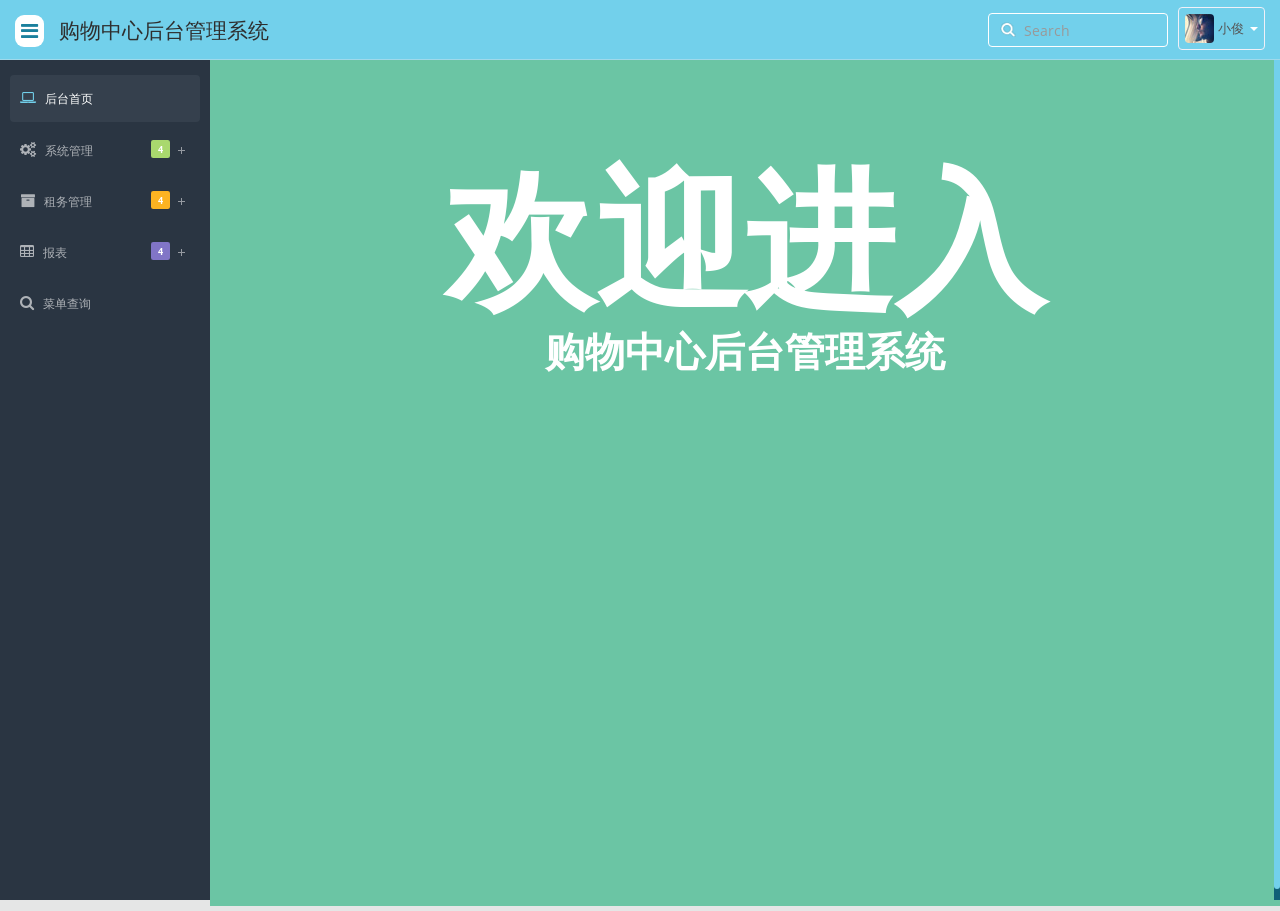
<file: xiaojun/index.html>
﻿<!DOCTYPE html>
<html lang="en">

	<head>
		<!-- BEGIN META -->
		<meta charset="utf-8">
		<meta name="viewport" content="width=device-width, initial-scale=1.0">
		<meta name="description" content="">
		<meta name="author" content="Olive Enterprise">
		<!-- END META -->

		<!-- BEGIN SHORTCUT ICON -->
		<link rel="shortcut icon" href="img/favicon.ico">
		<!-- END SHORTCUT ICON -->
		<title>
			购物中心后台管理系统
		</title>
		<!-- BEGIN STYLESHEET-->
		<link href="css/bootstrap.min.css" rel="stylesheet">
		<!-- BOOTSTRAP CSS -->
		<link href="css/bootstrap-reset.css" rel="stylesheet">
		<!-- BOOTSTRAP CSS -->
		<link href="assets/font-awesome/css/font-awesome.css" rel="stylesheet">
		<!-- FONT AWESOME ICON CSS -->
		<link href="css/style.css" rel="stylesheet">
		<!-- THEME BASIC CSS -->
		<link href="css/style-responsive.css" rel="stylesheet">
		<!-- THEME RESPONSIVE CSS -->
		<!--dashboard calendar-->
		<link href="css/clndr.css" rel="stylesheet">
		<!-- CALENDER CSS -->
		<!--[if lt IE 9]>
        <script src="js/html5shiv.js">
        </script>
        <script src="js/respond.min.js">
        </script>
        <![endif]-->
		<!-- END STYLESHEET-->
		<link rel="stylesheet" href="css/add-index.css" media="screen">
	</head>

	<body>
		<!-- BEGIN SECTION -->
		<section id="container">
			<!-- BEGIN HEADER -->
			<header class="header white-bg">
				<!-- SIDEBAR TOGGLE BUTTON -->
				<div class="sidebar-toggle-box">
					<div data-placement="right" class="fa fa-bars tooltips"></div>
				</div>
				<!-- SIDEBAR TOGGLE BUTTON  END-->
				<a href="index.html" class="logo">
					购物中心后台管理系统
				</a>
				<!-- START HEADER  NAV -->

				<!-- START USER LOGIN DROPDOWN  -->

				<div class="top-nav ">
					<ul class="nav pull-right top-menu">
						<li>
							<input type="text" class="form-control search" placeholder="Search">
						</li>
						<li class="dropdown">
							<a data-toggle="dropdown" class="dropdown-toggle" href="#">
								<img alt="" src="img/avatar1_small.jpg">
								<span class="username">小俊</span>
								<b class="caret"></b>
							</a>
							<ul class="dropdown-menu extended logout">
								<li class="log-arrow-up">
								</li>
								<li>
									<a href="login.html">
										<i class="fa fa-key"></i> Log Out
									</a>
								</li>
							</ul>
						</li>
					</ul>
				</div>
				<!-- END USER LOGIN DROPDOWN  -->
			</header>
			<!-- END HEADER -->
			<!-- BEGIN SIDEBAR -->
			<aside>
				<div id="sidebar" class="nav-collapse">
					<ul class="sidebar-menu" id="nav-accordion">
						<li>
							<a href="./500.html" target="iframeContainer" class="active">
								<i class="fa fa-laptop"></i>
								<span>后台首页</span>
							</a>
						</li>
                        <li class="sub-menu">
							<a href="javascript:;">
								<i class="fa fa-cogs"></i>
								<span>系统管理</span>
								<span class="label label-success span-sidebar">4</span>
							</a>
							<ul class="sub">
                                <li>
									<a href="./employee.html" target="iframeContainer">员工管理</a>
								</li>
                                <li>
									<a href="./goods.html" target="iframeContainer">货物管理</a>
								</li>
								<li class="sub-menu">
									<a href="javascript:;">
										<span>后台管理</span>
									</a>
									<ul class="sub">
										<li>
											<a href="#">货币管理</a>
										</li>
										<li>
											<a href="#">区域维护</a>
										</li>
										<li>
											<a href="#">收款方式</a>
										</li>
									</ul>
								</li>
								<li class="sub-menu">
									<a href="javascript:;">
										<span>系统消息</span>
									</a>
									<ul class="sub">
										<li>
											<a href="#">收件箱</a>
										</li>
										<li>
											<a href="#">发件箱</a>
										</li>
										<li>
											<a href="#">新建消息</a>
										</li>
										<li>
											<a href="#">删除消息</a>
										</li>
									</ul>
								</li>
							</ul>
						</li>
                        <li class="sub-menu">
							<a href="javascript:;">
								<i class="fa fa-archive"></i>
								<span>租务管理</span>
								<span class="label label-warning span-sidebar">4</span>
							</a>
							<ul class="sub">
                                <li class="sub-menu">
									<a href="javascript:;">
										<span>基础设定</span>
									</a>
									<ul class="sub">
										<li>
											<a href="#">中央管控</a>
										</li>
										<li>
											<a href="#">客流量</a>
										</li>
										<li>
											<a href="#">立体公司</a>
										</li>
									</ul>
								</li>
                                <li>
									<a href="#">铺位管理</a>
								</li>
                                <li>
									<a href="#">品牌管理</a>
								</li>
                                <li>
									<a href="#">商户管理</a>
								</li>
							</ul>
						</li>
                        <li class="sub-menu">
							<a href="javascript:;">
								<i class="fa fa-table"></i>
								<span>报表</span>
								<span class="label label-info span-sidebar">4</span>
							</a>
							<ul class="sub">
                                <li>
									<a href="#">总收银核对报表</a>
								</li>
                                <li>
									<a href="#">店铺销售查询报表</a>
								</li>
                                <li>
									<a href="#">财务对账报表</a>
								</li>
                                <li>
									<a href="#">招商报表</a>
								</li>
							</ul>
						</li>
                        <li class="sub-menu">
							<a href="javascript:;">
								<i class="fa fa-search"></i>
								<span>菜单查询</span>
							</a>
						</li>
					</ul> <!-- sub-menu -->
				</div>
			</aside>
			<!-- END SIDEBAR -->
			<!-- BEGIN MAIN CONTENT -->

            <section id="main-content">
                <!-- BEGIN WRAPPER  -->
                <div class="wrapper" id="wrapperContainer">
					<iframe id="iframeContainer" name="iframeContainer" frameborder="no" scrolling="auto" src="./500.html"></iframe>
                </div>
    			<!-- END WRAPPER -->
            </section>
			<!-- END MAIN CONTENT -->

		</section>
		<!-- END SECTION -->
		<!-- BEGIN JS -->
		<script src="js/jquery-1.8.3.min.js"></script>
		<!-- BASIC JQUERY 1.8.3 LIB. JS -->
		<script src="js/bootstrap.min.js"></script>
		<!-- BOOTSTRAP JS -->
		<script src="js/jquery.dcjqaccordion.2.7.js"></script>
		<!-- ACCORDIN JS -->
		<script src="js/jquery.scrollTo.min.js"></script>
		<!-- SCROLLTO JS -->
		<script src="js/jquery.nicescroll.js"></script>
		<!-- NICESCROLL JS -->
		<script src="js/respond.min.js"></script>
		<!-- RESPOND JS -->
		<script src="js/jquery.sparkline.js"></script>
		<!-- SPARKLINE JS -->
		<script src="js/common-scripts.js"></script>
		<!-- BASIC COMMON JS -->
		<script src="js/count.js"></script>
		<!-- COUNT JS -->
		<!--Calendar-->
		<script src="js/calendar/clndr.js"></script>
		<!-- CALENDER JS -->
		<script src="js/calendar/evnt.calendar.init.js"></script>
		<!-- CALENDER EVENT JS -->
		<script src="js/calendar/moment-2.2.1.js"></script>
		<!-- CALENDER MOMENT JS -->
		<script src="js/underscore.js" charset="utf-8"></script>
		<script src="assets/jquery-knob/js/jquery.knob.js"></script>
		<!-- JQUERY KNOB JS -->
		<script>
			//knob
			$(".knob").knob();
		</script>
		<!-- END JS -->
	</body>

</html>
</file>
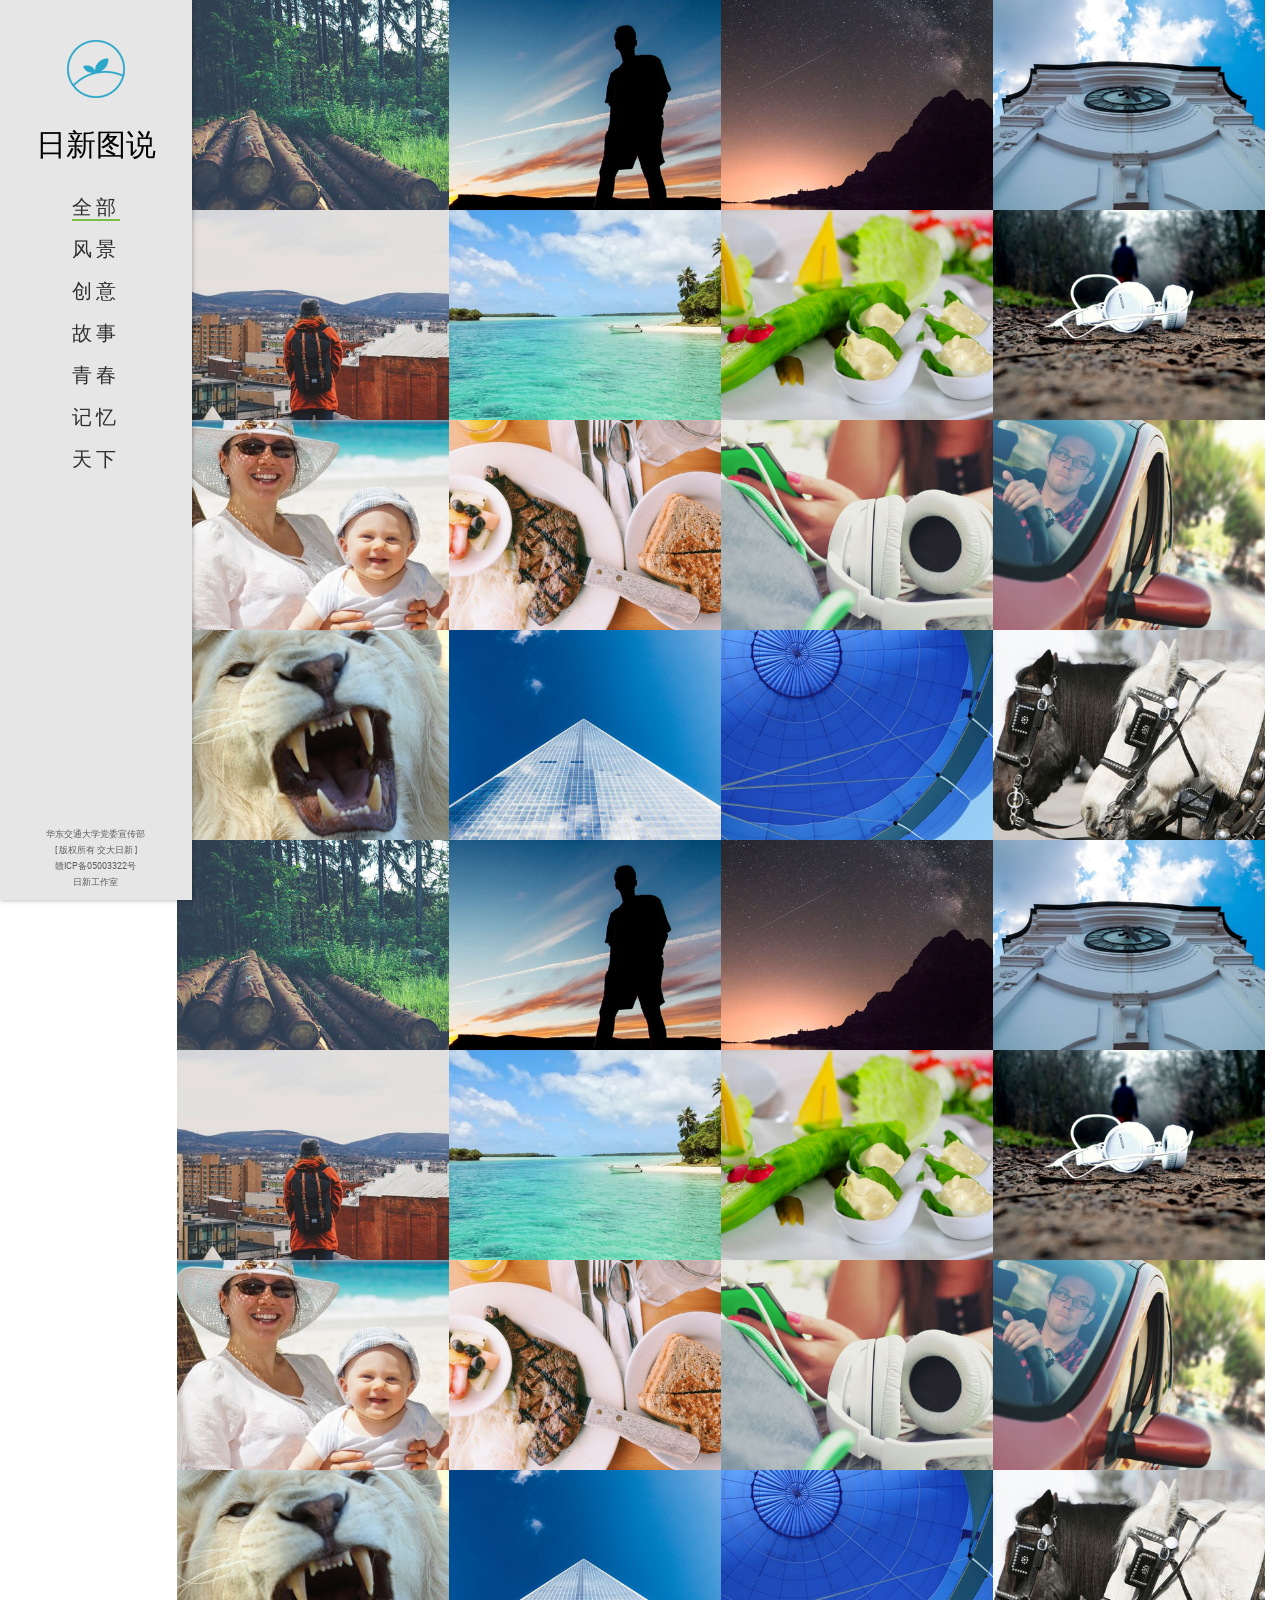
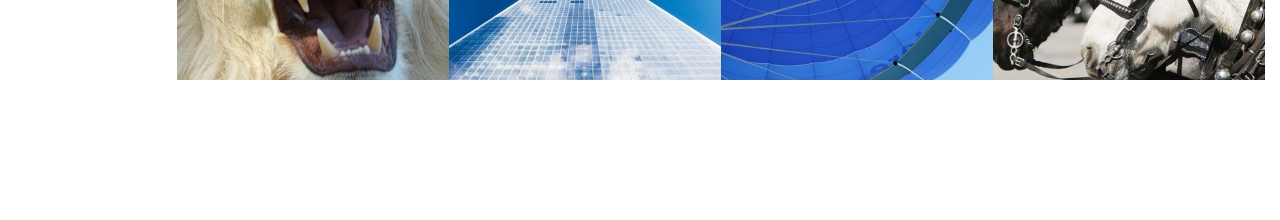
<file: 日新图说/index.html>
<!DOCTYPE html>
<!--[if lt IE 7]>      <html class="no-js lt-ie9 lt-ie8 lt-ie7"> <![endif]-->
<!--[if IE 7]>         <html class="no-js lt-ie9 lt-ie8"> <![endif]-->
<!--[if IE 8]>         <html class="no-js lt-ie9"> <![endif]-->
<!--[if gt IE 8]><!-->
<html class="no-js">
	<!--<![endif]-->

	<head>
		<meta charset="utf-8">
		<meta http-equiv="X-UA-Compatible" content="IE=edge">
		<title>日新图说</title>
		<meta name="viewport" content="width=device-width, initial-scale=1">
		<meta name="description" content="" />
		<meta name="keywords" content="" />

		<!-- Facebook and Twitter integration -->
		<!-- SEO搜索优化内容 -->
		<!-- <meta property="og:title" content="" />
		<meta property="og:image" content="" />
		<meta property="og:url" content="" />
		<meta property="og:site_name" content="" />
		<meta property="og:description" content="" />
		<meta name="twitter:title" content="" />
		<meta name="twitter:image" content="" />
		<meta name="twitter:url" content="" />
		<meta name="twitter:card" content="" /> -->

		<!-- Place favicon.ico and apple-touch-icon.png in the root directory -->
		<link rel="shortcut icon" href="favicon.ico">

		<link href='./css/font-Roboto.css' rel='stylesheet' type='text/css'>
		<link href='./css/font-Montserrat.css' rel='stylesheet' type='text/css'>

		<!-- Animate.css -->
		<link rel="stylesheet" href="css/animate.css">
		<!-- Icomoon Icon Fonts-->
		<link rel="stylesheet" href="css/icomoon.css">
		<!-- Bootstrap  -->
		<link rel="stylesheet" href="css/bootstrap.css">
		<!-- Owl Carousel -->
		<link rel="stylesheet" href="css/owl.carousel.min.css">
		<link rel="stylesheet" href="css/owl.theme.default.min.css">
		<!-- Theme style  -->
		<link rel="stylesheet" href="css/style.css">
		<link rel="stylesheet" href="css/prettyPhoto.css" media="screen" title="no title">
		<!-- <link rel="stylesheet" href="css/style1.css" media="screen" title="no title"> -->

		<!-- jQuery -->
		<script src="js/jquery.min.js"></script>
		<!-- Modernizr JS -->
		<script src="js/modernizr-2.6.2.min.js"></script>
		<!-- FOR IE9 below -->
		<!-- Modernizr -->
		<script src="js/jquery-ui-1.10.1.custom.min.js" type="text/javascript"></script>
		<!-- tabs, toggles, accordion -->
		<script src="js/custom.js" type="text/javascript"></script>
		<!-- jQuery initialization -->

		<!-- Filtering -->
		<script src="js/jquery.isotope.min.js"></script>
		<script src="js/filter.js"></script>

		<!-- Prety photo -->
		<script src="js/jquery.prettyPhoto.js"></script>
		<script>
			$(document).ready(function() {
				$("a[data-gal^='prettyPhoto']").prettyPhoto();
			});
		</script>
		<!--[if lt IE 9]>
	<script src="js/respond.min.js"></script>
	<![endif]-->

	</head>

	<body>
		<div id="fh5co-page">
			<a href="#" class="js-fh5co-nav-toggle fh5co-nav-toggle"><i></i></a>
			<aside id="fh5co-aside" role="complementary" class="border js-fullheight">

				<h1 id="fh5co-logo">
					<a href="index.html">
						<img src="images/logo-colored.png" alt="">
					</a>
				</h1>
				<h2 id="fh5co-header">
					<a href="index.html">日新图说</a>
				</h2>
				<nav id="fh5co-main-menu" role="navigation">
					<ul class="filter-list">
						<li data-filter="*">
							<a href="javascript:void(0);">全部</a>
						</li>
						<li data-filter=".landscape">
							<a href="javascript:void(0);">风景</a>
						</li>
						<li data-filter=".creative">
							<a href="javascript:void(0);">创意</a>
						</li>
						<li data-filter=".story">
							<a href="javascript:void(0);">故事</a>
						</li>
						<li data-filter=".youth">
							<a href="javascript:void(0);">青春</a>
						</li>
						<li data-filter=".memory">
							<a href="javascript:void(0);">记忆</a>
						</li>
						<li data-filter=".world">
							<a href="javascript:void(0);">天下</a>
						</li>
					</ul>
				</nav>
				<div class="filter-select">
					<div class="filter-current">
						All categories
					</div>
					<ul>
						<li data-filter="*" class="active">全部</li>
						<li data-filter=".landscape">风景</li>
						<li data-filter=".creative">创意</li>
						<li data-filter=".story">故事</li>
						<li data-filter=".youth">青春</li>
						<li data-filter=".memory">记忆</li>
						<li data-filter=".world">天下</li>
					</ul>
				</div>

				<div class="fh5co-footer">
					<ul>
						<li><small>华东交通大学党委宣传部</small></li>
						<li><small>[ 版权所有 交大日新 ]</small></li>
						<li><small>赣ICP备05003322号</small></li>
						<li><small>日新工作室</small></li>
					</ul>
				</div>

			</aside>


			<div id="fh5co-main">
				<div class="row port works fh5co-gallery" style="position: relative; overflow: hidden; height: 1656px;">
					<div class="row-item youth memory world">
						<a class="gallery-item" href="single.html">
							<img src="images/work_1.jpg" alt="">
							<span class="overlay">
								<h2>Nature</h2>
								<span>14 Photos</span>
							</span>
						</a>
					</div>
					<div class="row-item landscape world">
						<a class="gallery-item" href="images/big_1.jpg" data-gal="prettyPhoto">
							<img src="images/work_2.jpg" alt="">
							<span class="overlay">
								<h2>People</h2>
								<span>7 Photos</span>
							</span>
						</a>
					</div>
					<div class="row-item landscape creative world">
						<a class="gallery-item" href="images/portfolio/couple-big.jpg" data-gal="prettyPhoto">
							<img src="images/work_3.jpg" alt="">
							<span class="overlay">
								<h2>Sky</h2>
								<span>22 Photos</span>
							</span>
						</a>
					</div>
					<div class="row-item youth memory world">
						<a class="gallery-item" href="images/portfolio/couple-big.jpg" data-gal="prettyPhoto">
							<img src="images/work_4.jpg" alt="">
							<span class="overlay">
								<h2>Building</h2>
								<span>28 Photos</span>
							</span>
						</a>
					</div>
					<div class="row-item landscape creative story">
						<a class="gallery-item" href="images/portfolio/couple-big.jpg" data-gal="prettyPhoto">
							<img src="images/work_5.jpg" alt="">
							<span class="overlay">
								<h2>People 2</h2>
								<span>17 Photos</span>
							</span>
						</a>
					</div>
					<div class="row-item landscape story youth world">
						<a class="gallery-item" href="images/portfolio/couple-big.jpg" data-gal="prettyPhoto">
							<img src="images/work_6.jpg" alt="">
							<span class="overlay">
								<h2>Beach</h2>
								<span>34 Photos</span>
							</span>
						</a>
					</div>
					<div class="row-item creative story youth memory">
						<a class="gallery-item" href="images/portfolio/couple-big.jpg" data-gal="prettyPhoto">
							<img src="images/work_7.jpg" alt="">
							<span class="overlay">
								<h2>Vegetarian Food</h2>
								<span>10 Photos</span>
							</span>
						</a>
					</div>
					<div class="row-item landscape youth memory">
						<a class="gallery-item" href="images/portfolio/couple-big.jpg" data-gal="prettyPhoto">
							<img src="images/work_8.jpg" alt="">
							<span class="overlay">
								<h2>Travel</h2>
								<span>19 Photos</span>
							</span>
						</a>
					</div>
					<div class="row-item creative youth world">
						<a class="gallery-item" href="images/portfolio/couple-big.jpg" data-gal="prettyPhoto">
							<img src="images/work_9.jpg" alt="">
							<span class="overlay">
								<h2>Family</h2>
								<span>42 Photos</span>
							</span>
						</a>
					</div>
					<div class="row-item landscape">
						<a class="gallery-item" href="images/portfolio/couple-big.jpg" data-gal="prettyPhoto">
							<img src="images/work_10.jpg" alt="">
							<span class="overlay">
								<h2>Food</h2>
								<span>10 Photos</span>
							</span>
						</a>
					</div>
					<div class="row-item landscape creative">
						<a class="gallery-item" href="images/portfolio/couple-big.jpg" data-gal="prettyPhoto">
							<img src="images/work_11.jpg" alt="">
							<span class="overlay">
								<h2>Gadgets</h2>
								<span>76 Photos</span>
							</span>
						</a>
					</div>
					<div class="row-item story world">
						<a class="gallery-item" href="images/portfolio/couple-big.jpg" data-gal="prettyPhoto">
							<img src="images/work_12.jpg" alt="">
							<span class="overlay">
								<h2>Cars</h2>
								<span>55 Photos</span>
							</span>
						</a>
					</div>
					<div class="row-item youth memory">
						<a class="gallery-item" href="images/portfolio/couple-big.jpg" data-gal="prettyPhoto">
							<img src="images/work_13.jpg" alt="">
							<span class="overlay">
								<h2>Animals</h2>
								<span>47 Photos</span>
							</span>
						</a>
					</div>
					<div class="row-item creative youth world">
						<a class="gallery-item" href="images/portfolio/couple-big.jpg" data-gal="prettyPhoto">
							<img src="images/work_14.jpg" alt="">
							<span class="overlay">
								<h2>Building 2</h2>
								<span>10 Photos</span>
							</span>
						</a>
					</div>
					<div class="row-item landscape creative story">
						<a class="gallery-item" href="images/portfolio/couple-big.jpg" data-gal="prettyPhoto">
							<img src="images/work_15.jpg" alt="">
							<span class="overlay">
								<h2>Baloon</h2>
								<span>17 Photos</span>
							</span>
						</a>
					</div>
					<div class="row-item landscape creative story">
						<a class="gallery-item" href="images/portfolio/couple-big.jpg" data-gal="prettyPhoto">
							<img src="images/work_16.jpg" alt="">
							<span class="overlay">
								<h2>Animals 2</h2>
								<span>22 Photos</span>
							</span>
						</a>
					</div>
					<div class="row-item landscape creative story youth memory world">
						<a class="gallery-item" href="#">
							<img src="images/work_1.jpg" alt="">
							<span class="overlay">
								<h2>Nature</h2>
								<span>14 Photos</span>
							</span>
						</a>
					</div>
					<div class="row-item landscape world">
						<a class="gallery-item" href="images/portfolio/couple-big.jpg" data-gal="prettyPhoto">
							<img src="images/work_2.jpg" alt="">
							<span class="overlay">
								<h2>People</h2>
								<span>7 Photos</span>
							</span>
						</a>
					</div>
					<div class="row-item landscape creative world">
						<a class="gallery-item" href="images/portfolio/couple-big.jpg" data-gal="prettyPhoto">
							<img src="images/work_3.jpg" alt="">
							<span class="overlay">
								<h2>Sky</h2>
								<span>22 Photos</span>
							</span>
						</a>
					</div>
					<div class="row-item youth memory world">
						<a class="gallery-item" href="images/portfolio/couple-big.jpg" data-gal="prettyPhoto">
							<img src="images/work_4.jpg" alt="">
							<span class="overlay">
								<h2>Building</h2>
								<span>28 Photos</span>
							</span>
						</a>
					</div>
					<div class="row-item landscape creative story">
						<a class="gallery-item" href="images/portfolio/couple-big.jpg" data-gal="prettyPhoto">
							<img src="images/work_5.jpg" alt="">
							<span class="overlay">
								<h2>People 2</h2>
								<span>17 Photos</span>
							</span>
						</a>
					</div>
					<div class="row-item landscape story youth world">
						<a class="gallery-item" href="images/portfolio/couple-big.jpg" data-gal="prettyPhoto">
							<img src="images/work_6.jpg" alt="">
							<span class="overlay">
								<h2>Beach</h2>
								<span>34 Photos</span>
							</span>
						</a>
					</div>
					<div class="row-item creative story youth memory">
						<a class="gallery-item" href="images/portfolio/couple-big.jpg" data-gal="prettyPhoto">
							<img src="images/work_7.jpg" alt="">
							<span class="overlay">
								<h2>Vegetarian Food</h2>
								<span>10 Photos</span>
							</span>
						</a>
					</div>
					<div class="row-item landscape youth memory">
						<a class="gallery-item" href="images/portfolio/couple-big.jpg" data-gal="prettyPhoto">
							<img src="images/work_8.jpg" alt="">
							<span class="overlay">
								<h2>Travel</h2>
								<span>19 Photos</span>
							</span>
						</a>
					</div>
					<div class="row-item creative youth world">
						<a class="gallery-item" href="images/portfolio/couple-big.jpg" data-gal="prettyPhoto">
							<img src="images/work_9.jpg" alt="">
							<span class="overlay">
								<h2>Family</h2>
								<span>42 Photos</span>
							</span>
						</a>
					</div>
					<div class="row-item landscape">
						<a class="gallery-item" href="images/portfolio/couple-big.jpg" data-gal="prettyPhoto">
							<img src="images/work_10.jpg" alt="">
							<span class="overlay">
								<h2>Food</h2>
								<span>10 Photos</span>
							</span>
						</a>
					</div>
					<div class="row-item landscape creative">
						<a class="gallery-item" href="images/portfolio/couple-big.jpg" data-gal="prettyPhoto">
							<img src="images/work_11.jpg" alt="">
							<span class="overlay">
								<h2>Gadgets</h2>
								<span>76 Photos</span>
							</span>
						</a>
					</div>
					<div class="row-item story world">
						<a class="gallery-item" href="images/portfolio/couple-big.jpg" data-gal="prettyPhoto">
							<img src="images/work_12.jpg" alt="">
							<span class="overlay">
								<h2>Cars</h2>
								<span>55 Photos</span>
							</span>
						</a>
					</div>
					<div class="row-item youth memory">
						<a class="gallery-item" href="images/portfolio/couple-big.jpg" data-gal="prettyPhoto">
							<img src="images/work_13.jpg" alt="">
							<span class="overlay">
								<h2>Animals</h2>
								<span>47 Photos</span>
							</span>
						</a>
					</div>
					<div class="row-item creative youth world">
						<a class="gallery-item" href="images/portfolio/couple-big.jpg" data-gal="prettyPhoto">
							<img src="images/work_14.jpg" alt="">
							<span class="overlay">
								<h2>Building 2</h2>
								<span>10 Photos</span>
							</span>
						</a>
					</div>
					<div class="row-item landscape creative story">
						<a class="gallery-item" href="images/portfolio/couple-big.jpg" data-gal="prettyPhoto">
							<img src="images/work_15.jpg" alt="">
							<span class="overlay">
								<h2>Baloon</h2>
								<span>17 Photos</span>
							</span>
						</a>
					</div>
					<div class="row-item landscape creative story">
						<a class="gallery-item" href="images/portfolio/couple-big.jpg" data-gal="prettyPhoto">
							<img src="images/work_16.jpg" alt="">
							<span class="overlay">
								<h2>Animals 2</h2>
								<span>22 Photos</span>
							</span>
						</a>
					</div>
				</div>

			</div>
		</div>

		<script>
			window.onload=function(){
				var countClass=0;
				var filter_lists=document.querySelectorAll("#fh5co-main-menu > ul > li");
				for(var i=0;i<filter_lists.length;i++){
					var type=filter_lists[i].querySelector("a").innerHTML;
					filter_lists[i].addEventListener("click",function(){
						// window.sessionStorage.setItem("type",type);
					});
					if(type==window.sessionStorage.getItem("type")){
						window.sessionStorage.removeItem("type");
						filter_lists[i].click();
					}
				}
				setTimeout(function(){
					for(var i=0;i<filter_lists.length;i++){
						var style=filter_lists[i].classList;
						console.log(style);
						if(!style.contains("active")){
							countClass++;
						}
						if(countClass>=7){
							filter_lists[0].classList.add("active");
						}
					}
				},500);
			}
		</script>

		<!-- jQuery Easing -->
		<script src="js/jquery.easing.1.3.js"></script>
		<!-- Bootstrap -->
		<script src="js/bootstrap.min.js"></script>
		<!-- Carousel -->
		<script src="js/owl.carousel.min.js"></script>
		<!-- Stellar -->
		<script src="js/jquery.stellar.min.js"></script>
		<!-- Waypoints -->
		<script src="js/jquery.waypoints.min.js"></script>
		<!-- Counters -->
		<script src="js/jquery.countTo.js"></script>

		<!-- MAIN JS -->
		<script src="js/main.js"></script>

	</body>

</html>
</file>
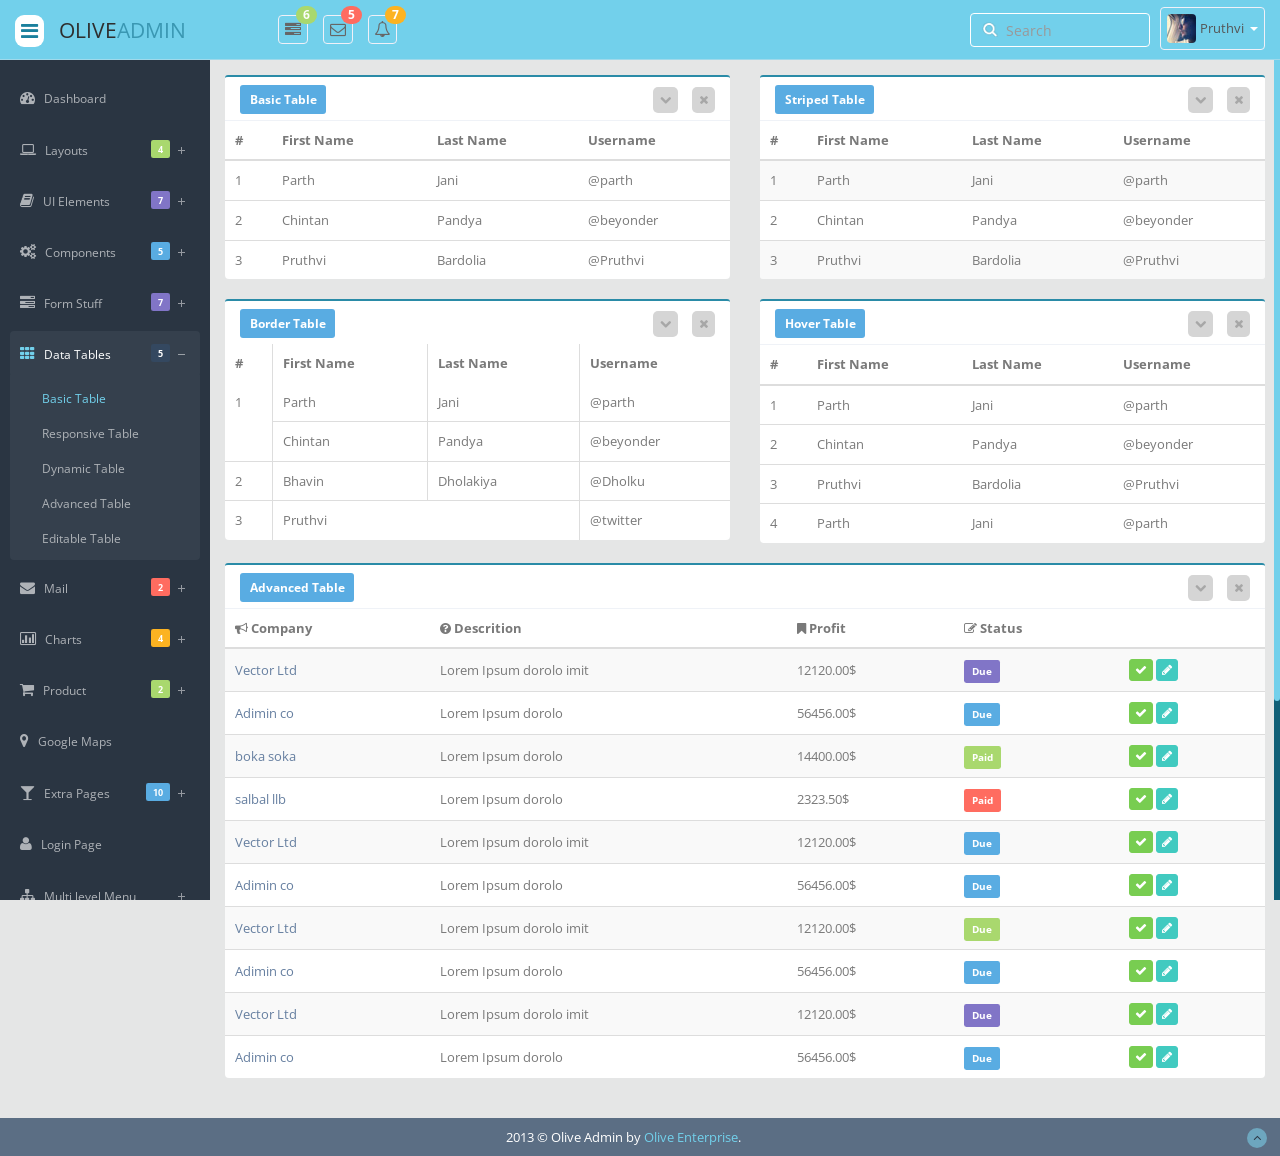
<file: Olive_Admin/basic_table.html>
﻿

<!DOCTYPE html>
<html lang="en">
   <head>
      <!-- BEGIN META --> 
	  <meta charset="utf-8">
      <meta name="viewport" content="width=device-width, initial-scale=1.0">
      <meta name="description" content="">
      <meta name="author" content="Olive Enterprise">
	  <!-- END META -->
     
      <!-- BEGIN SHORTCUT ICON -->
	  <link rel="shortcut icon" href="img/favicon.ico">
	  <!-- END SHORTCUT ICON -->
      <title>Basic Table</title>
	  
	  <!-- BEGIN STYLESHEET --> 
      <link href="css/bootstrap.min.css" rel="stylesheet"> <!-- bootstrap css--> 
      <link href="css/bootstrap-reset.css" rel="stylesheet"> <!-- BOOTSTRAP CSS --> 
      <link href="assets/font-awesome/css/font-awesome.css" rel="stylesheet"> <!-- FONT AWESOME CSS --> 
      <link href="css/style.css" rel="stylesheet"> <!-- THEME BASIC STYLESHEET --> 
      <link href="css/style-responsive.css" rel="stylesheet"> <!-- THEME RESPONSIVE CSS --> 
      <!--[if lt IE 9]>
      <script src="js/html5shiv.js"></script>
      <script src="js/respond.min.js"></script>
      <![endif]-->
	  <!-- END STYLESHEET --> 
   </head>
   <body>
      <!-- BEGIN SECTION --> 
      <section id="container" class="">
	     
		 <!-- BEGIN HEADER --> 
         <header class="header white-bg">
		    <!-- SIDEBAR TOGGLE BUTTON -->
            <div class="sidebar-toggle-box">
               <div  data-placement="right" class="fa fa-bars tooltips"></div>
            </div>
			<!-- SIDEBAR TOGGLE BUTTON END -->
            <a href="index.html" class="logo">olive<span>admin</span></a>
            <!-- START HEADER  NAV -->
        
        <nav class="nav notify-row" id="top_menu">
          
          <ul class="nav top-menu">
            <!-- START NOTIFY TASK BAR -->
            
            <li class="dropdown">
              <a data-toggle="dropdown" class="dropdown-toggle" href="#">
                <i class="fa fa-tasks">
                </i>
                <span class="badge bg-success">
                  6
                </span>
              </a>
              
              <ul class="dropdown-menu extended tasks-bar">
                <li class="notify-arrow notify-arrow-blue">
                </li>
                <li>
                  <p class="blue">
                    You have 6 pending tasks
                  </p>
                </li>
                <li>
                  <a href="#">
                    <div class="task-info">
                      <div class="desc">
                        Dashboard v1.3
                      </div>
                      <div class="percent">
                        40%
                      </div>
                    </div>
                    <div class="progress progress-striped">
                      <div class="progress-bar progress-bar-success set-40" role="progressbar" aria-valuenow="40" aria-valuemin="0" aria-valuemax="100" >
                        <span class="sr-only">
                          40% Complete (success)
                        </span>
                      </div>
                    </div>
                  </a>
                </li>
                <li>
                  <a href="#">
                    <div class="task-info">
                      <div class="desc">
                        Database Update
                      </div>
                      <div class="percent">
                        60%
                      </div>
                    </div>
                    <div class="progress progress-striped">
                      <div class="progress-bar progress-bar-warning set-60" role="progressbar" aria-valuenow="60" aria-valuemin="0" aria-valuemax="100" >
                        <span class="sr-only">
                          60% Complete (warning)
                        </span>
                      </div>
                    </div>
                  </a>
                </li>
                <li>
                  <a href="#">
                    <div class="task-info">
                      <div class="desc">
                        Iphone Development
                      </div>
                      <div class="percent">
                        87%
                      </div>
                    </div>
                    <div class="progress progress-striped">
                      <div class="progress-bar progress-bar-info set-87" role="progressbar" aria-valuenow="20" aria-valuemin="0" aria-valuemax="100" >
                        <span class="sr-only">
                          87% Complete
                        </span>
                      </div>
                    </div>
                  </a>
                </li>
                <li>
                  <a href="#">
                    <div class="task-info">
                      <div class="desc">
                        Mobile App
                      </div>
                      <div class="percent">
                        33%
                      </div>
                    </div>
                    <div class="progress progress-striped">
                      <div class="progress-bar progress-bar-danger set-33" role="progressbar" aria-valuenow="80" aria-valuemin="0" aria-valuemax="100" >
                        <span class="sr-only">
                          33% Complete (danger)
                        </span>
                      </div>
                    </div>
                  </a>
                </li>
                <li>
                  <a href="#">
                    <div class="task-info">
                      <div class="desc">
                        Dashboard v1.3
                      </div>
                      <div class="percent">
                        45%
                      </div>
                    </div>
                    <div class="progress progress-striped active">
                      <div class="progress-bar set-45" role="progressbar" aria-valuenow="45" aria-valuemin="0" aria-valuemax="100" >
                        <span class="sr-only">
                          45% Complete
                        </span>
                      </div>
                      
                    </div>
                  </a>
                </li>
                <li class="external">
                  <a href="#">
                    See All Tasks
                  </a>
                </li>
              </ul>
              
            </li>
            <!-- END NOTIFY TASK BAR -->
            
            <!-- START NOTIFY INBOX BAR -->
            
            <li id="header_inbox_bar" class="dropdown">
              <a data-toggle="dropdown" class="dropdown-toggle" href="#">
                <i class="fa fa-envelope-o">
                </i>
                <span class="badge bg-important">
                  5
                </span>
              </a>
              <ul class="dropdown-menu extended inbox">
                <li class="notify-arrow notify-arrow-blue">
                </li>
                <li>
                  <p class="blue">
                    You have 5 new messages
                  </p>
                </li>
                <li>
                  <a href="#">
                    <span class="photo">
                      <img alt="avatar" src="./img/avatar-mini.jpg">
                    </span>
                    <span class="subject">
                      <span class="from">
                        Chintan Pandya
                      </span>
                      <span class="time">
                        Just now
                      </span>
                    </span>
                    <span class="message">
                      Hello, this is an example msg.
                    </span>
                  </a>
                </li>
                <li>
                  <a href="#">
                    <span class="photo">
                      <img alt="avatar" src="./img/avatar-mini2.jpg">
                    </span>
                    <span class="subject">
                      <span class="from">
                        Parth Jani
                      </span>
                      <span class="time">
                        10 mins
                      </span>
                    </span>
                    <span class="message">
                      Hi, Bro how are you ?
                    </span>
                  </a>
                </li>
                <li>
                  <a href="#">
                    <span class="photo">
                      <img alt="avatar" src="./img/avatar-mini3.jpg">
                    </span>
                    <span class="subject">
                      <span class="from">
                        Jay Bardolia
                      </span>
                      <span class="time">
                        3 hrs
                      </span>
                    </span>
                    <span class="message">
                      This is awesome dashboard.
                    </span>
                  </a>
                </li>
                <li>
                  <a href="#">
                    <span class="photo">
                      <img alt="avatar" src="./img/avatar-mini4.jpg">
                    </span>
                    <span class="subject">
                      <span class="from">
                        Pruthvi Bardolia
                      </span>
                      <span class="time">
                        Just now
                      </span>
                    </span>
                    <span class="message">
                      Hello, this is metrolab
                    </span>
                  </a>
                </li>
                <li>
                  <a href="#">
                    See all messages
                  </a>
                </li>
              </ul>
            </li>
            <!-- END NOTIFY INBOX BAR -->
            
            <!-- START NOTIFY NOTIFICATION BAR -->
            
            <li id="header_notification_bar" class="dropdown">
              <a data-toggle="dropdown" class="dropdown-toggle" href="#">
                <i class="fa fa-bell-o">
                </i>
                <span class="badge bg-warning">
                  7
                </span>
              </a>
              <ul class="dropdown-menu extended notification">
                <li class="notify-arrow notify-arrow-blue">
                </li>
                <li>
                  <p class="blue">
                    You have 7 new notifications
                  </p>
                </li>
                <li>
                  <a href="#">
                    <span class="label label-danger">
                      <i class="fa fa-bolt">
                      </i>
                    </span>
                    Server #3 overloaded.
                    <span class="small italic">
                      34 mins
                    </span>
                  </a>
                </li>
                <li>
                  <a href="#">
                    <span class="label label-warning">
                      <i class="fa fa-bell">
                      </i>
                    </span>
                    Server #10 not respoding.
                    <span class="small italic">
                      1 Hours
                    </span>
                  </a>
                </li>
                <li>
                  <a href="#">
                    <span class="label label-danger">
                      <i class="fa fa-bolt">
                      </i>
                    </span>
                    Database overloaded 24%.
                    <span class="small italic">
                      4 hrs
                    </span>
                  </a>
                </li>
                <li>
                  <a href="#">
                    <span class="label label-success">
                      <i class="fa fa-plus">
                      </i>
                    </span>
                    New user registered.
                    <span class="small italic">
                      Just now
                    </span>
                  </a>
                </li>
                <li>
                  <a href="#">
                    <span class="label label-primary">
                      <i class="fa fa-bullhorn">
                      </i>
                    </span>
                    Application error.
                    <span class="small italic">
                      10 mins
                    </span>
                  </a>
                </li>
                <li>
                  <a href="#">
                    See all notifications
                  </a>
                </li>
              </ul>
            </li>
            <!-- END NOTIFY NOTIFICATION BAR -->
            
          </ul>
          
          
        </nav>
        
        <!-- END HEADER NAV -->
        
        
        <!-- START USER LOGIN DROPDOWN  -->
            <div class="top-nav ">
               <ul class="nav pull-right top-menu">
                  <li>
                     <input type="text" class="form-control search" placeholder="Search">
                  </li>
                  <li class="dropdown">
                     <a data-toggle="dropdown" class="dropdown-toggle" href="#">
                     <img alt="" src="img/avatar1_small.jpg">
                     <span class="username">Pruthvi</span>
                     <b class="caret"></b>
                     </a>
                     <ul class="dropdown-menu extended logout">
                        <li class="log-arrow-up"></li>
                        <li><a href="#"><i class=" fa fa-suitcase"></i>Profile</a></li>
                        <li><a href="#"><i class="fa fa-cog"></i> Settings</a></li>
                        <li><a href="#"><i class="fa fa-bell-o"></i> Notification</a></li>
                        <li><a href="login.html"><i class="fa fa-key"></i> Log Out</a></li>
                     </ul>
                  </li>
               </ul>
			   <!-- END USER LOGIN DROPDOWN  -->
            </div>
         </header>
		 <!-- END HEADER --> 
		 
		 <!-- BEGIN SIDEBAR --> 
         <aside>
            <div id="sidebar" class="nav-collapse">
               <ul class="sidebar-menu" id="nav-accordion">
                  <li>
                     <a href="index.html">
                     <i class="fa fa-dashboard"></i>
                     <span>Dashboard</span>
                     </a>
                  </li>
                  <li class="sub-menu">
                     <a href="javascript:;">
                     <i class="fa fa-laptop"></i>
                     <span>Layouts</span>
                     <span class="label label-success span-sidebar">4</span>
                     </a>
                     <ul class="sub">
                        <li><a href="boxed_page.html">Boxed Page</a></li>
                        <li><a href="horizontal_menu.html">Horizontal Menubar</a></li>
                        <li><a href="language_switch_bar.html">Language Bar</a></li>
                        <li><a href="email_template.html" target="_blank">Email Templates</a></li>
                     </ul>
                  </li>
                  <li class="sub-menu">
                     <a href="javascript:;">
                     <i class="fa fa-book"></i>
                     <span>UI Elements</span>
                     <span class="label label-info span-sidebar">7</span>
                     </a>
                     <ul class="sub">
                        <li><a href="general.html">General</a></li>
                        <li><a href="buttons.html">Buttons</a></li>
                        <li><a href="widget.html">Widget</a></li>
                        <li><a href="slider.html">Range Slider</a></li>
                        <li><a href="nestable.html">Nestable List</a></li>
                        <li><a href="tree.html">Tree View List</a></li>
                        <li><a href="font_awesome.html">Font Awesome Icon</a></li>
                     </ul>
                  </li>
                  <li class="sub-menu">
                     <a href="javascript:;">
                     <i class="fa fa-cogs"></i>
                     <span>Components</span>
                     <span class="label label-primary span-sidebar">5</span>
                     </a>
                     <ul class="sub">
                        <li><a href="grids.html">Grids</a></li>
                        <li><a href="calendar.html">Calendar</a></li>
                        <li><a href="gallery.html">Gallery</a></li>
                        <li><a href="todo_list.html">Todo List</a></li>
                        <li><a href="draggable_portlet.html">Draggable Portlets</a></li>
                     </ul>
                  </li>
                  <li class="sub-menu">
                     <a href="javascript:;">
                     <i class="fa fa-tasks"></i>
                     <span>Form Stuff</span>
                     <span class="label label-info span-sidebar">7</span>
                     </a>
                     <ul class="sub">
                        <li><a href="form_component.html">Form Components</a></li>
                        <li><a href="advanced_form_components.html">Advanced Components</a></li>
                        <li><a href="form_wizard.html">Form Wizards</a></li>
                        <li><a href="form_validation.html">Form Validation</a></li>
                        <li><a href="dropzone.html">Dropzone File Upload</a></li>
                        <li><a href="inline_editor.html">Inline Editor</a></li>
                        <li><a href="file_upload.html">Multiple File Upload</a></li>
                     </ul>
                  </li>
                  <li class="sub-menu">
                     <a href="javascript:;" class="active">
                     <i class="fa fa-th"></i>
                     <span>Data Tables</span>
                     <span class="label label-inverse span-sidebar">5</span>
                     </a>
                     <ul class="sub">
                        <li class="active"><a href="basic_table.html">Basic Table</a></li>
                        <li><a href="responsive_table.html">Responsive Table</a></li>
                        <li><a href="dynamic_table.html">Dynamic Table</a></li>
                        <li><a href="advanced_table.html">Advanced Table</a></li>
                        <li><a href="editable_table.html">Editable Table</a></li>
                     </ul>
                  </li>
                  <li class="sub-menu">
                     <a href="javascript:;">
                     <i class=" fa fa-envelope"></i>
                     <span>Mail</span>
                     <span class="label label-danger span-sidebar">2</span>
                     </a>
                     <ul class="sub">
                        <li><a href="inbox.html">Inbox</a></li>
                        <li><a href="inbox_details.html">Mail Details</a></li>
                     </ul>
                  </li>
                  <li class="sub-menu">
                     <a href="javascript:;">
                     <i class=" fa fa-bar-chart-o"></i>
                     <span>Charts</span>
                     <span class="label label-warning span-sidebar">4</span>
                     </a>
                     <ul class="sub">
                        <li><a href="morris.html">Morris Chart</a></li>
                        <li><a href="chartjs.html">Chartjs Chart</a></li>
                        <li><a href="flot_chart.html">Flot Charts</a></li>
                        <li><a href="xchart.html">xChart</a></li>
                     </ul>
                  </li>
                  <li class="sub-menu">
                     <a href="javascript:;">
                     <i class="fa fa-shopping-cart"></i>
                     <span>Product</span>
                     <span class="label label-success span-sidebar">2</span>
                     </a>
                     <ul class="sub">
                        <li><a href="product_list.html">List View</a></li>
                        <li><a href="product_details.html">Details View</a></li>
                     </ul>
                  </li>
                  <li>
                     <a href="google_maps.html">
                     <i class="fa fa-map-marker"></i>
                     <span>Google Maps </span>
                     </a>
                  </li>
                  <li class="sub-menu">
                     <a href="javascript:;" >
                     <i class="fa fa-glass"></i>
                     <span>Extra Pages</span>
                     <span class="label label-primary span-sidebar">10</span>
                     </a>
                     <ul class="sub">
                        <li><a href="blank.html">Blank Page</a></li>
                        <li><a href="lock_screen.html">Lock Screen</a></li>
                        <li><a href="profile.html">Profile</a></li>
                        <li><a href="invoice.html">Invoice</a></li>
                        <li><a href="search_result.html">Search Result</a></li>
                        <li><a href="pricing_table.html">Pricing Table</a></li>
                        <li><a href="faq.html">FAQ</a></li>
                        <li ><a href="fb_wall.html">Timeline</a></li>
                        <li><a href="404.html">404 Error</a></li>
                        <li><a href="500.html">500 Error</a></li>
                     </ul>
                  </li>
                  <li>
                     <a href="login.html">
                     <i class="fa fa-user"></i>
                     <span>Login Page</span>
                     </a>
                  </li>
                  <li class="sub-menu">
                     <a href="javascript:;">
                     <i class="fa fa-sitemap"></i>
                     <span>Multi level Menu</span>
                     </a>
                     <ul class="sub">
                        <li><a href="javascript:;">Menu Item 1</a></li>
                        <li class="sub-menu">
                           <a href="boxed_page.html">Menu Item 2 <span class="label label-primary">1</span></a>
                           <ul class="sub">
                              <li><a href="javascript:;"> Item 2.1</a></li>
                              <li class="sub-menu">
                                 <a href="javascript:;">Menu Item 3 <span class="label label-primary">3</span></a>
                                 <ul class="sub">
                                    <li><a href="javascript:;">Item 3.1</a></li>
                                    <li><a href="javascript:;">Item 3.2</a></li>
                                    <li><a href="javascript:;">Item 3.2</a></li>
                                 </ul>
                              </li>
                           </ul>
                        </li>
                     </ul>
                  </li>
               </ul>
            </div>
         </aside>
		 <!-- END SIDEBAR --> 
		 
		 <!-- BEGIN MAIN CONTENT --> 
         <section id="main-content">
		    <!-- BEGIN WRAPPER  -->
            <section class="wrapper">
			<!-- BEGIN ROW  -->
               <div class="row">
                  <div class="col-sm-6">
                     <section class="panel">
                        <header class="panel-heading">
                           <span class="label label-primary">Basic Table</span>
                           <span class="tools pull-right">
                           <a href="javascript:;" class="fa fa-chevron-down"></a>
                           <a href="javascript:;" class="fa fa-times"></a>
                           </span>
                        </header>
                        <table class="table">
                           <thead>
                              <tr>
                                 <th>#</th>
                                 <th>First Name</th>
                                 <th>Last Name</th>
                                 <th>Username</th>
                              </tr>
                           </thead>
                           <tbody>
                              <tr>
                                 <td>1</td>
                                 <td>Parth</td>
                                 <td>Jani</td>
                                 <td>@parth</td>
                              </tr>
                              <tr>
                                 <td>2</td>
                                 <td>Chintan</td>
                                 <td>Pandya</td>
                                 <td>@beyonder</td>
                              </tr>
                              <tr>
                                 <td>3</td>
                                 <td>Pruthvi</td>
                                 <td>Bardolia</td>
                                 <td>@Pruthvi</td>
                              </tr>
                           </tbody>
                        </table>
                     </section>
                  </div>
                  <div class="col-sm-6">
                     <section class="panel">
                        <header class="panel-heading">
                           <span class="label label-primary">Striped Table</span>
                           <span class="tools pull-right">
                           <a href="javascript:;" class="fa fa-chevron-down"></a>
                           <a href="javascript:;" class="fa fa-times"></a>
                           </span>
                        </header>
                        <table class="table table-striped">
                           <thead>
                              <tr>
                                 <th>#</th>
                                 <th>First Name</th>
                                 <th>Last Name</th>
                                 <th>Username</th>
                              </tr>
                           </thead>
                           <tbody>
                              <tr>
                                 <td>1</td>
                                 <td>Parth</td>
                                 <td>Jani</td>
                                 <td>@parth</td>
                              </tr>
                              <tr>
                                 <td>2</td>
                                 <td>Chintan</td>
                                 <td>Pandya</td>
                                 <td>@beyonder</td>
                              </tr>
                              <tr>
                                 <td>3</td>
                                 <td>Pruthvi</td>
                                 <td>Bardolia</td>
                                 <td>@Pruthvi</td>
                              </tr>
                           </tbody>
                        </table>
                     </section>
                  </div>
               </div>
			   <!-- END ROW -->
			    <!-- BEGIN ROW -->
               <div class="row">
                  <div class="col-sm-6">
                     <section class="panel">
                        <header class="panel-heading no-border">
                           <span class="label label-primary">Border Table</span>
                           <span class="tools pull-right">
                           <a href="javascript:;" class="fa fa-chevron-down"></a>
                           <a href="javascript:;" class="fa fa-times"></a>
                           </span>
                        </header>
                        <table class="table table-bordered">
                           <thead>
                              <tr>
                                 <th>#</th>
                                 <th>First Name</th>
                                 <th>Last Name</th>
                                 <th>Username</th>
                              </tr>
                           </thead>
                           <tbody>
                              <tr>
                                 <td rowspan="2">1</td>
                                 <td>Parth</td>
                                 <td>Jani</td>
                                 <td>@parth</td>
                              </tr>
                              <tr>
                                 <td>Chintan</td>
                                 <td>Pandya</td>
                                 <td>@beyonder</td>
                              </tr>
                              <tr>
                                 <td>2</td>
                                 <td>Bhavin</td>
                                 <td>Dholakiya</td>
                                 <td>@Dholku</td>
                              </tr>
                              <tr>
                                 <td>3</td>
                                 <td colspan="2">Pruthvi</td>
                                 <td>@twitter</td>
                              </tr>
                           </tbody>
                        </table>
                     </section>
                  </div>
                  <div class="col-sm-6">
                     <section class="panel">
                        <header class="panel-heading">
                           <span class="label label-primary">Hover Table</span>
                           <span class="tools pull-right">
                           <a href="javascript:;" class="fa fa-chevron-down"></a>
                           <a href="javascript:;" class="fa fa-times"></a>
                           </span>
                        </header>
                        <table class="table table-hover">
                           <thead>
                              <tr>
                                 <th>#</th>
                                 <th>First Name</th>
                                 <th>Last Name</th>
                                 <th>Username</th>
                              </tr>
                           </thead>
                           <tbody>
                              <tr>
                                 <td>1</td>
                                 <td>Parth</td>
                                 <td>Jani</td>
                                 <td>@parth</td>
                              </tr>
                              <tr>
                                 <td>2</td>
                                 <td>Chintan</td>
                                 <td>Pandya</td>
                                 <td>@beyonder</td>
                              </tr>
                              <tr>
                                 <td>3</td>
                                 <td>Pruthvi</td>
                                 <td>Bardolia</td>
                                 <td>@Pruthvi</td>
                              </tr>
                              <tr>
                                 <td>4</td>
                                 <td>Parth</td>
                                 <td>Jani</td>
                                 <td>@parth</td>
                              </tr>
                           </tbody>
                        </table>
                     </section>
                  </div>
               </div>
			    <!-- END ROW -->
				 <!-- BEGIN ROW -->
               <div class="row">
                  <div class="col-lg-12">
                     <section class="panel">
                        <header class="panel-heading">
                           <span class="label label-primary">Advanced Table</span>
                           <span class="tools pull-right">
                           <a href="javascript:;" class="fa fa-chevron-down"></a>
                           <a href="javascript:;" class="fa fa-times"></a>
                           </span>
                        </header>
                        <table class="table table-striped table-advance table-hover">
                           <thead>
                              <tr>
                                 <th><i class="fa fa-bullhorn"></i> Company</th>
                                 <th class="hidden-phone"><i class="fa fa-question-circle"></i> Descrition</th>
                                 <th><i class="fa fa-bookmark"></i> Profit</th>
                                 <th><i class=" fa fa-edit"></i> Status</th>
                                 <th></th>
                              </tr>
                           </thead>
                           <tbody>
                              <tr>
                                 <td><a href="#">Vector Ltd</a></td>
                                 <td class="hidden-phone">Lorem Ipsum dorolo imit</td>
                                 <td>12120.00$ </td>
                                 <td><span class="label label-info label-mini">Due</span></td>
                                 <td>
                                    <button class="btn btn-success btn-xs"><i class="fa fa-check"></i></button>
                                    <button class="btn btn-primary btn-xs"><i class="fa fa-pencil"></i></button>
                                 </td>
                              </tr>
                              <tr>
                                 <td>
                                    <a href="#">
                                    Adimin co
                                    </a>
                                 </td>
                                 <td class="hidden-phone">Lorem Ipsum dorolo</td>
                                 <td>56456.00$ </td>
                                 <td><span class="label label-primary label-mini">Due</span></td>
                                 <td>
                                    <button class="btn btn-success btn-xs"><i class="fa fa-check"></i></button>
                                    <button class="btn btn-primary btn-xs"><i class="fa fa-pencil"></i></button>
                                 </td>
                              </tr>
                              <tr>
                                 <td>
                                    <a href="#">
                                    boka soka
                                    </a>
                                 </td>
                                 <td class="hidden-phone">Lorem Ipsum dorolo</td>
                                 <td>14400.00$ </td>
                                 <td><span class="label label-success label-mini">Paid</span></td>
                                 <td>
                                    <button class="btn btn-success btn-xs"><i class="fa fa-check"></i></button>
                                    <button class="btn btn-primary btn-xs"><i class="fa fa-pencil"></i></button>
                                 </td>
                              </tr>
                              <tr>
                                 <td>
                                    <a href="#">
                                    salbal llb
                                    </a>
                                 </td>
                                 <td class="hidden-phone">Lorem Ipsum dorolo</td>
                                 <td>2323.50$ </td>
                                 <td><span class="label label-danger label-mini">Paid</span></td>
                                 <td>
                                    <button class="btn btn-success btn-xs"><i class="fa fa-check"></i></button>
                                    <button class="btn btn-primary btn-xs"><i class="fa fa-pencil"></i></button>
                                 </td>
                              </tr>
                              <tr>
                                 <td><a href="#">Vector Ltd</a></td>
                                 <td class="hidden-phone">Lorem Ipsum dorolo imit</td>
                                 <td>12120.00$ </td>
                                 <td><span class="label label-primary label-mini">Due</span></td>
                                 <td>
                                    <button class="btn btn-success btn-xs"><i class="fa fa-check"></i></button>
                                    <button class="btn btn-primary btn-xs"><i class="fa fa-pencil"></i></button>
                                 </td>
                              </tr>
                              <tr>
                                 <td>
                                    <a href="#">
                                    Adimin co
                                    </a>
                                 </td>
                                 <td class="hidden-phone">Lorem Ipsum dorolo</td>
                                 <td>56456.00$ </td>
                                 <td><span class="label label-primary label-mini">Due</span></td>
                                 <td>
                                    <button class="btn btn-success btn-xs"><i class="fa fa-check"></i></button>
                                    <button class="btn btn-primary btn-xs"><i class="fa fa-pencil"></i></button>
                                 </td>
                              </tr>
                              <tr>
                                 <td><a href="#">Vector Ltd</a></td>
                                 <td class="hidden-phone">Lorem Ipsum dorolo imit</td>
                                 <td>12120.00$ </td>
                                 <td><span class="label label-success label-mini">Due</span></td>
                                 <td>
                                    <button class="btn btn-success btn-xs"><i class="fa fa-check"></i></button>
                                    <button class="btn btn-primary btn-xs"><i class="fa fa-pencil"></i></button>
                                 </td>
                              </tr>
                              <tr>
                                 <td>
                                    <a href="#">
                                    Adimin co
                                    </a>
                                 </td>
                                 <td class="hidden-phone">Lorem Ipsum dorolo</td>
                                 <td>56456.00$ </td>
                                 <td><span class="label label-primary label-mini">Due</span></td>
                                 <td>
                                    <button class="btn btn-success btn-xs"><i class="fa fa-check"></i></button>
                                    <button class="btn btn-primary btn-xs"><i class="fa fa-pencil"></i></button>
                                 </td>
                              </tr>
                              <tr>
                                 <td><a href="#">Vector Ltd</a></td>
                                 <td class="hidden-phone">Lorem Ipsum dorolo imit</td>
                                 <td>12120.00$ </td>
                                 <td><span class="label label-info label-mini">Due</span></td>
                                 <td>
                                    <button class="btn btn-success btn-xs"><i class="fa fa-check"></i></button>
                                    <button class="btn btn-primary btn-xs"><i class="fa fa-pencil"></i></button>
                                 </td>
                              </tr>
                              <tr>
                                 <td>
                                    <a href="#">
                                    Adimin co
                                    </a>
                                 </td>
                                 <td class="hidden-phone">Lorem Ipsum dorolo</td>
                                 <td>56456.00$ </td>
                                 <td><span class="label label-primary label-mini">Due</span></td>
                                 <td>
                                    <button class="btn btn-success btn-xs"><i class="fa fa-check"></i></button>
                                    <button class="btn btn-primary btn-xs"><i class="fa fa-pencil"></i></button>
                                 </td>
                              </tr>
                           </tbody>
                        </table>
                     </section>
                  </div>
               </div>
			    <!-- END ROW -->
            </section>
			 <!-- BEGIN WRAPPER  -->
			 <!-- BEGIN WRAPPER  -->
         </section>
		 <!-- END MAIN CONTENT --> 
		 
		 <!-- BEGIN FOOTER --> 
         <footer class="site-footer">
            <div class="text-center">
               2013 &copy; Olive Admin by <a href="" target="_blank">Olive Enterprise</a>.
               <a href="http://www.mycodes.net" class="go-top">
               <i class="fa fa-angle-up"></i>
               </a>
            </div>
         </footer>
		 <!-- END FOOTER --> 
      </section>
	  <!-- END SECTION --> 
	  
	  <!-- BEGIN JS --> 
    <script src="js/jquery.js" ></script><!-- BASIC JS LIABRARY -->
    <script src="js/bootstrap.min.js" ></script><!-- BOOTSTRAP JS  -->
    <script src="js/jquery.dcjqaccordion.2.7.js"></script><!-- ACCORDING JS -->
    <script src="js/jquery.scrollTo.min.js" ></script><!-- SCROLLTO JS  -->
    <script src="js/jquery.nicescroll.js" > </script><!-- NICESCROLL JS  -->
    <script src="js/respond.min.js" ></script><!-- RESPOND JS  -->
    <script src="js/common-scripts.js" ></script><!-- BASIC COMMON JS  -->
	  <!-- END JS --> 
   </body>
</html>
</file>
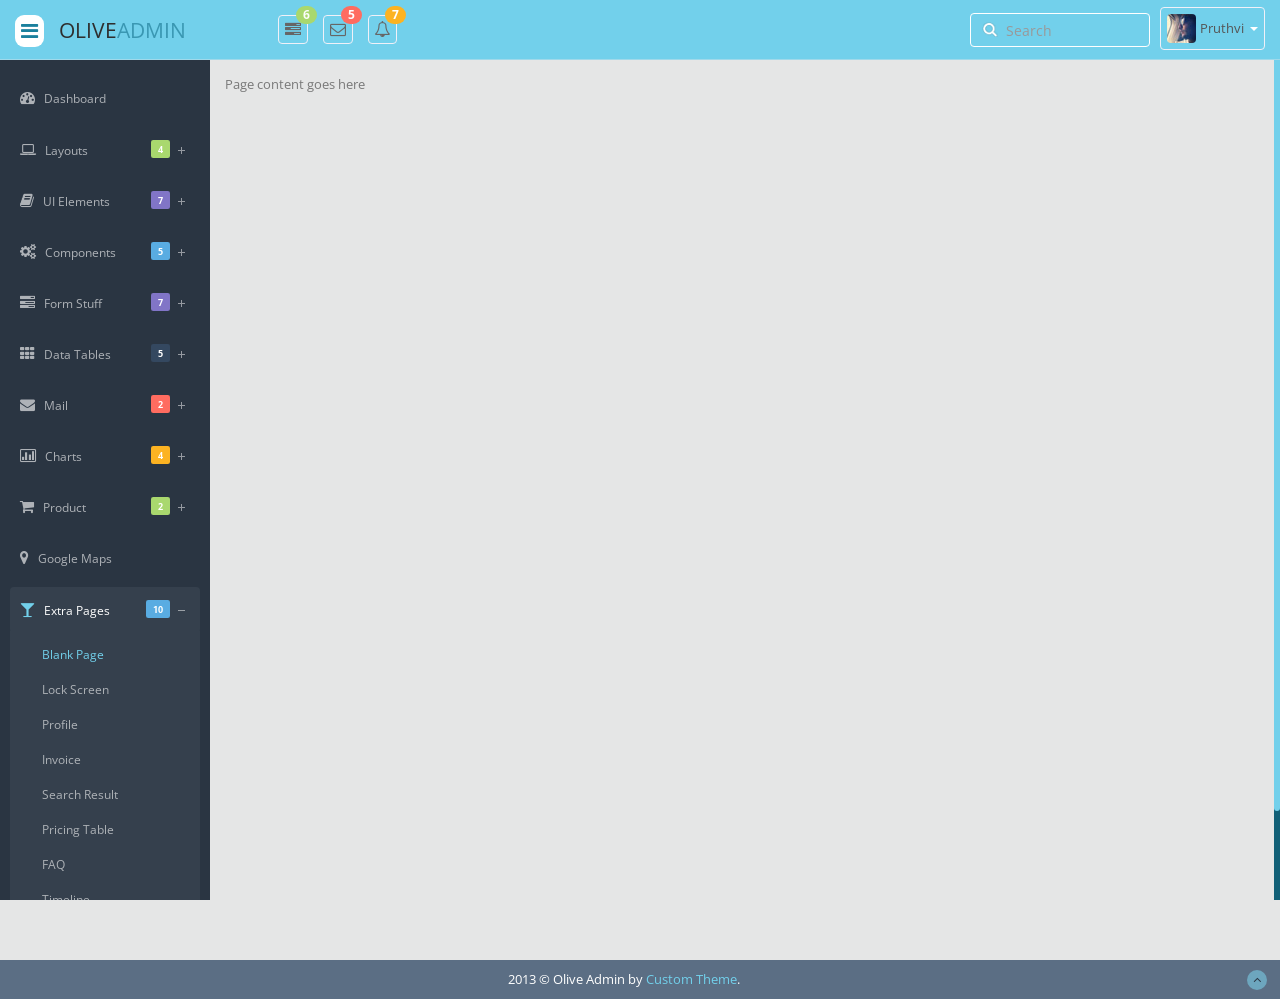
<file: Olive_Admin/blank.html>
﻿<!DOCTYPE html>
<html lang="en">
<head>
<!-- BEGIN META --> 
<meta charset="utf-8">
<meta name="viewport" content="width=device-width, initial-scale=1.0">
<meta name="description" content="">
<meta name="author" content="Custom Theme">
<!-- END META -->


<!-- BEGIN SHORTCUT ICON -->
<link rel="shortcut icon" href="img/favicon.ico">
<!-- END SHORTCUT ICON -->
<title>Blank</title>
 
<!-- BEGIN STYLESHEET -->  
<link href="css/bootstrap.min.css" rel="stylesheet"><!-- BOOTSTRAP CSS  -->
<link href="css/bootstrap-reset.css" rel="stylesheet"><!-- BOOTSTRAP CSS  -->
<link href="assets/font-awesome/css/font-awesome.css" rel="stylesheet"><!-- FONT AWESOME CSS  -->
<link href="css/style.css" rel="stylesheet"><!-- THEME BASIC CSS  -->
<link href="css/style-responsive.css" rel="stylesheet"><!-- THEME RESPONSIVE CSS  -->
 
<!--[if lt IE 9]>
      <script src="js/html5shiv.js"></script>
      <script src="js/respond.min.js"></script>
    <![endif]-->
<!-- END STYLESHEET --> 
</head>
<body>
<!-- BEGIN SECTION --> 
<section id="container" class="">
 <!-- BEGIN HEADER --> 
<header class="header white-bg">
        <!-- SIDEBAR TOGGLE BUTTON -->
        <div class="sidebar-toggle-box">
          <div  data-placement="right" class="fa fa-bars tooltips">
          </div>
        </div>
        <!-- SIDEBAR TOGGLE BUTTON  END-->
 
<a href="index.html" class="logo">olive<span>admin</span></a>
 
        <!-- START HEADER  NAV -->
        
        <nav class="nav notify-row" id="top_menu">
          
          <ul class="nav top-menu">
            <!-- START NOTIFY TASK BAR -->
            
            <li class="dropdown">
              <a data-toggle="dropdown" class="dropdown-toggle" href="#">
                <i class="fa fa-tasks">
                </i>
                <span class="badge bg-success">
                  6
                </span>
              </a>
              
              <ul class="dropdown-menu extended tasks-bar">
                <li class="notify-arrow notify-arrow-blue">
                </li>
                <li>
                  <p class="blue">
                    You have 6 pending tasks
                  </p>
                </li>
                <li>
                  <a href="#">
                    <div class="task-info">
                      <div class="desc">
                        Dashboard v1.3
                      </div>
                      <div class="percent">
                        40%
                      </div>
                    </div>
                    <div class="progress progress-striped">
                      <div class="progress-bar progress-bar-success set-40" role="progressbar" aria-valuenow="40" aria-valuemin="0" aria-valuemax="100" >
                        <span class="sr-only">
                          40% Complete (success)
                        </span>
                      </div>
                    </div>
                  </a>
                </li>
                <li>
                  <a href="#">
                    <div class="task-info">
                      <div class="desc">
                        Database Update
                      </div>
                      <div class="percent">
                        60%
                      </div>
                    </div>
                    <div class="progress progress-striped">
                      <div class="progress-bar progress-bar-warning set-60" role="progressbar" aria-valuenow="60" aria-valuemin="0" aria-valuemax="100" >
                        <span class="sr-only">
                          60% Complete (warning)
                        </span>
                      </div>
                    </div>
                  </a>
                </li>
                <li>
                  <a href="#">
                    <div class="task-info">
                      <div class="desc">
                        Iphone Development
                      </div>
                      <div class="percent">
                        87%
                      </div>
                    </div>
                    <div class="progress progress-striped">
                      <div class="progress-bar progress-bar-info set-87" role="progressbar" aria-valuenow="20" aria-valuemin="0" aria-valuemax="100" >
                        <span class="sr-only">
                          87% Complete
                        </span>
                      </div>
                    </div>
                  </a>
                </li>
                <li>
                  <a href="#">
                    <div class="task-info">
                      <div class="desc">
                        Mobile App
                      </div>
                      <div class="percent">
                        33%
                      </div>
                    </div>
                    <div class="progress progress-striped">
                      <div class="progress-bar progress-bar-danger set-33" role="progressbar" aria-valuenow="80" aria-valuemin="0" aria-valuemax="100" >
                        <span class="sr-only">
                          33% Complete (danger)
                        </span>
                      </div>
                    </div>
                  </a>
                </li>
                <li>
                  <a href="#">
                    <div class="task-info">
                      <div class="desc">
                        Dashboard v1.3
                      </div>
                      <div class="percent">
                        45%
                      </div>
                    </div>
                    <div class="progress progress-striped active">
                      <div class="progress-bar set-45" role="progressbar" aria-valuenow="45" aria-valuemin="0" aria-valuemax="100" >
                        <span class="sr-only">
                          45% Complete
                        </span>
                      </div>
                      
                    </div>
                  </a>
                </li>
                <li class="external">
                  <a href="#">
                    See All Tasks
                  </a>
                </li>
              </ul>
              
            </li>
            <!-- END NOTIFY TASK BAR -->
            
            <!-- START NOTIFY INBOX BAR -->
            
            <li id="header_inbox_bar" class="dropdown">
              <a data-toggle="dropdown" class="dropdown-toggle" href="#">
                <i class="fa fa-envelope-o">
                </i>
                <span class="badge bg-important">
                  5
                </span>
              </a>
              <ul class="dropdown-menu extended inbox">
                <li class="notify-arrow notify-arrow-blue">
                </li>
                <li>
                  <p class="blue">
                    You have 5 new messages
                  </p>
                </li>
                <li>
                  <a href="#">
                    <span class="photo">
                      <img alt="avatar" src="./img/avatar-mini.jpg">
                    </span>
                    <span class="subject">
                      <span class="from">
                        Chintan Pandya
                      </span>
                      <span class="time">
                        Just now
                      </span>
                    </span>
                    <span class="message">
                      Hello, this is an example msg.
                    </span>
                  </a>
                </li>
                <li>
                  <a href="#">
                    <span class="photo">
                      <img alt="avatar" src="./img/avatar-mini2.jpg">
                    </span>
                    <span class="subject">
                      <span class="from">
                        Parth Jani
                      </span>
                      <span class="time">
                        10 mins
                      </span>
                    </span>
                    <span class="message">
                      Hi, Bro how are you ?
                    </span>
                  </a>
                </li>
                <li>
                  <a href="#">
                    <span class="photo">
                      <img alt="avatar" src="./img/avatar-mini3.jpg">
                    </span>
                    <span class="subject">
                      <span class="from">
                        Jay Bardolia
                      </span>
                      <span class="time">
                        3 hrs
                      </span>
                    </span>
                    <span class="message">
                      This is awesome dashboard.
                    </span>
                  </a>
                </li>
                <li>
                  <a href="#">
                    <span class="photo">
                      <img alt="avatar" src="./img/avatar-mini4.jpg">
                    </span>
                    <span class="subject">
                      <span class="from">
                        Pruthvi Bardolia
                      </span>
                      <span class="time">
                        Just now
                      </span>
                    </span>
                    <span class="message">
                      Hello, this is metrolab
                    </span>
                  </a>
                </li>
                <li>
                  <a href="#">
                    See all messages
                  </a>
                </li>
              </ul>
            </li>
            <!-- END NOTIFY INBOX BAR -->
            
            <!-- START NOTIFY NOTIFICATION BAR -->
            
            <li id="header_notification_bar" class="dropdown">
              <a data-toggle="dropdown" class="dropdown-toggle" href="#">
                <i class="fa fa-bell-o">
                </i>
                <span class="badge bg-warning">
                  7
                </span>
              </a>
              <ul class="dropdown-menu extended notification">
                <li class="notify-arrow notify-arrow-blue">
                </li>
                <li>
                  <p class="blue">
                    You have 7 new notifications
                  </p>
                </li>
                <li>
                  <a href="#">
                    <span class="label label-danger">
                      <i class="fa fa-bolt">
                      </i>
                    </span>
                    Server #3 overloaded.
                    <span class="small italic">
                      34 mins
                    </span>
                  </a>
                </li>
                <li>
                  <a href="#">
                    <span class="label label-warning">
                      <i class="fa fa-bell">
                      </i>
                    </span>
                    Server #10 not respoding.
                    <span class="small italic">
                      1 Hours
                    </span>
                  </a>
                </li>
                <li>
                  <a href="#">
                    <span class="label label-danger">
                      <i class="fa fa-bolt">
                      </i>
                    </span>
                    Database overloaded 24%.
                    <span class="small italic">
                      4 hrs
                    </span>
                  </a>
                </li>
                <li>
                  <a href="#">
                    <span class="label label-success">
                      <i class="fa fa-plus">
                      </i>
                    </span>
                    New user registered.
                    <span class="small italic">
                      Just now
                    </span>
                  </a>
                </li>
                <li>
                  <a href="#">
                    <span class="label label-primary">
                      <i class="fa fa-bullhorn">
                      </i>
                    </span>
                    Application error.
                    <span class="small italic">
                      10 mins
                    </span>
                  </a>
                </li>
                <li>
                  <a href="#">
                    See all notifications
                  </a>
                </li>
              </ul>
            </li>
            <!-- END NOTIFY NOTIFICATION BAR -->
            
          </ul>
          
          
        </nav>
        
        <!-- END HEADER NAV -->
        
        
        <!-- START USER LOGIN DROPDOWN  -->
<div class="top-nav ">
<ul class="nav pull-right top-menu">
<li>
<input type="text" class="form-control search" placeholder="Search">
</li>
 
<li class="dropdown">
<a data-toggle="dropdown" class="dropdown-toggle" href="#">
<img alt="" src="img/avatar1_small.jpg">
<span class="username">Pruthvi</span>
<b class="caret"></b>
</a>
<ul class="dropdown-menu extended logout">
<li class="log-arrow-up"></li>
<li><a href="#"><i class=" fa fa-suitcase"></i>Profile</a></li>
<li><a href="#"><i class="fa fa-cog"></i> Settings</a></li>
<li><a href="#"><i class="fa fa-bell-o"></i> Notification</a></li>
<li><a href="login.html"><i class="fa fa-key"></i> Log Out</a></li>
</ul>
</li>
 
</ul>
</div>
<!-- END USER LOGIN DROPDOWN  -->
</header>
 <!-- END HEADER --> 
 
 <!-- BEGIN SIDEBAR --> 
<aside>
<div id="sidebar" class="nav-collapse">
 
<ul class="sidebar-menu" id="nav-accordion">
<li>
<a href="index.html">
<i class="fa fa-dashboard"></i>
<span>Dashboard</span>
</a>
</li>
<li class="sub-menu">
<a href="javascript:;">
<i class="fa fa-laptop"></i>
<span>Layouts</span>
<span class="label label-success span-sidebar">4</span>
</a>
<ul class="sub">
<li><a href="boxed_page.html">Boxed Page</a></li>
<li><a href="horizontal_menu.html">Horizontal Menubar</a></li>
<li><a href="language_switch_bar.html">Language Bar</a></li>
<li><a href="email_template.html" target="_blank">Email Templates</a></li>
</ul>
</li>
<li class="sub-menu">
<a href="javascript:;">
<i class="fa fa-book"></i>
<span>UI Elements</span>
<span class="label label-info span-sidebar">7</span>
</a>
<ul class="sub">
<li><a href="general.html">General</a></li>
<li><a href="buttons.html">Buttons</a></li>
<li><a href="widget.html">Widget</a></li>
<li><a href="slider.html">Range Slider</a></li>
<li><a href="nestable.html">Nestable List</a></li>
<li><a href="tree.html">Tree View List</a></li>
<li><a href="font_awesome.html">Font Awesome Icon</a></li>
</ul>
</li>
<li class="sub-menu">
<a href="javascript:;">
<i class="fa fa-cogs"></i>
<span>Components</span>
<span class="label label-primary span-sidebar">5</span>
</a>
<ul class="sub">
<li><a href="grids.html">Grids</a></li>
<li><a href="calendar.html">Calendar</a></li>
<li><a href="gallery.html">Gallery</a></li>
<li><a href="todo_list.html">Todo List</a></li>
<li><a href="draggable_portlet.html">Draggable Portlets</a></li>
</ul>
</li>
<li class="sub-menu">
<a href="javascript:;">
<i class="fa fa-tasks"></i>
<span>Form Stuff</span>
<span class="label label-info span-sidebar">7</span>
</a>
<ul class="sub">
<li><a href="form_component.html">Form Components</a></li>
<li><a href="advanced_form_components.html">Advanced Components</a></li>
<li><a href="form_wizard.html">Form Wizards</a></li>
<li><a href="form_validation.html">Form Validation</a></li>
<li><a href="dropzone.html">Dropzone File Upload</a></li>
<li><a href="inline_editor.html">Inline Editor</a></li>

<li><a href="file_upload.html">Multiple File Upload</a></li>
</ul>
</li>
<li class="sub-menu">
<a href="javascript:;">
<i class="fa fa-th"></i>
<span>Data Tables</span>
<span class="label label-inverse span-sidebar">5</span>
</a>
<ul class="sub">
<li><a href="basic_table.html">Basic Table</a></li>
<li><a href="responsive_table.html">Responsive Table</a></li>
<li><a href="dynamic_table.html">Dynamic Table</a></li>
<li><a href="advanced_table.html">Advanced Table</a></li>
<li><a href="editable_table.html">Editable Table</a></li>
</ul>
</li>
<li class="sub-menu">
<a href="javascript:;">
<i class=" fa fa-envelope"></i>
<span>Mail</span>
<span class="label label-danger span-sidebar">2</span>
</a>
<ul class="sub">
<li><a href="inbox.html">Inbox</a></li>
<li><a href="inbox_details.html">Mail Details</a></li>
</ul>
</li>
<li class="sub-menu">
<a href="javascript:;">
<i class=" fa fa-bar-chart-o"></i>
<span>Charts</span>
<span class="label label-warning span-sidebar">4</span>
</a>
<ul class="sub">
<li><a href="morris.html">Morris Chart</a></li>
<li><a href="chartjs.html">Chartjs Chart</a></li>
<li><a href="flot_chart.html">Flot Charts</a></li>
<li><a href="xchart.html">xChart</a></li>
</ul>
</li>
<li class="sub-menu">
<a href="javascript:;">
<i class="fa fa-shopping-cart"></i>
<span>Product</span>
<span class="label label-success span-sidebar">2</span>
</a>
<ul class="sub">
<li><a href="product_list.html">List View</a></li>
<li><a href="product_details.html">Details View</a></li>
</ul>
</li>
<li>
<a href="google_maps.html">
<i class="fa fa-map-marker"></i>
<span>Google Maps </span>
</a>
</li>

<li class="sub-menu">
<a href="javascript:;" class="active">
<i class="fa fa-glass"></i>
<span>Extra Pages</span>
<span class="label label-primary span-sidebar">10</span>
</a>
<ul class="sub">
<li class="active"><a href="blank.html">Blank Page</a></li>
<li><a href="lock_screen.html">Lock Screen</a></li>
<li><a href="profile.html">Profile</a></li>
<li><a href="invoice.html">Invoice</a></li>
<li><a href="search_result.html">Search Result</a></li>
<li><a href="pricing_table.html">Pricing Table</a></li>
<li><a href="faq.html">FAQ</a></li>
<li ><a href="fb_wall.html">Timeline</a></li>
<li><a href="404.html">404 Error</a></li>
<li><a href="500.html">500 Error</a></li>
</ul>
</li>
<li>
<a href="login.html">
<i class="fa fa-user"></i>
<span>Login Page</span>
</a>
</li>
 
<li class="sub-menu">
<a href="javascript:;">
<i class="fa fa-sitemap"></i>
<span>Multi level Menu</span>
</a>
<ul class="sub">
<li><a href="javascript:;">Menu Item 1</a></li>
<li class="sub-menu">
<a href="boxed_page.html">Menu Item 2 <span class="label label-primary">1</span></a>
<ul class="sub">
<li><a href="javascript:;"> Item 2.1</a></li>
<li class="sub-menu">
<a href="javascript:;">Menu Item 3 <span class="label label-primary">3</span></a>
<ul class="sub">
<li><a href="javascript:;">Item 3.1</a></li>
<li><a href="javascript:;">Item 3.2</a></li>
<li><a href="javascript:;">Item 3.2</a></li>
</ul>
</li>
</ul>
</li>
</ul>
</li>
 
</ul>
 
</div>
</aside>
 <!-- END SIDEBAR --> 
 <!-- BEGIN MAIN CONTENT --> 
<section id="main-content">
<section class="wrapper site-min-height">
 
Page content goes here
 
</section>
</section>
 <!-- END MAIN CONTENT --> 
 <!-- BEGIN FOOTER --> 
<footer class="site-footer">
<div class="text-center">
2013 &copy; Olive Admin by <a href="" target="_blank">Custom Theme</a>.
<a href="http://www.mycodes.net" class="go-top">
<i class="fa fa-angle-up"></i>
</a>
</div>
</footer>
 <!-- END FOOTER --> 
</section>
<!-- END SECTION -->  

<!-- BEGIN JS --> 
<script src="js/jquery.js" ></script><!-- BASIC JS LIABRARY -->
<script src="js/bootstrap.min.js" ></script><!-- BOOTSTRAP JS  -->
<script src="js/jquery.dcjqaccordion.2.7.js"></script><!-- ACCORDING JS -->
<script src="js/jquery.scrollTo.min.js" ></script><!-- SCROLLTO JS  -->
<script src="js/jquery.nicescroll.js" > </script><!-- NICESCROLL JS  -->
<script src="js/respond.min.js" ></script><!-- RESPOND JS  -->
<script src="js/common-scripts.js" ></script><!-- BASIC COMMON JS  -->
<!-- END JS --> 
</body>
</html>
</file>
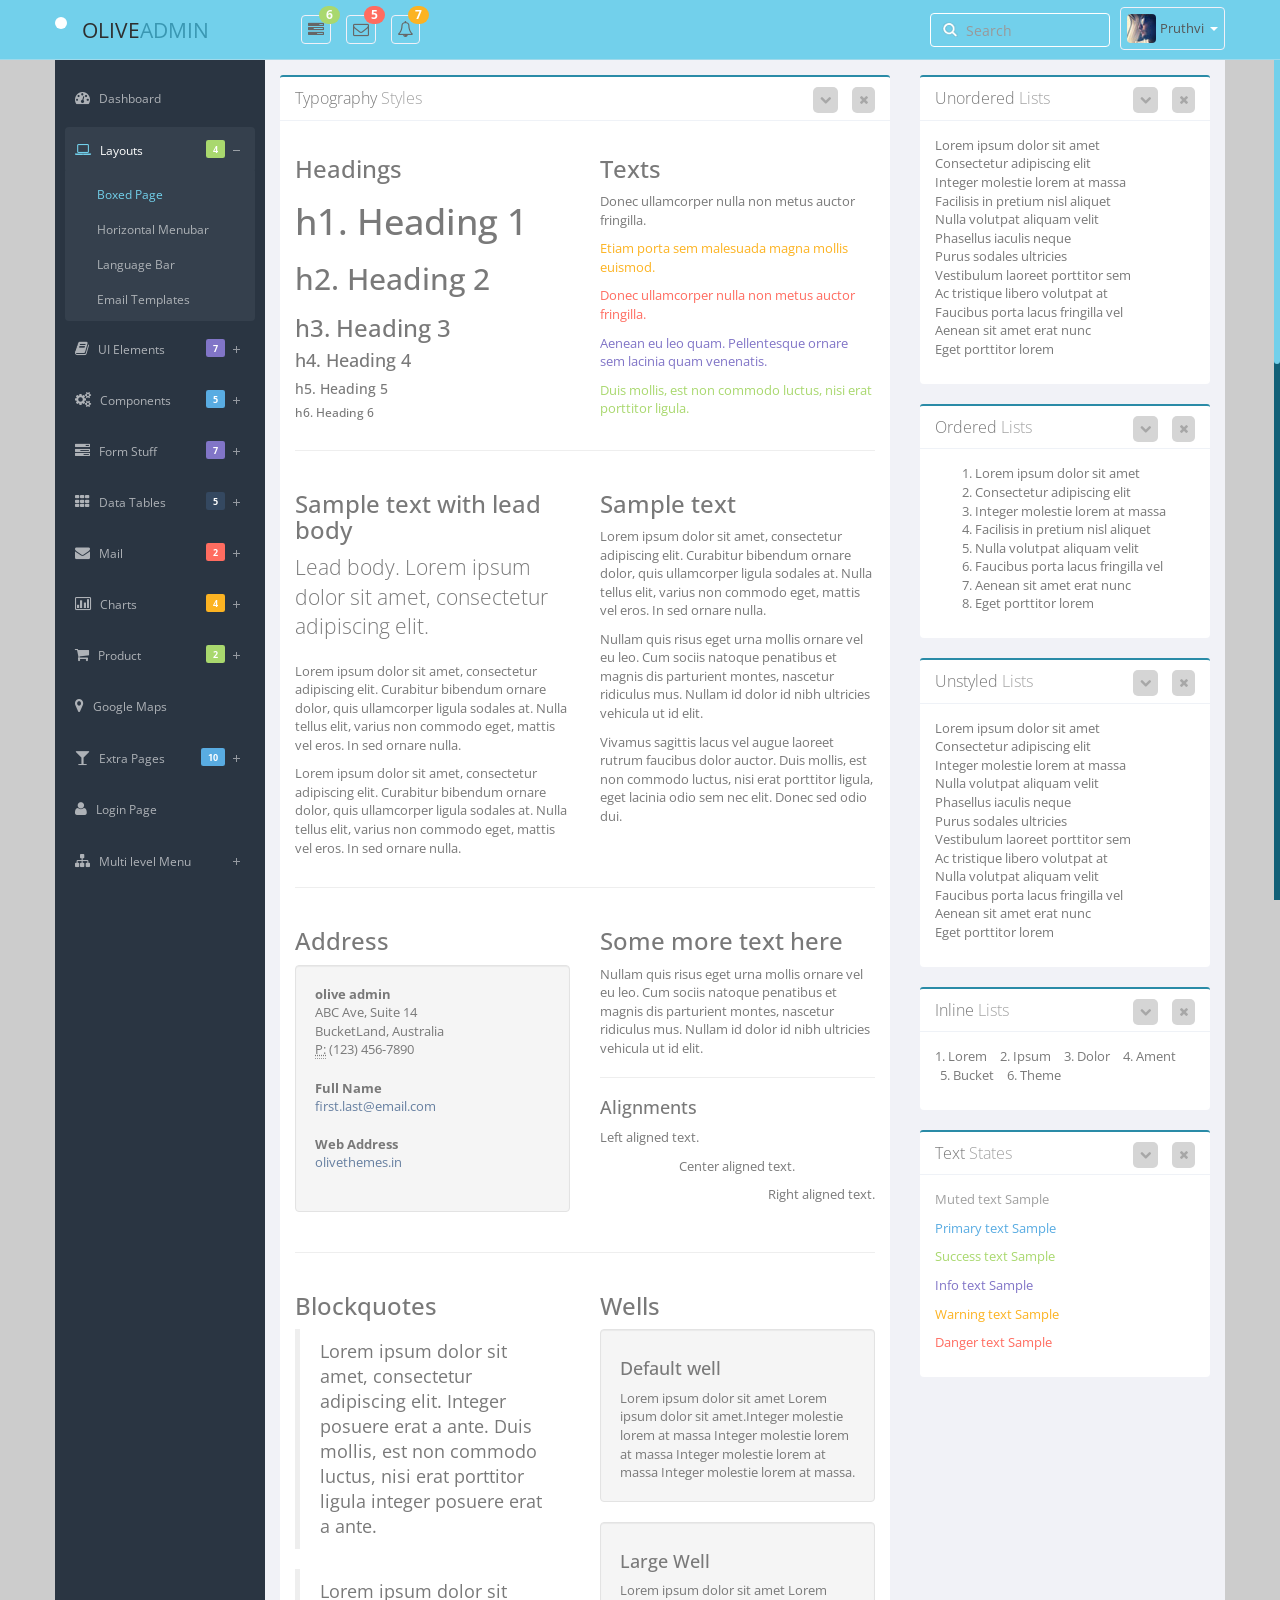
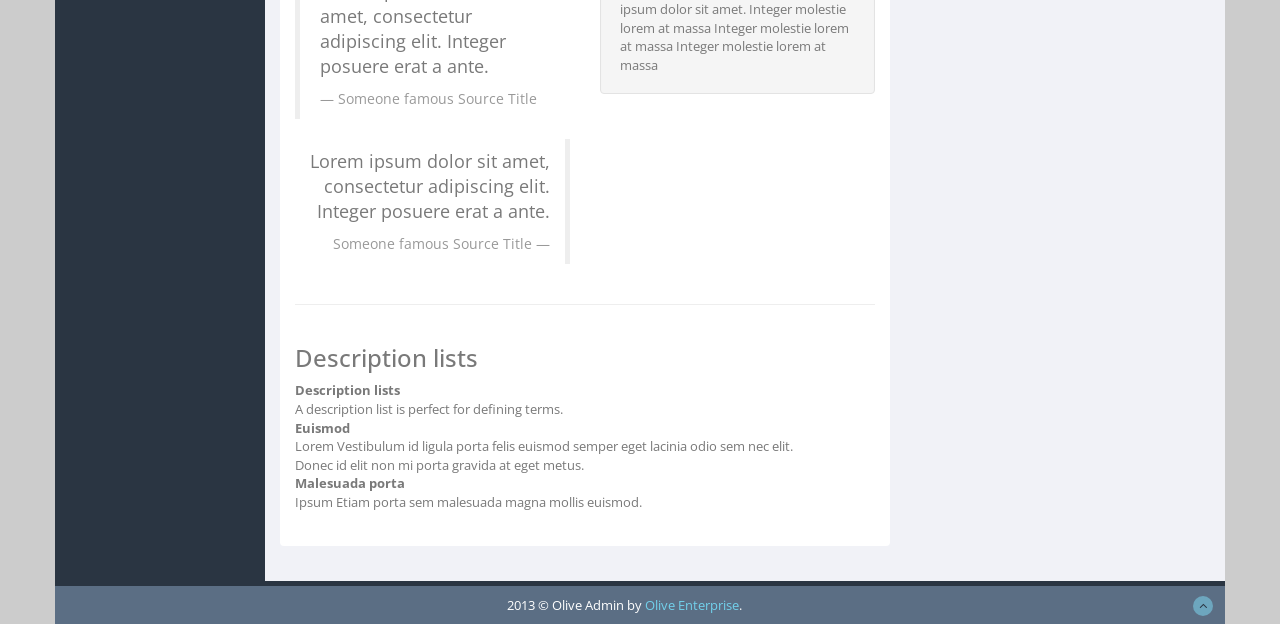
<file: Olive_Admin/boxed_page.html>
﻿<!DOCTYPE html>
<html lang="en">
   <head>
      <!-- BEGIN META --> 
	  <meta charset="utf-8">
      <meta name="viewport" content="width=device-width, initial-scale=1.0">
      <meta name="description" content="">
      <meta name="author" content="Olive Enterprise">
	  <!-- END META -->
     
      <!-- BEGIN SHORTCUT ICON -->
	  <link rel="shortcut icon" href="img/favicon.ico">
	  <!-- END SHORTCUT ICON -->
     
	 <title>Olive Admin - Flat & Responsive Bootstrap Admin Template</title>
	  
	  
	  
	  <!-- BEGIN STYLESHEET --> 
      
	<link href="css/bootstrap.min.css" rel="stylesheet"><!-- BOOTSTRAP CSS  -->
	<link href="css/bootstrap-reset.css" rel="stylesheet"><!-- BOOTSTRAP CSS  -->
    <link href="assets/font-awesome/css/font-awesome.css" rel="stylesheet"><!-- FONT AWESOME CSS  -->
    <link href="css/style.css" rel="stylesheet"><!-- THEME BASIC CSS  -->
    <link href="css/style-responsive.css" rel="stylesheet"><!-- THEME RESPONSIVE CSS  -->
      <!--[if lt IE 9]>
      <script src="js/html5shiv.js"></script>
      <script src="js/respond.min.js"></script>
      <![endif]-->
	  
	  <!-- END STYLESHEET --> 
   </head>
   <body class="boxed-page">
    <!-- BEGIN CONTAINER -->
      <div class="container">
	     
		  <!-- BEGIN SECTION --> 
         <section id="container" class="">
		     
			 <!-- BEGIN HEADER --> 
            <header class="header white-bg">
               <div class="container ">
                  <div class="sidebar-toggle-box">
                     <div  data-placement="right" class="fa fa-reorder tooltips"></div>
                  </div>
                  <a href="index.html" class="logo">Olive<span>Admin</span></a>
                 <!-- START HEADER  NAV -->
        
        <nav class="nav notify-row" id="top_menu">
          
          <ul class="nav top-menu">
            <!-- START NOTIFY TASK BAR -->
            
            <li class="dropdown">
              <a data-toggle="dropdown" class="dropdown-toggle" href="#">
                <i class="fa fa-tasks">
                </i>
                <span class="badge bg-success">
                  6
                </span>
              </a>
              
              <ul class="dropdown-menu extended tasks-bar">
                <li class="notify-arrow notify-arrow-blue">
                </li>
                <li>
                  <p class="blue">
                    You have 6 pending tasks
                  </p>
                </li>
                <li>
                  <a href="#">
                    <div class="task-info">
                      <div class="desc">
                        Dashboard v1.3
                      </div>
                      <div class="percent">
                        40%
                      </div>
                    </div>
                    <div class="progress progress-striped">
                      <div class="progress-bar progress-bar-success set-40" role="progressbar" aria-valuenow="40" aria-valuemin="0" aria-valuemax="100" >
                        <span class="sr-only">
                          40% Complete (success)
                        </span>
                      </div>
                    </div>
                  </a>
                </li>
                <li>
                  <a href="#">
                    <div class="task-info">
                      <div class="desc">
                        Database Update
                      </div>
                      <div class="percent">
                        60%
                      </div>
                    </div>
                    <div class="progress progress-striped">
                      <div class="progress-bar progress-bar-warning set-60" role="progressbar" aria-valuenow="60" aria-valuemin="0" aria-valuemax="100" >
                        <span class="sr-only">
                          60% Complete (warning)
                        </span>
                      </div>
                    </div>
                  </a>
                </li>
                <li>
                  <a href="#">
                    <div class="task-info">
                      <div class="desc">
                        Iphone Development
                      </div>
                      <div class="percent">
                        87%
                      </div>
                    </div>
                    <div class="progress progress-striped">
                      <div class="progress-bar progress-bar-info set-87" role="progressbar" aria-valuenow="20" aria-valuemin="0" aria-valuemax="100" >
                        <span class="sr-only">
                          87% Complete
                        </span>
                      </div>
                    </div>
                  </a>
                </li>
                <li>
                  <a href="#">
                    <div class="task-info">
                      <div class="desc">
                        Mobile App
                      </div>
                      <div class="percent">
                        33%
                      </div>
                    </div>
                    <div class="progress progress-striped">
                      <div class="progress-bar progress-bar-danger set-33" role="progressbar" aria-valuenow="80" aria-valuemin="0" aria-valuemax="100" >
                        <span class="sr-only">
                          33% Complete (danger)
                        </span>
                      </div>
                    </div>
                  </a>
                </li>
                <li>
                  <a href="#">
                    <div class="task-info">
                      <div class="desc">
                        Dashboard v1.3
                      </div>
                      <div class="percent">
                        45%
                      </div>
                    </div>
                    <div class="progress progress-striped active">
                      <div class="progress-bar set-45" role="progressbar" aria-valuenow="45" aria-valuemin="0" aria-valuemax="100" >
                        <span class="sr-only">
                          45% Complete
                        </span>
                      </div>
                      
                    </div>
                  </a>
                </li>
                <li class="external">
                  <a href="#">
                    See All Tasks
                  </a>
                </li>
              </ul>
              
            </li>
            <!-- END NOTIFY TASK BAR -->
            
            <!-- START NOTIFY INBOX BAR -->
            
            <li id="header_inbox_bar" class="dropdown">
              <a data-toggle="dropdown" class="dropdown-toggle" href="#">
                <i class="fa fa-envelope-o">
                </i>
                <span class="badge bg-important">
                  5
                </span>
              </a>
              <ul class="dropdown-menu extended inbox">
                <li class="notify-arrow notify-arrow-blue">
                </li>
                <li>
                  <p class="blue">
                    You have 5 new messages
                  </p>
                </li>
                <li>
                  <a href="#">
                    <span class="photo">
                      <img alt="avatar" src="./img/avatar-mini.jpg">
                    </span>
                    <span class="subject">
                      <span class="from">
                        Chintan Pandya
                      </span>
                      <span class="time">
                        Just now
                      </span>
                    </span>
                    <span class="message">
                      Hello, this is an example msg.
                    </span>
                  </a>
                </li>
                <li>
                  <a href="#">
                    <span class="photo">
                      <img alt="avatar" src="./img/avatar-mini2.jpg">
                    </span>
                    <span class="subject">
                      <span class="from">
                        Parth Jani
                      </span>
                      <span class="time">
                        10 mins
                      </span>
                    </span>
                    <span class="message">
                      Hi, Bro how are you ?
                    </span>
                  </a>
                </li>
                <li>
                  <a href="#">
                    <span class="photo">
                      <img alt="avatar" src="./img/avatar-mini3.jpg">
                    </span>
                    <span class="subject">
                      <span class="from">
                        Jay Bardolia
                      </span>
                      <span class="time">
                        3 hrs
                      </span>
                    </span>
                    <span class="message">
                      This is awesome dashboard.
                    </span>
                  </a>
                </li>
                <li>
                  <a href="#">
                    <span class="photo">
                      <img alt="avatar" src="./img/avatar-mini4.jpg">
                    </span>
                    <span class="subject">
                      <span class="from">
                        Pruthvi Bardolia
                      </span>
                      <span class="time">
                        Just now
                      </span>
                    </span>
                    <span class="message">
                      Hello, this is metrolab
                    </span>
                  </a>
                </li>
                <li>
                  <a href="#">
                    See all messages
                  </a>
                </li>
              </ul>
            </li>
            <!-- END NOTIFY INBOX BAR -->
            
            <!-- START NOTIFY NOTIFICATION BAR -->
            
            <li id="header_notification_bar" class="dropdown">
              <a data-toggle="dropdown" class="dropdown-toggle" href="#">
                <i class="fa fa-bell-o">
                </i>
                <span class="badge bg-warning">
                  7
                </span>
              </a>
              <ul class="dropdown-menu extended notification">
                <li class="notify-arrow notify-arrow-blue">
                </li>
                <li>
                  <p class="blue">
                    You have 7 new notifications
                  </p>
                </li>
                <li>
                  <a href="#">
                    <span class="label label-danger">
                      <i class="fa fa-bolt">
                      </i>
                    </span>
                    Server #3 overloaded.
                    <span class="small italic">
                      34 mins
                    </span>
                  </a>
                </li>
                <li>
                  <a href="#">
                    <span class="label label-warning">
                      <i class="fa fa-bell">
                      </i>
                    </span>
                    Server #10 not respoding.
                    <span class="small italic">
                      1 Hours
                    </span>
                  </a>
                </li>
                <li>
                  <a href="#">
                    <span class="label label-danger">
                      <i class="fa fa-bolt">
                      </i>
                    </span>
                    Database overloaded 24%.
                    <span class="small italic">
                      4 hrs
                    </span>
                  </a>
                </li>
                <li>
                  <a href="#">
                    <span class="label label-success">
                      <i class="fa fa-plus">
                      </i>
                    </span>
                    New user registered.
                    <span class="small italic">
                      Just now
                    </span>
                  </a>
                </li>
                <li>
                  <a href="#">
                    <span class="label label-primary">
                      <i class="fa fa-bullhorn">
                      </i>
                    </span>
                    Application error.
                    <span class="small italic">
                      10 mins
                    </span>
                  </a>
                </li>
                <li>
                  <a href="#">
                    See all notifications
                  </a>
                </li>
              </ul>
            </li>
            <!-- END NOTIFY NOTIFICATION BAR -->
            
          </ul>
          
          
        </nav>
        
        <!-- END HEADER NAV -->
        
        
        <!-- START USER LOGIN DROPDOWN  -->
                  <div class="top-nav ">
                     <ul class="nav pull-right top-menu">
                        <li>
                           <input type="text" class="form-control search" placeholder="Search">
                        </li>
                        <li class="dropdown">
                           <a data-toggle="dropdown" class="dropdown-toggle" href="#">
                           <img alt="" src="img/avatar1_small.jpg">
                           <span class="username">Pruthvi</span>
                           <b class="caret"></b>
                           </a>
                           <ul class="dropdown-menu extended logout">
                              <li class="log-arrow-up"></li>
                              <li><a href="#"><i class=" fa fa-suitcase"></i>Profile</a></li>
                              <li><a href="#"><i class="fa fa-cog"></i> Settings</a></li>
                              <li><a href="#"><i class="fa fa-bell-o"></i> Notification</a></li>
                              <li><a href="login.html"><i class="fa fa-key"></i> Log Out</a></li>
                           </ul>
                        </li>
                     </ul>
                  </div>
				 <!-- END USER LOGIN DROPDOWN  -->
               </div>
            </header>
			<!-- END HEADER --> 
			
			<!-- BEGIN SIDEBAR --> 
            <aside>
               <div id="sidebar" class="nav-collapse">
                  <ul class="sidebar-menu" id="nav-accordion">
                     <li>
                        <a href="index.html">
                        <i class="fa fa-dashboard"></i>
                        <span>Dashboard</span>
                        </a>
                     </li>
                     <li class="sub-menu">
                        <a href="javascript:;" class="active">
                        <i class="fa fa-laptop"></i>
                        <span>Layouts</span>
                        <span class="label label-success span-sidebar">4</span>
                        </a>
                        <ul class="sub">
                           <li class="active"><a href="boxed_page.html">Boxed Page</a></li>
                           <li><a href="horizontal_menu.html">Horizontal Menubar</a></li>
                           <li><a href="language_switch_bar.html">Language Bar</a></li>
                           <li><a href="email_template.html" target="_blank">Email Templates</a></li>
                        </ul>
                     </li>
                     <li class="sub-menu">
                        <a href="javascript:;">
                        <i class="fa fa-book"></i>
                        <span>UI Elements</span>
                        <span class="label label-info span-sidebar">7</span>
                        </a>
                        <ul class="sub">
                           <li><a href="general.html">General</a></li>
                           <li><a href="buttons.html">Buttons</a></li>
                           <li><a href="widget.html">Widget</a></li>
                           <li><a href="slider.html">Range Slider</a></li>
                           <li><a href="nestable.html">Nestable List</a></li>
                           <li><a href="tree.html">Tree View List</a></li>
                           <li><a href="font_awesome.html">Font Awesome Icon</a></li>
                        </ul>
                     </li>
                     <li class="sub-menu">
                        <a href="javascript:;">
                        <i class="fa fa-cogs"></i>
                        <span>Components</span>
                        <span class="label label-primary span-sidebar">5</span>
                        </a>
                        <ul class="sub">
                           <li><a href="grids.html">Grids</a></li>
                           <li><a href="calendar.html">Calendar</a></li>
                           <li><a href="gallery.html">Gallery</a></li>
                           <li><a href="todo_list.html">Todo List</a></li>
                           <li><a href="draggable_portlet.html">Draggable Portlets</a></li>
                        </ul>
                     </li>
                     <li class="sub-menu">
                        <a href="javascript:;">
                        <i class="fa fa-tasks"></i>
                        <span>Form Stuff</span>
                        <span class="label label-info span-sidebar">7</span>
                        </a>
                        <ul class="sub">
                           <li><a href="form_component.html">Form Components</a></li>
                           <li><a href="advanced_form_components.html">Advanced Components</a></li>
                           <li><a href="form_wizard.html">Form Wizards</a></li>
                           <li><a href="form_validation.html">Form Validation</a></li>
                           <li><a href="dropzone.html">Dropzone File Upload</a></li>
                           <li><a href="inline_editor.html">Inline Editor</a></li>
                           <li><a href="file_upload.html">Multiple File Upload</a></li>
                        </ul>
                     </li>
                     <li class="sub-menu">
                        <a href="javascript:;">
                        <i class="fa fa-th"></i>
                        <span>Data Tables</span>
                        <span class="label label-inverse span-sidebar">5</span>
                        </a>
                        <ul class="sub">
                           <li><a href="basic_table.html">Basic Table</a></li>
                           <li><a href="responsive_table.html">Responsive Table</a></li>
                           <li><a href="dynamic_table.html">Dynamic Table</a></li>
                           <li><a href="advanced_table.html">Advanced Table</a></li>
                           <li><a href="editable_table.html">Editable Table</a></li>
                        </ul>
                     </li>
                     <li class="sub-menu">
                        <a href="javascript:;">
                        <i class=" fa fa-envelope"></i>
                        <span>Mail</span>
                        <span class="label label-danger span-sidebar">2</span>
                        </a>
                        <ul class="sub">
                           <li><a href="inbox.html">Inbox</a></li>
                           <li><a href="inbox_details.html">Mail Details</a></li>
                        </ul>
                     </li>
                     <li class="sub-menu">
                        <a href="javascript:;">
                        <i class=" fa fa-bar-chart-o"></i>
                        <span>Charts</span>
                        <span class="label label-warning span-sidebar">4</span>
                        </a>
                        <ul class="sub">
                           <li><a href="morris.html">Morris Chart</a></li>
                           <li><a href="chartjs.html">Chartjs Chart</a></li>
                           <li><a href="flot_chart.html">Flot Charts</a></li>
                           <li><a href="xchart.html">xChart</a></li>
                        </ul>
                     </li>
                     <li class="sub-menu">
                        <a href="javascript:;">
                        <i class="fa fa-shopping-cart"></i>
                        <span>Product</span>
                        <span class="label label-success span-sidebar">2</span>
                        </a>
                        <ul class="sub">
                           <li><a href="product_list.html">List View</a></li>
                           <li><a href="product_details.html">Details View</a></li>
                        </ul>
                     </li>
                     <li>
                        <a href="google_maps.html">
                        <i class="fa fa-map-marker"></i>
                        <span>Google Maps </span>
                        </a>
                     </li>
                     <li class="sub-menu">
                        <a href="javascript:;" >
                        <i class="fa fa-glass"></i>
                        <span>Extra Pages</span>
                        <span class="label label-primary span-sidebar">10</span>
                        </a>
                        <ul class="sub">
                           <li><a href="blank.html">Blank Page</a></li>
                           <li><a href="lock_screen.html">Lock Screen</a></li>
                           <li><a href="profile.html">Profile</a></li>
                           <li><a href="invoice.html">Invoice</a></li>
                           <li><a href="search_result.html">Search Result</a></li>
                           <li><a href="pricing_table.html">Pricing Table</a></li>
                           <li><a href="faq.html">FAQ</a></li>
                           <li ><a href="fb_wall.html">Timeline</a></li>
                           <li><a href="404.html">404 Error</a></li>
                           <li><a href="500.html">500 Error</a></li>
                        </ul>
                     </li>
                     <li>
                        <a href="login.html">
                        <i class="fa fa-user"></i>
                        <span>Login Page</span>
                        </a>
                     </li>
                     <li class="sub-menu">
                        <a href="javascript:;">
                        <i class="fa fa-sitemap"></i>
                        <span>Multi level Menu</span>
                        </a>
                        <ul class="sub">
                           <li><a href="javascript:;">Menu Item 1</a></li>
                           <li class="sub-menu">
                              <a href="boxed_page.html">Menu Item 2 <span class="label label-primary">1</span></a>
                              <ul class="sub">
                                 <li><a href="javascript:;"> Item 2.1</a></li>
                                 <li class="sub-menu">
                                    <a href="javascript:;">Menu Item 3 <span class="label label-primary">3</span></a>
                                    <ul class="sub">
                                       <li><a href="javascript:;">Item 3.1</a></li>
                                       <li><a href="javascript:;">Item 3.2</a></li>
                                       <li><a href="javascript:;">Item 3.2</a></li>
                                    </ul>
                                 </li>
                              </ul>
                           </li>
                        </ul>
                     </li>
                  </ul>
               </div>
            </aside>
			<!-- END SIDEBAR --> 
			
			<!-- BEGIN MAIN CONTENT --> 
            <section id="main-content">
			<!-- BEGIN WRAPPER  -->
               <section class=" wrapper">
			   <!-- BEGIN ROW  -->
                  <div class="row">
                     <div class="col-md-8">
                        <section class="panel">
                           <header class="panel-heading">
                              Typography <span class="text-muted">Styles</span>
                              <span class="tools pull-right">
                              <a class="fa fa-chevron-down" href="javascript:;"></a>
                              <a class="fa fa-times" href="javascript:;"></a>
                              </span>
                           </header>
                           <div class="panel-body">
                              <div class="row">
                                 <div class="col-md-6">
                                    <h3>Headings</h3>
                                    <h1>h1. Heading 1</h1>
                                    <h2>h2. Heading 2</h2>
                                    <h3>h3. Heading 3</h3>
                                    <h4>h4. Heading 4</h4>
                                    <h5>h5. Heading 5</h5>
                                    <h6>h6. Heading 6</h6>
                                 </div>
                                 <div class="col-md-6">
                                    <h3>Texts</h3>
                                    <p class="muted">
                                       Donec ullamcorper nulla non metus auctor fringilla.
                                    </p>
                                    <p class="text-warning">
                                       Etiam porta sem malesuada magna mollis euismod.
                                    </p>
                                    <p class="text-danger">
                                       Donec ullamcorper nulla non metus auctor fringilla.
                                    </p>
                                    <p class="text-info">
                                       Aenean eu leo quam. Pellentesque ornare sem lacinia quam venenatis.
                                    </p>
                                    <p class="text-success">
                                       Duis mollis, est non commodo luctus, nisi erat porttitor ligula.
                                    </p>
                                 </div>
                              </div>
                              <hr>
							  <!-- BEGIN ROW  -->
                              <div class="row">
                                 <div class="col-md-6">
                                    <h3>Sample text with lead body</h3>
                                    <p class="lead">
                                       Lead body. Lorem ipsum dolor sit amet, consectetur adipiscing elit.
                                    </p>
                                    <p>
                                       Lorem ipsum dolor sit amet, consectetur adipiscing elit. Curabitur bibendum ornare dolor, quis ullamcorper ligula sodales at. Nulla tellus elit, varius non commodo eget, mattis vel eros. In sed ornare nulla.
                                    </p>
                                    <p>
                                       Lorem ipsum dolor sit amet, consectetur adipiscing elit. Curabitur bibendum ornare dolor, quis ullamcorper ligula sodales at. Nulla tellus elit, varius non commodo eget, mattis vel eros. In sed ornare nulla.
                                    </p>
                                 </div>
                                 <div class="col-md-6">
                                    <h3>Sample text</h3>
                                    <p>
                                       Lorem ipsum dolor sit amet, consectetur adipiscing elit. Curabitur bibendum ornare dolor, quis ullamcorper ligula sodales at. Nulla tellus elit, varius non commodo eget, mattis vel eros. In sed ornare nulla.
                                    </p>
                                    <p>
                                       Nullam quis risus eget urna mollis ornare vel eu leo. Cum sociis natoque penatibus et magnis dis parturient montes, nascetur ridiculus mus. Nullam id dolor id nibh ultricies vehicula ut id elit.
                                    </p>
                                    <p>
                                       Vivamus sagittis lacus vel augue laoreet rutrum faucibus dolor auctor. Duis mollis, est non commodo luctus, nisi erat porttitor ligula, eget lacinia odio sem nec elit. Donec sed odio dui.
                                    </p>
                                 </div>
                              </div>
							   <!-- END ROW  -->
                              <hr>
							   <!-- BEGIN ROW  -->
                              <div class="row">
                                 <div class="col-md-6">
                                    <h3>Address</h3>
                                    <div class="well">
                                       <address>
                                          <strong>olive admin</strong><br>
                                          ABC Ave, Suite 14<br>
                                          BucketLand, Australia <br>
                                          <abbr title="Phone">P:</abbr> (123) 456-7890 
                                       </address>
                                       <address>
                                          <strong>Full Name</strong><br>
                                          <a href="mailto:#">
                                          first.last@email.com
                                          </a>
                                          <br>
                                          <br>
                                          <strong>Web Address</strong><br>
                                          <a href="http://olivethemes.in">
                                          olivethemes.in
                                          </a>
                                       </address>
                                    </div>
                                 </div>
                                 <div class="col-md-6">
                                    <h3>Some more text here</h3>
                                    <p>
                                       Nullam quis risus eget urna mollis ornare vel eu leo. Cum sociis natoque penatibus et magnis dis parturient montes, nascetur ridiculus mus. Nullam id dolor id nibh ultricies vehicula ut id elit.
                                    </p>
                                    <hr>
                                    <h4> Alignments </h4>
                                    <p class="text-left">
                                       Left aligned text.
                                    </p>
                                    <p class="text-center">
                                       Center aligned text.
                                    </p>
                                    <p class="text-right">
                                       Right aligned text.
                                    </p>
                                 </div>
                              </div>
							   <!-- END ROW  -->
                              <hr>
							   <!-- BEGIN ROW  -->
                              <div class="row">
                                 <div class="col-md-6">
                                    <h3> Blockquotes </h3>
                                    <blockquote>
                                       <p>
                                          Lorem ipsum dolor sit amet, consectetur adipiscing elit. Integer posuere erat a ante. Duis mollis, est non commodo luctus, nisi erat porttitor ligula integer posuere erat a ante.
                                       </p>
                                    </blockquote>
                                    <blockquote>
                                       <p>
                                          Lorem ipsum dolor sit amet, consectetur adipiscing elit. Integer posuere erat a ante.
                                       </p>
                                       <small>Someone famous <cite title="Source Title">Source Title</cite></small>
                                    </blockquote>
                                    <div class="clearfix">
                                       <blockquote class="pull-right">
                                          <p>
                                             Lorem ipsum dolor sit amet, consectetur adipiscing elit. Integer posuere erat a ante.
                                          </p>
                                          <small>Someone famous <cite title="Source Title">Source Title</cite></small>
                                       </blockquote>
                                    </div>
                                 </div>
                                 <div class="col-md-6">
                                    <h3> Wells </h3>
                                    <div class="well">
                                       <h4>Default well</h4>
                                       Lorem ipsum dolor sit amet Lorem ipsum dolor sit amet.Integer molestie lorem at massa Integer molestie lorem at massa Integer molestie lorem at massa Integer molestie lorem at massa.
                                    </div>
                                    <div class="well well-large">
                                       <h4>Large Well</h4>
                                       Lorem ipsum dolor sit amet Lorem ipsum dolor sit amet. Integer molestie lorem at massa Integer molestie lorem at massa Integer molestie lorem at massa
                                    </div>
                                 </div>
                              </div>
							   <!-- END ROW  -->
                              <hr>
							   <!-- BEGIN ROW  -->
                              <div class="row">
                                 <div class="col-md-12">
                                    <h3>Description lists</h3>
                                    <dl>
                                       <dt>Description lists</dt>
                                       <dd>A description list is perfect for defining terms.</dd>
                                       <dt>Euismod</dt>
                                       <dd>Lorem Vestibulum id ligula porta felis euismod semper eget lacinia odio sem nec elit.</dd>
                                       <dd>Donec id elit non mi porta gravida at eget metus.</dd>
                                       <dt>Malesuada porta</dt>
                                       <dd>Ipsum Etiam porta sem malesuada magna mollis euismod.</dd>
                                    </dl>
                                 </div>
                              </div>
							   <!-- END ROW  -->
                           </div>
                        </section>
                     </div>
                     <div class="col-md-4">
					     <!-- BEGIN ROW  -->
                        <div class="row">
                           <div class="col-md-12">
                              <section class="panel">
                                 <header class="panel-heading">
                                    Unordered <span class="text-muted">Lists</span>
                                    <span class="tools pull-right">
                                    <a class="fa fa-chevron-down" href="javascript:;"></a>
                                    <a class="fa fa-times" href="javascript:;"></a>
                                    </span>
                                 </header>
                                 <div class="panel-body">
                                    <ul>
                                       <li>
                                          Lorem ipsum dolor sit amet
                                       </li>
                                       <li>
                                          Consectetur adipiscing elit
                                       </li>
                                       <li>
                                          Integer molestie lorem at massa
                                       </li>
                                       <li>
                                          Facilisis in pretium nisl aliquet
                                       </li>
                                       <li>
                                          Nulla volutpat aliquam velit
                                          <ul>
                                             <li>
                                                Phasellus iaculis neque
                                             </li>
                                             <li>
                                                Purus sodales ultricies
                                             </li>
                                             <li>
                                                Vestibulum laoreet porttitor sem
                                             </li>
                                             <li>
                                                Ac tristique libero volutpat at
                                             </li>
                                          </ul>
                                       </li>
                                       <li>
                                          Faucibus porta lacus fringilla vel
                                       </li>
                                       <li>
                                          Aenean sit amet erat nunc
                                       </li>
                                       <li>
                                          Eget porttitor lorem
                                       </li>
                                    </ul>
                                 </div>
                              </section>
                           </div>
                        </div>
						 <!-- END ROW  -->
						  <!-- BEGIN ROW  -->
                        <div class="row">
                           <div class="col-md-12">
                              <section class="panel">
                                 <header class="panel-heading">
                                    Ordered <span class="text-muted">Lists</span>
                                    <span class="tools pull-right">
                                    <a class="fa fa-chevron-down" href="javascript:;"></a>
                                    <a class="fa fa-times" href="javascript:;"></a>
                                    </span>
                                 </header>
                                 <div class="panel-body">
                                    <ol>
                                       <li>
                                          Lorem ipsum dolor sit amet
                                       </li>
                                       <li>
                                          Consectetur adipiscing elit
                                       </li>
                                       <li>
                                          Integer molestie lorem at massa
                                       </li>
                                       <li>
                                          Facilisis in pretium nisl aliquet
                                       </li>
                                       <li>
                                          Nulla volutpat aliquam velit
                                       </li>
                                       <li>
                                          Faucibus porta lacus fringilla vel
                                       </li>
                                       <li>
                                          Aenean sit amet erat nunc
                                       </li>
                                       <li>
                                          Eget porttitor lorem
                                       </li>
                                    </ol>
                                 </div>
                              </section>
                           </div>
                        </div>
						 <!-- END ROW  -->
						  <!-- BEGIN ROW  -->
                        <div class="row">
                           <div class="col-md-12">
                              <section class="panel">
                                 <header class="panel-heading">
                                    Unstyled <span class="text-muted">Lists</span>
                                    <span class="tools pull-right">
                                    <a class="fa fa-chevron-down" href="javascript:;"></a>
                                    <a class="fa fa-times" href="javascript:;"></a>
                                    </span>
                                 </header>
                                 <div class="panel-body">
                                    <ul class="list-unstyled">
                                       <li>
                                          Lorem ipsum dolor sit amet
                                       </li>
                                       <li>
                                          Consectetur adipiscing elit
                                       </li>
                                       <li>
                                          Integer molestie lorem at massa
                                       </li>
                                       <li>
                                          Nulla volutpat aliquam velit
                                          <ul>
                                             <li>
                                                Phasellus iaculis neque
                                             </li>
                                             <li>
                                                Purus sodales ultricies
                                             </li>
                                             <li>
                                                Vestibulum laoreet porttitor sem
                                             </li>
                                             <li>
                                                Ac tristique libero volutpat at
                                             </li>
                                          </ul>
                                       </li>
                                       <li>
                                          Nulla volutpat aliquam velit
                                       </li>
                                       <li>
                                          Faucibus porta lacus fringilla vel
                                       </li>
                                       <li>
                                          Aenean sit amet erat nunc
                                       </li>
                                       <li>
                                          Eget porttitor lorem
                                       </li>
                                    </ul>
                                 </div>
                              </section>
                           </div>
                        </div>
						 <!-- END ROW  -->
						  <!-- BEGIN ROW  -->
                        <div class="row">
                           <div class="col-md-12">
                              <section class="panel">
                                 <header class="panel-heading">
                                    Inline <span class="text-muted">Lists</span>
                                    <span class="tools pull-right">
                                    <a class="fa fa-chevron-down" href="javascript:;"></a>
                                    <a class="fa fa-times" href="javascript:;"></a>
                                    </span>
                                 </header>
                                 <div class="panel-body">
                                    <ul class="list-inline">
                                       <li>
                                          1. Lorem
                                       </li>
                                       <li>
                                          2. Ipsum
                                       </li>
                                       <li>
                                          3. Dolor
                                       </li>
                                       <li>
                                          4. Ament
                                       </li>
                                       <li>
                                          5. Bucket
                                       </li>
                                       <li>
                                          6. Theme
                                       </li>
                                    </ul>
                                 </div>
                              </section>
                           </div>
                        </div>
						 <!-- END ROW  -->
						  <!-- BEGIN ROW  -->
                        <div class="row">
                           <div class="col-md-12">
                              <section class="panel">
                                 <header class="panel-heading">
                                    Text <span class="text-muted">States</span>
                                    <span class="tools pull-right">
                                    <a class="fa fa-chevron-down" href="javascript:;"></a>
                                    <a class="fa fa-times" href="javascript:;"></a>
                                    </span>
                                 </header>
                                 <div class="panel-body">
                                    <p class="text-muted">
                                       Muted text Sample
                                    </p>
                                    <p class="text-primary">
                                       Primary text Sample
                                    </p>
                                    <p class="text-success">
                                       Success text Sample
                                    </p>
                                    <p class="text-info">
                                       Info text Sample
                                    </p>
                                    <p class="text-warning">
                                       Warning text Sample
                                    </p>
                                    <p class="text-danger">
                                       Danger text Sample
                                    </p>
                                 </div>
                              </section>
                           </div>
                        </div>
						 <!-- END ROW  -->
                     </div>
                  </div>
				  <!-- END ROW  -->
               </section>
			   <!-- END WRAPPER  -->
            </section>
			<!-- END MAIN CONTENT --> 
			<!-- BEGIN FOOTER --> 
            <footer class="site-footer">
               <div class="text-center">
                  2013 &copy; Olive Admin by <a href="" target="_blank">Olive Enterprise</a>.
                  <a href="http://www.mycodes.net" class="go-top">
                  <i class="fa fa-angle-up"></i>
                  </a>
               </div>
            </footer>
			<!-- END FOOTER --> 
         </section>
		 <!-- END SECTION --> 
      </div>
	   <!-- BEGIN CONTAINER -->
	   
	<!-- BEGIN JS --> 
    <script src="js/jquery.js" ></script><!-- BASIC JS LIABRARY -->
    <script src="js/bootstrap.min.js" ></script><!-- BOOTSTRAP JS  -->
    <script src="js/jquery.dcjqaccordion.2.7.js"></script><!-- ACCORDING JS -->
    <script src="js/jquery.scrollTo.min.js" ></script><!-- SCROLLTO JS  -->
    <script src="js/jquery.nicescroll.js" > </script><!-- NICESCROLL JS  -->
    <script src="js/respond.min.js" ></script><!-- RESPOND JS  -->
    <script src="js/common-scripts.js" ></script><!-- BASIC COMMON JS  -->
	<!-- END JS --> 
   </body>
</html>
</file>
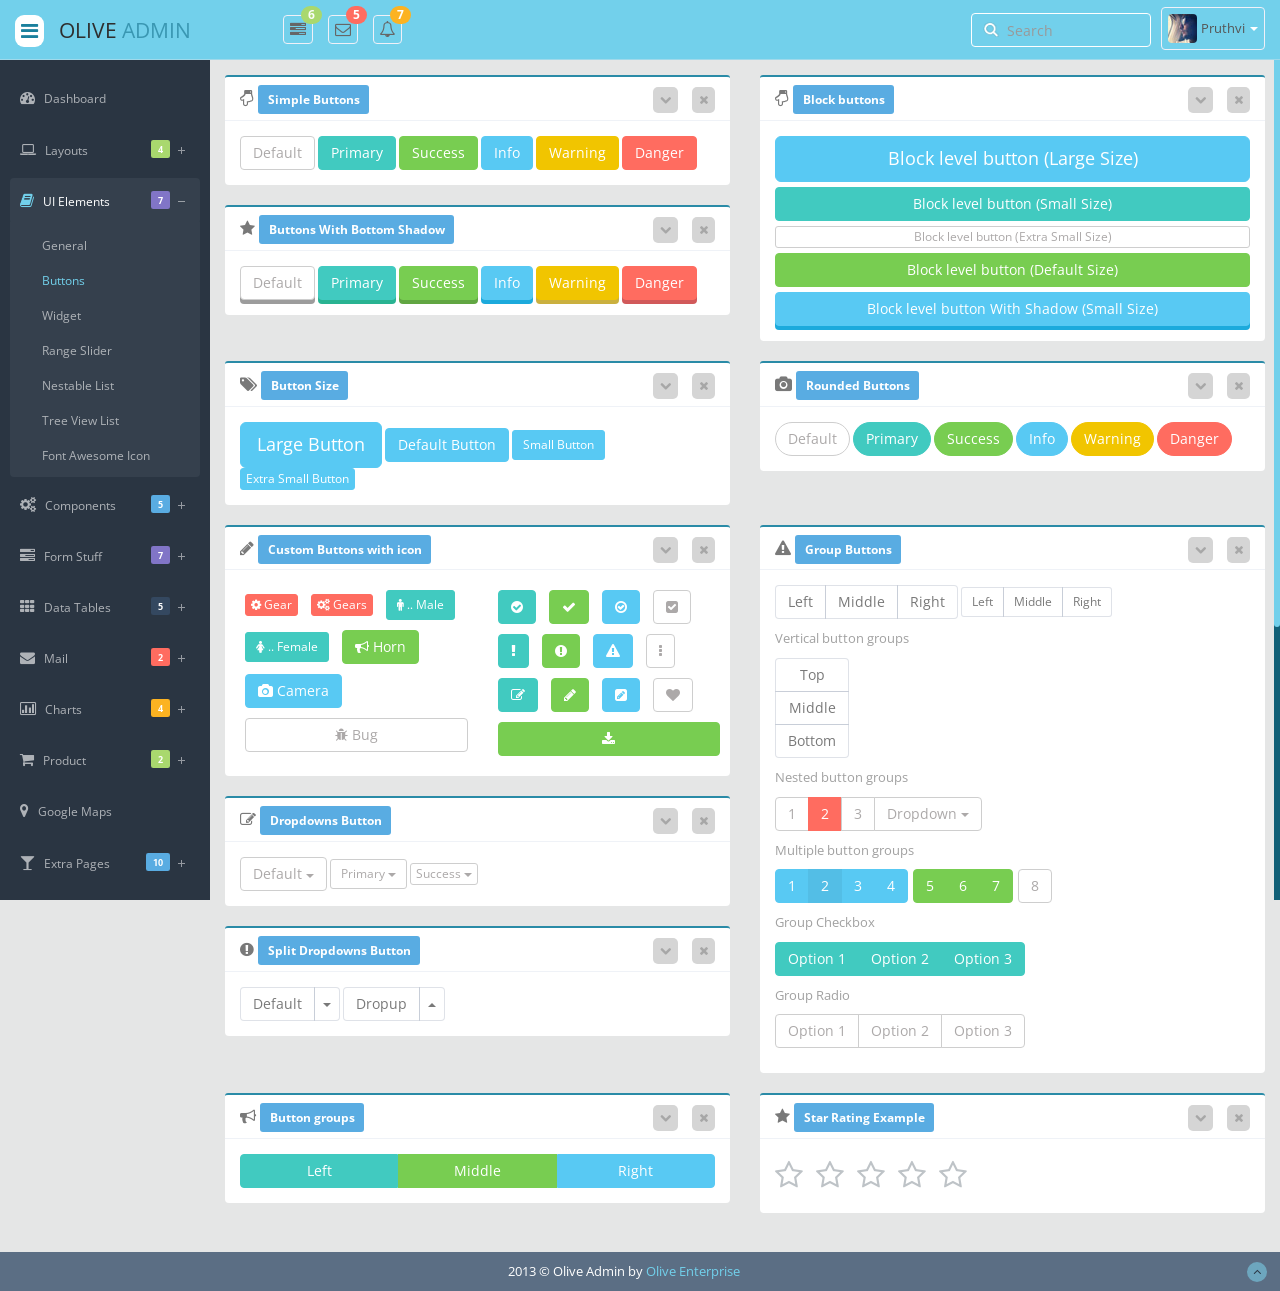
<file: Olive_Admin/buttons.html>
﻿

<!DOCTYPE html>
<html lang="en">
  <head>
    <!-- BEGIN META --> 
	<meta charset="utf-8">
    <meta name="viewport" content="width=device-width, initial-scale=1.0">
    <meta name="description" content="">
    <meta name="author" content="Olive Enterprise">
	<!-- END META -->
    
    <!-- BEGIN SHORTCUT ICON -->
	<link rel="shortcut icon" href="img/favicon.ico">
	<!-- END SHORTCUT ICON -->
    <title>
      Button
    </title>
	<!-- BEGIN STYLESHEET --> 
    <link href="css/bootstrap.min.css" rel="stylesheet"><!-- BOOTSTRAP CSS  -->
	<link href="css/bootstrap-reset.css" rel="stylesheet"><!-- BOOTSTRAP CSS  -->
    <link href="assets/font-awesome/css/font-awesome.css" rel="stylesheet"><!-- FONT AWESOME CSS  -->
    <link href="css/style.css" rel="stylesheet"><!-- THEME BASIC CSS  -->
    <link href="css/style-responsive.css" rel="stylesheet"><!-- THEME RESPONSIVE CSS  -->
    <!--[if lt IE 9]>
<script src="js/html5shiv.js">
</script>
<script src="js/respond.min.js">
</script>
<![endif]-->
<!-- END STYLESHEET --> 
  </head>
  <body>
  <!-- BEGIN SECTION --> 
    <section id="container" class="">
	  <!-- BEGIN HEADER --> 
      <header class="header white-bg">
        <!-- SIDEBAR TOGGLE BUTTON -->
        <div class="sidebar-toggle-box">
          <div  data-placement="right" class="fa fa-bars tooltips">
          </div>
        </div>
        <!-- SIDEBAR TOGGLE BUTTON  END-->
        <a href="index.html" class="logo">
          Olive
          <span>
            Admin
          </span>
        </a>
     <!-- START HEADER  NAV -->
        
        <nav class="nav notify-row" id="top_menu">
          
          <ul class="nav top-menu">
            <!-- START NOTIFY TASK BAR -->
            
            <li class="dropdown">
              <a data-toggle="dropdown" class="dropdown-toggle" href="#">
                <i class="fa fa-tasks">
                </i>
                <span class="badge bg-success">
                  6
                </span>
              </a>
              
              <ul class="dropdown-menu extended tasks-bar">
                <li class="notify-arrow notify-arrow-blue">
                </li>
                <li>
                  <p class="blue">
                    You have 6 pending tasks
                  </p>
                </li>
                <li>
                  <a href="#">
                    <div class="task-info">
                      <div class="desc">
                        Dashboard v1.3
                      </div>
                      <div class="percent">
                        40%
                      </div>
                    </div>
                    <div class="progress progress-striped">
                      <div class="progress-bar progress-bar-success set-40" role="progressbar" aria-valuenow="40" aria-valuemin="0" aria-valuemax="100" >
                        <span class="sr-only">
                          40% Complete (success)
                        </span>
                      </div>
                    </div>
                  </a>
                </li>
                <li>
                  <a href="#">
                    <div class="task-info">
                      <div class="desc">
                        Database Update
                      </div>
                      <div class="percent">
                        60%
                      </div>
                    </div>
                    <div class="progress progress-striped">
                      <div class="progress-bar progress-bar-warning set-60" role="progressbar" aria-valuenow="60" aria-valuemin="0" aria-valuemax="100" >
                        <span class="sr-only">
                          60% Complete (warning)
                        </span>
                      </div>
                    </div>
                  </a>
                </li>
                <li>
                  <a href="#">
                    <div class="task-info">
                      <div class="desc">
                        Iphone Development
                      </div>
                      <div class="percent">
                        87%
                      </div>
                    </div>
                    <div class="progress progress-striped">
                      <div class="progress-bar progress-bar-info set-87" role="progressbar" aria-valuenow="20" aria-valuemin="0" aria-valuemax="100" >
                        <span class="sr-only">
                          87% Complete
                        </span>
                      </div>
                    </div>
                  </a>
                </li>
                <li>
                  <a href="#">
                    <div class="task-info">
                      <div class="desc">
                        Mobile App
                      </div>
                      <div class="percent">
                        33%
                      </div>
                    </div>
                    <div class="progress progress-striped">
                      <div class="progress-bar progress-bar-danger set-33" role="progressbar" aria-valuenow="80" aria-valuemin="0" aria-valuemax="100" >
                        <span class="sr-only">
                          33% Complete (danger)
                        </span>
                      </div>
                    </div>
                  </a>
                </li>
                <li>
                  <a href="#">
                    <div class="task-info">
                      <div class="desc">
                        Dashboard v1.3
                      </div>
                      <div class="percent">
                        45%
                      </div>
                    </div>
                    <div class="progress progress-striped active">
                      <div class="progress-bar set-45" role="progressbar" aria-valuenow="45" aria-valuemin="0" aria-valuemax="100" >
                        <span class="sr-only">
                          45% Complete
                        </span>
                      </div>
                      
                    </div>
                  </a>
                </li>
                <li class="external">
                  <a href="#">
                    See All Tasks
                  </a>
                </li>
              </ul>
              
            </li>
            <!-- END NOTIFY TASK BAR -->
            
            <!-- START NOTIFY INBOX BAR -->
            
            <li id="header_inbox_bar" class="dropdown">
              <a data-toggle="dropdown" class="dropdown-toggle" href="#">
                <i class="fa fa-envelope-o">
                </i>
                <span class="badge bg-important">
                  5
                </span>
              </a>
              <ul class="dropdown-menu extended inbox">
                <li class="notify-arrow notify-arrow-blue">
                </li>
                <li>
                  <p class="blue">
                    You have 5 new messages
                  </p>
                </li>
                <li>
                  <a href="#">
                    <span class="photo">
                      <img alt="avatar" src="./img/avatar-mini.jpg">
                    </span>
                    <span class="subject">
                      <span class="from">
                        Chintan Pandya
                      </span>
                      <span class="time">
                        Just now
                      </span>
                    </span>
                    <span class="message">
                      Hello, this is an example msg.
                    </span>
                  </a>
                </li>
                <li>
                  <a href="#">
                    <span class="photo">
                      <img alt="avatar" src="./img/avatar-mini2.jpg">
                    </span>
                    <span class="subject">
                      <span class="from">
                        Parth Jani
                      </span>
                      <span class="time">
                        10 mins
                      </span>
                    </span>
                    <span class="message">
                      Hi, Bro how are you ?
                    </span>
                  </a>
                </li>
                <li>
                  <a href="#">
                    <span class="photo">
                      <img alt="avatar" src="./img/avatar-mini3.jpg">
                    </span>
                    <span class="subject">
                      <span class="from">
                        Jay Bardolia
                      </span>
                      <span class="time">
                        3 hrs
                      </span>
                    </span>
                    <span class="message">
                      This is awesome dashboard.
                    </span>
                  </a>
                </li>
                <li>
                  <a href="#">
                    <span class="photo">
                      <img alt="avatar" src="./img/avatar-mini4.jpg">
                    </span>
                    <span class="subject">
                      <span class="from">
                        Pruthvi Bardolia
                      </span>
                      <span class="time">
                        Just now
                      </span>
                    </span>
                    <span class="message">
                      Hello, this is metrolab
                    </span>
                  </a>
                </li>
                <li>
                  <a href="#">
                    See all messages
                  </a>
                </li>
              </ul>
            </li>
            <!-- END NOTIFY INBOX BAR -->
            
            <!-- START NOTIFY NOTIFICATION BAR -->
            
            <li id="header_notification_bar" class="dropdown">
              <a data-toggle="dropdown" class="dropdown-toggle" href="#">
                <i class="fa fa-bell-o">
                </i>
                <span class="badge bg-warning">
                  7
                </span>
              </a>
              <ul class="dropdown-menu extended notification">
                <li class="notify-arrow notify-arrow-blue">
                </li>
                <li>
                  <p class="blue">
                    You have 7 new notifications
                  </p>
                </li>
                <li>
                  <a href="#">
                    <span class="label label-danger">
                      <i class="fa fa-bolt">
                      </i>
                    </span>
                    Server #3 overloaded.
                    <span class="small italic">
                      34 mins
                    </span>
                  </a>
                </li>
                <li>
                  <a href="#">
                    <span class="label label-warning">
                      <i class="fa fa-bell">
                      </i>
                    </span>
                    Server #10 not respoding.
                    <span class="small italic">
                      1 Hours
                    </span>
                  </a>
                </li>
                <li>
                  <a href="#">
                    <span class="label label-danger">
                      <i class="fa fa-bolt">
                      </i>
                    </span>
                    Database overloaded 24%.
                    <span class="small italic">
                      4 hrs
                    </span>
                  </a>
                </li>
                <li>
                  <a href="#">
                    <span class="label label-success">
                      <i class="fa fa-plus">
                      </i>
                    </span>
                    New user registered.
                    <span class="small italic">
                      Just now
                    </span>
                  </a>
                </li>
                <li>
                  <a href="#">
                    <span class="label label-primary">
                      <i class="fa fa-bullhorn">
                      </i>
                    </span>
                    Application error.
                    <span class="small italic">
                      10 mins
                    </span>
                  </a>
                </li>
                <li>
                  <a href="#">
                    See all notifications
                  </a>
                </li>
              </ul>
            </li>
            <!-- END NOTIFY NOTIFICATION BAR -->
            
          </ul>
          
          
        </nav>
        
        <!-- END HEADER NAV -->
        
        
        <!-- START USER LOGIN DROPDOWN  -->
        <div class="top-nav ">
          <ul class="nav pull-right top-menu">
            <li>
              <input type="text" class="form-control search" placeholder="Search">
            </li>
            <li class="dropdown">
              <a data-toggle="dropdown" class="dropdown-toggle" href="#">
                <img alt="" src="img/avatar1_small.jpg">
                <span class="username">
                  Pruthvi
                </span>
                <b class="caret">
                </b>
              </a>
              <ul class="dropdown-menu extended logout">
                <li class="log-arrow-up">
                </li>
                <li>
                  <a href="#">
                    <i class=" fa fa-suitcase">
                    </i>
                    Profile
                  </a>
                </li>
                <li>
                  <a href="#">
                    <i class="fa fa-cog">
                    </i>
                    Settings
                  </a>
                </li>
                <li>
                  <a href="#">
                    <i class="fa fa-bell-o">
                    </i>
                    Notification
                  </a>
                </li>
                <li>
                  <a href="login.html">
                    <i class="fa fa-key">
                    </i>
                    Log Out
                  </a>
                </li>
              </ul>
            </li>
          </ul>
        </div>
		<!-- END USER LOGIN DROPDOWN  -->
      </header>
	  <!-- END HEADER --> 
	  
	  <!-- BEGIN SIDEBAR --> 
      <aside>
        <div id="sidebar" class="nav-collapse">
          <ul class="sidebar-menu" id="nav-accordion">
            <li>
              <a href="index.html">
                <i class="fa fa-dashboard">
                </i>
                <span>
                  Dashboard
                </span>
              </a>
            </li>
            <li class="sub-menu">
              <a href="javascript:;">
                <i class="fa fa-laptop">
                </i>
                <span>
                  Layouts
                </span>
                <span class="label label-success span-sidebar">
                  4
                </span>
              </a>
              <ul class="sub">
                <li>
                  <a href="boxed_page.html">
                    Boxed Page
                  </a>
                </li>
                <li>
                  <a href="horizontal_menu.html">
                    Horizontal Menubar
                  </a>
                </li>
                <li>
                  <a href="language_switch_bar.html">
                    Language Bar
                  </a>
                </li>
                <li>
                  <a href="email_template.html" target="_blank">
                    Email Templates
                  </a>
                </li>
              </ul>
            </li>
            <li class="sub-menu">
              <a href="javascript:;" class="active">
                <i class="fa fa-book">
                </i>
                <span>
                  UI Elements
                </span>
                <span class="label label-info span-sidebar">
                  7
                </span>
              </a>
              <ul class="sub">
                <li>
                  <a href="general.html">
                    General
                  </a>
                </li>
                <li class="active">
                  <a href="buttons.html">
                    Buttons
                  </a>
                </li>
                <li>
                  <a href="widget.html">
                    Widget
                  </a>
                </li>
                <li>
                  <a href="slider.html">
                    Range Slider
                  </a>
                </li>
                <li>
                  <a href="nestable.html">
                    Nestable List
                  </a>
                </li>
                <li>
                  <a href="tree.html">
                    Tree View List
                  </a>
                </li>
                <li>
                  <a href="font_awesome.html">
                    Font Awesome Icon
                  </a>
                </li>
              </ul>
            </li>
            <li class="sub-menu">
              <a href="javascript:;">
                <i class="fa fa-cogs">
                </i>
                <span>
                  Components
                </span>
                <span class="label label-primary span-sidebar">
                  5
                </span>
              </a>
              <ul class="sub">
                <li>
                  <a href="grids.html">
                    Grids
                  </a>
                </li>
                <li>
                  <a href="calendar.html">
                    Calendar
                  </a>
                </li>
                <li>
                  <a href="gallery.html">
                    Gallery
                  </a>
                </li>
                <li>
                  <a href="todo_list.html">
                    Todo List
                  </a>
                </li>
                <li>
                  <a href="draggable_portlet.html">
                    Draggable Portlets
                  </a>
                </li>
              </ul>
            </li>
            <li class="sub-menu">
              <a href="javascript:;">
                <i class="fa fa-tasks">
                </i>
                <span>
                  Form Stuff
                </span>
                <span class="label label-info span-sidebar">
                  7
                </span>
              </a>
              <ul class="sub">
                <li>
                  <a href="form_component.html">
                    Form Components
                  </a>
                </li>
                <li>
                  <a href="advanced_form_components.html">
                    Advanced Components
                  </a>
                </li>
                <li>
                  <a href="form_wizard.html">
                    Form Wizards
                  </a>
                </li>
                <li>
                  <a href="form_validation.html">
                    Form Validation
                  </a>
                </li>
                <li>
                  <a href="dropzone.html">
                    Dropzone File Upload
                  </a>
                </li>
                <li>
                  <a href="inline_editor.html">
                    Inline Editor
                  </a>
                </li>
                <li>
                  <a href="file_upload.html">
                    Multiple File Upload
                  </a>
                </li>
              </ul>
            </li>
            <li class="sub-menu">
              <a href="javascript:;">
                <i class="fa fa-th">
                </i>
                <span>
                  Data Tables
                </span>
                <span class="label label-inverse span-sidebar">
                  5
                </span>
              </a>
              <ul class="sub">
                <li>
                  <a href="basic_table.html">
                    Basic Table
                  </a>
                </li>
                <li>
                  <a href="responsive_table.html">
                    Responsive Table
                  </a>
                </li>
                <li>
                  <a href="dynamic_table.html">
                    Dynamic Table
                  </a>
                </li>
                <li>
                  <a href="advanced_table.html">
                    Advanced Table
                  </a>
                </li>
                <li>
                  <a href="editable_table.html">
                    Editable Table
                  </a>
                </li>
              </ul>
            </li>
            <li class="sub-menu">
              <a href="javascript:;">
                <i class=" fa fa-envelope">
                </i>
                <span>
                  Mail
                </span>
                <span class="label label-danger span-sidebar">
                  2
                </span>
              </a>
              <ul class="sub">
                <li>
                  <a href="inbox.html">
                    Inbox
                  </a>
                </li>
                <li>
                  <a href="inbox_details.html">
                    Mail Details
                  </a>
                </li>
              </ul>
            </li>
            <li class="sub-menu">
              <a href="javascript:;">
                <i class=" fa fa-bar-chart-o">
                </i>
                <span>
                  Charts
                </span>
                <span class="label label-warning span-sidebar">
                  4
                </span>
              </a>
              <ul class="sub">
                <li>
                  <a href="morris.html">
                    Morris Chart
                  </a>
                </li>
                <li>
                  <a href="chartjs.html">
                    Chartjs Chart
                  </a>
                </li>
                <li>
                  <a href="flot_chart.html">
                    Flot Charts
                  </a>
                </li>
                <li>
                  <a href="xchart.html">
                    xChart
                  </a>
                </li>
              </ul>
            </li>
            <li class="sub-menu">
              <a href="javascript:;">
                <i class="fa fa-shopping-cart">
                </i>
                <span>
                  Product
                </span>
                <span class="label label-success span-sidebar">
                  2
                </span>
              </a>
              <ul class="sub">
                <li>
                  <a href="product_list.html">
                    List View
                  </a>
                </li>
                <li>
                  <a href="product_details.html">
                    Details View
                  </a>
                </li>
              </ul>
            </li>
            <li>
              <a href="google_maps.html">
                <i class="fa fa-map-marker">
                </i>
                <span>
                  Google Maps 
                </span>
              </a>
            </li>
            <li class="sub-menu">
              <a href="javascript:;" >
                <i class="fa fa-glass">
                </i>
                <span>
                  Extra Pages
                </span>
                <span class="label label-primary span-sidebar">
                  10
                </span>
              </a>
              <ul class="sub">
                <li>
                  <a href="blank.html">
                    Blank Page
                  </a>
                </li>
                <li>
                  <a href="lock_screen.html">
                    Lock Screen
                  </a>
                </li>
                <li>
                  <a href="profile.html">
                    Profile
                  </a>
                </li>
                <li>
                  <a href="invoice.html">
                    Invoice
                  </a>
                </li>
                <li>
                  <a href="search_result.html">
                    Search Result
                  </a>
                </li>
                <li>
                  <a href="pricing_table.html">
                    Pricing Table
                  </a>
                </li>
                <li>
                  <a href="faq.html">
                    FAQ
                  </a>
                </li>
                <li>
                  <a href="fb_wall.html">
                    Timeline
                  </a>
                </li>
                <li>
                  <a href="404.html">
                    404 Error
                  </a>
                </li>
                <li>
                  <a href="500.html">
                    500 Error
                  </a>
                </li>
              </ul>
            </li>
            <li>
              <a href="login.html">
                <i class="fa fa-user">
                </i>
                <span>
                  Login Page
                </span>
              </a>
            </li>
            <li class="sub-menu">
              <a href="javascript:;">
                <i class="fa fa-sitemap">
                </i>
                <span>
                  Multi level Menu
                </span>
              </a>
              <ul class="sub">
                <li>
                  <a href="javascript:;">
                    Menu Item 1
                  </a>
                </li>
                <li class="sub-menu">
                  <a href="boxed_page.html">
                    Menu Item 2 
                    <span class="label label-primary">
                      1
                    </span>
                  </a>
                  <ul class="sub">
                    <li>
                      <a href="javascript:;">
                        Item 2.1
                      </a>
                    </li>
                    <li class="sub-menu">
                      <a href="javascript:;">
                        Menu Item 3 
                        <span class="label label-primary">
                          3
                        </span>
                      </a>
                      <ul class="sub">
                        <li>
                          <a href="javascript:;">
                            Item 3.1
                          </a>
                        </li>
                        <li>
                          <a href="javascript:;">
                            Item 3.2
                          </a>
                        </li>
                        <li>
                          <a href="javascript:;">
                            Item 3.2
                          </a>
                        </li>
                      </ul>
                    </li>
                  </ul>
                </li>
              </ul>
            </li>
          </ul>
        </div>
      </aside>
	  <!-- END SIDEBAR --> 
	  
	  <!-- BEGIN MAIN CONTENT --> 
      <section id="main-content">
	    <!-- START WRAPPER -->
        <section class="wrapper">
		  <!-- START ROW -->
          <div class="row">
            <div class="col-sm-6">
              <section class="panel">
                <header class="panel-heading">
                  <i class="fa fa-hand-o-down">
                  </i>
                  <span class="label label-primary">
                    Simple Buttons
                  </span>
                  <span class="tools pull-right">
                    <a href="javascript:;" class="fa fa-chevron-down">
                    </a>
                    <a href="javascript:;" class="fa fa-times">
                    </a>
                  </span>
                </header>
                <div class="panel-body">
                  <button type="button" class="btn btn-default">
                    Default
                  </button>
                  <button type="button" class="btn btn-primary">
                    Primary
                  </button>
                  <button type="button" class="btn btn-success">
                    Success
                  </button>
                  <button type="button" class="btn btn-info">
                    Info
                  </button>
                  <button type="button" class="btn btn-warning">
                    Warning
                  </button>
                  <button type="button" class="btn btn-danger">
                    Danger
                  </button>
                </div>
              </section>
              <section class="panel">
                <header class="panel-heading">
                  <i class="fa fa-star">
                  </i>
                  <span class="label label-primary">
                    Buttons With Bottom Shadow
                  </span>
                  <span class="tools pull-right">
                    <a href="javascript:;" class="fa fa-chevron-down">
                    </a>
                    <a href="javascript:;" class="fa fa-times">
                    </a>
                  </span>
                </header>
                <div class="panel-body">
                  <button type="button" class="btn btn-shadow btn-default">
                    Default
                  </button>
                  <button type="button" class="btn btn-shadow btn-primary">
                    Primary
                  </button>
                  <button type="button" class="btn btn-shadow btn-success">
                    Success
                  </button>
                  <button type="button" class="btn btn-shadow btn-info">
                    Info
                  </button>
                  <button type="button" class="btn btn-shadow btn-warning">
                    Warning
                  </button>
                  <button type="button" class="btn btn-shadow btn-danger">
                    Danger
                  </button>
                </div>
              </section>
            </div>
            <div class="col-sm-6">
              <section class="panel">
                <header class="panel-heading">
                  <i class="fa fa-hand-o-down">
                  </i>
                  <span class="label label-primary">
                    Block buttons
                  </span>
                  <span class="tools pull-right">
                    <a href="javascript:;" class="fa fa-chevron-down">
                    </a>
                    <a href="javascript:;" class="fa fa-times">
                    </a>
                  </span>
                </header>
                <div class="panel-body">
                  <button type="button" class="btn btn-info btn-lg btn-block">
                    Block level button (Large Size)
                  </button>
                  <button type="button" class="btn btn-primary btn-block">
                    Block level button (Small Size)
                  </button>
                  <button type="button" class="btn btn-default btn-xs btn-block">
                    Block level button (Extra Small Size)
                  </button>
                  <button type="button" class="btn btn-success btn-default btn-block">
                    Block level button (Default Size)
                  </button>
                  <button type="button" class="btn btn-shadow btn-info btn-block">
                    Block level button With Shadow (Small Size)
                  </button>
                </div>
              </section>
            </div>
          </div>
		  <!-- END ROW -->
		  <!-- START ROW -->
          <div class="row">
            <div class="col-sm-6">
              <section class="panel">
                <header class="panel-heading">
                  <i class="fa fa-tags">
                  </i>
                  <span class="label label-primary">
                    Button Size
                  </span>
                  <span class="tools pull-right">
                    <a href="javascript:;" class="fa fa-chevron-down">
                    </a>
                    <a href="javascript:;" class="fa fa-times">
                    </a>
                  </span>
                </header>
                <div class="panel-body">
                  <button type="button" class="btn btn-info btn-lg">
                    Large Button
                  </button>
                  <button type="button" class="btn btn-info">
                    Default Button
                  </button>
                  <button type="button" class="btn btn-info btn-sm">
                    Small Button
                  </button>
                  <button type="button" class="btn btn-info btn-xs">
                    Extra Small Button
                  </button>
                </div>
              </section>
            </div>
            <div class="col-sm-6">
              <section class="panel">
                <header class="panel-heading">
                  <i class="fa fa-camera">
                  </i>
                  <span class="label label-primary">
                    Rounded Buttons
                  </span>
                  <span class="tools pull-right">
                    <a href="javascript:;" class="fa fa-chevron-down">
                    </a>
                    <a href="javascript:;" class="fa fa-times">
                    </a>
                  </span>
                </header>
                <div class="panel-body">
                  <button type="button" class="btn btn-round btn-default">
                    Default
                  </button>
                  <button type="button" class="btn btn-round btn-primary">
                    Primary
                  </button>
                  <button type="button" class="btn btn-round btn-success">
                    Success
                  </button>
                  <button type="button" class="btn btn-round btn-info">
                    Info
                  </button>
                  <button type="button" class="btn btn-round btn-warning">
                    Warning
                  </button>
                  <button type="button" class="btn btn-round btn-danger">
                    Danger
                  </button>
                </div>
              </section>
            </div>
          </div>
		  <!-- END ROW -->
		  <!-- START ROW -->
          <div class="row">
            <div class="col-sm-6">
              <section class="panel">
                <header class="panel-heading">
                  <i class="fa fa-pencil">
                  </i>
                  <span class="label label-primary">
                    Custom Buttons with icon
                  </span>
                  <span class="tools pull-right">
                    <a href="javascript:;" class="fa fa-chevron-down">
                    </a>
                    <a href="javascript:;" class="fa fa-times">
                    </a>
                  </span>
                </header>
                <div class="panel-body">
                  <div class="row">
                    <div class="col-md-6 buttons-div">
                      <button type="button" class="btn btn-xs btn-danger">
                        <i class="fa fa-cog">
                        </i>
                        Gear
                      </button>
                      <button type="button" class="btn btn-xs btn-danger">
                        <i class="fa fa-cogs">
                        </i>
                        Gears
                      </button>
                      <button type="button" class="btn btn-sm btn-primary">
                        <i class="fa fa-male">
                          ..
                        </i>
                        Male
                      </button>
                      <button type="button" class="btn btn-sm btn-primary">
                        <i class="fa fa-female">
                        </i>
                        .. Female
                      </button>
                      <button type="button" class="btn  btn-success">
                        <i class="fa fa-bullhorn">
                        </i>
                        Horn
                      </button>
                      <button type="button" class="btn  btn-info">
                        <i class="fa fa-camera">
                        </i>
                        Camera
                      </button>
                      <button type="button" class="btn btn-block btn-default">
                        <i class="fa fa-bug">
                        </i>
                        Bug
                      </button>
                    </div>
                    <div class="col-md-6 buttons-div">
                      <button type="button" class="btn btn-primary">
                        <i class="fa fa-check-circle">
                        </i>
                      </button>
                      <button type="button" class="btn btn-success">
                        <i class="fa fa-check">
                        </i>
                      </button>
                      <button type="button" class="btn btn-info">
                        <i class="fa fa-check-circle-o">
                        </i>
                      </button>
                      <button type="button" class="btn btn-default">
                        <i class="fa fa-check-square">
                        </i>
                      </button>
                      <button type="button" class="btn btn-primary">
                        <i class="fa fa-exclamation">
                        </i>
                      </button>
                      <button type="button" class="btn btn-success">
                        <i class="fa fa-exclamation-circle">
                        </i>
                      </button>
                      <button type="button" class="btn btn-info">
                        <i class="fa fa-exclamation-triangle">
                        </i>
                      </button>
                      <button type="button" class="btn btn-default">
                        <i class="fa fa-ellipsis-v">
                        </i>
                      </button>
                      <button type="button" class="btn btn-primary">
                        <i class="fa fa-pencil-square-o">
                        </i>
                      </button>
                      <button type="button" class="btn btn-success">
                        <i class="fa fa-pencil">
                        </i>
                      </button>
                      <button type="button" class="btn btn-info">
                        <i class="fa fa-pencil-square">
                        </i>
                      </button>
                      <button type="button" class="btn btn-default">
                        <i class="fa fa-heart">
                        </i>
                      </button>
                      
                      <button type="button" class="btn  btn-block btn-success">
                        <i class="fa fa-download">
                        </i>
                      </button>
                      
                    </div>
                  </div>
                </div>
              </section>
              <section class="panel">
                <header class="panel-heading">
                  <i class="fa fa-pencil-square-o">
                  </i>
                  <span class="label label-primary">
                    Dropdowns Button
                  </span>
                  <span class="tools pull-right">
                    <a href="javascript:;" class="fa fa-chevron-down">
                    </a>
                    <a href="javascript:;" class="fa fa-times">
                    </a>
                  </span>
                </header>
                <div class="panel-body">
                  <div class="btn-group">
                    <button data-toggle="dropdown" class="btn btn-default dropdown-toggle" type="button">
                      Default 
                      <span class="caret">
                      </span>
                    </button>
                    <ul role="menu" class="dropdown-menu">
                      <li>
                        <a href="#">
                          Action
                        </a>
                      </li>
                      <li>
                        <a href="#">
                          Another action
                        </a>
                      </li>
                      <li>
                        <a href="#">
                          Something else here
                        </a>
                      </li>
                      <li class="divider">
                      </li>
                      <li>
                        <a href="#">
                          Separated link
                        </a>
                      </li>
                    </ul>
                  </div>
                  <div class="btn-group">
                    <button data-toggle="dropdown" class="btn btn-default dropdown-toggle btn-sm" type="button">
                      Primary 
                      <span class="caret">
                      </span>
                    </button>
                    <ul role="menu" class="dropdown-menu">
                      <li>
                        <a href="#">
                          Action
                        </a>
                      </li>
                      <li>
                        <a href="#">
                          Another action
                        </a>
                      </li>
                      <li>
                        <a href="#">
                          Something else here
                        </a>
                      </li>
                      <li class="divider">
                      </li>
                      <li>
                        <a href="#">
                          Separated link
                        </a>
                      </li>
                    </ul>
                  </div>
                  <div class="btn-group">
                    <button data-toggle="dropdown" class="btn btn-default dropdown-toggle btn-xs" type="button">
                      Success 
                      <span class="caret">
                      </span>
                    </button>
                    <ul role="menu" class="dropdown-menu">
                      <li>
                        <a href="#">
                          Action
                        </a>
                      </li>
                      <li>
                        <a href="#">
                          Another action
                        </a>
                      </li>
                      <li>
                        <a href="#">
                          Something else here
                        </a>
                      </li>
                      <li class="divider">
                      </li>
                      <li>
                        <a href="#">
                          Separated link
                        </a>
                      </li>
                    </ul>
                  </div>
                </div>
              </section>
              <section class="panel">
                <header class="panel-heading">
                  <i class="fa fa-exclamation-circle">
                  </i>
                  <span class="label label-primary">
                    Split Dropdowns Button
                  </span>
                  <span class="tools pull-right">
                    <a href="javascript:;" class="fa fa-chevron-down">
                    </a>
                    <a href="javascript:;" class="fa fa-times">
                    </a>
                  </span>
                </header>
                <div class="panel-body">
                  <div class="btn-group">
                    <button class="btn btn-white" type="button">
                      Default
                    </button>
                    <button data-toggle="dropdown" class="btn btn-white dropdown-toggle" type="button">
                      <span class="caret">
                      </span>
                    </button>
                    <ul role="menu" class="dropdown-menu">
                      <li>
                        <a href="#">
                          Action
                        </a>
                      </li>
                      <li>
                        <a href="#">
                          Another action
                        </a>
                      </li>
                      <li>
                        <a href="#">
                          Something else here
                        </a>
                      </li>
                      <li class="divider">
                      </li>
                      <li>
                        <a href="#">
                          Separated link
                        </a>
                      </li>
                    </ul>
                  </div>
                  <div class="btn-group dropup">
                    <button class="btn btn-white" type="button">
                      Dropup
                    </button>
                    <button data-toggle="dropdown" class="btn btn-white dropdown-toggle" type="button">
                      <span class="caret">
                      </span>
                    </button>
                    <ul role="menu" class="dropdown-menu">
                      <li>
                        <a href="#">
                          Action
                        </a>
                      </li>
                      <li>
                        <a href="#">
                          Another action
                        </a>
                      </li>
                      <li>
                        <a href="#">
                          Something else here
                        </a>
                      </li>
                      <li class="divider">
                      </li>
                      <li>
                        <a href="#">
                          Separated link
                        </a>
                      </li>
                    </ul>
                  </div>
                </div>
				</section>
              </div>
              
              <div class="col-sm-6">
                <section class="panel">
                  <header class="panel-heading">
                    <i class="fa fa-exclamation-triangle">
                    </i>
                    <span class="label label-primary">
                      Group Buttons
                    </span>
                    <span class="tools pull-right">
                      <a href="javascript:;" class="fa fa-chevron-down">
                      </a>
                      <a href="javascript:;" class="fa fa-times">
                      </a>
                    </span>
                  </header>
                  <div class="panel-body">
                    <div class="btn-row">
                      <div class="btn-group">
                        <button class="btn btn-white" type="button">
                          Left
                        </button>
                        <button class="btn btn-white" type="button">
                          Middle
                        </button>
                        <button class="btn btn-white" type="button">
                          Right
                        </button>
                      </div>
                      <div class="btn-group  btn-group-sm">
                        <button class="btn btn-white" type="button">
                          Left
                        </button>
                        <button class="btn btn-white" type="button">
                          Middle
                        </button>
                        <button class="btn btn-white" type="button">
                          Right
                        </button>
                      </div>
                    </div>
                    <p class="text-muted">
                      Vertical button groups
                    </p>
                    <div class="btn-row">
                      <div class="btn-group-vertical">
                        <button class="btn btn-white" type="button">
                          Top
                        </button>
                        <button class="btn btn-white" type="button">
                          Middle
                        </button>
                        <button class="btn btn-white" type="button">
                          Bottom
                        </button>
                      </div>
                    </div>
                    <p class="text-muted">
                      Nested button groups
                    </p>
                    <div class="btn-row">
                      <div class="btn-group">
                        <button class="btn btn-default" type="button">
                          1
                        </button>
                        <button class="btn btn-danger" type="button">
                          2
                        </button>
                        <button class="btn btn-default" type="button">
                          3
                        </button>
                        <div class="btn-group">
                          <button data-toggle="dropdown" class="btn btn-default dropdown-toggle" type="button">
                            Dropdown 
                            <span class="caret">
                            </span>
                            
                          </button>
                          <ul class="dropdown-menu">
                            <li>
                              <a href="#">
                                Dropdown link 1
                              </a>
                            </li>
                            <li>
                              <a href="#">
                                Dropdown link 2
                              </a>
                            </li>
                            <li>
                              <a href="#">
                                Dropdown link 3
                              </a>
                            </li>
                          </ul>
                        </div>
                      </div>
                    </div>
                    <p class="text-muted">
                      Multiple button groups
                    </p>
                    <div class="btn-row">
                      <div class="btn-toolbar">
                        <div class="btn-group">
                          <button class="btn btn-info" type="button">
                            1
                          </button>
                          <button class="btn btn-info active" type="button">
                            2
                          </button>
                          <button class="btn btn-info" type="button">
                            3
                          </button>
                          <button class="btn btn-info" type="button">
                            4
                          </button>
                        </div>
                        <div class="btn-group">
                          <button class="btn btn-success" type="button">
                            5
                          </button>
                          <button class="btn btn-success" type="button">
                            6
                          </button>
                          <button class="btn btn-success" type="button">
                            7
                          </button>
                        </div>
                        <div class="btn-group">
                          <button class="btn btn-default" type="button">
                            8
                          </button>
                        </div>
                      </div>
                    </div>
                    <p class="text-muted">
                      Group Checkbox
                    </p>
                    <div class="btn-row">
                      <div class="btn-group" data-toggle="buttons">
                        <label class="btn btn-primary">
                          <input type="checkbox">
                          Option 1
                        </label>
                        <label class="btn btn-primary">
                          <input type="checkbox">
                          Option 2
                        </label>
                        <label class="btn btn-primary">
                          <input type="checkbox">
                          Option 3
                        </label>
                      </div>
                    </div>
                    <p class="text-muted">
                      Group Radio
                    </p>
                    <div class="btn-row">
                      <div class="btn-group" data-toggle="buttons">
                        <label class="btn btn-default">
                          <input type="radio" name="options" id="option1">
                          Option 1
                        </label>
                        <label class="btn btn-default">
                          <input type="radio" name="options" id="option2">
                          Option 2
                        </label>
                        <label class="btn btn-default">
                          <input type="radio" name="options" id="option3">
                          Option 3
                        </label>
                      </div>
                    </div>
                  </div>
                </section>
              </div>
            </div>
			<!-- END ROW -->
			<!-- START ROW -->
            <div class="row">
              <div class="col-sm-6">
                <section class="panel">
                  <header class="panel-heading">
                    <i class="fa fa-bullhorn">
                    </i>
                    <span class="label label-primary">
                      Button groups
                    </span>
                    <span class="tools pull-right">
                      <a href="javascript:;" class="fa fa-chevron-down">
                      </a>
                      <a href="javascript:;" class="fa fa-times">
                      </a>
                    </span>
                  </header>
                  <div class="panel-body">
                    <div class="btn-group btn-group-justified">
                      <a class="btn btn-primary" href="#">
                        Left
                      </a>
                      <a class="btn btn-success" href="#">
                        Middle
                      </a>
                      <a class="btn btn-info" href="#">
                        Right
                      </a>
                    </div>
                  </div>
                </section>
              </div>
              <div class="col-sm-6">
                <section class="panel">
                  <header class="panel-heading">
                    <i class="fa fa-star">
                    </i>
                    <span class="label label-primary">
                      Star Rating Example
                    </span>
                    <span class="tools pull-right">
                      <a href="javascript:;" class="fa fa-chevron-down">
                      </a>
                      <a href="javascript:;" class="fa fa-times">
                      </a>
                    </span>
                  </header>
                  <div class="panel-body">
                    <span class="rating">
                      <span class="star">
                      </span>
                      <span class="star">
                      </span>
                      <span class="star">
                      </span>
                      <span class="star">
                      </span>
                      <span class="star">
                      </span>
                    </span>
                  </div>
                </section>
              </div>
            </div>
			<!-- END ROW -->
          </section>
		  <!-- END WRAPPER -->
        </section>
		<!-- END MAIN CONTENT --> 
		<!-- BEGIN FOOTER --> 
        <footer class="site-footer">
          <div class="text-center">
            2013 &copy; Olive Admin by 
            <a href="" target="_blank">
              Olive Enterprise
            </a>
            <a href="http://www.mycodes.net" class="go-top">
              <i class="fa fa-angle-up">
              </i>
            </a>
          </div>
        </footer>
		<!-- END FOOTER --> 
      </section>
	  <!-- END SECTION --> 
	  
	  <!-- BEGIN JS --> 
    <script src="js/jquery.js" ></script><!-- BASIC JS LIABRARY -->
    <script src="js/bootstrap.min.js" ></script><!-- BOOTSTRAP JS  -->
    <script src="js/jquery.dcjqaccordion.2.7.js"></script><!-- ACCORDING JS -->
    <script src="js/jquery.scrollTo.min.js" ></script><!-- SCROLLTO JS  -->
    <script src="js/jquery.nicescroll.js" > </script><!-- NICESCROLL JS  -->
    <script src="js/respond.min.js" ></script><!-- RESPOND JS  -->
    <script src="js/common-scripts.js" ></script><!-- BASIC COMMON JS  -->
	  <!-- END JS --> 
    </body>
  </html>
</file>
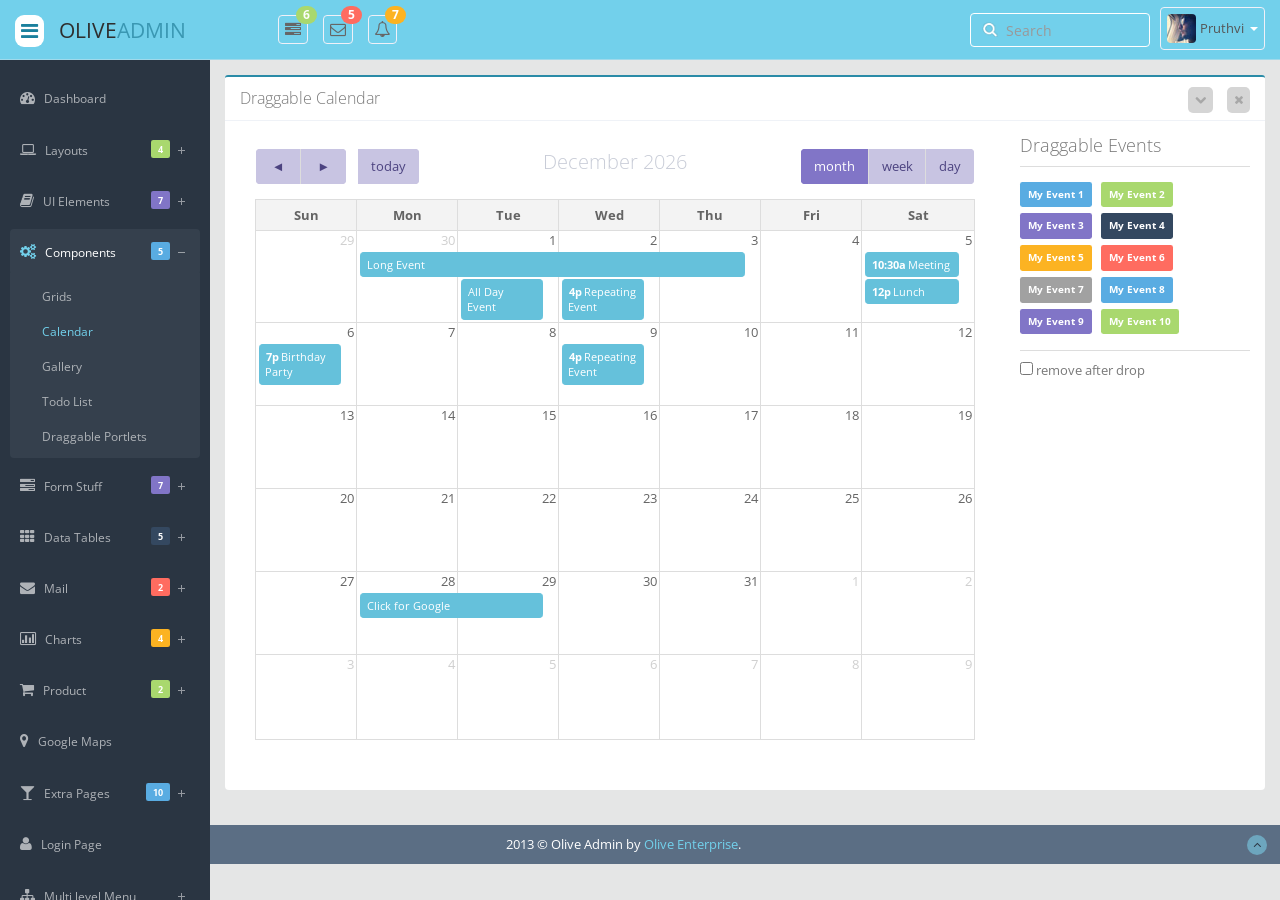
<file: Olive_Admin/calendar.html>
﻿<!DOCTYPE html>
<html lang="en">
   <head>
      <!-- BEGIN META -->
	  <meta charset="utf-8">
      <meta name="viewport" content="width=device-width, initial-scale=1.0">
      <meta name="description" content="">
      <meta name="author" content="Olive ENTERPRISE">
     <!-- END META -->
      <!-- BEGIN SHORTCUT ICON -->
	  <link rel="shortcut icon" href="img/favicon.ico">
	  <!-- END SHORTCUT ICON -->
      <title>Calendar</title>
	  <!-- BEGIN STYLESHEET --> 
		<link href="css/bootstrap.min.css" rel="stylesheet"><!-- BOOTSTRAP CSS -->
		<link href="css/bootstrap-reset.css" rel="stylesheet"><!-- BOOTSTRAP CSS -->
		<link href="assets/font-awesome/css/font-awesome.css" rel="stylesheet"><!-- FONT AWESOME ICON STYLESHEET -->
		<link href="assets/fullcalendar/fullcalendar/bootstrap-fullcalendar.css" rel="stylesheet"><!-- FULLCALENDER CSS -->
		<link href="css/style.css" rel="stylesheet"><!-- THEME BASIC CSS -->
		<link href="css/style-responsive.css" rel="stylesheet"><!-- THEME BASIC RESPONSIVE  CSS -->
      <!--[if lt IE 9]>
      <script src="js/html5shiv.js"></script>
      <script src="js/respond.min.js"></script>
      <![endif]-->
	  <!-- END STYLESHEET --> 
   </head>
   <body>
   <!-- BEGIN SECTION --> 
      <section id="container" class="">
	  
	  <!-- BEGIN HEADER --> 
         <header class="header white-bg">
        <!-- SIDEBAR TOGGLE BUTTON -->
			<div class="sidebar-toggle-box">
			  <div  data-placement="right" class="fa fa-bars tooltips">
			  </div>
			</div>
        <!-- SIDEBAR TOGGLE BUTTON  END-->
            <a href="index.html" class="logo">olive<span>admin</span></a>
                 <!-- START HEADER  NAV -->
        
        <nav class="nav notify-row" id="top_menu">
          
          <ul class="nav top-menu">
            <!-- START NOTIFY TASK BAR -->
            
            <li class="dropdown">
              <a data-toggle="dropdown" class="dropdown-toggle" href="#">
                <i class="fa fa-tasks">
                </i>
                <span class="badge bg-success">
                  6
                </span>
              </a>
              
              <ul class="dropdown-menu extended tasks-bar">
                <li class="notify-arrow notify-arrow-blue">
                </li>
                <li>
                  <p class="blue">
                    You have 6 pending tasks
                  </p>
                </li>
                <li>
                  <a href="#">
                    <div class="task-info">
                      <div class="desc">
                        Dashboard v1.3
                      </div>
                      <div class="percent">
                        40%
                      </div>
                    </div>
                    <div class="progress progress-striped">
                      <div class="progress-bar progress-bar-success set-40" role="progressbar" aria-valuenow="40" aria-valuemin="0" aria-valuemax="100" >
                        <span class="sr-only">
                          40% Complete (success)
                        </span>
                      </div>
                    </div>
                  </a>
                </li>
                <li>
                  <a href="#">
                    <div class="task-info">
                      <div class="desc">
                        Database Update
                      </div>
                      <div class="percent">
                        60%
                      </div>
                    </div>
                    <div class="progress progress-striped">
                      <div class="progress-bar progress-bar-warning set-60" role="progressbar" aria-valuenow="60" aria-valuemin="0" aria-valuemax="100" >
                        <span class="sr-only">
                          60% Complete (warning)
                        </span>
                      </div>
                    </div>
                  </a>
                </li>
                <li>
                  <a href="#">
                    <div class="task-info">
                      <div class="desc">
                        Iphone Development
                      </div>
                      <div class="percent">
                        87%
                      </div>
                    </div>
                    <div class="progress progress-striped">
                      <div class="progress-bar progress-bar-info set-87" role="progressbar" aria-valuenow="20" aria-valuemin="0" aria-valuemax="100" >
                        <span class="sr-only">
                          87% Complete
                        </span>
                      </div>
                    </div>
                  </a>
                </li>
                <li>
                  <a href="#">
                    <div class="task-info">
                      <div class="desc">
                        Mobile App
                      </div>
                      <div class="percent">
                        33%
                      </div>
                    </div>
                    <div class="progress progress-striped">
                      <div class="progress-bar progress-bar-danger set-33" role="progressbar" aria-valuenow="80" aria-valuemin="0" aria-valuemax="100" >
                        <span class="sr-only">
                          33% Complete (danger)
                        </span>
                      </div>
                    </div>
                  </a>
                </li>
                <li>
                  <a href="#">
                    <div class="task-info">
                      <div class="desc">
                        Dashboard v1.3
                      </div>
                      <div class="percent">
                        45%
                      </div>
                    </div>
                    <div class="progress progress-striped active">
                      <div class="progress-bar set-45" role="progressbar" aria-valuenow="45" aria-valuemin="0" aria-valuemax="100" >
                        <span class="sr-only">
                          45% Complete
                        </span>
                      </div>
                      
                    </div>
                  </a>
                </li>
                <li class="external">
                  <a href="#">
                    See All Tasks
                  </a>
                </li>
              </ul>
              
            </li>
            <!-- END NOTIFY TASK BAR -->
            
            <!-- START NOTIFY INBOX BAR -->
            
            <li id="header_inbox_bar" class="dropdown">
              <a data-toggle="dropdown" class="dropdown-toggle" href="#">
                <i class="fa fa-envelope-o">
                </i>
                <span class="badge bg-important">
                  5
                </span>
              </a>
              <ul class="dropdown-menu extended inbox">
                <li class="notify-arrow notify-arrow-blue">
                </li>
                <li>
                  <p class="blue">
                    You have 5 new messages
                  </p>
                </li>
                <li>
                  <a href="#">
                    <span class="photo">
                      <img alt="avatar" src="./img/avatar-mini.jpg">
                    </span>
                    <span class="subject">
                      <span class="from">
                        Chintan Pandya
                      </span>
                      <span class="time">
                        Just now
                      </span>
                    </span>
                    <span class="message">
                      Hello, this is an example msg.
                    </span>
                  </a>
                </li>
                <li>
                  <a href="#">
                    <span class="photo">
                      <img alt="avatar" src="./img/avatar-mini2.jpg">
                    </span>
                    <span class="subject">
                      <span class="from">
                        Parth Jani
                      </span>
                      <span class="time">
                        10 mins
                      </span>
                    </span>
                    <span class="message">
                      Hi, Bro how are you ?
                    </span>
                  </a>
                </li>
                <li>
                  <a href="#">
                    <span class="photo">
                      <img alt="avatar" src="./img/avatar-mini3.jpg">
                    </span>
                    <span class="subject">
                      <span class="from">
                        Jay Bardolia
                      </span>
                      <span class="time">
                        3 hrs
                      </span>
                    </span>
                    <span class="message">
                      This is awesome dashboard.
                    </span>
                  </a>
                </li>
                <li>
                  <a href="#">
                    <span class="photo">
                      <img alt="avatar" src="./img/avatar-mini4.jpg">
                    </span>
                    <span class="subject">
                      <span class="from">
                        Pruthvi Bardolia
                      </span>
                      <span class="time">
                        Just now
                      </span>
                    </span>
                    <span class="message">
                      Hello, this is metrolab
                    </span>
                  </a>
                </li>
                <li>
                  <a href="#">
                    See all messages
                  </a>
                </li>
              </ul>
            </li>
            <!-- END NOTIFY INBOX BAR -->
            
            <!-- START NOTIFY NOTIFICATION BAR -->
            
            <li id="header_notification_bar" class="dropdown">
              <a data-toggle="dropdown" class="dropdown-toggle" href="#">
                <i class="fa fa-bell-o">
                </i>
                <span class="badge bg-warning">
                  7
                </span>
              </a>
              <ul class="dropdown-menu extended notification">
                <li class="notify-arrow notify-arrow-blue">
                </li>
                <li>
                  <p class="blue">
                    You have 7 new notifications
                  </p>
                </li>
                <li>
                  <a href="#">
                    <span class="label label-danger">
                      <i class="fa fa-bolt">
                      </i>
                    </span>
                    Server #3 overloaded.
                    <span class="small italic">
                      34 mins
                    </span>
                  </a>
                </li>
                <li>
                  <a href="#">
                    <span class="label label-warning">
                      <i class="fa fa-bell">
                      </i>
                    </span>
                    Server #10 not respoding.
                    <span class="small italic">
                      1 Hours
                    </span>
                  </a>
                </li>
                <li>
                  <a href="#">
                    <span class="label label-danger">
                      <i class="fa fa-bolt">
                      </i>
                    </span>
                    Database overloaded 24%.
                    <span class="small italic">
                      4 hrs
                    </span>
                  </a>
                </li>
                <li>
                  <a href="#">
                    <span class="label label-success">
                      <i class="fa fa-plus">
                      </i>
                    </span>
                    New user registered.
                    <span class="small italic">
                      Just now
                    </span>
                  </a>
                </li>
                <li>
                  <a href="#">
                    <span class="label label-primary">
                      <i class="fa fa-bullhorn">
                      </i>
                    </span>
                    Application error.
                    <span class="small italic">
                      10 mins
                    </span>
                  </a>
                </li>
                <li>
                  <a href="#">
                    See all notifications
                  </a>
                </li>
              </ul>
            </li>
            <!-- END NOTIFY NOTIFICATION BAR -->
            
          </ul>
          
          
        </nav>
        
        <!-- END HEADER NAV -->
        
        
        <!-- START USER LOGIN DROPDOWN  -->
            <div class="top-nav ">
               <ul class="nav pull-right top-menu">
                  <li>
                     <input type="text" class="form-control search" placeholder="Search">
                  </li>
                  <li class="dropdown">
                     <a data-toggle="dropdown" class="dropdown-toggle" href="#">
                     <img alt="" src="img/avatar1_small.jpg">
                     <span class="username">Pruthvi</span>
                     <b class="caret"></b>
                     </a>
                     <ul class="dropdown-menu extended logout">
                        <li class="log-arrow-up"></li>
                        <li><a href="#"><i class=" fa fa-suitcase"></i>Profile</a></li>
                        <li><a href="#"><i class="fa fa-cog"></i> Settings</a></li>
                        <li><a href="#"><i class="fa fa-bell-o"></i> Notification</a></li>
                        <li><a href="login.html"><i class="fa fa-key"></i> Log Out</a></li>
                     </ul>
                  </li>
               </ul>
            </div>
			<!-- END USER LOGIN DROPDOWN  -->
         </header>
		 <!-- END HEADER --> 
		 
		 <!-- BEGIN SIDEBAR --> 
         <aside>
            <div id="sidebar" class="nav-collapse">
               <ul class="sidebar-menu" id="nav-accordion">
                  <li>
                     <a href="index.html">
                     <i class="fa fa-dashboard"></i>
                     <span>Dashboard</span>
                     </a>
                  </li>
                  <li class="sub-menu">
                     <a href="javascript:;">
                     <i class="fa fa-laptop"></i>
                     <span>Layouts</span>
                     <span class="label label-success span-sidebar">4</span>
                     </a>
                     <ul class="sub">
                        <li><a href="boxed_page.html">Boxed Page</a></li>
                        <li><a href="horizontal_menu.html">Horizontal Menubar</a></li>
                        <li><a href="language_switch_bar.html">Language Bar</a></li>
                        <li><a href="email_template.html" target="_blank">Email Templates</a></li>
                     </ul>
                  </li>
                  <li class="sub-menu">
                     <a href="javascript:;">
                     <i class="fa fa-book"></i>
                     <span>UI Elements</span>
                     <span class="label label-info span-sidebar">7</span>
                     </a>
                     <ul class="sub">
                        <li><a href="general.html">General</a></li>
                        <li><a href="buttons.html">Buttons</a></li>
                        <li><a href="widget.html">Widget</a></li>
                        <li><a href="slider.html">Range Slider</a></li>
                        <li><a href="nestable.html">Nestable List</a></li>
                        <li><a href="tree.html">Tree View List</a></li>
                        <li><a href="font_awesome.html">Font Awesome Icon</a></li>
                     </ul>
                  </li>
                  <li class="sub-menu">
                     <a href="javascript:;" class="active">
                     <i class="fa fa-cogs"></i>
                     <span>Components</span>
                     <span class="label label-primary span-sidebar">5</span>
                     </a>
                     <ul class="sub">
                        <li><a href="grids.html">Grids</a></li>
                        <li class="active"><a href="calendar.html">Calendar</a></li>
                        <li><a href="gallery.html">Gallery</a></li>
                        <li><a href="todo_list.html">Todo List</a></li>
                        <li><a href="draggable_portlet.html">Draggable Portlets</a></li>
                     </ul>
                  </li>
                  <li class="sub-menu">
                     <a href="javascript:;">
                     <i class="fa fa-tasks"></i>
                     <span>Form Stuff</span>
                     <span class="label label-info span-sidebar">7</span>
                     </a>
                     <ul class="sub">
                        <li><a href="form_component.html">Form Components</a></li>
                        <li><a href="advanced_form_components.html">Advanced Components</a></li>
                        <li><a href="form_wizard.html">Form Wizards</a></li>
                        <li><a href="form_validation.html">Form Validation</a></li>
                        <li><a href="dropzone.html">Dropzone File Upload</a></li>
                        <li><a href="inline_editor.html">Inline Editor</a></li>
                        <li><a href="file_upload.html">Multiple File Upload</a></li>
                     </ul>
                  </li>
                  <li class="sub-menu">
                     <a href="javascript:;">
                     <i class="fa fa-th"></i>
                     <span>Data Tables</span>
                     <span class="label label-inverse span-sidebar">5</span>
                     </a>
                     <ul class="sub">
                        <li><a href="basic_table.html">Basic Table</a></li>
                        <li><a href="responsive_table.html">Responsive Table</a></li>
                        <li><a href="dynamic_table.html">Dynamic Table</a></li>
                        <li><a href="advanced_table.html">Advanced Table</a></li>
                        <li><a href="editable_table.html">Editable Table</a></li>
                     </ul>
                  </li>
                  <li class="sub-menu">
                     <a href="javascript:;">
                     <i class=" fa fa-envelope"></i>
                     <span>Mail</span>
                     <span class="label label-danger span-sidebar">2</span>
                     </a>
                     <ul class="sub">
                        <li><a href="inbox.html">Inbox</a></li>
                        <li><a href="inbox_details.html">Mail Details</a></li>
                     </ul>
                  </li>
                  <li class="sub-menu">
                     <a href="javascript:;">
                     <i class=" fa fa-bar-chart-o"></i>
                     <span>Charts</span>
                     <span class="label label-warning span-sidebar">4</span>
                     </a>
                     <ul class="sub">
                        <li><a href="morris.html">Morris Chart</a></li>
                        <li><a href="chartjs.html">Chartjs Chart</a></li>
                        <li><a href="flot_chart.html">Flot Charts</a></li>
                        <li><a href="xchart.html">xChart</a></li>
                     </ul>
                  </li>
                  <li class="sub-menu">
                     <a href="javascript:;">
                     <i class="fa fa-shopping-cart"></i>
                     <span>Product</span>
                     <span class="label label-success span-sidebar">2</span>
                     </a>
                     <ul class="sub">
                        <li><a href="product_list.html">List View</a></li>
                        <li><a href="product_details.html">Details View</a></li>
                     </ul>
                  </li>
                  <li>
                     <a href="google_maps.html">
                     <i class="fa fa-map-marker"></i>
                     <span>Google Maps </span>
                     </a>
                  </li>
                  <li class="sub-menu">
                     <a href="javascript:;">
                     <i class="fa fa-glass"></i>
                     <span>Extra Pages</span>
                     <span class="label label-primary span-sidebar">10</span>
                     </a>
                     <ul class="sub">
                        <li><a href="blank.html">Blank Page</a></li>
                        <li><a href="lock_screen.html">Lock Screen</a></li>
                        <li><a href="profile.html">Profile</a></li>
                        <li><a href="invoice.html">Invoice</a></li>
                        <li><a href="search_result.html">Search Result</a></li>
                        <li><a href="pricing_table.html">Pricing Table</a></li>
                        <li><a href="faq.html">FAQ</a></li>
                        <li><a href="fb_wall.html">Timeline</a></li>
                        <li><a href="404.html">404 Error</a></li>
                        <li><a href="500.html">500 Error</a></li>
                     </ul>
                  </li>
                  <li>
                     <a href="login.html">
                     <i class="fa fa-user"></i>
                     <span>Login Page</span>
                     </a>
                  </li>
                  <li class="sub-menu">
                     <a href="javascript:;">
                     <i class="fa fa-sitemap"></i>
                     <span>Multi level Menu</span>
                     </a>
                     <ul class="sub">
                        <li><a href="javascript:;">Menu Item 1</a></li>
                        <li class="sub-menu">
                           <a href="boxed_page.html">Menu Item 2 <span class="label label-primary">1</span></a>
                           <ul class="sub">
                              <li><a href="javascript:;"> Item 2.1</a></li>
                              <li class="sub-menu">
                                 <a href="javascript:;">Menu Item 3 <span class="label label-primary">3</span></a>
                                 <ul class="sub">
                                    <li><a href="javascript:;">Item 3.1</a></li>
                                    <li><a href="javascript:;">Item 3.2</a></li>
                                    <li><a href="javascript:;">Item 3.2</a></li>
                                 </ul>
                              </li>
                           </ul>
                        </li>
                     </ul>
                  </li>
               </ul>
            </div>
         </aside>
		 <!-- END SIDEBAR --> 
		 
		 <!-- BEGIN MAIN CONTENT --> 
         <section id="main-content">
		    <!-- START WRAPPER  -->
            <section class="wrapper">
               <section class="panel">
                  <header class="panel-heading">
                     Draggable Calendar
                     <span class="tools pull-right">
                     <a href="javascript:;" class="fa fa-chevron-down"></a>
                     <a href="javascript:;" class="fa fa-times"></a>
                     </span>
                  </header>
                  <div class="panel-body">
				  <!-- START ROW  -->
                     <div class="row">
                        <aside class="col-lg-9">
                           <section class="panel">
                              <div class="panel-body">
                                 <div id="calendar" class="has-toolbar"></div>
                              </div>
                           </section>
                        </aside>
                        <aside class="col-lg-3">
                           <h4 class="drg-event-title"> Draggable Events</h4>
                           <div id='external-events'>
                              <div class='external-event label label-primary'>My Event 1</div>
                              <div class='external-event label label-success'>My Event 2</div>
                              <div class='external-event label label-info'>My Event 3</div>
                              <div class='external-event label label-inverse'>My Event 4</div>
                              <div class='external-event label label-warning'>My Event 5</div>
                              <div class='external-event label label-danger'>My Event 6</div>
                              <div class='external-event label label-default'>My Event 7</div>
                              <div class='external-event label label-primary'>My Event 8</div>
                              <div class='external-event label label-info'>My Event 9</div>
                              <div class='external-event label label-success'>My Event 10</div>
                              <p class="border-top drp-rmv">
                                 <input type='checkbox' id='drop-remove'>
                                 remove after drop
                              </p>
                           </div>
                        </aside>
                     </div>
					 <!-- END ROW  -->
                  </div>
               </section>
            </section>
			<!-- END WRAPPER -->
         </section>
		 <!-- END  MAIN CONTENT --> 
		 <!-- BEGIN FOOTER --> 
         <footer class="site-footer">
            <div class="text-center">
               2013 &copy; Olive Admin by <a href="" target="_blank">Olive Enterprise</a>.
               <a href="http://www.mycodes.net" class="go-top">
               <i class="fa fa-angle-up"></i>
               </a>
            </div>
         </footer>
		 <!-- END FOOTER --> 
		 
      </section>
	  <!-- END SECTION --> 
	  
	  <!-- BEGIN JS --> 
	<script src="js/jquery.js" ></script><!-- BASIC JS LIABRARY -->
    <script src="js/bootstrap.min.js" ></script><!-- BOOTSTRAP JS  -->
    <script src="js/jquery.dcjqaccordion.2.7.js"></script><!-- ACCORDING JS -->
    <script src="js/jquery.scrollTo.min.js" ></script><!-- SCROLLTO JS  -->
    <script src="js/jquery.nicescroll.js" > </script><!-- NICESCROLL JS  -->
    <script src="js/respond.min.js" ></script><!-- RESPOND JS  -->
    <script src="js/jquery-ui-1.9.2.custom.min.js"></script><!-- JQUERY UI LIB. JS  -->
    <script src="assets/fullcalendar/fullcalendar/fullcalendar.min.js" ></script><!-- FULLCALENDER JS  -->
    <script src="js/common-scripts.js" ></script><!-- BASIC COMMON JS  -->
    <script src="js/external-dragging-calendar.js" ></script><!-- EXTERNAL DRAGGING CALENDER JS  -->
	  <!-- END JS --> 
   </body>
</html>
</file>
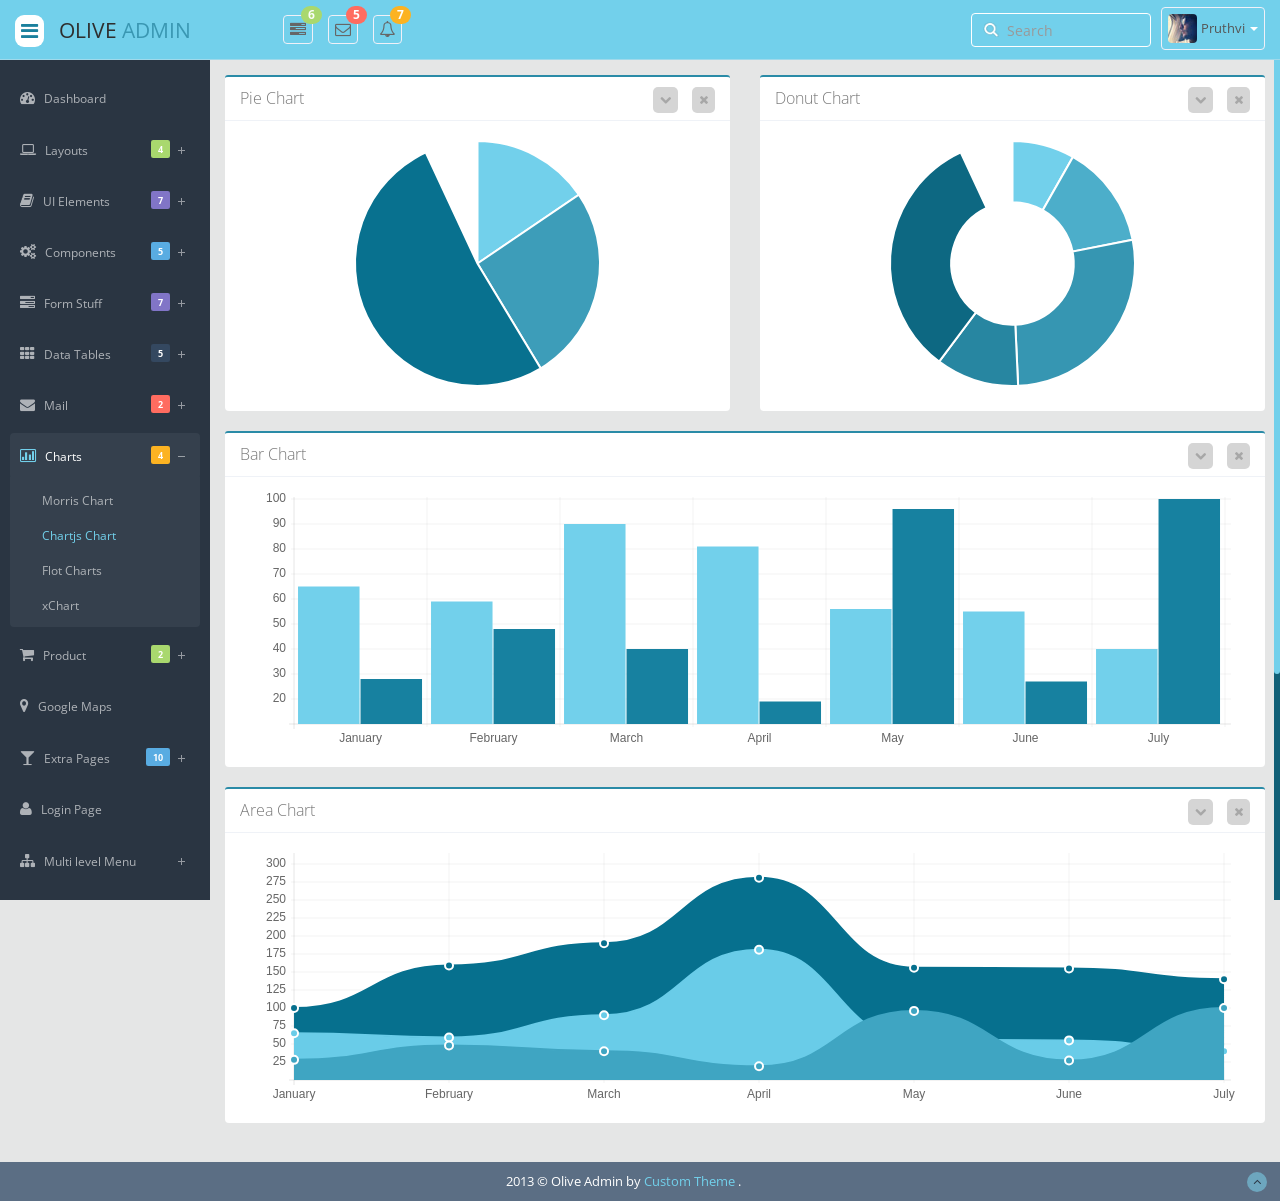
<file: Olive_Admin/chartjs.html>
﻿<!DOCTYPE html>
<html lang="en">
  <head>
    <!-- BEGIN META -->
    
    <meta charset="utf-8">
    <meta name="viewport" content="width=device-width, initial-scale=1.0">
    <meta name="description" content="">
    <meta name="author" content="Custom Theme">
    <!-- END META -->
    
    
    <!-- BEGIN SHORTCUT ICON -->
    <link rel="shortcut icon" href="img/favicon.ico">
    <!-- END SHORTCUT ICON -->
    <title>
      Chartjs
    </title>
    
    <!-- BEGIN STYLESHEET -->
    
    <link href="css/bootstrap.min.css" rel="stylesheet">
    <!-- BOOTSTRAP CSS -->
    <link href="css/bootstrap-reset.css" rel="stylesheet">
    <!-- BOOTSTRAP CSS -->
    <link href="assets/font-awesome/css/font-awesome.css" rel="stylesheet">
    <!-- FONT AWESOME ICON STYLESHEET -->
    <link href="css/style.css" rel="stylesheet">
    <!-- THEME BASIC CSS -->
    <link href="css/style-responsive.css" rel="stylesheet">
    <!-- THEME BASIC RESPONSIVE  CSS -->
    
    <!--[if lt IE 9]>
<script src="js/html5shiv.js">
</script>
<script src="js/respond.min.js">
</script>
<![endif]-->
  <!-- END STYLESHEET -->
  
  </head>
  <body>
    <!-- BEGIN SECTION -->
    
    <section id="container" class="">
      <!-- BEGIN HEADER -->
      
      <header class="header white-bg">
        <!-- SIDEBAR TOGGLE BUTTON -->
  <div class="sidebar-toggle-box">
    <div  data-placement="right" class="fa fa-bars tooltips">
    </div>
  </div>
  <!-- SIDEBAR TOGGLE BUTTON  END-->
  
  <a href="index.html" class="logo">
    olive
    <span>
      admin
    </span>
  </a>
  
  <!-- START HEADER  NAV -->
  
  <nav class="nav notify-row" id="top_menu">
    
    <ul class="nav top-menu">
      <!-- START NOTIFY TASK BAR -->
      
      <li class="dropdown">
        <a data-toggle="dropdown" class="dropdown-toggle" href="#">
          <i class="fa fa-tasks">
          </i>
          <span class="badge bg-success">
            6
          </span>
        </a>
        
        <ul class="dropdown-menu extended tasks-bar">
          <li class="notify-arrow notify-arrow-blue">
          </li>
          <li>
            <p class="blue">
              You have 6 pending tasks
            </p>
          </li>
          <li>
            <a href="#">
              <div class="task-info">
                <div class="desc">
                  Dashboard v1.3
                </div>
                <div class="percent">
                  40%
                </div>
              </div>
              <div class="progress progress-striped">
                <div class="progress-bar progress-bar-success set-40" role="progressbar" aria-valuenow="40" aria-valuemin="0" aria-valuemax="100" >
                  <span class="sr-only">
                    40% Complete (success)
                  </span>
                </div>
              </div>
            </a>
          </li>
          <li>
            <a href="#">
              <div class="task-info">
                <div class="desc">
                  Database Update
                </div>
                <div class="percent">
                  60%
                </div>
              </div>
              <div class="progress progress-striped">
                <div class="progress-bar progress-bar-warning set-60" role="progressbar" aria-valuenow="60" aria-valuemin="0" aria-valuemax="100" >
                  <span class="sr-only">
                    60% Complete (warning)
                  </span>
                </div>
              </div>
            </a>
          </li>
          <li>
            <a href="#">
              <div class="task-info">
                <div class="desc">
                  Iphone Development
                </div>
                <div class="percent">
                  87%
                </div>
              </div>
              <div class="progress progress-striped">
                <div class="progress-bar progress-bar-info set-87" role="progressbar" aria-valuenow="20" aria-valuemin="0" aria-valuemax="100" >
                  <span class="sr-only">
                    87% Complete
                  </span>
                </div>
              </div>
            </a>
          </li>
          <li>
            <a href="#">
              <div class="task-info">
                <div class="desc">
                  Mobile App
                </div>
                <div class="percent">
                  33%
                </div>
              </div>
              <div class="progress progress-striped">
                <div class="progress-bar progress-bar-danger set-33" role="progressbar" aria-valuenow="80" aria-valuemin="0" aria-valuemax="100" >
                  <span class="sr-only">
                    33% Complete (danger)
                  </span>
                </div>
              </div>
            </a>
          </li>
          <li>
            <a href="#">
              <div class="task-info">
                <div class="desc">
                  Dashboard v1.3
                </div>
                <div class="percent">
                  45%
                </div>
              </div>
              <div class="progress progress-striped active">
                <div class="progress-bar set-45" role="progressbar" aria-valuenow="45" aria-valuemin="0" aria-valuemax="100" >
                  <span class="sr-only">
                    45% Complete
                  </span>
                </div>
                
              </div>
            </a>
          </li>
          <li class="external">
            <a href="#">
              See All Tasks
            </a>
          </li>
        </ul>
        
      </li>
      <!-- END NOTIFY TASK BAR -->
      
      <!-- START NOTIFY INBOX BAR -->
      
      <li id="header_inbox_bar" class="dropdown">
        <a data-toggle="dropdown" class="dropdown-toggle" href="#">
          <i class="fa fa-envelope-o">
          </i>
          <span class="badge bg-important">
            5
          </span>
        </a>
        <ul class="dropdown-menu extended inbox">
          <li class="notify-arrow notify-arrow-blue">
          </li>
          <li>
            <p class="blue">
              You have 5 new messages
            </p>
          </li>
          <li>
            <a href="#">
              <span class="photo">
                <img alt="avatar" src="./img/avatar-mini.jpg">
              </span>
              <span class="subject">
                <span class="from">
                  Chintan Pandya
                </span>
                <span class="time">
                  Just now
                </span>
              </span>
              <span class="message">
                Hello, this is an example msg.
              </span>
            </a>
          </li>
          <li>
            <a href="#">
              <span class="photo">
                <img alt="avatar" src="./img/avatar-mini2.jpg">
              </span>
              <span class="subject">
                <span class="from">
                  Parth Jani
                </span>
                <span class="time">
                  10 mins
                </span>
              </span>
              <span class="message">
                Hi, Bro how are you ?
              </span>
            </a>
          </li>
          <li>
            <a href="#">
              <span class="photo">
                <img alt="avatar" src="./img/avatar-mini3.jpg">
              </span>
              <span class="subject">
                <span class="from">
                  Jay Bardolia
                </span>
                <span class="time">
                  3 hrs
                </span>
              </span>
              <span class="message">
                This is awesome dashboard.
              </span>
            </a>
          </li>
          <li>
            <a href="#">
              <span class="photo">
                <img alt="avatar" src="./img/avatar-mini4.jpg">
              </span>
              <span class="subject">
                <span class="from">
                  Pruthvi Bardolia
                </span>
                <span class="time">
                  Just now
                </span>
              </span>
              <span class="message">
                Hello, this is metrolab
              </span>
            </a>
          </li>
          <li>
            <a href="#">
              See all messages
            </a>
          </li>
        </ul>
      </li>
      <!-- END NOTIFY INBOX BAR -->
      
      <!-- START NOTIFY NOTIFICATION BAR -->
      
      <li id="header_notification_bar" class="dropdown">
        <a data-toggle="dropdown" class="dropdown-toggle" href="#">
          <i class="fa fa-bell-o">
          </i>
          <span class="badge bg-warning">
            7
          </span>
        </a>
        <ul class="dropdown-menu extended notification">
          <li class="notify-arrow notify-arrow-blue">
          </li>
          <li>
            <p class="blue">
              You have 7 new notifications
            </p>
          </li>
          <li>
            <a href="#">
              <span class="label label-danger">
                <i class="fa fa-bolt">
                </i>
              </span>
              Server #3 overloaded.
              <span class="small italic">
                34 mins
              </span>
            </a>
          </li>
          <li>
            <a href="#">
              <span class="label label-warning">
                <i class="fa fa-bell">
                </i>
              </span>
              Server #10 not respoding.
              <span class="small italic">
                1 Hours
              </span>
            </a>
          </li>
          <li>
            <a href="#">
              <span class="label label-danger">
                <i class="fa fa-bolt">
                </i>
              </span>
              Database overloaded 24%.
              <span class="small italic">
                4 hrs
              </span>
            </a>
          </li>
          <li>
            <a href="#">
              <span class="label label-success">
                <i class="fa fa-plus">
                </i>
              </span>
              New user registered.
              <span class="small italic">
                Just now
              </span>
            </a>
          </li>
          <li>
            <a href="#">
              <span class="label label-primary">
                <i class="fa fa-bullhorn">
                </i>
              </span>
              Application error.
              <span class="small italic">
                10 mins
              </span>
            </a>
          </li>
          <li>
            <a href="#">
              See all notifications
            </a>
          </li>
        </ul>
      </li>
      <!-- END NOTIFY NOTIFICATION BAR -->
      
    </ul>
    
    
  </nav>
  
  <!-- END HEADER NAV -->
  
  
  <!-- START USER LOGIN DROPDOWN  -->
  <div class="top-nav ">
    <ul class="nav pull-right top-menu">
      <li>
        <input type="text" class="form-control search" placeholder="Search">
      </li>
      
      <li class="dropdown">
        <a data-toggle="dropdown" class="dropdown-toggle" href="#">
          <img alt="" src="img/avatar1_small.jpg">
          <span class="username">
            Pruthvi
          </span>
          <b class="caret">
          </b>
        </a>
        <ul class="dropdown-menu extended logout">
          <li class="log-arrow-up">
          </li>
          <li>
            <a href="#">
              <i class=" fa fa-suitcase">
              </i>
              Profile
            </a>
          </li>
          <li>
            <a href="#">
              <i class="fa fa-cog">
              </i>
              Settings
            </a>
          </li>
          <li>
            <a href="#">
              <i class="fa fa-bell-o">
              </i>
              Notification
            </a>
          </li>
          <li>
            <a href="login.html">
              <i class="fa fa-key">
              </i>
              Log Out
            </a>
          </li>
        </ul>
      </li>
      
    </ul>
  </div>
  <!-- END USER LOGIN DROPDOWN  -->
  </header>
  
  <!-- END HEADER -->
  
  <!-- BEGIN SIDEBAR -->
  
  <aside>
    <div id="sidebar" class="nav-collapse">
      
      <ul class="sidebar-menu" id="nav-accordion">
        <li>
          <a href="index.html">
            <i class="fa fa-dashboard">
            </i>
            <span>
              Dashboard
            </span>
          </a>
        </li>
        <li class="sub-menu">
          <a href="javascript:;">
            <i class="fa fa-laptop">
            </i>
            <span>
              Layouts
            </span>
            <span class="label label-success span-sidebar">
              4
            </span>
          </a>
          <ul class="sub">
            <li>
              <a href="boxed_page.html">
                Boxed Page
              </a>
            </li>
            <li>
              <a href="horizontal_menu.html">
                Horizontal Menubar
              </a>
            </li>
            <li>
              <a href="language_switch_bar.html">
                Language Bar
              </a>
            </li>
            <li>
              <a href="email_template.html" target="_blank">
                Email Templates
              </a>
            </li>
          </ul>
        </li>
        <li class="sub-menu">
          <a href="javascript:;">
            <i class="fa fa-book">
            </i>
            <span>
              UI Elements
            </span>
            <span class="label label-info span-sidebar">
              7
            </span>
          </a>
          <ul class="sub">
            <li>
              <a href="general.html">
                General
              </a>
            </li>
            <li>
              <a href="buttons.html">
                Buttons
              </a>
            </li>
            <li>
              <a href="widget.html">
                Widget
              </a>
            </li>
            <li>
              <a href="slider.html">
                Range Slider
              </a>
            </li>
            <li>
              <a href="nestable.html">
                Nestable List
              </a>
            </li>
            <li>
              <a href="tree.html">
                Tree View List
              </a>
            </li>
            <li>
              <a href="font_awesome.html">
                Font Awesome Icon
              </a>
            </li>
          </ul>
        </li>
        <li class="sub-menu">
          <a href="javascript:;">
            <i class="fa fa-cogs">
            </i>
            <span>
              Components
            </span>
            <span class="label label-primary span-sidebar">
              5
            </span>
          </a>
          <ul class="sub">
            <li>
              <a href="grids.html">
                Grids
              </a>
            </li>
            <li>
              <a href="calendar.html">
                Calendar
              </a>
            </li>
            <li>
              <a href="gallery.html">
                Gallery
              </a>
            </li>
            <li>
              <a href="todo_list.html">
                Todo List
              </a>
            </li>
            <li>
              <a href="draggable_portlet.html">
                Draggable Portlets
              </a>
            </li>
          </ul>
        </li>
        <li class="sub-menu">
          <a href="javascript:;">
            <i class="fa fa-tasks">
            </i>
            <span>
              Form Stuff
            </span>
            <span class="label label-info span-sidebar">
              7
            </span>
          </a>
          <ul class="sub">
            <li>
              <a href="form_component.html">
                Form Components
              </a>
            </li>
            <li>
              <a href="advanced_form_components.html">
                Advanced Components
              </a>
            </li>
            <li>
              <a href="form_wizard.html">
                Form Wizards
              </a>
            </li>
            <li>
              <a href="form_validation.html">
                Form Validation
              </a>
            </li>
            <li>
              <a href="dropzone.html">
                Dropzone File Upload
              </a>
            </li>
            <li>
              <a href="inline_editor.html">
                Inline Editor
              </a>
            </li>
            
            <li>
              <a href="file_upload.html">
                Multiple File Upload
              </a>
            </li>
          </ul>
        </li>
        <li class="sub-menu">
          <a href="javascript:;">
            <i class="fa fa-th">
            </i>
            <span>
              Data Tables
            </span>
            <span class="label label-inverse span-sidebar">
              5
            </span>
          </a>
          <ul class="sub">
            <li>
              <a href="basic_table.html">
                Basic Table
              </a>
            </li>
            <li>
              <a href="responsive_table.html">
                Responsive Table
              </a>
            </li>
            <li>
              <a href="dynamic_table.html">
                Dynamic Table
              </a>
            </li>
            <li>
              <a href="advanced_table.html">
                Advanced Table
              </a>
            </li>
            <li>
              <a href="editable_table.html">
                Editable Table
              </a>
            </li>
          </ul>
        </li>
        <li class="sub-menu">
          <a href="javascript:;">
            <i class=" fa fa-envelope">
            </i>
            <span>
              Mail
            </span>
            <span class="label label-danger span-sidebar">
              2
            </span>
          </a>
          <ul class="sub">
            <li>
              <a href="inbox.html">
                Inbox
              </a>
            </li>
            <li>
              <a href="inbox_details.html">
                Mail Details
              </a>
            </li>
          </ul>
        </li>
        <li class="sub-menu">
          <a href="javascript:;" class="active">
            <i class=" fa fa-bar-chart-o">
            </i>
            <span>
              Charts
            </span>
            <span class="label label-warning span-sidebar">
              4
            </span>
          </a>
          <ul class="sub">
            <li>
              <a href="morris.html">
                Morris Chart
              </a>
            </li>
            <li class="active">
              <a href="chartjs.html">
                Chartjs Chart
              </a>
            </li>
            <li>
              <a href="flot_chart.html">
                Flot Charts
              </a>
            </li>
            <li>
              <a href="xchart.html">
                xChart
              </a>
            </li>
          </ul>
        </li>
        <li class="sub-menu">
          <a href="javascript:;">
            <i class="fa fa-shopping-cart">
            </i>
            <span>
              Product
            </span>
            <span class="label label-success span-sidebar">
              2
            </span>
          </a>
          <ul class="sub">
            <li>
              <a href="product_list.html">
                List View
              </a>
            </li>
            <li>
              <a href="product_details.html">
                Details View
              </a>
            </li>
          </ul>
        </li>
        <li>
          <a href="google_maps.html">
            <i class="fa fa-map-marker">
            </i>
            <span>
              Google Maps 
            </span>
          </a>
        </li>
        
        <li class="sub-menu">
          <a href="javascript:;" >
            <i class="fa fa-glass">
            </i>
            <span>
              Extra Pages
            </span>
            <span class="label label-primary span-sidebar">
              10
            </span>
          </a>
          <ul class="sub">
            <li>
              <a href="blank.html">
                Blank Page
              </a>
            </li>
            <li>
              <a href="lock_screen.html">
                Lock Screen
              </a>
            </li>
            <li>
              <a href="profile.html">
                Profile
              </a>
            </li>
            <li>
              <a href="invoice.html">
                Invoice
              </a>
            </li>
            <li>
              <a href="search_result.html">
                Search Result
              </a>
            </li>
            <li>
              <a href="pricing_table.html">
                Pricing Table
              </a>
            </li>
            <li>
              <a href="faq.html">
                FAQ
              </a>
            </li>
            <li >
              <a href="fb_wall.html">
                Timeline
              </a>
            </li>
            <li>
              <a href="404.html">
                404 Error
              </a>
            </li>
            <li>
              <a href="500.html">
                500 Error
              </a>
            </li>
          </ul>
        </li>
        <li>
          <a href="login.html">
            <i class="fa fa-user">
            </i>
            <span>
              Login Page
            </span>
          </a>
        </li>
        
        <li class="sub-menu">
          <a href="javascript:;">
            <i class="fa fa-sitemap">
            </i>
            <span>
              Multi level Menu
            </span>
          </a>
          <ul class="sub">
            <li>
              <a href="javascript:;">
                Menu Item 1
              </a>
            </li>
            <li class="sub-menu">
              <a href="boxed_page.html">
                Menu Item 2 
                <span class="label label-primary">
                  1
                </span>
              </a>
              <ul class="sub">
                <li>
                  <a href="javascript:;">
                    Item 2.1
                  </a>
                </li>
                <li class="sub-menu">
                  <a href="javascript:;">
                    Menu Item 3 
                    <span class="label label-primary">
                      3
                    </span>
                  </a>
                  <ul class="sub">
                    <li>
                      <a href="javascript:;">
                        Item 3.1
                      </a>
                    </li>
                    <li>
                      <a href="javascript:;">
                        Item 3.2
                      </a>
                    </li>
                    <li>
                      <a href="javascript:;">
                        Item 3.2
                      </a>
                    </li>
                  </ul>
                </li>
              </ul>
            </li>
          </ul>
        </li>
        
      </ul>
      
    </div>
  </aside>
  <!-- END SIDEBAR -->
  
  
  <!-- BEGIN MAIN CONTENT -->
  
  <section id="main-content">
    <!-- BEGIN WRAPPER -->
    <section class="wrapper">
      
      <div class="tab-pane" id="chartjs">
        <!-- BEGIN ROW  -->
        <div class="row">
          <div class="col-sm-6">
            <section class="panel">
              <header class="panel-heading">
                Pie Chart
                <span class="tools pull-right">
                  <a href="javascript:;" class="fa fa-chevron-down">
                  </a>
                  <a href="javascript:;" class="fa fa-times">
                  </a>
                </span>
              </header>
              <div class="panel-body">
                <div class="chartJS">
                  <canvas id="pie-chart-js" height="250" width="800" >
                  </canvas>
                </div>
                
              </div>
            </section>
          </div>
          <div class="col-sm-6">
            <section class="panel">
              <header class="panel-heading">
                Donut Chart
                <span class="tools pull-right">
                  <a href="javascript:;" class="fa fa-chevron-down">
                  </a>
                  <a href="javascript:;" class="fa fa-times">
                  </a>
                </span>
              </header>
              <div class="panel-body">
                <div class="chartJS">
                  <canvas id="donut-chart-js" height="250" width="800" >
                  </canvas>
                </div>
              </div>
            </section>
          </div>
        </div>
        <!-- END ROW  -->
        <!-- BEGIN ROW  -->
        <div class="row">
          <div class="col-sm-12">
            <section class="panel">
              <header class="panel-heading">
                Bar Chart
                <span class="tools pull-right">
                  <a href="javascript:;" class="fa fa-chevron-down">
                  </a>
                  <a href="javascript:;" class="fa fa-times">
                  </a>
                </span>
              </header>
              <div class="panel-body">
                <div class="chartJS">
                  <canvas id="bar-chart-js" height="250" width="800" >
                  </canvas>
                </div>
              </div>
            </section>
          </div>
        </div>
        <!-- END ROW  -->
        <!-- BEGIN ROW  -->
        <div class="row">
          <div class="col-sm-12">
            <section class="panel">
              <header class="panel-heading">
                Area Chart
                <span class="tools pull-right">
                  <a href="javascript:;" class="fa fa-chevron-down">
                  </a>
                  <a href="javascript:;" class="fa fa-times">
                  </a>
                </span>
              </header>
              <div class="panel-body">
                <div class="chartJS">
                  <canvas id="line-chart-js" height="250" width="800" >
                  </canvas>
                </div>
              </div>
            </section>
          </div>
        </div>
        <!-- END ROW  -->
        
      </div>
      
    </section>
    <!-- END WRAPPER  -->
  </section>
  <!-- END MAIN CONTENT -->
  
  <!-- BEGIN FOOTER -->
  
  <footer class="site-footer">
    <div class="text-center">
      2013 &copy; Olive Admin by 
      <a href="" target="_blank">
        Custom Theme
      </a>
      .
      <a href="http://www.mycodes.net" class="go-top">
        <i class="fa fa-angle-up">
        </i>
      </a>
    </div>
  </footer>
  <!-- END FOOTER -->
  
  
  </section>
  <!-- END SECTION -->
  
  
  <!-- BEGIN JS -->
  
  <script src="js/jquery.js" ></script><!-- BASIC JS LIABRARY -->
  <script src="js/bootstrap.min.js" ></script><!-- BOOTSTRAP JS  -->
  <script src="js/jquery.dcjqaccordion.2.7.js"></script><!-- ACCORDING JS -->
  <script src="js/jquery.scrollTo.min.js" ></script><!-- SCROLLTO JS  -->
  <script src="js/jquery.nicescroll.js" >  </script><!-- NICESCROLL JS  -->
  <script src="assets/chart-master/Chart.js" ></script><!-- CHART JS  -->
  <script src="js/respond.min.js" ></script><!-- RESPOND JS  -->
  <script src="js/common-scripts.js" ></script><!-- BASIC COMMON JS  -->
  <script src="js/all-chartjs.js" ></script><!-- CHART FUNCTION JS  -->
  
  <!-- END JS -->
  
  </body>
</html>
</file>
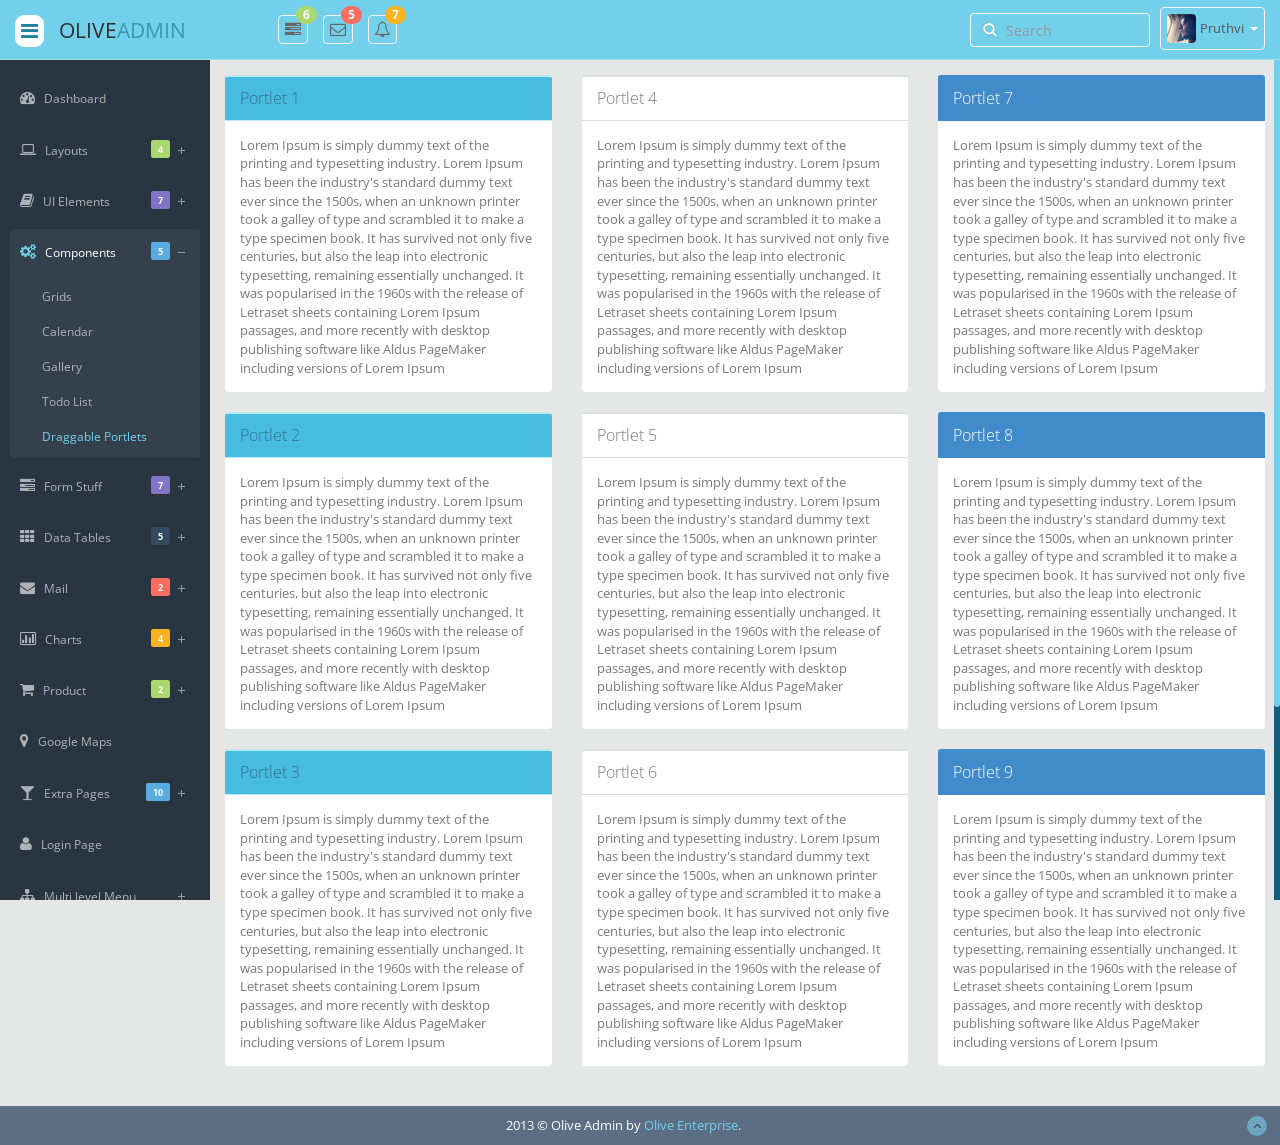
<file: Olive_Admin/draggable_portlet.html>
﻿<!DOCTYPE html>
<html lang="en">
   <head>
      <!-- BEGIN META --> 
	  <meta charset="utf-8">
      <meta name="viewport" content="width=device-width, initial-scale=1.0">
      <meta name="description" content="">
      <meta name="author" content="Olive Enterprise">
	  <!-- END META -->
     
      <!-- BEGIN SHORTCUT ICON -->
	  <link rel="shortcut icon" href="img/favicon.ico">
	  <!-- END SHORTCUT ICON -->
      <title>Dragable Portlet</title>
	  
	  <!-- BEGIN STYLESHEET --> 
      <link href="css/bootstrap.min.css" rel="stylesheet"><!-- BOOTSTRAP CSS -->
      <link href="css/bootstrap-reset.css" rel="stylesheet"><!-- BOOTSTRAP CSS -->
      <link href="assets/font-awesome/css/font-awesome.css" rel="stylesheet"><!-- FONT AWESOME ICON STYLESHEET -->
      <link href="css/style.css" rel="stylesheet"><!-- THEME BASIC CSS -->
      <link href="css/style-responsive.css" rel="stylesheet"><!-- THEME BASIC RESPONSIVE  CSS -->
      <!--[if lt IE 9]>
      <script src="js/html5shiv.js"></script>
      <script src="js/respond.min.js"></script>
      <![endif]-->
	  <!-- END STYLESHEET --> 
   </head>
   <body>
      <!-- BEGIN SECTION --> 
      <section id="container" class="">
	     <!-- BEGIN HEADER --> 
         <header class="header white-bg">
                <!-- SIDEBAR TOGGLE BUTTON -->
				<div class="sidebar-toggle-box">
				  <div  data-placement="right" class="fa fa-bars tooltips">
				  </div>
				</div>
               <!-- SIDEBAR TOGGLE BUTTON  END-->
            <a href="index.html" class="logo">olive<span>admin</span></a>
      <!-- START HEADER  NAV -->
        
        <nav class="nav notify-row" id="top_menu">
          
          <ul class="nav top-menu">
            <!-- START NOTIFY TASK BAR -->
            
            <li class="dropdown">
              <a data-toggle="dropdown" class="dropdown-toggle" href="#">
                <i class="fa fa-tasks">
                </i>
                <span class="badge bg-success">
                  6
                </span>
              </a>
              
              <ul class="dropdown-menu extended tasks-bar">
                <li class="notify-arrow notify-arrow-blue">
                </li>
                <li>
                  <p class="blue">
                    You have 6 pending tasks
                  </p>
                </li>
                <li>
                  <a href="#">
                    <div class="task-info">
                      <div class="desc">
                        Dashboard v1.3
                      </div>
                      <div class="percent">
                        40%
                      </div>
                    </div>
                    <div class="progress progress-striped">
                      <div class="progress-bar progress-bar-success set-40" role="progressbar" aria-valuenow="40" aria-valuemin="0" aria-valuemax="100" >
                        <span class="sr-only">
                          40% Complete (success)
                        </span>
                      </div>
                    </div>
                  </a>
                </li>
                <li>
                  <a href="#">
                    <div class="task-info">
                      <div class="desc">
                        Database Update
                      </div>
                      <div class="percent">
                        60%
                      </div>
                    </div>
                    <div class="progress progress-striped">
                      <div class="progress-bar progress-bar-warning set-60" role="progressbar" aria-valuenow="60" aria-valuemin="0" aria-valuemax="100" >
                        <span class="sr-only">
                          60% Complete (warning)
                        </span>
                      </div>
                    </div>
                  </a>
                </li>
                <li>
                  <a href="#">
                    <div class="task-info">
                      <div class="desc">
                        Iphone Development
                      </div>
                      <div class="percent">
                        87%
                      </div>
                    </div>
                    <div class="progress progress-striped">
                      <div class="progress-bar progress-bar-info set-87" role="progressbar" aria-valuenow="20" aria-valuemin="0" aria-valuemax="100" >
                        <span class="sr-only">
                          87% Complete
                        </span>
                      </div>
                    </div>
                  </a>
                </li>
                <li>
                  <a href="#">
                    <div class="task-info">
                      <div class="desc">
                        Mobile App
                      </div>
                      <div class="percent">
                        33%
                      </div>
                    </div>
                    <div class="progress progress-striped">
                      <div class="progress-bar progress-bar-danger set-33" role="progressbar" aria-valuenow="80" aria-valuemin="0" aria-valuemax="100" >
                        <span class="sr-only">
                          33% Complete (danger)
                        </span>
                      </div>
                    </div>
                  </a>
                </li>
                <li>
                  <a href="#">
                    <div class="task-info">
                      <div class="desc">
                        Dashboard v1.3
                      </div>
                      <div class="percent">
                        45%
                      </div>
                    </div>
                    <div class="progress progress-striped active">
                      <div class="progress-bar set-45" role="progressbar" aria-valuenow="45" aria-valuemin="0" aria-valuemax="100" >
                        <span class="sr-only">
                          45% Complete
                        </span>
                      </div>
                      
                    </div>
                  </a>
                </li>
                <li class="external">
                  <a href="#">
                    See All Tasks
                  </a>
                </li>
              </ul>
              
            </li>
            <!-- END NOTIFY TASK BAR -->
            
            <!-- START NOTIFY INBOX BAR -->
            
            <li id="header_inbox_bar" class="dropdown">
              <a data-toggle="dropdown" class="dropdown-toggle" href="#">
                <i class="fa fa-envelope-o">
                </i>
                <span class="badge bg-important">
                  5
                </span>
              </a>
              <ul class="dropdown-menu extended inbox">
                <li class="notify-arrow notify-arrow-blue">
                </li>
                <li>
                  <p class="blue">
                    You have 5 new messages
                  </p>
                </li>
                <li>
                  <a href="#">
                    <span class="photo">
                      <img alt="avatar" src="./img/avatar-mini.jpg">
                    </span>
                    <span class="subject">
                      <span class="from">
                        Chintan Pandya
                      </span>
                      <span class="time">
                        Just now
                      </span>
                    </span>
                    <span class="message">
                      Hello, this is an example msg.
                    </span>
                  </a>
                </li>
                <li>
                  <a href="#">
                    <span class="photo">
                      <img alt="avatar" src="./img/avatar-mini2.jpg">
                    </span>
                    <span class="subject">
                      <span class="from">
                        Parth Jani
                      </span>
                      <span class="time">
                        10 mins
                      </span>
                    </span>
                    <span class="message">
                      Hi, Bro how are you ?
                    </span>
                  </a>
                </li>
                <li>
                  <a href="#">
                    <span class="photo">
                      <img alt="avatar" src="./img/avatar-mini3.jpg">
                    </span>
                    <span class="subject">
                      <span class="from">
                        Jay Bardolia
                      </span>
                      <span class="time">
                        3 hrs
                      </span>
                    </span>
                    <span class="message">
                      This is awesome dashboard.
                    </span>
                  </a>
                </li>
                <li>
                  <a href="#">
                    <span class="photo">
                      <img alt="avatar" src="./img/avatar-mini4.jpg">
                    </span>
                    <span class="subject">
                      <span class="from">
                        Pruthvi Bardolia
                      </span>
                      <span class="time">
                        Just now
                      </span>
                    </span>
                    <span class="message">
                      Hello, this is metrolab
                    </span>
                  </a>
                </li>
                <li>
                  <a href="#">
                    See all messages
                  </a>
                </li>
              </ul>
            </li>
            <!-- END NOTIFY INBOX BAR -->
            
            <!-- START NOTIFY NOTIFICATION BAR -->
            
            <li id="header_notification_bar" class="dropdown">
              <a data-toggle="dropdown" class="dropdown-toggle" href="#">
                <i class="fa fa-bell-o">
                </i>
                <span class="badge bg-warning">
                  7
                </span>
              </a>
              <ul class="dropdown-menu extended notification">
                <li class="notify-arrow notify-arrow-blue">
                </li>
                <li>
                  <p class="blue">
                    You have 7 new notifications
                  </p>
                </li>
                <li>
                  <a href="#">
                    <span class="label label-danger">
                      <i class="fa fa-bolt">
                      </i>
                    </span>
                    Server #3 overloaded.
                    <span class="small italic">
                      34 mins
                    </span>
                  </a>
                </li>
                <li>
                  <a href="#">
                    <span class="label label-warning">
                      <i class="fa fa-bell">
                      </i>
                    </span>
                    Server #10 not respoding.
                    <span class="small italic">
                      1 Hours
                    </span>
                  </a>
                </li>
                <li>
                  <a href="#">
                    <span class="label label-danger">
                      <i class="fa fa-bolt">
                      </i>
                    </span>
                    Database overloaded 24%.
                    <span class="small italic">
                      4 hrs
                    </span>
                  </a>
                </li>
                <li>
                  <a href="#">
                    <span class="label label-success">
                      <i class="fa fa-plus">
                      </i>
                    </span>
                    New user registered.
                    <span class="small italic">
                      Just now
                    </span>
                  </a>
                </li>
                <li>
                  <a href="#">
                    <span class="label label-primary">
                      <i class="fa fa-bullhorn">
                      </i>
                    </span>
                    Application error.
                    <span class="small italic">
                      10 mins
                    </span>
                  </a>
                </li>
                <li>
                  <a href="#">
                    See all notifications
                  </a>
                </li>
              </ul>
            </li>
            <!-- END NOTIFY NOTIFICATION BAR -->
            
          </ul>
          
          
        </nav>
        
        <!-- END HEADER NAV -->
        
        
        <!-- START USER LOGIN DROPDOWN  -->
            <div class="top-nav ">
               <ul class="nav pull-right top-menu">
                  <li>
                     <input type="text" class="form-control search" placeholder="Search">
                  </li>
                  <li class="dropdown">
                     <a data-toggle="dropdown" class="dropdown-toggle" href="#">
                     <img alt="" src="img/avatar1_small.jpg">
                     <span class="username">Pruthvi</span>
                     <b class="caret"></b>
                     </a>
                     <ul class="dropdown-menu extended logout">
                        <li class="log-arrow-up"></li>
                        <li><a href="#"><i class=" fa fa-suitcase"></i>Profile</a></li>
                        <li><a href="#"><i class="fa fa-cog"></i> Settings</a></li>
                        <li><a href="#"><i class="fa fa-bell-o"></i> Notification</a></li>
                        <li><a href="login.html"><i class="fa fa-key"></i> Log Out</a></li>
                     </ul>
                  </li>
               </ul>
            </div>
			<!-- END USER LOGIN DROPDOWN  -->
         </header>
		 <!-- END HEADER --> 
		 
		 <!-- BEGIN SIDEBAR --> 
         <aside>
            <div id="sidebar" class="nav-collapse">
               <ul class="sidebar-menu" id="nav-accordion">
                  <li>
                     <a href="index.html">
                     <i class="fa fa-dashboard"></i>
                     <span>Dashboard</span>
                     </a>
                  </li>
                  <li class="sub-menu">
                     <a href="javascript:;">
                     <i class="fa fa-laptop"></i>
                     <span>Layouts</span>
                     <span class="label label-success span-sidebar">4</span>
                     </a>
                     <ul class="sub">
                        <li><a href="boxed_page.html">Boxed Page</a></li>
                        <li><a href="horizontal_menu.html">Horizontal Menubar</a></li>
                        <li><a href="language_switch_bar.html">Language Bar</a></li>
                        <li><a href="email_template.html" target="_blank">Email Templates</a></li>
                     </ul>
                  </li>
                  <li class="sub-menu">
                     <a href="javascript:;">
                     <i class="fa fa-book"></i>
                     <span>UI Elements</span>
                     <span class="label label-info span-sidebar">7</span>
                     </a>
                     <ul class="sub">
                        <li><a href="general.html">General</a></li>
                        <li><a href="buttons.html">Buttons</a></li>
                        <li><a href="widget.html">Widget</a></li>
                        <li><a href="slider.html">Range Slider</a></li>
                        <li><a href="nestable.html">Nestable List</a></li>
                        <li><a href="tree.html">Tree View List</a></li>
                        <li><a href="font_awesome.html">Font Awesome Icon</a></li>
                     </ul>
                  </li>
                  <li class="sub-menu">
                     <a href="javascript:;" class="active">
                     <i class="fa fa-cogs"></i>
                     <span>Components</span>
                     <span class="label label-primary span-sidebar">5</span>
                     </a>
                     <ul class="sub">
                        <li><a href="grids.html">Grids</a></li>
                        <li><a href="calendar.html">Calendar</a></li>
                        <li><a href="gallery.html">Gallery</a></li>
                        <li><a href="todo_list.html">Todo List</a></li>
                        <li class="active"><a href="draggable_portlet.html">Draggable Portlets</a></li>
                     </ul>
                  </li>
                  <li class="sub-menu">
                     <a href="javascript:;">
                     <i class="fa fa-tasks"></i>
                     <span>Form Stuff</span>
                     <span class="label label-info span-sidebar">7</span>
                     </a>
                     <ul class="sub">
                        <li><a href="form_component.html">Form Components</a></li>
                        <li><a href="advanced_form_components.html">Advanced Components</a></li>
                        <li><a href="form_wizard.html">Form Wizards</a></li>
                        <li><a href="form_validation.html">Form Validation</a></li>
                        <li><a href="dropzone.html">Dropzone File Upload</a></li>
                        <li><a href="inline_editor.html">Inline Editor</a></li>
                        <li><a href="file_upload.html">Multiple File Upload</a></li>
                     </ul>
                  </li>
                  <li class="sub-menu">
                     <a href="javascript:;">
                     <i class="fa fa-th"></i>
                     <span>Data Tables</span>
                     <span class="label label-inverse span-sidebar">5</span>
                     </a>
                     <ul class="sub">
                        <li><a href="basic_table.html">Basic Table</a></li>
                        <li><a href="responsive_table.html">Responsive Table</a></li>
                        <li><a href="dynamic_table.html">Dynamic Table</a></li>
                        <li><a href="advanced_table.html">Advanced Table</a></li>
                        <li><a href="editable_table.html">Editable Table</a></li>
                     </ul>
                  </li>
                  <li class="sub-menu">
                     <a href="javascript:;">
                     <i class=" fa fa-envelope"></i>
                     <span>Mail</span>
                     <span class="label label-danger span-sidebar">2</span>
                     </a>
                     <ul class="sub">
                        <li><a href="inbox.html">Inbox</a></li>
                        <li><a href="inbox_details.html">Mail Details</a></li>
                     </ul>
                  </li>
                  <li class="sub-menu">
                     <a href="javascript:;">
                     <i class=" fa fa-bar-chart-o"></i>
                     <span>Charts</span>
                     <span class="label label-warning span-sidebar">4</span>
                     </a>
                     <ul class="sub">
                        <li><a href="morris.html">Morris Chart</a></li>
                        <li><a href="chartjs.html">Chartjs Chart</a></li>
                        <li><a href="flot_chart.html">Flot Charts</a></li>
                        <li><a href="xchart.html">xChart</a></li>
                     </ul>
                  </li>
                  <li class="sub-menu">
                     <a href="javascript:;">
                     <i class="fa fa-shopping-cart"></i>
                     <span>Product</span>
                     <span class="label label-success span-sidebar">2</span>
                     </a>
                     <ul class="sub">
                        <li><a href="product_list.html">List View</a></li>
                        <li><a href="product_details.html">Details View</a></li>
                     </ul>
                  </li>
                  <li>
                     <a href="google_maps.html">
                     <i class="fa fa-map-marker"></i>
                     <span>Google Maps </span>
                     </a>
                  </li>
                  <li class="sub-menu">
                     <a href="javascript:;" >
                     <i class="fa fa-glass"></i>
                     <span>Extra Pages</span>
                     <span class="label label-primary span-sidebar">10</span>
                     </a>
                     <ul class="sub">
                        <li><a href="blank.html">Blank Page</a></li>
                        <li><a href="lock_screen.html">Lock Screen</a></li>
                        <li><a href="profile.html">Profile</a></li>
                        <li><a href="invoice.html">Invoice</a></li>
                        <li><a href="search_result.html">Search Result</a></li>
                        <li><a href="pricing_table.html">Pricing Table</a></li>
                        <li><a href="faq.html">FAQ</a></li>
                        <li ><a href="fb_wall.html">Timeline</a></li>
                        <li><a href="404.html">404 Error</a></li>
                        <li><a href="500.html">500 Error</a></li>
                     </ul>
                  </li>
                  <li>
                     <a href="login.html">
                     <i class="fa fa-user"></i>
                     <span>Login Page</span>
                     </a>
                  </li>
                  <li class="sub-menu">
                     <a href="javascript:;">
                     <i class="fa fa-sitemap"></i>
                     <span>Multi level Menu</span>
                     </a>
                     <ul class="sub">
                        <li><a href="javascript:;">Menu Item 1</a></li>
                        <li class="sub-menu">
                           <a href="boxed_page.html">Menu Item 2 <span class="label label-primary">1</span></a>
                           <ul class="sub">
                              <li><a href="javascript:;"> Item 2.1</a></li>
                              <li class="sub-menu">
                                 <a href="javascript:;">Menu Item 3 <span class="label label-primary">3</span></a>
                                 <ul class="sub">
                                    <li><a href="javascript:;">Item 3.1</a></li>
                                    <li><a href="javascript:;">Item 3.2</a></li>
                                    <li><a href="javascript:;">Item 3.2</a></li>
                                 </ul>
                              </li>
                           </ul>
                        </li>
                     </ul>
                  </li>
               </ul>
            </div>
         </aside>
		 <!-- END SIDEBAR --> 
		 
		 <!-- BEGIN MAIN CONTENT --> 
         <section id="main-content">
            <section class="wrapper site-min-height">
			   <!-- BEGIN ROW  -->
               <div class="row">
               <div class="col-lg">
               <div class="row-fluid" id="draggable_portlets">
                  <div class="col-md-4 column sortable">
                     <div class="panel panel-info">
                        <div class="panel-heading">Portlet 1</div>
                        <div class="panel-body">
                           Lorem Ipsum is simply dummy text of the printing and typesetting industry. Lorem Ipsum has been the industry's standard dummy text ever since the 1500s, when an unknown printer took a galley of type and scrambled it to make a type specimen book. It has survived not only five centuries, but also the leap into electronic typesetting, remaining essentially unchanged. It was popularised in the 1960s with the release of Letraset sheets containing Lorem Ipsum passages, and more recently with desktop publishing software like Aldus PageMaker including versions of Lorem Ipsum
                        </div>
                     </div>
                     <div class="panel panel-info">
                        <div class="panel-heading">Portlet 2</div>
                        <div class="panel-body">
                           Lorem Ipsum is simply dummy text of the printing and typesetting industry. Lorem Ipsum has been the industry's standard dummy text ever since the 1500s, when an unknown printer took a galley of type and scrambled it to make a type specimen book. It has survived not only five centuries, but also the leap into electronic typesetting, remaining essentially unchanged. It was popularised in the 1960s with the release of Letraset sheets containing Lorem Ipsum passages, and more recently with desktop publishing software like Aldus PageMaker including versions of Lorem Ipsum
                        </div>
                     </div>
                     <div class="panel panel-info">
                        <div class="panel-heading">Portlet 3</div>
                        <div class="panel-body">
                           Lorem Ipsum is simply dummy text of the printing and typesetting industry. Lorem Ipsum has been the industry's standard dummy text ever since the 1500s, when an unknown printer took a galley of type and scrambled it to make a type specimen book. It has survived not only five centuries, but also the leap into electronic typesetting, remaining essentially unchanged. It was popularised in the 1960s with the release of Letraset sheets containing Lorem Ipsum passages, and more recently with desktop publishing software like Aldus PageMaker including versions of Lorem Ipsum
                        </div>
                     </div>
                  </div>
                  <div class="col-md-4 column sortable">
                     <div class="panel panel-default">
                        <div class="panel-heading">Portlet 4</div>
                        <div class="panel-body">
                           Lorem Ipsum is simply dummy text of the printing and typesetting industry. Lorem Ipsum has been the industry's standard dummy text ever since the 1500s, when an unknown printer took a galley of type and scrambled it to make a type specimen book. It has survived not only five centuries, but also the leap into electronic typesetting, remaining essentially unchanged. It was popularised in the 1960s with the release of Letraset sheets containing Lorem Ipsum passages, and more recently with desktop publishing software like Aldus PageMaker including versions of Lorem Ipsum
                        </div>
                     </div>
                     <div class="panel panel-default">
                        <div class="panel-heading">Portlet 5</div>
                        <div class="panel-body">
                           Lorem Ipsum is simply dummy text of the printing and typesetting industry. Lorem Ipsum has been the industry's standard dummy text ever since the 1500s, when an unknown printer took a galley of type and scrambled it to make a type specimen book. It has survived not only five centuries, but also the leap into electronic typesetting, remaining essentially unchanged. It was popularised in the 1960s with the release of Letraset sheets containing Lorem Ipsum passages, and more recently with desktop publishing software like Aldus PageMaker including versions of Lorem Ipsum
                        </div>
                     </div>
                     <div class="panel panel-default">
                        <div class="panel-heading">Portlet 6</div>
                        <div class="panel-body">
                           Lorem Ipsum is simply dummy text of the printing and typesetting industry. Lorem Ipsum has been the industry's standard dummy text ever since the 1500s, when an unknown printer took a galley of type and scrambled it to make a type specimen book. It has survived not only five centuries, but also the leap into electronic typesetting, remaining essentially unchanged. It was popularised in the 1960s with the release of Letraset sheets containing Lorem Ipsum passages, and more recently with desktop publishing software like Aldus PageMaker including versions of Lorem Ipsum
                        </div>
                     </div>
                  </div>
                  <div class="col-md-4 column sortable">
                     <div class="panel panel-primary">
                        <div class="panel-heading">Portlet 7</div>
                        <div class="panel-body">
                           Lorem Ipsum is simply dummy text of the printing and typesetting industry. Lorem Ipsum has been the industry's standard dummy text ever since the 1500s, when an unknown printer took a galley of type and scrambled it to make a type specimen book. It has survived not only five centuries, but also the leap into electronic typesetting, remaining essentially unchanged. It was popularised in the 1960s with the release of Letraset sheets containing Lorem Ipsum passages, and more recently with desktop publishing software like Aldus PageMaker including versions of Lorem Ipsum
                        </div>
                     </div>
                     <div class="panel panel-primary">
                        <div class="panel-heading">Portlet 8</div>
                        <div class="panel-body">
                           Lorem Ipsum is simply dummy text of the printing and typesetting industry. Lorem Ipsum has been the industry's standard dummy text ever since the 1500s, when an unknown printer took a galley of type and scrambled it to make a type specimen book. It has survived not only five centuries, but also the leap into electronic typesetting, remaining essentially unchanged. It was popularised in the 1960s with the release of Letraset sheets containing Lorem Ipsum passages, and more recently with desktop publishing software like Aldus PageMaker including versions of Lorem Ipsum
                        </div>
                     </div>
                     <div class="panel panel-primary">
                        <div class="panel-heading">Portlet 9</div>
                        <div class="panel-body">
                           Lorem Ipsum is simply dummy text of the printing and typesetting industry. Lorem Ipsum has been the industry's standard dummy text ever since the 1500s, when an unknown printer took a galley of type and scrambled it to make a type specimen book. It has survived not only five centuries, but also the leap into electronic typesetting, remaining essentially unchanged. It was popularised in the 1960s with the release of Letraset sheets containing Lorem Ipsum passages, and more recently with desktop publishing software like Aldus PageMaker including versions of Lorem Ipsum
                        </div>
                     </div>
                  </div>
               </div>
               </div>
               </div>
			   <!-- END ROW  -->
            </section>
         </section>
		 <!-- END MAIN CONTENT --> 
		 
		 <!-- BEGIN FOOTER --> 
         <footer class="site-footer">
            <div class="text-center">
               2013 &copy; Olive Admin by <a href="" target="_blank">Olive Enterprise</a>.
               <a href="http://www.mycodes.net" class="go-top">
               <i class="fa fa-angle-up"></i>
               </a>
            </div>
         </footer>
		 <!-- END FOOTER --> 
      </section>
	  <!-- END SECTION --> 
	  
	  <!-- BEGIN JS --> 
      <script src="js/jquery-1.8.3.min.js" ></script><!-- BASIC JS LIABRARY -->
      <script src="assets/jquery-ui/jquery-ui-1.10.1.custom.min.js" ></script><!-- JQUERY UI LIABRARY JS -->
      <script src="js/bootstrap.min.js" ></script><!-- BOOTSTRAP JS -->
      <script src="js/jquery.dcjqaccordion.2.7.js"></script><!-- ACCORDING JS -->
      <script src="js/jquery.scrollTo.min.js" ></script><!-- SCROLLTO JS  -->
      <script src="js/jquery.nicescroll.js" > </script><!-- NICESCROLL JS  -->
      <script src="js/respond.min.js" ></script><!-- RESPOND JS  -->
      <script src="js/draggable-portlet.js" ></script><!-- DRAGGABLE PORTLET JS -->
      <script src="js/common-scripts.js" ></script><!-- BASIC COMMON JS  -->
      <script >
	  <!--DRAGGABLE PORTLET FUNCTION  -->
         jQuery(document).ready(function() {
             DraggablePortlet.init();
         });
      </script>
	  <!-- END JS --> 
   </body>
</html>
</file>
<file: xiaojun/css/style.css>
/*------------------------------------------------------------------

[OLIVE ENTERPRISE]

[Master Stylesheet]

Project:	OLIVE ADMIN
Version:	1.1
Last change:	[INITIAL RELEASE]
Assigned to:	Olive Enterprise (Surat,IN)
Primary use:	Admin Side Used Template.
-------------------------------------------------------------------*/


/*------------------------------------------------------------------
[Typography]

Body copy			:		13px 'Open Sans',sans-serif;
Headers				:		14px 'Open Sans',sans-serif;
Input, textarea		:	    14px 'Open Sans',sans-serif;


-------------------------------------------------------------------*/

/*------------------------------------------------------------------
[Color codes]

Background   :	 #e5e6e6 (Light Gray)
Header       :	 #72D0EB (Light Blue)
Sidebar      :	 #2A3542 (Black)
Footer       :	 #5B6E84 (dark Gray)

a (standard):	#428BCA (Light blue)
a (visited,hover,Activated):	#2A3542 (light Black)

-------------------------------------------------------------------*/


/*------------------------------------------------------------------
[Table of contents]

1. Body (Basic CSS)
2. Signin / Loguin Page CSS
3. Sidebar
4. Header
5. Chart & Graph / Task  / Badge
6. Timeline / Revenue / User info /Followers /Calender / Weather / Font Awesome
7. Mailing Pages (Mail inbox / Mail Display)
8. Error Pages (404/500)
9. Profile
10. Table
11. General Page /  carousel / gritter /form  / Slider / Switch / Tag Input / Date picker / CKEditor / Widget
12. Search Page
-------------------------------------------------------------------*/




@import url(./fonts.googleapis.css);



/*------------------------------------------------------------------
[1. BODY (Basic CSS)]
*/


body {
	color: #797979;
	background: #e5e6e6;
	font-family: 'Open Sans',sans-serif;
	padding: 0px!important;
	margin: 0px!important;
	font-size: 13px;
}

ul li {
	list-style: none;
}

a,a:hover,a:focus {
	text-decoration: none;
	outline: none;
}

::selection {
	background: #72d0eb;
	color: #fff;
}

::-moz-selection {
	background: #72d0eb;
	color: #fff;
}

#container {
	width: 100%;
	height: 100%;
}

.tooltips {
	background-color: #FFF;
	padding: 6px;
	border-radius: 9px;
	color: #1b809d;
}

/*------------------------------------------------------------------
[2. Signin Login Page CSS (Basic CSS)]
*/

.image-thumb-result {
	width: 100px;
}

.login-body {
	background-color: #f1f2f7;
}

.form-signin {
	max-width: 330px;
	margin: 100px auto 0;
	background: #fff;
	border-radius: 5px;
	-webkit-border-radius: 5px;
}

.form-signin h2.form-signin-heading {
	margin: 0;
	padding: 20px 15px;
	text-align: center;
	background: #2e9dbd;
	border-radius: 5px 5px 0 0;
	-webkit-border-radius: 5px 5px 0 0;
	color: #fff;
	font-size: 18px;
	text-transform: uppercase;
	font-weight: bold;
	font-family: 'Open Sans',sans-serif;
}

.form-signin .checkbox {
	margin-bottom: 14px;
}

.form-signin .checkbox {
	font-weight: normal;
	color: #b6b6b6;
	font-weight: 300;
	font-family: 'Open Sans',sans-serif;
}

.form-signin .form-control {
	position: relative;
	font-size: 16px;
	height: auto;
	padding: 10px;
	-webkit-box-sizing: border-box;
	-moz-box-sizing: border-box;
	box-sizing: border-box;
}

.form-signin .form-control:focus {
	z-index: 2;
	outline: 2px solid #6FA1D9 !important;
	-webkit-box-shadow:0px 0px 5px #6FA1D9 !important;
}

.form-signin input[type="text"],.form-signin input[type="password"] {
	margin-bottom: 15px;
	border-radius: 5px;
	-webkit-border-radius: 5px;
	border: 1px solid #eaeaea;
	box-shadow: none;
	font-size: 12px;
}

.form-signin .btn-login {
	background: #3ac2e9;
	color: #fff;
	text-transform: uppercase;
	font-weight: 600;
	font-family: 'Open Sans',sans-serif;
	box-shadow: 0 4px #2da5c8;
	margin-bottom: 20px;
}

.form-signin p {
	text-align: center;
	color: #b6b6b6;
	font-size: 16px;
	font-weight: 300;
}

.form-signin a {
	color: #2da5c8;
}

.form-signin a:hover {
	color: #b6b6b6;
}

.login-wrap {
	padding: 20px;
}

.login-social-link {
	display: inline-block;
	margin-top: 20px;
	margin-bottom: 15px;
}

.login-social-link a {
	color: #fff;
	padding: 15px 28px;
	border-radius: 4px;
}

.login-social-link a:hover {
	color: #fff;
}

.login-social-link a i {
	font-size: 20px;
	padding-right: 10px;
}

.login-social-link a.facebook {
	background: #5193ea;
	margin-right: 22px;
	box-shadow: 0 4px #2775e2;
	float: left;
}

.login-social-link a.twitter {
	background: #44ccfe;
	box-shadow: 0 4px #2bb4e8;
	float: left;
}



/*------------------------------------------------------------------
[3. Sidebar]
*/


#sidebar {
	width: 210px;
	height: 100%;
	position: fixed;
	background: #2a3542;
}

#sidebar ul li {
	position: relative;
}

#sidebar .sub-menu>.sub li {
	padding-left: 32px;
}

#sidebar .sub-menu>.sub li:last-child {
	padding-bottom: 10px;
}

.dcjq-icon {
	height: 17px;
	width: 17px;
	display: inline-block;
	background: url(../img/nav-expand.png) no-repeat top;
	border-radius: 3px;
	-moz-border-radius: 3px;
	-webkit-border-radius: 3px;
	position: absolute;
	right: 10px;
	top: 15px;
}

.active .dcjq-icon {
	background: url(../img/nav-expand.png) no-repeat bottom;
	border-radius: 3px;
	-moz-border-radius: 3px;
	-webkit-border-radius: 3px;
}

.nav-collapse.collapse {
	display: inline;
}

ul.sidebar-menu,ul.sidebar-menu li ul.sub {
	margin: -2px 0 0;
	padding: 0;
}

ul.sidebar-menu {
	margin-top: 75px;
}

#sidebar>ul>li>ul.sub {
	display: none;
}

#sidebar>ul>li.active>ul.sub,#sidebar>ul>li>ul.sub>li>a {
	display: block;
}

ul.sidebar-menu li ul.sub li {
	background: #35404D;
	margin-bottom: 0;
	margin-left: 0;
	margin-right: 0;
}

ul.sidebar-menu li ul.sub li:last-child {
	border-radius: 0 0 4px 4px;
	-webkit-border-radius: 0 0 4px 4px;
}

ul.sidebar-menu li ul.sub li a {
	font-size: 12px;
	padding: 6px 0;
	line-height: 35px;
	height: 35px;
	-webkit-transition: all 0.3s ease;
	-moz-transition: all 0.3s ease;
	-o-transition: all 0.3s ease;
	-ms-transition: all 0.3s ease;
	transition: all 0.3s ease;
	color: #aeb2b7;
}

ul.sidebar-menu li ul.sub li a:hover,ul.sidebar-menu li ul.sub li.active a {
	color: #72d0eb;
	-webkit-transition: all 0.3s ease;
	-moz-transition: all 0.3s ease;
	-o-transition: all 0.3s ease;
	-ms-transition: all 0.3s ease;
	transition: all 0.3s ease;
	display: block;
}

ul.sidebar-menu li {
	margin-bottom: 5px;
	margin-left: 10px;
	margin-right: 10px;
}

ul.sidebar-menu li.sub-menu {
	line-height: 15px;
}

ul.sidebar-menu li a .span-sidebar {
	position: absolute;
	right: 30px;
	top: 13px;
}

ul.sidebar-menu li a span {
	display: inline-block;
}

ul.sidebar-menu li a {
	color: #aeb2b7;
	text-decoration: none;
	display: block;
	padding: 15px 0 15px 10px;
	font-size: 12px;
	outline: none;
	-webkit-transition: all 0.3s ease;
	-moz-transition: all 0.3s ease;
	-o-transition: all 0.3s ease;
	-ms-transition: all 0.3s ease;
	transition: all 0.3s ease;
}

ul.sidebar-menu li a.active,ul.sidebar-menu li a:hover,ul.sidebar-menu li a:focus {
	background: #35404d;
	color: #fff;
	display: block;
	border-radius: 4px;
	-webkit-border-radius: 4px;
	-webkit-transition: all 0.3s ease;
	-moz-transition: all 0.3s ease;
	-o-transition: all 0.3s ease;
	-ms-transition: all 0.3s ease;
	transition: all 0.3s ease;
}

ul.sidebar-menu li a i {
	font-size: 15px;
	padding-right: 6px;
}

ul.sidebar-menu li a:hover i,ul.sidebar-menu li a:focus i {
	color: #72d0eb;
}

ul.sidebar-menu li a.active i {
	color: #72d0eb;
}

.mail-info,.mail-info:hover {
	margin: -3px 6px 0 0;
	font-size: 11px;
}


/*------------------------------------------------------------------
[4. Header]
*/


#main-content {
	margin-left: 210px;
}

.header,.footer {
	min-height: 60px;
	padding: 0 15px;
}

.header {
	position: fixed;
	left: 0;
	right: 0;
	z-index: 1002;
}

.white-bg {
	background: #72d0eb;
	border-bottom: 1px solid #a0d9ea;
}

.wrapper {
	display: inline-block;
	margin-top: 60px;
	padding: 15px;
	width: 100%;
}

a.logo {
	font-size: 21px;
	color: #2e2e2e;
	float: left;
	margin-top: 15px;
	text-transform: uppercase;
	font-family: 'Open Sans',sans-serif;
}

a.logo:hover,a.logo:focus {
	text-decoration: none;
	outline: none;
}

a.logo span {
	color: #3a97b2;
}

#top_menu .nav>li,ul.top-menu>li {
	float: left;
}

.notify-row {
	float: left;
	margin-top: 15px;
	margin-left: 92px;
}

.notify-row .notification span.label {
	display: inline-block;
	height: 18px;
	width: 20px;
	padding: 5px;
}

ul.top-menu>li>a {
	color: #666666;
	font-size: 16px;
	border-radius: 4px;
	-webkit-border-radius: 4px;
	border: 1px solid #f0f0f8!important;
	padding: 2px 6px;
	margin-right: 15px;
}

ul.top-menu>li>a:hover,ul.top-menu>li>a:focus {
	border: 1px solid #f0f0f8!important;
	background-color: #fff!important;
	border-color: #f0f0f8!important;
	text-decoration: none;
	border-radius: 4px;
	-webkit-border-radius: 4px;
	color: #2E2E2E!important;
}

.notify-row .badge {
	position: absolute;
	right: -10px;
	top: -10px;
	z-index: 100;
}

.dropdown-menu.extended {
	max-width: 300px!important;
	min-width: 160px!important;
	top: 42px;
	width: 235px!important;
	padding: 0;
	box-shadow: 0 2px 5px rgba(0,0,0,0.176)!important;
	border: none!important;
	border-radius: 4px;
	-webkit-border-radius: 4px;
}

@media screen and (-webkit-min-device-pixel-ratio:0) {
	.dropdown-menu.extended {
		box-shadow: 0 2px 8px rgba(0,0,0,0.176)!important;
	};
}

.dropdown-menu.extended li p {
	background-color: #F1F2F7;
	color: #666666;
	margin: 0;
	padding: 10px;
	border-radius: 4px 4px 0px 0px;
	-webkit-border-radius: 4px 4px 0px 0px;
}

.dropdown-menu.extended li p.green {
	background-color: #a9d86e;
	color: #fff;
}

.dropdown-menu.extended li p.blue {
	background-color: #2188a6;
	color: #fff;
}

.dropdown-menu.extended li p.red {
	background-color: #ff6c60;
	color: #fff;
}

.dropdown-menu.extended li p.yellow {
	background-color: #fcb322;
	color: #fff;
}

.dropdown-menu.extended li a {
	border-bottom: 1px solid #EBEBEB !important;
	font-size: 12px;
	list-style: none;
}

.dropdown-menu.extended li a {
	padding: 12px 10px !important;
	width: 100%;
	display: inline-block;
}

.dropdown-menu.extended li a:hover {
	background-color: #F7F8F9 !important;
	color: #2E2E2E;
}

.dropdown-menu.tasks-bar .task-info .desc {
	font-size: 13px;
	font-weight: normal;
}

.dropdown-menu.tasks-bar .task-info .percent {
	display: inline-block;
	float: right;
	font-size: 13px;
	font-weight: 600;
	padding-left: 10px;
	margin-top: -4px;
}

.dropdown-menu.extended .progress {
	margin-bottom: 0 !important;
	height: 10px;
}

.dropdown-menu.inbox li a .photo img {
	border-radius: 2px 2px 2px 2px;
	float: left;
	height: 40px;
	margin-right: 4px;
	width: 40px;
}

.dropdown-menu.inbox li a .subject {
	display: block;
}

.dropdown-menu.inbox li a .subject .from {
	font-size: 12px;
	font-weight: 600;
}

.dropdown-menu.inbox li a .subject .time {
	font-size: 11px;
	font-style: italic;
	font-weight: bold;
	position: absolute;
	right: 5px;
}

.dropdown-menu.inbox li a .message {
	display: block !important;
	font-size: 11px;
}

.top-nav {
	margin-top: 7px;
}

/*.top-nav ul.top-menu > li .dropdown-menu.logout {
    width: 268px !important;
}*/

.top-nav li.dropdown .dropdown-menu {
	float: right;
	right: 0;
	left: auto;
}

/*.dropdown-menu.extended.logout > li {
    //float: left;
    text-align: center;
    width: 33.3%;
}*/

.dropdown-menu.extended.logout > li:last-child {
	float: left;
	width: 100%;
	background: #e4675d;
	border-radius: 0 0 3px 3px;
}

.dropdown-menu.extended.logout > li:last-child > a, .dropdown-menu.extended.logout > li:last-child > a:hover {
	color: #fff;
	border-bottom: none !important;
	text-transform: uppercase;
}

.dropdown-menu.extended.logout > li:last-child > a:hover > i {
	color: #fff;
}

.dropdown-menu.extended.logout > li > a {
	color: #a4abbb;
}

.full-width .dropdown-menu.extended.logout > li > a:hover {
	background: none !important;
	color: #50c8ea !important;
}

.dropdown-menu.extended.logout > li > a:hover {
	background: none !important;
}

.dropdown-menu.extended.logout > li > a:hover i {
	color: #50c8ea;
}

.dropdown-menu.extended.logout > li > a i {
	font-size: 17px;
}

.dropdown-menu.extended.logout > li > a > i {
	margin-right: 10px;
}

.top-nav .username {
	font-size: 13px;
	color: #555555;
}

.top-nav ul.top-menu > li > a {
	border: 1px solid #eeeeee;
	border-radius: 4px;
	-webkit-border-radius: 4px;
	padding: 6px;
	background: none;
	margin-right: 0;
}

.top-nav ul.top-menu > li {
	margin-left: 10px;
}

.top-nav ul.top-menu > li > a:hover, .top-nav ul.top-menu > li > a:focus {
	border: 1px solid #F1F2F7;
	background: #F1F2F7;
}

.top-nav .dropdown-menu.extended.logout {
	top: 50px;
}

.top-nav .nav .caret {
	border-bottom-color: #fff;
	border-top-color: #fff;
}

.top-nav ul.top-menu > li > a:hover .caret {
	border-bottom-color: #000;
	border-top-color: #000;
}

.log-arrow-up {
	background: url("../img/arrow-up.png") no-repeat;
	width: 20px;
	height: 11px;
	position: absolute;
	right: 20px;
	top: -10px;
}

/*----*/

.notify-arrow {
	border-style: solid;
	border-width: 0 9px 9px;
	height: 0;
	margin-top: 0;
	opacity: 0;
	position: absolute;
	left: 7px;
	top: -18px;
	transition: all 0.25s ease 0s;
	width: 0;
	z-index: 10;
	margin-top: 10px;
	opacity: 1;
}

.notify-arrow-yellow {
	border-color: transparent transparent #FCB322;
	border-bottom-color: #FCB322 !important;
	border-top-color: #FCB322 !important;
}

.notify-arrow-red {
	border-color: transparent transparent #ff6c60;
	border-bottom-color: #ff6c60 !important;
	border-top-color: #ff6c60 !important;
}

.notify-arrow-green {
	border-color: transparent transparent #a9d86e;
	border-bottom-color: #a9d86e !important;
	border-top-color: #a9d86e !important;
}

.notify-arrow-blue {
	border-color: transparent transparent #2188a6;
	border-bottom-color: #2188a6 !important;
	border-top-color: #2188a6 !important;
}


/*search*/

.search {
	margin-top: 6px;
	width: 180px;
	-webkit-transition: all .3s ease;
	-moz-transition: all .3s ease;
	-ms-transition: all .3s ease;
	-o-transition: all .3s ease;
	transition: all .3s ease;
	border: 1px solid #fff;
	box-shadow: none;
	background: url("../img/search-icon.png") no-repeat 10px 8px;
	padding: 0 5px 0 35px;
	color: #fff;
}

.search:focus {
	margin-top: 5px;
	width: 180px;
	border: 1px solid #eaeaea;
	box-shadow: none;
	-webkit-transition: all .3s ease;
	-moz-transition: all .3s ease;
	-ms-transition: all .3s ease;
	-o-transition: all .3s ease;
	transition: all .3s ease;
	color: #c8c8c8;
	font-weight: 300;
}

/*--sidebar toggle---*/

.sidebar-toggle-box {
	float: left;
	padding-right: 15px;
	margin-top: 15px;
}

.sidebar-toggle-box .fa-bars {
	cursor: pointer;
	display: inline-block;
	font-size: 20px;
}

.sidebar-closed > #sidebar > ul {
	display: none;
}

.sidebar-closed #main-content {
	margin-left: 0px;
}

.sidebar-closed #sidebar {
	margin-left: -210px;
}

/*state overview*/

.state-overview .symbol, .state-overview .value {
	display: inline-block;
	text-align: center;
}

.state-overview .value {
	float: left;
}

.state-overview .value h1, .state-overview .value p {
	margin: 0;
	padding: 0;
	color: #c6cad6;
}

.state-overview .value h1 {
	font-weight: bold;
}

.state-overview .symbol i {
	color: #fff;
	font-size: 50px;
}

.state-overview .symbol {
	width: 40%;
	padding: 25px 15px;
	-webkit-border-radius: 4px 4px 4px 4px;
	border-radius: 4px 4px 4px 4px;
}

.state-overview .value {
	width: 58%;
	padding-top: 21px;
}

.state-overview .blue {
	color: #5ab6df !important;
}

.state-overview .red {
	color: #ff6c60 !important;
}

.state-overview .yellow {
	color: #f8d347 !important;
}

.state-overview .purple {
	color: #a659fc !important;
}
/*------------------------------------------------------------------
[5. Chart & Graphs CSS
*/


/*main chart*/

.border-head h3 {
	border-bottom: 1px solid #c9cdd7;
	margin-top: 0;
	margin-bottom: 20px;
	padding-bottom: 5px;
	font-weight: normal;
	font-size: 18px;
	display: inline-block;
	width: 100%;
	font-weight: 300;
}

.custom-bar-chart {
	height: 290px;
	margin-top: 20px;
	margin-left: 10px;
	position: relative;
	border-bottom: 1px solid #c9cdd7;
}

.custom-bar-chart .bar {
	height: 100%;
	position: relative;
	width: 4.3%;
	margin: 0px 2%;
	float: left;
	text-align: center;
	-webkit-border-radius: 5px 5px 0 0;
	-moz-border-radius: 5px 5px 0 0x;
	border-radius: 5px 5px 0 0;
	z-index: 10;
}

.custom-bar-chart .bar .title {
	position: absolute;
	bottom: -30px;
	width: 100%;
	text-align: center;
	font-size: 12px;
}

.custom-bar-chart .bar .value {
	position: absolute;
	bottom: 0;
	background: #bfc2cd;
	color: #bfc2cd;
	width: 100%;
	-webkit-border-radius: 5px 5px 0 0;
	-moz-border-radius: 5px 5px 0 0;
	border-radius: 5px 5px 0 0;
	-webkit-transition: all .3s ease;
	-moz-transition: all .3s ease;
	-ms-transition: all .3s ease;
	-o-transition: all .3s ease;
	transition: all .3s ease;
}

.custom-bar-chart .bar .value:hover {
	background: #e8403f;
	color: #fff;
}

.y-axis {
	color: #555555;
	position: absolute;
	text-align: right;
	width: 100%;
}

.y-axis li {
	border-top: 1px dashed #dbdce0;
	display: block;
	height: 58px;
	width: 100%;
}

.y-axis li:last-child {
	border-top: none;
}

.y-axis li span {
	display: block;
	margin: -10px 0 0 -25px;
	padding: 0 10px;
	width: 40px;
}

.y-axis {
	color: #555555;
	text-align: right;
}




/*spark line*/
.chart {
	display: inline-block;
	text-align: center;
	width: 100%;
}

.chart .heading {
	text-align: left;
}

.chart .heading span {
	display: block;
}

.panel.green-chart .chart-tittle {
	font-size: 16px;
	padding: 15px;
	display: inline-block;
	font-weight: normal;
	background: #deb547;
	width: 100%;
	-webkit-border-radius: 0px 0px 4px 4px;
	border-radius: 0px 0px 4px 4px;
}

#barchart {
	margin-bottom: -15px;
	display: inline-block;
}

.chart-tittle .title {
}

.panel.green-chart .chart-tittle .value {
	float: right;
	color: #fff;
}

.panel.green-chart {
	background: #fccb48;
	color: #fff;
}

.panel.terques-chart {
	background: #93c059;
	color: #fff;
}

.panel.terques-chart .chart-tittle .value {
	float: right;
	color: #fff;
}

.panel.terques-chart .chart-tittle .value a {
	color: #fff;
	font-size: 12px;
}

.panel.terques-chart .chart-tittle .value a:hover, .panel.terques-chart .chart-tittle .value a.active {
	color: #83a852;
	font-size: 12px;
}

.panel.terques-chart .chart-tittle {
	font-size: 16px;
	padding: 15px;
	display: inline-block;
	font-weight: normal;
	background: #93c059;
	width: 100%;
	-webkit-border-radius: 0px 0px 4px 4px;
	border-radius: 0px 0px 4px 4px;
}

.inline-block {
	display: inline-block;
}

/**/

.panel-body.chart-texture {
	background: url("../img/chart-texture.jpg");
	-webkit-border-radius: 4px 4px 0px 0px;
	border-radius: 4px 4px 0px 0px;
}


/*personal task*/

.task-thumb {
	width: 62px;
	float: left;
}

.task-thumb img {
	width: 62px;
	height: 62px;
	border-radius: 45px;
	-webkit-border-radius: 45px;
	border: 3px solid #C6CAD6;
}

.task-thumb-details {
	display: inline-block;
	margin: 4px 0 0 10px;
}

.task-progress {
	float: left;
}

.task-thumb-details h1, .task-thumb-details h1 a, .task-progress h1, .task-progress h1 a {
	color: #72d0eb;
	font-size: 18px;
	margin: 0;
	padding: 0;
	font-weight: 600;
}

.task-thumb-details p, .task-progress p {
	padding-top: 5px;
	color: #a4aaba;
	font-size: 18px;
}

.personal-task tbody tr td {
	padding: 11px 15px;
	border-color: #eeeff1;
}

.personal-task tbody tr td i {
	font-size: 20px;
	color: #c7cbd4;
}

.personal-task.table-hover > tbody > tr:hover > td,
.table-hover > tbody > tr:hover > th {
	background-color: #f7f8fc;
}

.personal-task.table-hover > tbody > tr:hover > td i {
	color: #39b5aa;
}

.personal-task > tbody > tr > td:last-child {
	text-align: right;
}

.task-option {
	float: right;
}

.task-option select {
	height: 35px;
	border: 1px solid #eaeaea;
	border-radius: 4px;
	-webkit-border-radius: 4px;
	padding: 8px;
	color: #a4abbb;
}

.progress-panel {
	padding-bottom: 5px;
}

/*badge*/

.badge.bg-primary {
	background: #8075c4;
}

.badge.bg-success {
	background: #a9d86e;
}

.badge.bg-warning {
	background: #FCB322;
}

.badge.bg-important {
	background: #ff6c60;
}

.badge.bg-info {
	background: #41cac0;
}

.badge.bg-inverse {
	background: #2A3542;
}


/*------------------------------------------------------------------
[6. Timeline CSS]
*/



/*timeline*/

.timeline {
	border-collapse: collapse;
	border-spacing: 0;
	display: table;
	position: relative;
	table-layout: fixed;
	width: 100%;
}

.timeline:before {
	background-color: #C7CBD6;
	bottom: 0px;
	content: "";
	left: 50%;
	position: absolute;
	top: 0;
	width: 2px;
	z-index: 0;
}

h3.timeline-title {
	margin: 0;
	color: #C8CCD7;
	font-size: 20px;
	font-weight: 400;
	margin: 0 0 5px;
	text-transform: uppercase;
}

.t-info {
	color: #C8CCD7;
}

.timeline-item:before, .timeline-item.alt:after {
	content: "";
	display: block;
	width: 50%;
}

.timeline-item {
	display: table-row;
}

.timeline-desk {
	display: table-cell;
	vertical-align: top;
	width: 50%;
}

.timeline-desk h1 {
	font-size: 16px;
	font-weight: 300;
	margin: 0 0 5px;
}

.timeline-desk .panel {
	display: block;
	margin-left: 25px;
	position: relative;
	text-align: left;
	background: #F4F4F4;
}

.timeline-item .timeline-desk .arrow {
	border-bottom: 8px solid transparent;
	border-top: 8px solid transparent;
	display: block;
	height: 0;
	left: -7px;
	position: absolute;
	top: 13px;
	width: 0;
}

.timeline-item .timeline-desk .arrow {
	border-right: 8px solid #F4F4F4 !important;
}

.timeline-item.alt .timeline-desk .arrow-alt {
	border-bottom: 8px solid transparent;
	border-top: 8px solid transparent;
	display: block;
	height: 0;
	right: -7px;
	position: absolute;
	top: 13px;
	width: 0;
	left: auto;
}

.timeline-item.alt .timeline-desk .arrow-alt {
	border-left: 8px solid #F4F4F4 !important;
}

.timeline .timeline-icon {
	left: -30px;
	position: absolute;
	top: 15px;
}

.timeline .timeline-icon {
	background: #C7CBD6;
	box-shadow: 0 0 0 3px #C7CBD6;
}

.timeline-desk span a {
	text-transform: uppercase;
}

.timeline-desk h1.red, .timeline-desk span a.red {
	color: #EF6F66;
}

.timeline-desk h1.green, .timeline-desk span a.green {
	color: #39B6AE;
}

.timeline-desk h1.blue, .timeline-desk span a.blue {
	color: #56C9F5;
}

.timeline-desk h1.purple, .timeline-desk span a.purple {
	color: #8074C6;
}

.timeline-desk h1.light-green, .timeline-desk span a.light-green {
	color: #A8D76F;
}

.timeline .timeline-icon.red {
	background: #EF6F66;
	box-shadow: 0 0 0 3px #EF6F66;
}

.timeline .timeline-icon.green {
	background: #39B6AE;
	box-shadow: 0 0 0 3px #39B6AE;
}

.timeline .timeline-icon.blue {
	background: #56C9F5;
	box-shadow: 0 0 0 3px #56C9F5;
}

.timeline .timeline-icon.purple {
	background: #8074C6;
	box-shadow: 0 0 0 3px #8074C6;
}

.timeline .timeline-icon.light-green {
	background: #A8D76F;
	box-shadow: 0 0 0 3px #A8D76F;
}

.timeline .timeline-icon {
	border: 3px solid #FFFFFF;
	border-radius: 50%;
	-webkit-border-radius: 50%;
	display: block;
	height: 12px;
	width: 12px;
}

.timeline-item.alt .timeline-icon {
	left: auto;
	right: -32px;
}

.timeline .time-icon:before {
	font-size: 16px;
	margin-top: 5px;
}

.timeline .timeline-date {
	left: -200px;
	position: absolute;
	text-align: right;
	top: 12px;
	width: 150px;
}

.timeline-desk h5 span {
	color: #999999;
	display: block;
	font-size: 12px;
	margin-bottom: 4px;
}

.timeline-item.alt:before {
	display: none;
}

.timeline-item:before, .timeline-item.alt:after {
	content: "";
	display: block;
	width: 50%;
}

.timeline-desk p {
	font-size: 12px;
	margin-bottom: 0;
}

.timeline-desk a {
	color: #EF6F66;
}

.timeline-desk .panel {
	margin-bottom: 5px;
}

.timeline-desk .album {
	margin-top: 20px;
}

.timeline-desk .album a {
	margin-right: 5px;
	float: left;
}

.timeline-desk .notification {
	background: none repeat scroll 0 0 #FFFFFF;
	margin-top: 20px;
	padding: 8px;
}

.timeline-item.alt .panel {
	margin-left: 0;
	margin-right: 25px;
}

.timeline-item.alt .timeline-date {
	left: auto;
	right: -200px;
	text-align: left;
}

.mbot30 {
	margin-bottom: 30px;
}

/*---revenue----*/

.revenue-head {
	background: #ff6c60;
	-webkit-border-radius: 4px 4px 0px 0px;
	border-radius: 4px 4px 0px 0px;
	color: #fff;
	line-height: 50px;
}

.revenue-head span {
	background: #e56155;
	padding: 16px;
	-webkit-border-radius: 4px 0px 0px 0px;
	border-radius: 4px 0px 0px 0px;
}

.revenue-head span i {
	font-size: 18px;
}

.revenue-head h3 {
	display: inline;
	padding: 0 10px;
	font-size: 16px;
	font-weight: 300;
}

.revenue-head span.rev-combo {
	background: #e56155;
	padding: 16px;
	line-height: normal;
	-webkit-border-radius: 0px 4px 0px 0px;
	border-radius: 0px 4px 0px 0px;
}

/*easy pie chart*/

.easy-pie-chart {
	display: inline-block;
	padding: 30px 0;
}

.chart-info, .chart-info .increase, .chart-info .decrease {
	display: inline-block;
}

.chart-info {
	width: 100%;
	margin-bottom: 5px;
}

.chart-position {
	margin-top: 70px;
}

.chart-info span {
	margin: 0 3px;
}

.chart-info .increase {
	background: #ff6c60;
	width: 10px;
	height: 10px;
}

.chart-info .decrease {
	background: #f2f2f2;
	width: 10px;
	height: 10px;
}

.panel-footer.revenue-foot {
	background-color: #e6e7ec;
	-webkit-border-radius: 0px 0px 4px 4px;
	border-radius: 0px 0px 4px 4px;
	border: none;
	padding: 0;
	width: 100%;
	display: inline-block;
}

@media screen and (-webkit-min-device-pixel-ratio:0) {
    /* Safari and Chrome */
	.panel-footer.revenue-foot {
		margin-bottom: -4px;
	};
}

.panel-footer.revenue-foot ul {
	margin: 0;
	padding: 0;
	width: 100%;
	display: inline-flex;
}

.panel-footer.revenue-foot ul li {
	float: left;
	width: 33.33%;
}

.panel-footer.revenue-foot ul li.first a:hover, .panel-footer.revenue-foot ul li.first a {
	-webkit-border-radius: 0px 0px 0px 4px;
	border-radius: 0px 0px 0px 4px;
}

.panel-footer.revenue-foot ul li.last a:hover, .panel-footer.revenue-foot ul li.last a {
	-webkit-border-radius: 0px 0px 4px 0px;
	border-radius: 0px 0px 4px 0px;
	border-right: none;
}

.panel-footer.revenue-foot ul li a {
	display: inline-block;
	width: 100%;
	padding: 14px 15px;
	text-align: center;
	border-right: 1px solid #d5d8df;
	color: #797979;
}

.panel-footer.revenue-foot ul li a:hover, .panel-footer.revenue-foot ul li.active a {
	background: #fff;
	position: relative;
}

.panel-footer.revenue-foot ul li a i {
	color: #c6cad5;
	display: block;
	font-size: 16px;
}

.panel-footer.revenue-foot ul li a:hover i, .panel-footer.revenue-foot ul li.active a i {
	color: #ff6c60;
	display: block;
	font-size: 16px;
}

/*Olive Admin  carousel model*/

.flat-carousal {
	background: #58c9f3;
	-webkit-border-radius: 4px 4px 0px 0px;
	border-radius: 4px 4px 0px 0px;
	padding: 10px;
	color: #fff;
	position: relative;
}

.flat-carousal h1 {
	text-align: center;
	font-size: 16px;
	margin: 30px 20px;
	line-height: 20px;
	font-weight: 300;
	font-style: italic;
}

a.view-all {
	color: #fff;
	background: rgba(0,0,0,0.1);
	padding: 8px 15px;
	text-align: center;
	border-radius: 25px;
	-webkit-border-radius: 25px;
	margin-bottom: 18px;
	display: inline-block;
	text-transform: uppercase;
	font-size: 12px;
}

ul.ft-link {
	margin: 0;
	padding: 0;
}

ul.ft-link li {
	border-right: 1px solid #E6E7EC;
	display: inline-block;
	line-height: 30px;
	margin: 8px 0;
	text-align: center;
	width: 24%;
}

ul.ft-link li a {
	color: #74829c;
	text-transform: uppercase;
	font-size: 12px;
}

ul.ft-link li a:hover, ul.ft-link li.active a {
	color: #58c9f3;
}

ul.ft-link li:last-child {
	border-right: none;
}

ul.ft-link li a i {
	display: block;
}

#owl-demo .item img {
	display: block;
	width: 100%;
	height: auto;
}

.owl-buttons {
	position: absolute;
	top: 70px;
	width: 100%;
}

.owl-prev, .owl-next {
	position: absolute;
}

.owl-next {
	right: 0;
}

.owl-buttons .owl-prev {
	text-indent: -9999px;
	background: url("../img/left-arrow.png") no-repeat;
	width: 6px;
	height: 10px;
	display: inline-block;
}

.owl-buttons .owl-next {
	text-indent: -9999px;
	background: url("../img/right-arrow.png") no-repeat;
	width: 6px;
	height: 10px;
	display: inline-block;
}

/*product post*/

.post-wrap aside {
	display: table-cell;
	float: none;
	height: 100%;
	padding: 0;
	vertical-align: top;
}

.pro-box {
	border-collapse: collapse;
	border-spacing: 0;
	display: table;
	table-layout: fixed;
	width: 100%;
}

.post-info {
	position: relative;
}

.arrow-pro.right:after {
	border-left-color: #FFFFFF;
	border-right-width: 0;
	top: 85px;
	content: " ";
}

.arrow-pro.left:after {
	border-right-color: #FFFFFF;
	border-left-width: 0;
	top: 80px;
	content: " ";
}

.arrow-pro.left {
	left: -8px;
}

.arrow-pro:after {
	border-width: 7px;
	content: "";
}

.arrow-pro, .arrow-pro:after {
	border-color: rgba(0, 0, 0, 0);
	border-style: solid;
	display: block;
	height: 0;
	position: absolute;
	width: 0;
	right: -5px;
}

.post-highlight.yellow {
	background: #f8d347;
	border-radius: 0px 4px 4px 0px;
	-webkit-border-radius: 0px 4px 4px 0px;
}

.post-highlight.terques {
	background: #41cac0;
	border-radius: 4px 0px 0px 04px;
	-webkit-border-radius: 4px 0px 0px 04px;
}

.usr-info .thumb {
	width: 80px;
	height: 80px;
	border-radius: 50%;
}

.usr-info h4 {
	color: #858585;
	margin-bottom: 0px;
}

.usr-info .media-body span {
	color: #EA755C;
	font-size: 12px;
	margin-bottom: 20px;
	display: inline-block;
}

.usr-info .media-body p {
	color: #B6BCBC;
}

.post-info h1 {
	margin: 0;
	font-size: 18px;
	color: #a19899;
	font-weight: 300;
}

.post-info p {
	margin: 0;
	font-size: 18px;
	color: #a19899;
	font-weight: 300;
	margin: 60px 0px;
}

.post-highlight.terques h2 {
	font-size: 16px;
	color: #fff;
	font-style: italic;
	padding: 0 20px;
	line-height: 22px;
	margin: 0;
	font-weight: 300;
}

.post-highlight.terques h2 span, .post-highlight.terques h2 a {
	color: #92faf3;
}

.post-info h1 strong {
	text-transform: uppercase;
	color: #937b7b;
}

.post-info .desk {
	display: inline-block;
}

.post-info .desk  h3 {
	font-size: 16px;
}

.post-info .desk.yellow h3 {
	color: #f8d347;
}

.post-btn {
}

.post-btn a {
	float: left;
	margin-right: 8px;
	font-size: 18px;
	color: #9a9a9a;
}

.post-btn a:hover {
	color: #727272;
}

.pro-thumb {
	text-align: center;
	display: inline-block;
	border-radius: 50%;
	-webkit-border-radius: 50%;
	border: 10px solid rgba(255,255,255,0.4);
}

.pro-thumb img {
	text-align: center;
	width: 112px;
	height: 112px;
	border-radius: 50%;
	-webkit-border-radius: 50%;
}

.v-align {
	vertical-align: middle !important;
}

.twite h1 {
	margin: 30px 0;
}

.social-footer {
	display: inline;
	text-align: center;
}

.social-footer ul {
	text-align: center;
	margin: 0;
	padding: 0;
}

.social-footer ul li {
	display: inline-block;
	margin: 0 20px;
}

.social-footer ul li a {
	font-size: 25px;
	color: #ceced0;
}

.social-footer ul li a:hover i.fa-facebook, .social-footer ul li.active a i.fa-facebook {
	color: #486eac;
}

.social-footer ul li a:hover i.fa-twitter, .social-footer ul li.active a i.fa-twitter {
	color: #58c9f3;
	font-size: 70px;
}

.social-footer ul li a:hover i.fa-google-plus, .social-footer ul li.active a i.fa-google-plus {
	color: #4a4a4a;
}

.social-footer ul li a:hover i.fa-pinterest, .social-footer ul li.active a i.fa-pinterest {
	color: #d1282d;
}

/*pie chart */

.pie-foot {
	background: #6b6b6b;
	padding: 18px 15px;
	color: #fff;
	border-radius: 0 0 4px 4px;
	-webkit-border-radius: 0 0 4px 4px;
	text-align: center;
	font-size: 16px;
	font-weight: 300;
}

.tiles {
	padding: 15px;
	margin-bottom: 30px;
	margin-top: 30px;
	background: none repeat scroll 0% 0% #FFF;
}

.tiles.facebook-tile {
	color: #FFF;
	background-color: #4B66A0;
}

.tiles.twitter-tile {
	color: #FFF;
	background-color: #55ACEE;
}

.icon-lg-size {
	font-size: 45px;
	padding: 15px 0px;
}

.tiles h4 {
	font-size: 18px;
}

.tiles a, .tiles.horizontal .content a {
	color: #FFF;
	text-decoration: none;
}



/*follower*/

.follower {
	background: #01a89e;
	color: #fff;
	text-align: center;
	border-radius: 4px 4px 0 0;
	-webkit-border-radius: 4px 4px 0 0;
}

.follower-foot {
	padding: 8px 5px 5px 5px;
	color: #757575;
	border-radius: 0 0 4px 4px;
	-webkit-border-radius: 0 0 4px 4px;
	font-weight: 300;
}

.follower-foot ul {
	padding: 0;
	margin: 0;
}

.follower-foot ul li {
	display: inline-block;
	text-align: center;
	width: 48%;
	line-height: normal;
}

.follower-foot ul li h5 {
	margin: 5px 0 0 0;
}

.follower h4 {
	margin: 0 0 10px 0;
	font-size: 15px;
	font-weight: 300;
}

.follow-ava {
	border-radius: 50%;
	-webkit-border-radius: 50%;
	border: 5px solid #18b2a6;
	display: inline-block;
}

.follower img {
	border-radius: 50%;
	-webkit-border-radius: 50%;
	width: 62px;
	height: 62px;
    /*display: inline-block;*/
	;
}

/*calensar Basic*/
.event-calendar {
	background: #1fb5ac;
	-webkit-border-radius: 6px;
	-moz-border-radius: 6px;
	border-radius: 6px;
	min-height: 474px;
}

.calendar-block {
	float: right !important;
	-webkit-border-radius: 0 5px 5px 0px;
	-moz-border-radius: 0 5px 5px 0px;
	border-radius: 0 5px 5px 0px;
	background: #fff;
	z-index: 1000;
}

.event-list-block {
	-webkit-border-radius: 5px 0px 0px 5px;
	-moz-border-radius: 5px 0px 0px 5px;
	border-radius: 5px 0px 0px 5px;
}

.calendar-block .day-contents {
	width: 30px;
	margin: auto;
}

.today .day-contents {
	width: 30px;
	background: #58c9f3;
	cursor: pointer;
	color: #fff;
	-webkit-border-radius: 3px;
	-moz-border-radius: 3px;
	border-radius: 3px;
}

.calendar-block .day-contents:hover {
	width: 30px;
	background: #58c9f3;
	cursor: pointer;
	color: #fff;
	-webkit-border-radius: 3px;
	-moz-border-radius: 3px;
	border-radius: 3px;
}

.cal1 .clndr .clndr-controls {
	-webkit-border-radius: 5px 5px 0px 0px;
	-moz-border-radius: 5px 5px 0px 0px;
	border-radius: 5px 5px 0px 0px;
	display: block !important;
	position: relative;
	margin-bottom: 10px;
	text-align: center;
	background: #58c9f3;
	margin-left: -15px;
	margin-right: -15px;
	margin-top: -15px;
	width: auto !important;
	color: #fff;
}

.cal1 .clndr .clndr-controls .month span {
	font-size: 30px;
}

.cal1 .clndr .clndr-controls .month {
	color: #fff;
}

.cal1 .clndr .clndr-controls .clndr-control-button .clndr-next-button,.cal1 .clndr .clndr-controls .clndr-control-button .clndr-previous-button {
	color: #fff;
}

.cal1 .clndr .clndr-controls .clndr-control-button .clndr-next-button:hover,.cal1 .clndr .clndr-controls .clndr-control-button .clndr-previous-button:hover {
	background: #f4f4f4;
	padding: 5px 10px;
	color: #1fb0ab;
}

.clndr-previous-button {
	position: relative;
	top: -4px;
}

.clndr-next-button {
	position: relative;
	top: -4px;
}



/*weather*/

.weather-bg {
	background: #72d0eb;
	border-radius: 4px 4px 0 0;
	-webkit-border-radius: 4px 4px 0 0;
	color: #fff;
	text-align: center;
	font-size: 16px;
	font-weight: 300;
}

.weather-bg i {
	font-size: 60px;
	display: block;
}

.weather-bg .degree {
	font-size: 60px;
}

.weather-category {
	padding: 15px 0;
	color: #74829C;
}

.project-category {
	padding: 15px 0;
	color: #74829C;
}

.weather-category ul {
	padding: 0;
	margin: 0;
	display: inline-block;
	width: 100%;
}

.project-category ul {
	margin: 0;
	display: inline-block;
	width: 100%;
	padding-bottom: 10px;
	border-bottom: 1px solid #E6E6E6;
}

.weather-category ul li {
	display: inline-block;
	width: 49%;
	text-align: center;
	border-right: 1px solid #e6e6e6;
	display: inline-block;
	font-size: 20px;
}

.wid-category {
	padding: 15px 0;
	color: #74829C;
}

.wid-category ul {
	padding: 0;
	margin: 0;
	display: inline-block;
	width: 100%;
}

.wid-category ul li {
	display: inline-block;
	width: 32%;
	text-align: center;
	border-right: 1px solid #e6e6e6;
	display: inline-block;
	font-size: 20px;
}

.wid-category ul li h5 {
	margin: 0 0 5px 0;
	font-weight: 400;
	font-size: 25px;
}

.project-category ul li {
	display: inline-block;
	width: 32%;
	text-align: center;
	border-right: 1px solid #e6e6e6;
	display: inline-block;
	font-size: 20px;
}

.weather-category ul li h5 {
	margin: 0 0 5px 0;
	font-weight: 600;
	font-size: 25px;
}

.project-category ul li h5 {
	font-weight: 400;
	font-size: 20px;
	margin-bottom: 32px;
}

.project-category h1 {
	font-weight: 400;
	font-size: 20px;
	margin-bottom: 20px;
	margin-top: 20px;
	text-align: center;
}

.weather-category ul li a {
}

.weather-category ul li:last-child {
	border-right: none;
}

/*fontawesome*/

.fontawesome-icon-list h2 {
	margin-top: 0;
	font-size: 20px;
	font-weight: 300;
}

.fa-hover:hover {
}

.fontawesome-icon-list .col-sm-4, .fontawesome-icon-list .col-md-3, .fontawesome-icon-list .col-xs-6 {
	margin-bottom: 10px;
}

.fontawesome-icon-list .page-header {
	border-bottom: 1px solid #C9CDD7;
}

.fontawesome-icon-list a {
	color: #047899;
}

.fontawesome-icon-list a:hover {
	color: #1c5c6f;
}

.fontawesome-icon-list i {
	font-size: 25px;
	padding-right: 10px;
}

#web-application, #text-editor, #directional, #video-player, #brand, #medical, #currency {
	margin-top: 10px;
}

/*mail inbox*/

/*------------------------------------------------------------------
[7. Mail]
*/


.mail-box {
	border-collapse: collapse;
	border-spacing: 0;
	display: table;
	table-layout: fixed;
	width: 100%;
}

.mail-box aside {
	display: table-cell;
	float: none;
	height: 100%;
	padding: 0;
	vertical-align: top;
}

.mail-box .sm-side {
	width: 25%;
	background: #e5e8ef;
	border-radius: 4px 0 0 4px;
	-webkit-border-radius: 4px 0 0 4px;
}

.mail-box .lg-side {
	width: 75%;
	background: #fff;
	border-radius: 0px 4px 4px 0;
	-webkit-border-radius: 0px 4px 4px 0;
}

.mail-box .sm-side .user-head {
	background: #47a8c4;
	border-radius: 4px 0px 0px 0;
	-webkit-border-radius: 4px 0px 0px 0;
	padding: 10px;
	color: #fff;
	min-height: 80px;
}

.user-head .inbox-avatar {
	width: 65px;
	float: left;
}

.user-head .inbox-avatar img {
	border-radius: 4px;
	-webkit-border-radius: 4px;
}

.user-head .user-name {
	display: inline-block;
	margin: 0 0 0 10px;
}

.user-head .user-name h5 {
	font-size: 14px;
	margin-top: 15px;
	margin-bottom: 0;
	font-weight: 300;
}

.user-head .user-name h5 a {
	color: #fff;
}

.user-head .user-name span a {
	font-size: 12px;
	color: #87e2e7;
}

a.mail-dropdown {
	background: #80d3d9;
	padding: 3px 5px;
	font-size: 10px;
	color: #01a7b3;
	border-radius: 2px;
	margin-top: 20px;
}

.inbox-body {
	padding: 20px;
}

.btn-compose {
	background: #ff6c60;
	padding: 12px 0;
	text-align: center;
	width: 100%;
	color: #fff;
}

.btn-compose:hover {
	background: #f5675c;
	color: #fff;
}

ul.inbox-nav {
	display: inline-block;
	width: 100%;
	margin: 0;
	padding: 0;
}

.inbox-divider {
	border-bottom: 1px solid #d5d8df;
}

ul.inbox-nav li {
	display: inline-block;
	line-height: 45px;
	width: 100%;
}

ul.inbox-nav li a {
	color: #6a6a6a;
	line-height: 45px;
	width: 100%;
	display: inline-block;
	padding: 0 20px;
}

ul.inbox-nav li a:hover, ul.inbox-nav li.active a, ul.inbox-nav li a:focus {
	color: #6a6a6a;
	background: #d5d7de;
}

ul.inbox-nav li a i {
	padding-right: 10px;
	font-size: 16px;
	color: #6a6a6a;
}

ul.inbox-nav li a span.label {
	margin-top: 13px;
}

ul.labels-info li h4 {
	color: #FFF;
	background: none repeat scroll 0% 0% #839DC5;
	font-size: 15px;
	padding: 15px;
	text-transform: uppercase;
}

ul.labels-info li {
	margin: 0;
}

ul.labels-info li a {
	color: #6a6a6a;
	border-radius: 0;
}

ul.labels-info li a:hover, ul.labels-info li a:focus {
	color: #6a6a6a;
	background: #d5d7de;
}

ul.labels-info li a i {
	padding-right: 10px;
}

.nav.nav-pills.nav-stacked.labels-info p {
	margin-bottom: 0;
	padding: 0 22px;
	color: #9d9f9e;
	font-size: 11px;
}

.inbox-head {
	padding: 20px;
	background: #2085a2;
	color: #fff;
	border-radius: 0 4px 0 0;
	-webkit-border-radius: 0 4px 0 0;
	min-height: 80px;
}

.inbox-head  h3 {
	margin: 0;
	display: inline-block;
	padding-top: 6px;
	font-weight: 300;
}

.inbox-head  .sr-input {
	height: 40px;
	border: none;
	box-shadow: none;
	padding: 0 10px;
	float: left;
	border-radius: 4px 0 0 4px;
	color: #8a8a8a;
}

.inbox-head  .sr-btn {
	height: 40px;
	border: none;
	background: #056581;
	color: #fff;
	padding: 0 20px;
	border-radius: 0 4px 4px 0;
	-webkit-border-radius: 0 4px 4px 0;
}

.table-inbox {
	border: 1px solid #d3d3d3;
	margin-bottom: 0;
}

.table-inbox tr td {
	padding: 12px !important;
}

.table-inbox tr td:hover {
	cursor: pointer;
}

.table-inbox tr td .fa-star.inbox-started ,.table-inbox tr td .fa-star:hover {
	color: #efae61;
}

.table-inbox tr td .fa-star {
	color: #d5d5d5;
}

.table-inbox tr.unread td {
	font-weight: 600;
	background: #f7f7f7;
}

ul.inbox-pagination {
	float: right;
}

ul.inbox-pagination li {
	float: left;
}

.mail-option {
	display: inline-block;
	margin-bottom: 10px;
	width: 100%;
}

.mail-option .chk-all, .mail-option .btn-group {
	margin-right: 5px;
}

.mail-option .chk-all, .mail-option .btn-group a.btn {
	border: 1px solid #e7e7e7;
	padding: 5px 10px;
	display: inline-block;
	background: #fcfcfc;
	color: #afafaf;
	border-radius: 3px !important;
	-webkit-border-radius: 3px !important;
}

.inbox-pagination a.np-btn {
	border: 1px solid #e7e7e7;
	padding: 5px 15px;
	display: inline-block;
	background: #fcfcfc;
	color: #afafaf;
	border-radius: 3px !important;
	-webkit-border-radius: 3px !important;
}

.mail-option .chk-all input[type=checkbox] {
	margin-top: 0;
}

.mail-option .btn-group a.all {
	padding: 0;
	border: none;
}

.inbox-pagination a.np-btn {
	margin-left: 5px;
}

.inbox-pagination li span {
	display: inline-block;
	margin-top: 7px;
	margin-right: 5px;
}

.fileinput-button {
	border: 1px solid #e6e6e6;
	background: #eeeeee;
}

.inbox-body .modal .modal-body input, .inbox-body .modal .modal-body textarea {
	border: 1px solid #e6e6e6;
	box-shadow: none;
}

.btn-send, .btn-send:hover {
	background: #00A8B3;
	color: #fff;
}

.btn-send:hover {
	background: #009da7;
}

.modal-header h4.modal-title {
	font-weight: 300;
	font-family: 'Open Sans', sans-serif;
}

.modal-body label {
	font-weight: 400;
	font-family: 'Open Sans', sans-serif;
}

.heading-inbox h4 {
	font-size: 18px;
	color: #444;
	border-bottom: 1px solid #ddd;
	padding-bottom: 10px;
	margin-top: 20px;
}

.sender-info {
	margin-bottom: 20px;
}

.sender-info img {
	width: 30px;
	height: 30px;
}

.sender-dropdown {
	background: #eaeaea;
	padding: 0 3px;
	color: #777;
	font-size: 10px;
}

.view-mail a {
	color: #72D0EB;
}

.attachment-mail {
	margin-top: 30px;
}

.attachment-mail ul {
	width: 100%;
	display: inline-block;
	margin-bottom: 30px;
}

.attachment-mail ul li {
	float: left;
	width: 150px;
	margin-right: 10px;
	margin-bottom: 10px;
}

.attachment-mail ul li img {
	width: 100%;
}

.attachment-mail ul li span {
	float: right;
}

.attachment-mail .file-name {
	float: left;
}

.attachment-mail .links {
	width: 100%;
	display: inline-block;
}
/*404 page*/


/*------------------------------------------------------------------
[8. Error Pages]
*/

.body-404 {
	background: #50bddc;
	color: #fff;
}

.error-wrapper {
	text-align: center;
	margin-top: 10%;
}

.error-wrapper .icon-404 {
	background: url("../img/404_icon.png") no-repeat;
	width: 289px;
	height: 274px;
	display: inline-block;
	margin-left: 30px;
}

.error-wrapper h1 {
	font-size: 150px;
	font-weight: bold;
}

.error-wrapper h2 {
	font-size: 40px;
	font-weight: 600;
	margin: 0 0 30px 0;
	text-transform: uppercase;
}

.error-wrapper p, .error-wrapper p a {
	font-size: 18px;
	font-weight: 300;
}

.error-wrapper p.page-404 {
	color: #2b92b0;
}

.error-wrapper p.page-404 a, .error-wrapper p.page-500 a,  .error-wrapper p.page-404 a:hover, .error-wrapper p.page-500 a:hover {
	color: #fff;
}


/*500 page*/

.body-500 {
	background: #6BC5A4;
	color: #fff;
}

.error-wrapper p.page-500 {
	color: #A7FFDF;
}

.error-wrapper .icon-500 {
	background: url("../img/500_icon.png") no-repeat;
	width: 289px;
	height: 274px;
	display: inline-block;
	margin-left: 55px;
}

/*------------------------------------------------------------------
[9. Profile]
*/

/*profile*/

.profile-nav .user-heading {
	background: #207a94;
	color: #fff;
	border-radius: 4px 4px 0 0;
	-webkit-border-radius: 4px 4px 0 0;
	padding: 10px;
	padding-left: 20px;
	text-align: center;
}

.profile-nav .user-heading.round a {
	border-radius: 30px;
	-webkit-border-radius: 30px;
	border: 10px solid rgba(255,255,255,0.3);
	display: inline-block;
}

.profile-nav .user-heading a img {
	width: 112px;
	height: 112px;
	border-radius: 20px;
	-webkit-border-radius: 20px;
}

.profile-nav .user-heading h1 {
	font-size: 22px;
	font-weight: 300;
	margin-bottom: 5px;
}

.profile-nav .user-heading p {
	font-size: 12px;
}

.profile-nav ul {
	margin-top: 1px;
}

.profile-nav ul > li {
	border-bottom: 1px solid #ebeae6;
	margin-top: 0;
	line-height: 30px;
}

.profile-nav ul > li:last-child {
	border-bottom: none;
}

.profile-nav ul > li > a {
	border-radius: 0;
	-webkit-border-radius: 0;
	color: #89817f;
	border-left: 5px solid #fff;
}

.profile-nav ul > li > a:hover, .profile-nav ul > li > a:focus, .profile-nav ul li.active  a {
	background: #f8f7f5 !important;
	border-left: 5px solid #207a94;
	color: #89817f !important;
}

.profile-nav ul > li:last-child > a:last-child {
	border-radius: 0 0 4px 4px;
	-webkit-border-radius: 0 0 4px 4px;
}

.profile-nav ul > li > a > i {
	font-size: 16px;
	padding-right: 10px;
	color: #bcb3aa;
}

.r-activity {
	margin: 6px 0 0;
	font-size: 12px;
}

.p-text-area, .p-text-area:focus {
	border: none;
	font-weight: 300;
	box-shadow: none;
	color: #c3c3c3;
	font-size: 16px;
}

.profile-info .panel-footer {
	background-color: #f8f7f5;
	border-top: 1px solid #e7ebee;
}

.profile-info .panel-footer ul li a {
	color: #7a7a7a;
}

.bio-graph-heading {
	background: #48aecb;
	color: #fff;
	text-align: center;
	font-style: italic;
	padding: 40px 40px;
	border-radius: 4px 4px 0 0;
	-webkit-border-radius: 4px 4px 0 0;
	font-size: 16px;
	font-weight: 300;
}

.bio-graph-info {
	color: #89817e;
}

.bio-graph-info h1 {
	font-size: 22px;
	font-weight: 300;
	margin: 0 0 20px;
}

.bio-row {
	width: 50%;
	float: left;
	margin-bottom: 10px;
	padding: 0 15px;
}

.bio-row p span {
	width: 100px;
	display: inline-block;
}

.bio-chart, .bio-desk {
	text-align: center;
	float: left;
}

.bio-chart h4 {
	font-size: 20px;
	font-weight: bold;
}

.bio-chart h4.red {
	color: #f9a3a3;
}

.bio-chart h4.yellow {
	color: #fcce54;
}

.bio-chart {
	width: 50%;
}

.bio-desk {
	width: 60%;
}

.bio-desk h4 {
	font-size: 15px;
	font-weight: 400;
}

.bio-desk h4.terques {
	color: #4CC5CD;
}

.bio-desk h4.red {
	color: #e26b7f;
}

.bio-desk h4.green {
	color: #97be4b;
}

.bio-desk h4.purple {
	color: #caa3da;
}

.file-pos {
	margin: 6px 0 10px 0;
}

.profile-activity h5 {
	font-weight: 300;
	margin-top: 0;
	color: #c3c3c3;
}

.bg-blue {
	background-color: #33aacc;
}

.the-box {
	padding: 15px;
	margin-bottom: 30px;
	border-radius: 5px;
	border: 1px solid #1f8eae;
	position: relative;
}

.the-invoice {
	padding: 15px;
	margin-bottom: 30px;
	border-radius: 5px;
	position: relative;
}

.bg-dark-blue {
	background-color: #096985;
	color: #fff;
}

.invoice .jumbotron {
	margin: 0px  !important;
}

.table-dark thead tr {
	background: none repeat scroll 0% 0% #096985;
	color: #FFF;
}

.user-card-sm {
	position: relative;
}

.user-card-sm h4 {
	color: #096985;
}

.user-card-sm p {
	color: #fff;
}

.user-card-sm .media-object {
	width: 50px;
	height: 50px;
}

.user-card-sm .right-button {
	position: absolute;
	right: 0px;
	top: 10px;
}

.summary-head {
	background: #ee7272;
	color: #fff;
	text-align: center;
	border-bottom: 1px solid #ee7272;
}

.summary-head h4 {
	font-weight: 300;
	text-transform: uppercase;
	margin-bottom: 5px;
}

.summary-head p {
	color: rgba(255,255,255,0.6);
}

ul.summary-list {
	display: inline-block;
	padding-left: 0;
	width: 100%;
	margin-bottom: 0;
}

ul.summary-list > li {
	display: inline-block;
	width: 19.5%;
	text-align: center;
}

ul.summary-list > li > a > i {
	display: block;
	font-size: 40px;
	padding-bottom: 5px;
}

ul.summary-list > li > a {
	padding: 10px 0;
	display: inline-block;
	color: #818181;
	font-size: 20px;
}

ul.summary-list > li {
	border-right: 1px solid #eaeaea;
}

ul.summary-list > li:last-child {
	border-right: none;
}

.activity {
	width: 100%;
	float: left;
	margin-bottom: 10px;
}

.activity.alt {
	width: 100%;
	float: right;
	margin-bottom: 10px;
}

.activity span {
	float: left;
}

.activity.alt span {
	float: right;
}

.activity span, .activity.alt span {
	width: 45px;
	height: 45px;
	line-height: 45px;
	border-radius: 29%;
	-webkit-border-radius: 50%;
	background: #eee;
	text-align: center;
	color: #fff;
	font-size: 16px;
}

.activity.terques span {
	background: #8dd7d6;
}

.activity.terques h4 {
	color: #8dd7d6;
}

.activity.purple span {
	background: #b984dc;
}

.activity.purple h4 {
	color: #b984dc;
}

.activity.blue span {
	background: #90b4e6;
}

.activity.blue h4 {
	color: #90b4e6;
}

.activity.green span {
	background: #aec785;
}

.activity.green h4 {
	color: #aec785;
}

.activity h4 {
	margin-top: 0;
	font-size: 16px;
}

.activity p {
	margin-bottom: 0;
	font-size: 13px;
}

.activity .activity-desk i, .activity.alt .activity-desk i {
	float: left;
	font-size: 18px;
	margin-right: 10px;
	color: #bebebe;
}

.activity .activity-desk {
	margin-left: 70px;
	position: relative;
}

.activity.alt .activity-desk {
	margin-right: 70px;
	position: relative;
}

.activity.alt .activity-desk .panel {
	float: right;
	position: relative;
}

.activity-desk .panel {
	background: #d2f4fe;
	display: inline-block;
	border: 2px dashed #96c7d5;
}

.activity .activity-desk .arrow {
	border-right: 8px solid #d2f4fe !important;
}

.activity .activity-desk .arrow {
	border-bottom: 8px solid transparent;
	border-top: 8px solid transparent;
	display: block;
	height: 0;
	left: -7px;
	position: absolute;
	top: 13px;
	width: 0;
}

.activity-desk .arrow-alt {
	border-left: 8px solid #d2f4fe !important;
}

.activity-desk .arrow-alt {
	border-bottom: 8px solid transparent;
	border-top: 8px solid transparent;
	display: block;
	height: 0;
	right: -7px;
	position: absolute;
	top: 13px;
	width: 0;
}

.activity-desk .album {
	display: inline-block;
	margin-top: 10px;
}

.activity-desk .album a {
	margin-right: 10px;
}

.activity-desk .album a:last-child {
	margin-right: 0px;
}

/*invoice*/
.logo-invoice {
	width: auto;
	max-width: 260px;
}

.invoice-list {
	margin-bottom: 30px;
}

.invoice-list h4 {
	font-weight: 300;
	font-size: 16px;
}

.invoice-block {
	text-align: right;
}

ul.amounts li {
	background: #f5f5f5;
	margin-bottom: 5px;
	padding: 10px;
	border-radius: 4px;
	-webkit-border-radius: 4px;
	font-weight: 300;
}

.invoice-btn a {
	font-weight: 300;
	margin: 0 5px;
	font-size: 16px;
}

.corporate-id {
	margin-bottom: 30px;
}

/*panel heading color*/

.panel-primary > .panel-heading.navyblue {
	background-color: #2A3542;
	border-color: #2A3542;
	color: #FFFFFF;
}

/*chat*/
.bg-success {
	background-color: #92CF5C;
	color: #FBFDFA;
}

.bg {
	color: #FFF;
}

.img-chat {
	border-radius: 50%;
	width: 40px;
	height: 40px;
}

.chat-item:before,.chat-item:after {
	content: " ";
	display: table;
}

.chat-item:after {
	clear: both;
}

.chat-item .arrow {
	top: 20px;
}

.chat-item .arrow.right:after {
	border-left-color: #92cf5c;
}

.arrow.right:after {
	content: " ";
	right: 1px;
	border-right-width: 0px;
	border-left-color: #FFF;
	bottom: -7px;
}

.chat-item .chat-body {
	position: relative;
	margin-left: 45px;
	min-height: 30px;
}

.chat-item .chat-body .panel {
	margin: 0 -1px;
}

.chat-item.right .chat-body {
	margin-left: 0;
	margin-right: 45px;
}

.chat-item+.chat-item {
	margin-top: 15px;
}

.comment-list {
	position: relative;
}

.comment-list .comment-item {
	margin-top: 0;
	position: relative;
}

.comment-list .comment-item>.thumb-sm {
	width: 36px;
}

.comment-list .comment-item .arrow.left {
	top: 20px;
	left: 39px;
}

.comment-list .comment-item .comment-body {
	margin-left: 46px;
}

.comment-list .comment-item .panel-body {
	padding: 10px 15px;
}

.comment-list .comment-item .panel-heading,.comment-list .comment-item .panel-footer {
	position: relative;
	font-size: 12px;
}

.comment-list .comment-reply {
	margin-left: 46px;
}

.comment-list:before {
	position: absolute;
	top: 0;
	bottom: 35px;
	left: 18px;
	width: 1px;
	background: #e0e4e8;
	content: '';
}
/*table*/

/*------------------------------------------------------------------
[10. Table]
*/

.table-advance tr td {
	vertical-align: middle !important;
}

.no-border {
	border-bottom: none;
}

.dataTables_length , .dataTables_filter {
	padding: 15px;
}

.dataTables_info {
	padding: 0 15px;
}

.dataTables_filter {
	float: right;
}

.dataTables_length select {
	width: 65px;
	padding: 5px 8px;
}

.dataTables_length label, .dataTables_filter label {
	font-weight: 300;
}

.dataTables_filter label {
	width: 100%;
}

.dataTables_filter label input {
	width: 78%;
}

.border-top {
	border-top: 1px solid #ddd;
}

.dataTables_paginate.paging_bootstrap.pagination li {
	float: left;
	margin: 0 1px;
	border: 1px solid #ddd;
	border-radius: 3px;
	-webkit-border-radius: 3px;
}

.dataTables_paginate.paging_bootstrap.pagination li.disabled a {
	color: #c7c7c7;
}

.dataTables_paginate.paging_bootstrap.pagination li a {
	color: #797979;
	padding: 5px 10px;
	display: inline-block;
}

.dataTables_paginate.paging_bootstrap.pagination li:hover a, .dataTables_paginate.paging_bootstrap.pagination li.active a {
	color: #fff;
	background: #3a9fbc;
	border-radius: 3px;
	-webkit-border-radius: 3px;
	border: 1px solid #2489a6;
}

.dataTables_paginate.paging_bootstrap.pagination {
	float: right;
	margin-top: -5px;
	margin-bottom: 15px;
}

.dataTable tr:last-child {
	border-bottom: 1px solid #ddd;
}

/*calendar*/

.has-toolbar.fc {
	margin-top: 50px;
}

.fc-header-title {
	display: inline-block;
	margin-top: -50px;
	vertical-align: top;
}

.fc-view {
	margin-top: -50px;
	overflow: hidden;
	width: 100%;
}

.fc-state-default, .fc-state-default .fc-button-inner {
	background: #c8c4e2 !important;
	border-color: #DDDDDD;
	border-style: none solid;
	color: #4c4380;
}

.fc-state-active, .fc-state-active .fc-button-inner,
.fc-state-hover, .fc-state-hover .fc-button-inner {
	background: #8175C7 !important;
	color: #fff !important;
}

.fc-event-skin {
	background-color: #65c1db !important;
	border-color: #65c1db !important;
	color: #FFFFFF !important;
}

.fc-grid th {
	height: 30px;
	line-height: 30px;
	text-align: center;
	background: #F3F3F3 !important;
}

.fc-header-title h2 {
	font-size: 20px !important;
	color: #C8CCD7;
	font-weight: 300;
}

.external-event {
	cursor: move;
	display: inline-block !important;
	margin-bottom: 6px !important;
	margin-right: 6px !important;
	padding: 8px;
}

#external-events p input[type="checkbox"] {
	margin: 0;
}

.drg-event-title {
	font-weight: 300;
	margin-top: 0;
	margin-bottom: 15px;
	border-bottom: 1px solid #ddd;
	padding-bottom: 10px;
}

.fc-content .fc-event {
	border-radius: 4px;
	webkit-border-radius: 4px;
	padding: 4px 6px;
}

.fc-corner-left {
	border-radius: 4px 0 0 4px;
	-webkit-border-radius: 4px 0 0 4px;
}

.fc-corner-right {
	border-radius: 0 4px 4px 0;
	-webkit-border-radius: 0 4px 4px 0;
}

.drp-rmv {
	padding-top: 10px;
	margin-top: 10px;
}


/*button*/

.btn-row {
	margin-bottom: 10px;
}

/*tabs*/

.tab-head {
	background: #7087a3;
	display: inline-block;
	width: 100%;
	margin-top: 60px;
}

.tab-container {
	margin-top: 10px;
}

.tab-head .nav-tabs > li > a {
	border-radius: 0;
	margin-right: 1px;
	color: #fff;
}

.tab-head .nav-tabs > li.active > a, .tab-head .nav-tabs > li > a:hover, .tab-head .nav-tabs > li.active > a:hover, .tab-head .nav-tabs > li.active > a:focus {
	background-color: #f1f2f7;
	border-color: #f1f2f7;
	color: #797979;
}

/*------------------------------------------------------------------
[11. General ]
*/

/*general page*/

.progress-xs {
	height: 19px;
}

.progress-sm {
	height: 12px;
}

.panel-heading .nav {
	border: medium none;
	font-size: 13px;
	margin: -3px -7px -11px;
}

.tab-bg-dark-navy-blue {
	background: #4ca7c1;
	-webkit-border-radius: 5px 5px 0 0;
	border-bottom: none;
}

.panel-heading .nav > li > a,
.panel-heading .nav > li.active > a, .panel-heading .nav > li.active > a:hover, .panel-heading .nav > li.active > a:focus {
	border-width: 0;
	border-radius: 0;
}

.panel-heading .nav > li > a {
	color: #fff;
}

.panel-heading .nav > li.active > a, .panel-heading .nav > li > a:hover {
	color: #47596f;
	background: #fff;
}

.panel-heading .nav > li:first-child.active > a, .panel-heading .nav > li:first-child > a:hover {
	border-radius: 4px 0 0 0;
	-webkit-border-radius: 4px 0 0 0;
}

.tab-right {
	height: 38px;
}

.panel-heading.tab-right .nav > li:first-child.active > a, .tab-right.panel-heading .nav > li:first-child > a:hover {
	border-radius: 0;
	-webkit-border-radius: 0;
}

.panel-heading.tab-right .nav > li:last-child.active > a, .tab-right.panel-heading .nav > li:last-child > a:hover {
	border-radius: 0 4px 0 0;
	-webkit-border-radius: 0 4px 0 0;
}

.panel-heading.tab-right .nav-tabs > li > a {
	margin-left: 1px;
	margin-right: 0px;
}

.m-bot20 {
	margin-bottom: 20px;
}

.m-bot-none {
	margin-bottom: 0;
}

.wht-color {
	color: #fff;
}

.close-sm {
	font-size: 14px;
}

/*carousel*/

.carousel-indicators li {
	background: rgba(0, 0, 0, 0.2);
	border: none;
	transition: background-color 0.25s ease 0s;
	-moz-transition: background-color 0.25s ease 0s;
	-webkit-transition: background-color 0.25s ease 0s;
}

.carousel-indicators .active {
	background: #72d0eb;
	height: 10px;
	margin: 1px;
	width: 10px;
}

.carousel-indicators.out {
	bottom: -5px;
}

.carousel-indicators.out {
	bottom: -5px;
}

.carousel-control {
	color: #999999;
	text-shadow: none;
	width: 45px;
}

.carousel-control i {
	display: inline-block;
	height: 25px;
	left: 50%;
	margin-left: -10px;
	margin-top: -10px;
	position: absolute;
	top: 50%;
	width: 20px;
	z-index: 5;
}

.carousel-control.left, .carousel-control.right {
	background: none;
	filter: none;
}

.carousel-control:hover, .carousel-control:focus {
	color: #CCCCCC;
	opacity: 0.9;
	text-decoration: none;
}

.carousel-inner h3 {
	font-weight: 600;
	font-size: 20px;
	margin-bottom: 25px;
}

.carousel-inner small {
	font-weight: 300;
	font-size: 15px;
	margin-bottom: 15px;
}

.carousel-inner {
	margin-bottom: 15px;
}

/*gritter*/
.gritter-close {
	left: auto !important;
	right: 3px !important;
}


/*form*/


.sm-input {
	width: 175px;
}

.form-horizontal.tasi-form .form-group {
	border-bottom: 1px solid #eff2f7;
	padding-bottom: 15px;
	margin-bottom: 15px;
}

.form-horizontal.tasi-form .form-group:last-child {
	border-bottom: none;
	padding-bottom: 0px;
	margin-bottom: 0px;
}

.form-horizontal.tasi-form .form-group .help-block {
	margin-bottom: 0;
}

.round-input {
	border-radius: 500px;
	-webkit-border-radius: 500px;
}

.m-bot15 {
	margin-bottom: 15px;
}

.form-horizontal.tasi-form .checkbox-inline > input {
	margin-top: 1px;
	border: none;
}

.iconic-input {
	position: relative;
}

.iconic-input i {
	color: #CCCCCC;
	display: block;
	font-size: 16px;
	height: 16px;
	margin: 8px 5px 8px 10px;
	position: absolute;
	text-align: center;
	width: 16px;
}

.iconic-input input {
	padding-left: 30px !important;
}

.iconic-input.right input {
	padding-left: 10px !important;
	padding-right: 30px !important;
}

.iconic-input.right i {
	float: right;
	right: 5px;
}

input.spinner[type="text"], input.spinner[type="password"], input.spinner[type="datetime"], input.spinner[type="datetime-local"], input.spinner[type="date"], input.spinner[type="month"], input.spinner[type="time"], input.spinner[type="week"], input.spinner[type="number"], input.spinner[type="email"], input.spinner[type="url"], input.spinner[type="search"], input.spinner[type="tel"], input.spinner[type="color"] {
	background: url("../img/input-spinner.gif") right no-repeat !important;
}


/*form validation*/

.cmxform .form-group label.error {
	display: inline;
	margin: 5px 0;
	color: #B94A48;
	font-weight: 400;
}

input:focus:invalid:focus, textarea:focus:invalid:focus, select:focus:invalid:focus, .cmxform .form-group input.error , .cmxform .form-group textarea.error {
	border-color: #B94A48 !important;
}

#signupForm label.error {
	display: inline;
	margin: 5px 0px;
	width: auto;
	color: #B94A48;
}

.checkbox, .checkbox:hover, .checkbox:focus {
	border: none;
}


/*slider*/
table.sliders tr td {
	padding: 30px 0;
	border: none;
}

.slider {
	margin-top: 3px;
}

.slider-info {
	padding-top: 10px;
}

.sliders .ui-widget-header {
	background: #3fa7c5 !important;
	border-radius: 15px !important;
	-webkit-border-radius: 15px !important;
}

.ui-corner-all, .ui-corner-bottom, .ui-corner-right, .ui-corner-br {
	border-bottom-right-radius: 0 !important;
}

.ui-corner-all, .ui-corner-bottom, .ui-corner-left, .ui-corner-bl {
	border-bottom-left-radius: 0 !important;
}

.ui-corner-all, .ui-corner-top, .ui-corner-right, .ui-corner-tr {
	border-top-right-radius: 0 !important;
}

.ui-corner-all, .ui-corner-top, .ui-corner-left, .ui-corner-tl {
	border-top-left-radius: 0 !important;
}

#eq span {
	height: 120px;
	float: left;
	margin: 15px;
}

.ui-widget-content {
	background: #f0f2f7 !important;
	border: none !important;
	border-radius: 15px !important;
	-webkit-border-radius: 15px !important;
}

.w-14 {
	width: 14%;
}

.w-150 {
	width: 150px;
}

.m-l-5 {
	margin-left: 5px;
}

.w-20 {
	width: 20px;
}

.w-60 {
	width: 60px;
}

.w-100 {
	width: 100px;
}

.h-250 {
	height: 250px;
}

.pad-8 {
	padding: 8px;
}

.m-t-1 {
	margin-top: -1px;
}

.h-75 {
	height: 75px;
}

.chart-div {
	width: 100%;
	height: 300px;
	text-align: left;
}

.chart-div2 {
	width: 100%;
	height: 300px;
	text-align: center;
	margin: 0 auto;
}

.chart-div3 {
	width: 100%;
	height: 400px;
	text-align: left;
}

.ui-slider-horizontal {
	height: 8px !important;
}

.ui-slider-horizontal .ui-slider-handle {
	top: -0.57em   !important;
}

.ui-state-default, .ui-widget-content .ui-state-default, .ui-widget-header .ui-state-default {
	background: #fff !important;
	border: 3px solid #3fa7c5 !important;
	border-radius: 10px !important;
	-webkit-border-radius: 7px !important;
}

.ui-slider-vertical {
	width: 8px !important;
}

.ui-slider-vertical .ui-slider-handle {
	left: -0.5em  !important;
}

.ui-slider .ui-slider-handle {
	cursor: default;
	height: 1.6em;
	position: absolute;
	width: 1.6em;
	z-index: 2;
}

.bound-s {
	width: 90px;
	margin-bottom: 15px;
}


/*----switch ----*/


.has-switch {
	border-radius: 30px;
	-webkit-border-radius: 30px;
	display: inline-block;
	cursor: pointer;
	line-height: 1.231;
	overflow: hidden;
	position: relative;
	text-align: left;
	width: 80px;
	-webkit-mask: url('../img/mask.png') 0 0 no-repeat;
	mask: url('../img/mask.png') 0 0 no-repeat;
	-webkit-user-select: none;
	-moz-user-select: none;
	-ms-user-select: none;
	-o-user-select: none;
	user-select: none;
}

.has-switch.deactivate {
	opacity: 0.5;
	filter: alpha(opacity=50);
	cursor: default !important;
}

.has-switch.deactivate label,
.has-switch.deactivate span {
	cursor: default !important;
}

.has-switch > div {
	width: 162%;
	position: relative;
	top: 0;
}

.has-switch > div.switch-animate {
	-webkit-transition: left 0.25s ease-out;
	-moz-transition: left 0.25s ease-out;
	-o-transition: left 0.25s ease-out;
	transition: left 0.25s ease-out;
	-webkit-backface-visibility: hidden;
}

.has-switch > div.switch-off {
	left: -63%;
}

.has-switch > div.switch-off label {
	background-color: #7f8c9a;
	border-color: #bdc3c7;
	-webkit-box-shadow: -1px 0 0 rgba(255, 255, 255, 0.5);
	-moz-box-shadow: -1px 0 0 rgba(255, 255, 255, 0.5);
	box-shadow: -1px 0 0 rgba(255, 255, 255, 0.5);
}

.has-switch > div.switch-on {
	left: 0%;
}

.has-switch > div.switch-on label {
	background-color: #2293b4;
}

.has-switch input[type=checkbox] {
	display: none;
}

.has-switch span {
	cursor: pointer;
	font-size: 14.994px;
	font-weight: 700;
	float: left;
	height: 29px;
	line-height: 19px;
	margin: 0;
	padding-bottom: 6px;
	padding-top: 5px;
	position: relative;
	text-align: center;
	width: 50%;
	z-index: 1;
	-webkit-box-sizing: border-box;
	-moz-box-sizing: border-box;
	box-sizing: border-box;
	-webkit-transition: 0.25s ease-out;
	-moz-transition: 0.25s ease-out;
	-o-transition: 0.25s ease-out;
	transition: 0.25s ease-out;
	-webkit-backface-visibility: hidden;
}

.has-switch span.switch-left {
	border-radius: 30px 0 0 30px;
	background-color: #2A3542;
	color: #2293b4;
	border-left: 1px solid transparent;
}

.has-switch span.switch-right {
	border-radius: 0 30px 30px 0;
	background-color: #bdc3c7;
	color: #ffffff;
	text-indent: 7px;
}

.has-switch span.switch-right [class*="fui-"] {
	text-indent: 0;
}

.has-switch label {
	border: 4px solid #2A3542;
	border-radius: 50%;
	-webkit-border-radius: 50%;
	float: left;
	height: 29px;
	margin: 0 -21px 0 -14px;
	padding: 0;
	position: relative;
	vertical-align: middle;
	width: 29px;
	z-index: 100;
	-webkit-transition: 0.25s ease-out;
	-moz-transition: 0.25s ease-out;
	-o-transition: 0.25s ease-out;
	transition: 0.25s ease-out;
	-webkit-backface-visibility: hidden;
}

.switch-square {
	border-radius: 6px;
	-webkit-border-radius: 6px;
	-webkit-mask: url('../img/mask.png') 0 0 no-repeat;
	mask: url('../img/mask.png') 0 0 no-repeat;
}

.switch-square > div.switch-off label {
	border-color: #7f8c9a;
	border-radius: 6px 0 0 6px;
}

.switch-square span.switch-left {
	border-radius: 6px 0 0 6px;
}

.switch-square span.switch-left [class*="fui-"] {
	text-indent: -10px;
}

.switch-square span.switch-right {
	border-radius: 0 6px 6px 0;
}

.switch-square span.switch-right [class*="fui-"] {
	text-indent: 5px;
}

.switch-square label {
	border-radius: 0 6px 6px 0;
	border-color: #2293b4;
}


/*tag input*/

.tagsinput {
	border: 1px solid #e3e6ed;
	border-radius: 6px;
	height: 100px;
	padding: 6px 1px 1px 6px;
	overflow-y: auto;
	text-align: left;
}

.tagsinput .tag {
	border-radius: 4px;
	background-color: #2293b4;
	color: #ffffff;
	cursor: pointer;
	margin-right: 5px;
	margin-bottom: 5px;
	overflow: hidden;
	line-height: 15px;
	padding: 6px 13px 8px 19px;
	position: relative;
	vertical-align: middle;
	display: inline-block;
	zoom: 1;
	*display: inline;
	-webkit-transition: 0.14s linear;
	-moz-transition: 0.14s linear;
	-o-transition: 0.14s linear;
	transition: 0.14s linear;
	-webkit-backface-visibility: hidden;
}

.tagsinput .tag:hover {
	background-color: #1c809d;
	color: #ffffff;
	padding-left: 12px;
	padding-right: 20px;
}

.tagsinput .tag:hover .tagsinput-remove-link {
	color: #ffffff;
	opacity: 1;
	display: block\9;
}

.tagsinput input {
	background: transparent;
	border: none;
	color: #34495e;
	font-family: "Lato", sans-serif;
	font-size: 14px;
	margin: 0px;
	padding: 0 0 0 5px;
	outline: 0;
	margin-right: 5px;
	margin-bottom: 5px;
	width: 12px;
}

.tagsinput-remove-link {
	bottom: 0;
	color: #ffffff;
	cursor: pointer;
	font-size: 12px;
	opacity: 0;
	padding: 7px 7px 5px 0;
	position: absolute;
	right: 0;
	text-align: right;
	text-decoration: none;
	top: 0;
	width: 100%;
	z-index: 2;
	display: none\9;
}

.tagsinput-remove-link:before {
	color: #ffffff;
	content: "\f00d";
	font-family: "FontAwesome";
}

.tagsinput-add-container {
	vertical-align: middle;
	display: inline-block;
	zoom: 1;
	*display: inline;
}

.tagsinput-add {
	background-color: #d6dbdf;
	border-radius: 3px;
	color: #ffffff;
	cursor: pointer;
	margin-bottom: 5px;
	padding: 6px 9px;
	display: inline-block;
	zoom: 1;
	*display: inline;
	-webkit-transition: 0.25s;
	-moz-transition: 0.25s;
	-o-transition: 0.25s;
	transition: 0.25s;
	-webkit-backface-visibility: hidden;
}

.tagsinput-add:hover {
	background-color: #1c809d;
}

.tagsinput-add:before {
	content: "\f067";
	font-family: "FontAwesome";
}

.tags_clear {
	clear: both;
	width: 100%;
	height: 0px;
}


/*checkbox & radio style*/


.checkboxes label, .radios label {
	display: block;
	cursor: pointer;
	line-height: 20px;
	padding-bottom: 7px;
	font-weight: 300;
}

.radios {
	padding-top: 18px;
}

.label_check input,
.label_radio input {
	margin-right: 5px;
}

.has-js .label_check,
.has-js .label_radio {
	padding-left: 34px;
}

.has-js .label_radio {
	background: url(../img/checkbox/radio-off.png) no-repeat;
}

.has-js .label_check {
	background: url(../img/checkbox/check-off.png) no-repeat;
}

.has-js label.c_on {
	background: url(../img/checkbox/check-on.png) no-repeat;
}

.has-js label.r_on {
	background: url(../img/checkbox/radio-on.png) no-repeat;
}

.has-js .label_check input,
.has-js .label_radio input {
	position: absolute;
	left: -9999px;
}

/*date picker*/

.add-on {
	float: right;
	margin-top: -37px;
	padding: 3px;
	text-align: center;
}

.add-on .btn {
	padding: 9px;
}

.daterangepicker .ranges .range_inputs > div:nth-child(2) {
	margin-bottom: 10px;
	padding-left: 0px;
}

.daterangepicker .ranges label {
	padding-bottom: 0;
	padding-top: 8px;
}

.daterangepicker td.active, .daterangepicker td.active:hover,
.datepicker td.active:hover, .datepicker td.active:hover:hover, .datepicker td.active:active, .datepicker td.active:hover:active, .datepicker td.active.active, .datepicker td.active.active:hover, .datepicker td.active.disabled, .datepicker td.active.disabled:hover, .datepicker td.active[disabled], .datepicker td.active[disabled]:hover,
.datepicker td span.active:hover, .datepicker td span.active:active, .datepicker td span.active.active, .datepicker td span.active.disabled, .datepicker td span.active[disabled],
.datetimepicker table tr td.active:hover, .datetimepicker table tr td.active:hover:hover, .datetimepicker table tr td.active.disabled:hover, .datetimepicker table tr td.active.disabled:hover:hover, .datetimepicker table tr td.active:active, .datetimepicker table tr td.active:hover:active, .datetimepicker table tr td.active.disabled:active, .datetimepicker table tr td.active.disabled:hover:active, .datetimepicker table tr td.active.active, .datetimepicker table tr td.active.active:hover, .datetimepicker table tr td.active.disabled.active, .datetimepicker table tr td.active.disabled.active:hover, .datetimepicker table tr td.active.disabled, .datetimepicker table tr td.active.disabled:hover, .datetimepicker table tr td.active.disabled.disabled, .datetimepicker table tr td.active.disabled.disabled:hover, .datetimepicker table tr td.active[disabled], .datetimepicker table tr td.active[disabled]:hover, .datetimepicker table tr td.active.disabled[disabled], .datetimepicker table tr td.active.disabled[disabled]:hover {
	background: #41CAC0;
}

.daterangepicker .calendar th, .daterangepicker .calendar td {
	font-family: 'Open Sans', sans-serif;
	font-weight: 300;
	text-align: center;
	white-space: nowrap;
}

.daterangepicker td.active, .daterangepicker td.active:hover, .datepicker td.active, .datepicker td.active:hover, .datepicker td span.active {
	text-shadow: none;
}

.datepicker th.switch {
	width: 125px;
}

.datepicker td span {
	height: 40px;
	line-height: 40px;
}

.bootstrap-timepicker table td input {
	border: 1px solid #ccc;
	border-radius: 3px;
	-webkit-border-radius: 3px;
}


/*ck editor*/

.cke_top, .cke_bottom {
	background: #F5F5F5 !important;
	background: -moz-linear-gradient(center top , #F5F5F5, #F5F5F5) repeat scroll 0 0 #F5F5F5 !important;
	background: -webkit-linear-gradient(center top , #F5F5F5, #F5F5F5) repeat scroll 0 0 #F5F5F5 !important;
	background: -o-linear-gradient(center top , #F5F5F5, #F5F5F5) repeat scroll 0 0 #F5F5F5 !important;
	box-shadow: none;
	padding: 6px 8px 2px;
}

.cke_top {
	border-bottom: 1px solid #cccccc !important;
}

.cke_chrome {
	display: block;
	padding: 0;
}

/*form wizard*/

.stepy-tab {
	text-align: center;
}

.stepy-tab ul {
	display: inline-block;
}

.stepy-tab ul li {
	float: left;
}

.step legend {
	border: none;
}

.button-back {
	float: left;
}

.button-next, .finish {
	float: right;
}

.button-back, .button-next, .finish {
	cursor: pointer;
	text-decoration: none;
}

.step {
	clear: left;
}

.step label {
	display: block;
}

.stepy-titles li {
	color: #757575;
	cursor: pointer;
	float: left;
	margin: 10px 15px;
}

.stepy-titles li span {
	display: block;
}

.stepy-titles li.current-step div {
	color: #fff;
	cursor: auto;
	background: #147692;
	border-radius: 10px;
	width: 150px;
	height: 50px;
	line-height: 50px;
	text-align: center;
}

.stepy-titles li div {
	font-size: 16px;
	font-weight: 300;
	background: #eee;
	border-radius: 10px;
	width: 150px;
	height: 50px;
	line-height: 50px;
	text-align: center;
}


/*widget*/

.user-heading.alt {
	display: inline-block;
	width: 100%;
	text-align: left;
}

.alt.green-bg {
	background: #695EA5;
}

.profile-nav.alt.green-border ul > li > a:hover, .profile-nav.alt.green-border ul > li > a:focus, .profile-nav.alt.green-border ul li.active a {
	border-left: 5px solid #695EA5;
}

.user-heading.alt a {
	float: left;
	margin-right: 15px;
	margin-left: -10px;
	display: inline-block;
	border: 5px solid rgba(255, 255, 255, 0.3);
	border-radius: 50%;
	-webkit-border-radius: 50%;
}

.fa-spin {
	animation: 2s linear 0s normal none infinite spin;
}

.user-heading.alt a img {
	width: 70px;
	height: 70px;
	border-radius: 50%;
	-webkit-border-radius: 50%;
}

.twt-feed {
	border-radius: 4px 4px 0 0;
	-webkit-border-radius: 4px 4px 0 0;
	color: #FFFFFF;
	padding: 10px;
	position: relative;
	text-align: center;
}

.twt-feed.blue-bg {
	background: #736086;
}

.twt-feed h1 {
	font-size: 22px;
	font-weight: 300;
	margin-bottom: 5px;
}

.twt-feed a {
	border: 8px solid #fff;
	border-radius: 50%;
	-webkit-border-radius: 50%;
	display: inline-block;
	margin-bottom: -55px;
}

.twt-feed a img {
	height: 112px;
	width: 112px;
	border-radius: 50%;
	-webkit-border-radius: 50%;
}

.twt-category {
	display: inline-block;
	margin-bottom: 11px;
	margin-top: 40px;
	width: 100%;
}

.twt-category ul li {
	color: #89817f;
	font-size: 13px;
}

.twt-category h5 {
	font-size: 20px;
	font-weight: 300;
}

.twt-write .t-text-area {
	border: 1px solid #eeeeee;
	border-radius: 0;
}

.twt-write {
	margin-bottom: 10px;
}

.twt-footer {
	padding: 10px 15px;
}

.btn-space {
	padding-left: 11.6%;
	padding-right: 11%;
}

.p-head {
	color: #27a2c5;
	font-weight: 400;
	font-size: 14px;
}

.cmt-head {
	font-weight: 400;
	font-size: 13px;
}

.p-thumb img {
	width: 50px;
	height: 50px;
	border-radius: 15px;
	-webkit-border-radius: 15px;
	border: 2px solid #298FAC;
}

.tasi-tab .media-body p {
    /*color: #b8bac6;*/
	;
}


/*Timeline chat*/
.list-group-item > .fa-chevron-right {
	float: right;
	margin-top: 4px;
	margin-left: 10px;
}

.input-cont {
	width: 83% !important;
}

.chat-form {
	margin-top: 25px;
	clear: both;
}

.chat-form .input-cont {
	margin-bottom: 10px;
}

.chat-form .input-cont input {
	margin-bottom: 0px;
}

.chat-form .input-cont input {
	border: 1px solid #d3d3d3 !important;
	margin-top: 0;
	min-height: 45px;
}

.chat-form .input-cont input {
	background-color: #fff !important;
}

.chat-features a {
	margin-left: 10px;
}

.chat-features a i {
	color: #d0d0d0;
}

.timeline-messages:before {
	background: rgba(0, 0, 0, 0.1);
	bottom: 0;
	top: 0;
	width: 2px;
}

.timeline-messages:before, .msg-time-chat:before, .msg-time-chat .text:before {
	left: 60px;
	position: absolute;
	top: -2px;
}

.timeline-messages, .msg-time-chat , .timeline-messages .msg-in, .timeline-messages .msg-out {
	position: relative;
}

.timeline-messages .msg-in  .arrow {
    /*border-right: 8px solid #F4F4F4 !important;*/
	;
}

.timeline-messages .msg-in .arrow {
	border-bottom: 8px solid transparent;
	border-top: 8px solid transparent;
	display: block;
	height: 0;
	left: -8px;
	position: absolute;
	top: 13px;
	width: 0;
}

.timeline-messages .msg-out  .arrow {
    /*border-right: 8px solid #41cac0 !important;*/
	;
}

.timeline-messages .msg-out .arrow {
	border-bottom: 8px solid transparent;
	border-top: 8px solid transparent;
	display: block;
	height: 0;
	left: -8px;
	position: absolute;
	top: 13px;
	width: 0;
}

.msg-time-chat:first-child:before {
	margin-top: 16px;
}

.msg-time-chat:before {
	background: #CCCCCC;
	border: 2px solid #FAFAFA;
	border-radius: 100px;
	-moz-border-radius: 100px;
	-webkit-border-radius: 100px;
	height: 14px;
	margin: 23px 0 0 -6px;
	width: 14px;
}

.msg-time-chat:hover:before {
	background: #41cac0;
}

.msg-time-chat:first-child {
	padding-top: 0;
}

.message-img {
	float: left;
	margin-right: 30px;
	overflow: hidden;
}

.message-img img {
	display: block;
	height: 44px;
	width: 44px;
	border-radius: 15px;
	border: 3px solid #c9cccf;
}

.message-body {
	margin-left: 80px;
}

.msg-time-chat .msg-in .text {
	border: 1px solid #e3e6ed;
	padding: 10px;
	border-radius: 4px;
	-webkit-border-radius: 4px;
	background-color: #e0e2e4;
}

.msg-time-chat .msg-out .text {
	border: 1px solid #e3e6ed;
	padding: 10px;
	border-radius: 4px;
	-webkit-border-radius: 4px;
	background-color: #eff1f3;
}

.msg-time-chat p {
	margin: 0;
}

.msg-time-chat .attribution {
	font-size: 11px;
	margin: 0px 0 5px;
}

.msg-time-chat {
	overflow: hidden;
	padding: 8px 0;
}

.msg-in a, .msg-in a:hover {
	color: #b64c4c;
	text-decoration: none;
	border-radius: 4px;
	-webkit-border-radius: 4px;
	margin-right: 10px;
	font-weight: 400;
	font-size: 13px;
}

.msg-out a, .msg-out a:hover {
	color: #288f98;
	text-decoration: none;
	border-radius: 4px;
	-webkit-border-radius: 4px;
	margin-right: 10px;
	font-weight: 400;
	font-size: 13px;
}


/*custom select*/

span.customSelect {
	font-size: 12px;
	background-color: #ffffff;
	padding: 10px;
	border: 1px solid #EAEAEA;
	-moz-border-radius: 4px;
	-webkit-border-radius: 4px;
	border-radius: 4px;
	color: #A4AABA;
}

span.customSelect.changed {
	background-color: #fff;
}

.customSelectInner {
	background: url(../img/customSelect-arrow.gif) no-repeat center right;
}

/*boxed page */

.boxed-page {
	background-color: #ccc !important;
}

.boxed-page .container {
	background: #2A3542;
	padding-left: 0;
	padding-right: 0;
}

.boxed-page .container #sidebar {
	position: inherit;
}

.boxed-page .container .header .container {
	background: #72d0eb;
}

.boxed-page .container aside {
	float: left;
}

.boxed-page .container .wrapper {
	background: #F1F2F7;
	min-height: 900px;
}


/*collapsible*/

.tools a {
	margin-left: 10px;
	color: #a7a7a7;
	font-size: 12px;
	background-color: #d5d5d5;
	padding: 7px;
	border-radius: 5px;
}

/* google maps */
.gmaps {
	height: 300px;
	width: 100%;
}

/* star rating */
.rating {
	unicode-bidi: bidi-override;
	direction: rtl;
	font-size: 30px;
}

.rating span.star,
.rating span.star {
	font-family: FontAwesome;
	font-weight: normal;
	font-style: normal;
	display: inline-block;
}

.rating span.star:hover,
.rating span.star:hover {
	cursor: pointer;
}

.rating span.star:before,
.rating span.star:before {
	content: "\f006";
	padding-right: 5px;
	color: #BEC3C7;
}

.rating span.star:hover:before,
.rating span.star:hover:before,
.rating span.star:hover ~ span.star:before,
.rating span.star:hover ~ span.star:before {
	content: "\f005";
	color: #72d0eb;
}


/*------------------------------------------------------------------
[12. Search]
*/

/*search page*/
.with-nav-tabs .panel-heading .right-content .btn {
	padding: 5px 8px;
}

.with-nav-tabs .panel-heading .right-content {
	right: 10px;
	top: 8px;
}

.panel-heading .right-content {
	right: 5px;
	top: 5px;
}

a .icon-primary, a .icon-success, a .icon-info, a .icon-danger, a .icon-warning, a .icon-dark, a:hover .icon-primary, a:hover .icon-success, a:hover .icon-info, a:hover .icon-danger, a:hover .icon-warning, a:hover .icon-dark, a:focus .icon-primary, a:focus .icon-success, a:focus .icon-info, a:focus .icon-danger, a:focus .icon-warning, a:focus .icon-dark, .icon-primary, .icon-success, .icon-info, .icon-danger, .icon-warning, .icon-dark {
	color: #FFF;
	text-decoration: none;
}

.icon-success {
	background: none repeat scroll 0% 0% #8CC152;
}

.icon-danger {
	background: none repeat scroll 0% 0% #E9573F;
}

.icon-info {
	background: none repeat scroll 0% 0% #3BAFDA;
}

.icon-warning {
	background: none repeat scroll 0% 0% #F6BB42;
}

.icon-rounded {
	border-radius: 25px;
	text-align: center;
	display: inline-block;
}

.media-sm .media-object {
	width: 60px;
}

.icon-sm {
	width: 40px;
	height: 40px;
	font-size: 20px;
	padding: 10px 0px;
}

.classic-search {
	margin-bottom: 30px;
}

.classic-search h4 {
	margin-bottom: 3px;
	font-weight: 300;
	font-size: 16px;
}

.classic-search h4 a {
	color: #314558;
}

.classic-search h4 a:hover {
	text-decoration: underline;
}


/*ckEditor*/


#editor-container {
	width: 100%;
	margin: 10px auto 0;
}

#header-editor {
	overflow: hidden;
	padding: 0 0 30px;
	border-bottom: 1px solid #eaeaea;
	position: relative;
}

#headerLeft,
#headerRight {
	width: 49%;
	overflow: hidden;
}

#headerLeft {
	float: left;
	padding: 10px 1px 1px;
}

#headerLeft h2,
#headerLeft h3 {
	margin: 0;
	overflow: hidden;
	font-weight: normal;
	font-family: 'Open Sans', sans-serif;
}

#headerLeft h2 {
	font-size: 2.6em;
	line-height: 1.1em;
	text-transform: capitalize;
	color: #314558;
	margin-bottom: 20px;
}

#headerLeft h3 {
	font-size: 1.5em;
	line-height: 1.1em;
	margin: .2em 0 0;
	color: #757575;
}

#headerRight {
	float: right;
	padding: 1px;
}

#headerRight p {
	line-height: 1.8em;
	text-align: justify;
	margin: 0;
}

#headerRight p + p {
	margin-top: 20px;
}

#headerRight > div {
	padding: 20px;
	margin: 0 0 0 30px;
	font-size: 1.1em;
	color: #757575;
}

#columns {
	color: #757575;
	overflow: hidden;
	padding: 20px 0;
}

#columns h3 {
	color: #314558;
}

#columns > div {
	float: left;
	width: 33.3%;
}

#columns #column1 > div {
	margin-left: 1px;
}

#columns #column3 > div {
	margin-right: 1px;
}

#columns > div > div {
	margin: 0px 10px;
	padding: 10px 20px;
}

#columns blockquote {
	margin-left: 15px;
}

#taglist {
	display: inline-block;
	margin-left: 20px;
	font-weight: bold;
	margin: 0 0 0 20px;
}

.cke_editable.cke_editable_inline.cke_focus {
	background: #fcfcfc;
	border: 1px solid #eaeaea;
	cursor: text;
	outline: medium none;
}

#flotTip {
	background: none repeat scroll 0% 0% rgba(15, 124, 155, 0.7);
	padding: 5px 10px;
	color: #FFF;
	border-radius: 3px;
}
/*advanced table*/

.adv-table table tr td {
	padding: 10px;
}

.adv-table table.display thead th {
	border-bottom: 1px solid #DDDDDD;
	padding: 10px;
}

tr.odd.gradeA td.sorting_1, tr.odd td.sorting_1, tr.even.gradeA td.sorting_1 {
	background: none;
}

td.details {
	background-color: #eee;
}

td.details table tr td, .dataTable tr:last-child {
	border: none;
}

.adv-table table.display tr.odd.gradeA {
	background-color: #F9F9F9;
}

.adv-table table.display tr.even.gradeA {
	background-color: #FFFFFF;
}

.adv-table .dataTables_filter label input {
	float: right;
	margin-left: 10px;
	width: 78%;
}

.adv-table .dataTables_filter label {
	line-height: 33px;
	width: 100%;
}

.adv-table .dataTables_length select {
	display: inline-block;
	margin: 0 10px 0 0;
	padding: 5px 8px;
	width: 65px;
}

.adv-table .dataTables_info, .dataTables_paginate {
	padding: 15px 0;
}

.adv-table .dataTables_length,.adv-table .dataTables_filter {
	padding: 15px 0;
}

.cke_chrome {
	border: none !important;
}

.editable-table .dataTables_filter {
	width: 80%;
}

tr.odd.gradeX td.sorting_1, tr.even.gradeX td.sorting_1, table.display tr.even.gradeX, table.display tr.gradeX, tr.even.gradeU td.sorting_1, tr.even td.sorting_1, table.display tr.even.gradeC, table.display tr.gradeC, tr.odd.gradeC td.sorting_1, table.display tr.even.gradeU, table.display tr.gradeU, tr.odd.gradeU td.sorting_1 {
	background: none !important;
}

/*flot chart*/

.flot-chart .chart, .flot-chart .pie, .flot-chart .bars {
	height: 300px;
}


/*xchart*/

.demo-xchart {
	height: 400px;
	width: 100%;
}


/*Horizontal menu*/

.full-width #main-content {
	margin-left: 0;
}

.horizontal-menu {
	margin-left: 50px;
	float: left;
}

.horizontal-menu .navbar-nav > li > a {
	padding-bottom: 20px;
	padding-top: 20px;
}

.full-width .navbar-header {
	width: 100%;
}

.full-width .nav > li > a:hover, .full-width .nav  li.active a, .full-width .nav li.dropdown a:hover , .full-width .nav li.dropdown.open a:focus, .full-width .nav .open > a, .full-width  .nav .open > a:hover, .full-width  .nav .open > a:focus {
	background-color: #3795b0;
	text-decoration: none;
	color: #fff;
	transition: all 0.3s ease 0s;
	-webkit-transition: all 0.3s ease 0s;
}

.full-width .dropdown-menu {
	box-shadow: none;
}

.full-width .dropdown-menu > li > a {
	padding: 10px 20px;
	font-size: 13px;
}


/*advanced form*/

.form-body {
	padding: 20px;
}


/*multiselect*/

.ms-container .ms-selectable li.ms-hover, .ms-container .ms-selection li.ms-hover {
	background-color: #147692;
	color: #FFFFFF;
	cursor: pointer;
	text-decoration: none;
}

.ms-container .ms-list, .ms-container .ms-list.ms-focus {
	box-shadow: none !important;
}

.ms-container .ms-list.ms-focus {
	border: 1px solid #147692;
}

.ms-selectable .search-input, .ms-selection .search-input {
	margin-bottom: 10px;
}

/*spinner*/

.spinner-buttons.btn-group-vertical .btn {
	height: 17px;
	margin: 0;
	padding-left: 6px;
	padding-right: 6px;
	text-align: center;
	width: 22px;
}

.spinner-buttons.btn-group-vertical .btn i {
	margin-top: -3px;
}

.spinner-buttons.btn-group-vertical .btn:first-child {
	border-radius: 0 4px 0 0 !important;
	-webkit-border-radius: 0 4px 0 0 !important;
}

.spinner-buttons.btn-group-vertical .btn:last-child {
	border-radius: 0 0 4px !important;
	-webkit-border-radius: 0 0 4px !important;
}

/**/

.wysihtml5-toolbar .btn-default {
	background: #fff;
	color: #757575;
}

/*todolist*/

#sortable {
	list-style-type: none;
	margin: 0 0 20px 0;
	padding: 0;
	width: 100%;
}

#sortable li {
	padding-left: 3em;
	font-size: 12px;
}

#sortable li i {
	position: absolute;
	left: 6px;
	padding: 4px 10px 0 10px;
	cursor: pointer;
}

#sortable li input[type=checkbox] {
	margin-top: 0;
}

.ui-sortable > li {
	padding: 15px 0 15px 35px !important;
	position: relative;
	background: #f5f6f8;
	margin-bottom: 2px;
	border-bottom: none !important;
}

.ui-sortable li.list-primary {
	border-left: 3px solid #41CAC0;
}

.ui-sortable li.list-success {
	border-left: 3px solid #78CD51;
}

.ui-sortable li.list-danger {
	border-left: 3px solid #FF6C60;
}

.ui-sortable li.list-warning {
	border-left: 3px solid #F1C500;
}

.ui-sortable li.list-info {
	border-left: 3px solid #58C9F3;
}

.ui-sortable li.list-inverse {
	border-left: 3px solid #BEC3C7;
}

/*lock screen*/

.lock-screen {
	background: #02bac6 url("../img/lock-bg.jpg");
	background-size: cover;
	background-repeat: repeat;
}

.login-screen {
	background: #02bac6 url("../img/lock-bg1.png");
	background-size: cover;
	background-repeat: repeat;
}

.lock-wrapper {
	margin: 10% auto;
	max-width: 330px;
}

.lock-box {
	background: rgba(255,255,255,.3);
	padding: 20px;
	border-radius: 10px;
	-webkit-border-radius: 10px;
	position: relative;
}

.lock-wrapper img {
	position: absolute;
	left: 40%;
	top: -40px;
	border-radius: 20px;
	-webkit-border-radius: 50%;
	border: 5px solid #fff;
}

.lock-wrapper h1 {
	text-align: center;
	color: #fff;
	font-size: 18px;
	text-transform: uppercase;
	padding: 20px 0 0 0;
}

.lock-wrapper .locked {
	margin-bottom: 20px;
	display: inline-block;
	color: #026f7a;
}

.btn-lock {
	background: #1b7c97;
	color: #fff;
}

.btn-lock:hover {
	background: #45a7c3;
	color: #fff;
}

.lock-input {
	width: 83%;
	border: none;
	float: left;
	margin-right: 3px;
}

#time {
	width: 100%;
	color: #fff;
	font-size: 60px;
	margin-bottom: 80px;
	display: inline-block;
	text-align: center;
	font-family: 'Open Sans', sans-serif;
	font-weight: bold;
}


/*language*/

.language {
	margin-top: 4px;
}

.language .dropdown-menu {
	border: 1px solid #eee;
	box-shadow: 0 2px 3px rgba(0, 0, 0, 0.176) !important;
}

.language .dropdown-menu li a {
	border-bottom: 1px solid #eee;
	padding: 10px;
}

.language .dropdown-menu li:last-child a {
	border-bottom: none;
}

.language .dropdown-menu li a {
	font-size: 13px;
}



/*product list*/

.prod-cat li a {
	border-bottom: 1px dashed #d9d9d9;
}

.prod-cat li a {
	color: #3b3b3b;
}

.prod-cat li ul {
	margin-left: 30px;
}

.prod-cat li ul li a {
	border-bottom: none;
}

.prod-cat li ul li a:hover,.prod-cat li ul li a:focus, .prod-cat li ul li.active a , .prod-cat li a:hover,.prod-cat li a:focus, .prod-cat li a.active {
	background: none;
	color: #72d0eb;
}

.pro-lab {
	margin-right: 20px;
	font-weight: normal;
}

.pro-sort {
	padding-right: 20px;
	float: left;
}

.pro-page-list {
	margin: 5px 0 0 0;
}

.product-list img {
	width: 100%;
	border-radius: 4px 4px 0 0;
	-webkit-border-radius: 4px 4px 0 0;
}

.product-list .pro-img-box {
	position: relative;
}

.adtocart {
	background: #106982;
	width: 50px;
	height: 50px;
	border-radius: 15px;
	-webkit-border-radius: 15px;
	color: #39b2d5;
	display: inline-block;
	text-align: center;
	border: 3px solid #fff;
	left: 45%;
	bottom: -25px;
	position: absolute;
}

.adtocart i {
	color: #fff;
	font-size: 25px;
	line-height: 42px;
}

.pro-title {
	color: #106982;
	display: inline-block;
	margin-top: 20px;
	font-size: 16px;
}

.product-list .price {
	color: #57c1df;
	font-size: 15px;
}

.pro-img-details {
	margin-left: -15px;
}

.pro-img-details img {
	width: 100%;
}

.pro-d-title {
	font-size: 16px;
	margin-top: 0;
}

.product_meta {
	border-top: 1px solid #eee;
	border-bottom: 1px solid #eee;
	padding: 10px 0;
	margin: 15px 0;
}

.product_meta span {
	display: block;
	margin-bottom: 10px;
}

.product_meta a, .pro-price {
	color: #57c1df;
}

.pro-price, .amount-old {
	font-size: 18px;
	padding: 0 10px;
}

.amount-old {
	text-decoration: line-through;
}

.quantity {
	width: 120px;
}

.pro-img-list {
	margin: 10px 0 0 -15px;
	width: 100%;
	display: inline-block;
}

.pro-img-list a {
	float: left;
	margin-right: 10px;
	margin-bottom: 10px;
}

.pro-d-head {
	font-size: 18px;
	font-weight: 300;
}

/*footer*/

.site-footer {
	background: #5b6e84;
	color: #fff;
	padding: 10px 0;
}

.site-footer a {
	color: #72d0eb;
}

.site-footer a:hover {
	color: #4dadc8;
}

.go-top {
	margin-right: 1%;
	float: right;
	background: rgba(127,221,248,.5);
	width: 20px;
	height: 20px;
	border-radius: 50%;
	-webkit-border-radius: 50%;
}

.go-top i {
	color: #2A3542;
}

.site-min-height {
	min-height: 900px;
}


/*pricing table*/

.feature-head {
	padding: 10px 0 50px;
}

.feature-head h1 {
	font-size: 25px;
	font-weight: normal;
}

.pricing-table h1 {
	font-size: 24px;
	font-weight: 500;
	padding-top: 30px;
	color: #2A323F;
	text-transform: uppercase;
}

.pricing-table {
	background: #fff;
	text-align: center;
	padding: 0 0 25px 0;
	border-radius: 25px;
	-moz-border-radius: 25px;
	-webkit-border-radius: 25px;
}

.pricing-table.most-popular {
	top: -20px;
	position: relative;
}

.most-popular {
	background: #2291b1;
	color: #fff;
}

.most-popular h1 {
	font-size: 25px !important;
	padding-bottom: 10px;
	padding-top: 17px !important;
}

.most-popular h2 {
	background: #d76b61 !important;
	margin-top: 20px !important;
}

.most-popular ul li {
	border-bottom: 1px dotted #d76b61 !important;
}

.most-popular .price-actions .btn {
	background: #11718c !important;
	margin: 10px 0;
	cursor: pointer;
}

.pricing-quote {
	background: none repeat scroll 0% 0% #EFF0F4;
	padding: 32px 0px;
	color: #49586E;
	font-size: 45px;
	font-weight: bold;
	width: 150px;
	height: 150px;
	border-radius: 35px;
	margin: -85px auto;
	position: relative;
}

.pricing-head {
	position: relative;
	height: 170px;
	color: #2A323F;
}

.pricing-quote span.note {
	display: inline;
	font-size: 18px;
	line-height: 0.8em;
	position: relative;
	top: -18px;
}

.pricing-quote p {
	font-size: 12px;
	text-transform: uppercase;
	color: #A4A4A4;
	font-weight: normal;
}

.pricing-table ul {
	margin: 120px 0px 50px;
	padding: 0px;
}

.list-unstyled {
	padding-left: 0px;
	list-style: none outside none;
}

.pricing-table ul li {
	margin: 0px 2em;
	padding: 1em 0px;
	text-align: center;
	font-weight: 300;
}

.pricing-table .price-actions .btn {
	border-radius: 5px;
	-moz-border-radius: 5px;
	-webkit-border-radius: 5px;
	background: #acacac;
	color: #fff;
	border: none;
	box-shadow: none;
	text-shadow: none;
	padding: 10px 20px;
	cursor: pointer;
}

.pricing-head h2 {
	padding: 30px 0;
	background: #777777;
	color: #fff;
	font-size: 50px;
	font-weight: 100;
}

.pricing-table ul {
	padding: 0;
}

.pricing-table ul li {
	border-bottom: 1px dotted #CCCCCC;
	margin: 0 2em;
	padding: 1em 0;
	text-align: center;
	font-weight: 300;
	font-size: 16px;
}

.pricing-head span.note {
	display: inline;
	font-size: 25px;
	line-height: 0.8em;
	position: relative;
	top: -18px;
}

.pricing-quotation, .team-info {
	background: #EEEEEE;
	padding: 20px 20px 35px 20px;
	margin-bottom: 100px;
	display: inline-block;
	width: 100%;
	text-align: center;
	border-radius: 5px;
	-moz-border-radius: 5px;
	-webkit-border-radius: 5px;
}

.pricing-quotation h3, .team-info h3 {
	font-weight: 300;
}

.pricing-quotation p, .team-info p {
	margin-bottom: 0px;
}

.pricing-plan, .team-info-wrap {
	position: relative;
}

.pricing-quotation:before, .team-info:before {
	background-color: #EEEEEE;
	border-color: #EEEEEE;
	border-image: none;
	border-right: 1px solid #EEEEEE;
	border-style: none;
	top: -7px;
	content: "";
	display: block;
	height: 14px;
	left: 48%;
	position: absolute;
	transform: rotate(45deg);
	-moz-transform: rotate(45deg);
	-webkit-transform: rotate(45deg);
	width: 15px;
}

.pricing-table-wrap {
	margin: 80px auto;
}

.table-item:first-child {
	border-radius: 5px 0px 0px 5px;
}

.table-item {
	width: 33.3333%;
	float: left;
	display: inline-block;
	border-radius: 5px;
	margin-top: 20px;
	margin-bottom: 20px;
	position: relative;
	padding: 0px 0px 30px;
	background: none repeat scroll 0% 0% #FFF;
	box-shadow: 0px 0px 0px 3px #E6E9ED inset;
}

.table-item .heading {
	padding: 15px 0px;
	border-bottom: 1px solid #E6E9ED;
}

.table-item ul.content-pricing {
	padding: 0px;
	margin: 20px 0px;
	list-style: none outside none;
}

.btn-primary.btn-perspective {
	box-shadow: 0px 3px 0px #279D81;
}

.table-item.best-choice {
	margin: 0px -3px;
}

.table-item .circle-best {
	width: 80px;
	height: 80px;
	color: #FFF;
	background: none repeat scroll 0% 0% #227c96;
	border-radius: 50%;
	font-size: 20px;
	text-align: center;
	position: absolute;
	top: -40px;
	right: 10px;
	z-index: 3;
	line-height: 120%;
	padding: 10px 0px;
}

.table-item ul.content-pricing {
	padding: 0px;
	margin: 20px 0px;
	list-style: none outside none;
}

.table-item ul.content-pricing {
	padding: 0px;
	margin: 20px 0px;
	list-style: none outside none;
}

.table-item ul.content-pricing li {
	display: block;
	padding: 5px 10px;
}
/*dragable portlet*/

.sortable .panel .panel-heading {
	cursor: move;
}

/*faq*/

.vertical-menu li a {
	background: #fff;
	width: 100%;
	float: left;
	padding: 10px;
	margin-bottom: 5px;
	border-radius: 4px;
	-webkit-border-radius: 4px;
	color: #797979;
	-webkit-transition: all 0.3s ease;
	-moz-transition: all 0.3s ease;
	-o-transition: all 0.3s ease;
	-ms-transition: all 0.3s ease;
	transition: all 0.3s ease;
}

.vertical-menu li a:hover, .vertical-menu li a:focus, .vertical-menu li.active a {
	background: #2A3542;
	width: 100%;
	float: left;
	padding: 10px;
	margin-bottom: 5px;
	border-radius: 4px;
	-webkit-border-radius: 4px;
	color: #fff;
	-webkit-transition: all 0.3s ease;
	-moz-transition: all 0.3s ease;
	-o-transition: all 0.3s ease;
	-ms-transition: all 0.3s ease;
	transition: all 0.3s ease;
}

.profile-desk h1 {
	color: #1d85a3;
	font-size: 24px;
	font-weight: bold;
	margin: 0px 0px 5px;
	text-transform: uppercase;
}

.profile-desk .designation {
	color: #1d85a3;
	font-size: 14px;
	text-transform: uppercase;
	margin-bottom: 30px;
	display: inline-block;
}

.profile-desk p {
	line-height: 25px;
	margin-bottom: 40px;
}

.p-follow-btn {
	background: none repeat scroll 0% 0% #EFF0F4;
	color: #A4A4A4;
}

.p-follow-btn:hover {
	background: none repeat scroll 0% 0% #cccfd9;
	color: #938b8b;
}

ul.p-social-link {
	list-style-type: none;
}

ul.p-social-link li {
	display: inline-block;
}

ul.p-social-link li a {
	background: none repeat scroll 0% 0% #7adaf5;
	color: #1d85a3;
	width: 30px;
	height: 30px;
	line-height: 30px;
	border-radius: 50%;
	display: inline-block;
	text-align: center;
}

ul.p-social-link li a:hover {
	background: none repeat scroll 0% 0% #1d85a3;
	color: #fff;
	width: 30px;
	height: 30px;
	line-height: 30px;
	border-radius: 50%;
	display: inline-block;
	text-align: center;
}

ul.p-info {
	list-style-type: none;
	padding: 0px;
	margin-bottom: 0px;
}

ul.p-info li {
	display: inline-block;
	width: 100%;
	margin-bottom: 10px;
}

ul.p-info .title {
	width: 40%;
}

ul.p-info .title, ul.p-info .desk {
	float: left;
}

ul.p-info .desk {
	width: 60%;
	color: #207A94;
}

ul.p-info .title, ul.p-info .desk {
	float: left;
}
/*fb time line*/

.cover-photo {
	position: relative;
}

.fb-timeline-img img {
	width: 100%;
	border-radius: 4px 4px 0 0;
	-webkit-border-radius: 4px 4px 0 0;
}

.profile-thumb img {
	width: 140px;
	height: 140px;
	border-radius: 25px;
	-webkit-border-radius: 25px;
	margin-top: -90px;
	border: 3px solid #fff;
}

.profile-thumb {
	float: left;
	position: relative;
}

.fb-user-mail {
	margin: 10px 0 0 20px;
	display: inline-block;
}

.fb-name {
	bottom: 5px;
	left: 175px;
	position: absolute;
}

.fb-name h2 a {
	color: #FFFFFF;
	text-rendering: optimizelegibility;
	text-shadow: 0 0 3px rgba(0, 0, 0, 0.8);
	font-size: 25px;
}

.fb-user-thumb {
	float: left;
	width: 70px;
	margin-right: 15px;
}

.fb-user-thumb img {
	width: 70px;
	height: 70px;
	border-radius: 50%;
	-webkit-border-radius: 50%;
}

.fb-user-details h3 {
	margin: 15px 0 0;
	font-size: 18px;
	font-weight: 300;
}

.fb-user-details p {
	color: #c3c3c3;
}

.fb-user-status {
	padding: 10px 0;
	line-height: 20px;
}

.fb-time-action {
	padding: 15px 0;
}

.fb-border {
	border-top: 1px solid #ebeef5;
}

.fb-time-action span, .fb-time-action a {
	margin-right: 5px;
}

.fb-time-action a {
	color: #2972a1;
}

.fb-time-action a:hover {
	text-decoration: underline;
}

.fb-time-action span {
	color: #5a5a5a;
}

.fb-status-container, .fb-comments li {
	margin: 0 -15px 0 -15px;
	padding: 0 15px;
}

.fb-gray-bg {
	background: #f6f6f6;
}

.fb-comments li {
	border-top: 1px solid #ebeef5;
	padding: 15px;
}

.fb-comments .cmt-thumb {
	width: 50px;
	float: left;
	margin-right: 15px;
}

.fb-comments .cmt-thumb img {
	border-radius: 15px;
	-webkit-border-radius: 15px;
	border: 2px solid #108caf;
}

.fb-comments .cmt-thumb img {
	width: 50px;
}

.fb-comments .cmt-details {
	padding-top: 5px;
}

.fb-comments .cmt-details a {
	font-size: 14px;
	font-weight: bold;
}

.fb-comments .cmt-details a.like-link {
	font-size: 12px;
	font-weight: normal;
}

.cmt-form {
	display: inline-block;
	width: 90%;
}

.cmt-form textarea {
	height: 50px;
	line-height: 35px;
}

.fb-timeliner h2 {
	background: #828283;
	color: #fff;
	margin-top: 0;
	padding: 10px 15px;
	font-size: 16px;
	border-radius: 4px;
	-webkit-border-radius: 4px;
	font-weight: 300;
}

.fb-timeliner ul {
	margin-left: 15px;
	margin-bottom: 20px;
}

.fb-timeliner ul li {
	margin-bottom: 3px;
}

.fb-timeliner ul li a {
	color: #999797;
	border-left: 4px solid #d3d7dd;
	padding-left: 10px;
	padding-top: 3px;
	padding-bottom: 3px;
	display: block;
}

.fb-timeliner ul li a:hover {
	color: #999797;
	border-left: 4px solid #b1b1b1;
	padding-left: 10px;
}

.fb-timeliner ul li.active a {
	color: #7a7a7a;
	border-left: 4px solid #7a7a7a;
	padding-left: 10px;
}

.recent-highlight {
	background: #FF6C60 !important;
}

ul.timeline {
	position: relative;
	padding: 0px;
	margin: 0px;
	list-style: none outside none;
}

ul.timeline li.centering-line {
	position: absolute;
	width: 4px;
	background: none repeat scroll 0% 0% rgba(42, 116, 137, 0.2);
	left: 50%;
	margin-left: -2px;
	top: 0px;
	bottom: 0px;
	z-index: 1;
}

ul.timeline li.center-timeline-cat {
	text-align: center;
	font-weight: bold;
	width: 100%;
	display: inline-block;
	z-index: 2;
	position: relative;
	margin: 0px;
}

ul.timeline li.center-timeline-cat:last-child .inner {
	margin: 20px auto 0px;
}

ul.timeline li.center-timeline-cat .inner {
	background: none repeat scroll 0% 0% #2a7489;
	border-radius: 5px;
	color: #FFF;
	width: 140px;
	margin: 20px auto;
	padding: 5px 10px;
}

ul.timeline li.item-timeline:nth-child(2n):before {
	position: absolute;
	top: 30px;
	right: 8px;
	display: inline-block;
	border-top: 12px solid transparent;
	border-left: 12px solid #FFF;
	border-bottom: 12px solid transparent;
	content: "";
}

ul.timeline li.item-timeline:nth-child(2n) {
	float: left;
	clear: left;
}

ul.timeline li.item-timeline {
	display: inline-block;
	width: 50%;
	position: relative;
	z-index: 2;
}

ul.timeline li.item-timeline:nth-child(2n+1) .buletan {
	position: absolute;
	width: 15px;
	height: 15px;
	border-radius: 5px;
	background: none repeat scroll 0% 0% #2a7489;
	left: -7px;
	top: 55px;
	border: 3px solid #2a7489;
}

ul.timeline {
	list-style: none outside none;
}

ul.timeline li.item-timeline .inner-content {
	margin: 20px;
	background: none repeat scroll 0% 0% #b5e4f2;
	padding: 10px;
	border-radius: 8px;
	display: block;
	font-size: 15px;
	position: relative;
}

ul.timeline li.item-timeline .heading-timeline {
	padding: 15px 0px;
	margin: -10px 0px 10px;
	border-bottom: 1px solid #EEE;
	position: relative;
	height: 60px;
}

ul.timeline li.item-timeline .heading-timeline .avatar {
	position: absolute;
	left: 0px;
	top: 20px;
	width: 40px;
	height: 40px;
	border-radius: 15px;
	border: 2px solid #2a7489;
}

.timeline a {
	color: #fff;
	margin-bottom: 5px;
}

.timeline a.btn-white {
	color: #454545;
	margin-bottom: 5px;
}

.timeline p {
	line-height: 20px;
}

ul.timeline-option li.option-row .avatar {
	position: absolute;
	left: 10px;
	top: 20px;
	width: 30px;
	height: 30px;
	border-radius: 10px;
	border: 2px solid #2a7489;
}

ul.timeline-option li.option-row .reply {
	position: relative;
	left: 40px;
	top: 0px;
	margin-right: 40px;
	line-height: 120%;
	right: 0px;
}

.avatar {
	width: 40px;
	height: 40px;
	position: relative;
	margin-right: 10px;
}

ul.timeline li.item-timeline .inner-content {
	font-size: 15px;
}

ul.timeline li.item-timeline .heading-timeline .user-timeline-info p {
	position: absolute;
	left: 50px;
	top: 10px;
	font-weight: bold;
	color: #353535;
	margin: 3px 0px;
	padding: 0px;
}

ul.timeline li.item-timeline .heading-timeline .user-timeline-info p small {
	color: #fff;
	font-weight: normal;
	font-size: 12px;
	display: block;
}

ul.timeline li.item-timeline .inner-content {
	font-size: 15px;
}

ul.timeline li.item-timeline .footer-timeline {
	padding: 0px;
	margin: 10px -10px -10px;
	border-top: 1px solid #EEE;
	position: relative;
	min-height: 30px;
	background: none repeat scroll 0% 0% #F6F8F9;
	border-radius: 0px 0px 8px 8px;
	font-size: 13px;
}

ul.timeline-option {
	padding: 0px;
	margin: 0px;
	list-style: none outside none;
}

ul.timeline-option li.option-row {
	border-bottom: 1px solid #F0F2F2;
	padding: 10px;
	display: block;
	position: relative;
	min-height: 40px;
}

ul.timeline li.item-timeline .footer-timeline ul.timeline-option li.option-row ol {
	padding: 0px;
	margin: 0px;
	list-style: none outside none;
}

ul.timeline li.item-timeline .footer-timeline ul.timeline-option li.option-row ol li {
	display: inline-block;
	margin: 0px 5px;
}

ul.timeline li.item-timeline .footer-timeline ul.timeline-option li.option-row ol {
	list-style: none outside none;
}

/*chat room*/

.chat-room {
	border-collapse: collapse;
	border-spacing: 0;
	display: table;
	table-layout: fixed;
	width: 100%;
	position: relative;
}

.chat-room aside {
	display: table-cell;
	float: none;
	height: 100%;
	padding: 0;
	vertical-align: top;
}

.chat-room .left-side {
	width: 25%;
	background: #e5e8ef;
	border-radius: 4px 0 0 4px;
	-webkit-border-radius: 4px 0 0 4px;
}

.chat-room .mid-side {
	width: 50%;
	background: #fff;
	border-right: 1px solid #e5e8ef;
}

.chat-room .right-side {
	width: 25%;
	background: #fff;
	border-radius: 0 4px 4px 0;
	-webkit-border-radius: 0 4px 4px 0;
}

.chat-room .left-side .user-head {
	background: #00A8B3;
	border-radius: 4px 0 0;
	-webkit-border-radius: 4px 0 0;
	color: #FFFFFF;
	min-height: 70px;
	padding: 15px;
}

.chat-room .right-side .user-head {
	background: #00A8B3;
	border-radius: 0 4px 0 0;
	-webkit-border-radius: 0 4px 0 0;
	color: #FFFFFF;
	min-height: 70px;
	padding: 10px;
	border-left: 1px solid #00A8B3;
	margin-left: -1px;
	position: relative;
}

.chat-room .user-head i {
	float: left;
	font-size: 40px;
	margin-right: 10px;
}

.chat-room .user-head h3 {
	margin: 6px 0 0 0;
	font-weight: 100;
	letter-spacing: 1px;
}

.chat-room-head {
	background: #41CAC0;
	color: #FFFFFF;
	min-height: 70px;
	padding: 15px;
}

.chat-room-head h3 {
	margin: 5px 0 0;
	font-weight: 100;
	letter-spacing: 1px;
	display: inline-block;
}

.chat-room-head .search-btn {
	width: 20px;
	-webkit-transition: all .3s ease;
	-moz-transition: all .3s ease;
	-ms-transition: all .3s ease;
	-o-transition: all .3s ease;
	transition: all .3s ease;
	box-shadow: none;
	background: #01a6b2 url("../img/chat-search.png") no-repeat 12px 9px;
	padding: 0 5px 0 35px;
	margin-top: 2px;
	border: none;
	color: #fff;
}

.chat-room-head .search-btn:focus {
	width: 180px;
	box-shadow: none;
	-webkit-transition: all .3s ease;
	-moz-transition: all .3s ease;
	-ms-transition: all .3s ease;
	-o-transition: all .3s ease;
	transition: all .3s ease;
    /*background: #01a6b2;*/
	font-weight: 300;
	color: #fff;
}

.chat-room-head .search-btn:focus::-moz-placeholder {
	color: #fff;
}

ul.chat-list li a {
	color: #6a6a6a;
	display: block;
	padding: 15px;
	font-weight: 300;
}

ul.chat-list li a:hover, ul.chat-list li.active a {
	color: #00a9b4;
	background: #f2f4f7;
}

ul.chat-list li h4 {
	padding: 17px 15px;
	margin: 0;
	font-size: 14px;
	font-weight: 600;
	border-bottom: 1px solid #D5D7DE;
}

ul.chat-list li h4 i {
	padding-right: 5px;
}

ul.chat-list li a span {
	padding-left: 10px;
}

ul.chat-list li a i.fa-times {
	color: #9fa3b0;
}

ul.chat-list li.active {
	color: #00a9b4;
	background: #f2f4f7;
}

ul.chat-list {
	border-bottom: 1px solid #d5d7de;
}

ul.chat-user {
	margin-bottom: 200px;
}

ul.chat-user li {
	border-bottom: none;
}

ul.chat-user li a:hover {
	background: none;
	color: #6a6a6a;
}

.chat-room .left-side footer {
	background: #d5d7de;
	border-radius: 0 0 0 4px;
	-webkit-border-radius: 0 0 0 4px;
	padding: 15px;
	height: 70px;
	width: 25%;
	position: absolute;
	bottom: 0;
}

.chat-room .mid-side footer {
	background: #f6f6f6;
	padding: 15px;
	height: 70px;
	width: 50%;
	position: absolute;
	bottom: 0;
	border-right: 1px solid #E5E8EF;
}

.chat-room .right-side footer {
	background: #fff;
	padding: 15px;
	height: 70px;
	width: 25%;
	position: absolute;
	bottom: 0;
	border-top: 1px solid #E5E8EF;
	border-radius: 0 0 4px 0;
	-webkit-border-radius: 0 0 4px 0;
}

.chat-room .left-side footer .chat-avatar img {
	width: 40px;
	height: 40px;
	border: 2px solid #fff;
	float: left;
}

.chat-room .left-side footer .user-status {
	float: left;
	margin: 10px;
}

.chat-room .left-side footer .user-status i {
	padding-right: 5px;
}

.chat-room .left-side footer a.chat-dropdown {
	background: #96979a;
	border-radius: 2px;
	color: #fff;
	font-size: 10px;
	margin-top: 10px;
	padding: 3px 5px;
}

.room-desk {
	display: inline-block;
	margin-bottom: 30px;
	width: 100%;
	padding: 15px;
}

.room-desk h4 {
	text-transform: uppercase;
	font-weight: 300;
	font-size: 16px;
	margin: 5px 0 0 0;
}

.room-box {
	border: 1px solid #e7e7e7;
	background: #f7f8fa;
	padding: 10px;
	display: inline-block;
	width: 100%;
	margin-top: 10px;
	border-radius: 4px;
	-webkit-border-radius: 4px;
}

.room-box h5 {
	margin: 0 0 5px 0;
	font-weight: 300;
	font-size: 16px;
}

.room-box h5 a {
	color: #00a9b4;
}

.chat-tools {
	float: right;
	padding: 3px;
	width: 40px;
	height: 35px;
	line-height: 30px;
	border-radius: 3px;
	-webkit-border-radius: 3px;
	text-align: center;
	margin-top: 6px;
	margin-left: 10px;
}

.chat-tools i {
	font-size: 16px !important;
	float: none !important;
	margin-right: 0 !important;
	color: #fff;
}

.btn-key {
	background: #4ac9c0;
}

.btn-key:hover {
	background: #44bab2;
}

.invite-row {
	background: #E5E8EF;
	padding: 6px 10px;
	display: inline-block;
	width: 100%;
}

.invite-row h4 {
	font-size: 16px;
	font-weight: 300;
}

ul.chat-available-user {
	padding: 10px;
}

ul.chat-available-user li {
	margin-bottom: 15px;
}

ul.chat-available-user li a {
	color: #6a6a6a;
}

ul.chat-available-user li i {
	padding-right: 5px;
	font-size: 10px;
}

.group-rom {
	width: 100%;
	float: left;
	border-bottom: 1px solid #eaebee;
}

.group-rom .first-part, .group-rom .second-part, .group-rom .third-part {
	float: left;
	padding: 15px;
}

.group-rom .first-part {
	width: 25%;
}

.group-rom .first-part.odd {
	background: #f7f8fa;
	color: #6a6a6a;
	font-weight: 600;
}

.group-rom .second-part {
	width: 60%;
}

.group-rom .third-part {
	width: 15%;
	color: #d4d3d3;
}

a.guest-on {
	color: #6a6a6a;
	margin-top: 8px;
	display: inline-block;
}

a.guest-on i {
	background: #40cabe;
	color: #fff;
	padding: 4px;
	border-radius: 3px;
	-webkit-border-radius: 3px;
	margin-right: 5px;
}

.chat-txt {
	float: left;
	width: 70%;
	margin-right: 5px;
}

.lobby {
	padding: 0 !important;
}
</file>
<file: xiaojun/css/style-responsive.css>
/*------------------------------------------------------------------

[OLIVE ENTERPRISE]

[Master Stylesheet For Mobile Screen]

Project:	OLIVE ADMIN
Version:	1.1
Last change:	[INITIAL RELEASE]
Assigned to:	Olive Enterprise (Surat,IN)
Primary use:	Admin Side Used Template. 
-------------------------------------------------------------------*/


/*------------------------------------------------------------------
[1. Basic CSS (For Media Screen )]
*/


@media (min-width: 980px) {
    .custom-bar-chart {
        margin-bottom: 40px;
    }
}

@media (min-width: 768px) and (max-width: 979px) {
    .mail-box .sm-side {
        width: 30%;
    }

    .mail-box .lg-side {
        width: 70%;
    }

    .custom-bar-chart {
        margin-bottom: 40px;
    }

    .chat-room aside {
        display: block;
    }

    .chat-room .left-side,.chat-room .mid-side,.chat-room .right-side,.chat-room .left-side footer {
        width: 100%;
    }

    .chat-room .left-side footer {
        position: relative;
    }

    ul.chat-user {
        margin-bottom: 20px;
    }

    .chat-room .left-side,.chat-room .mid-side {
        margin-bottom: 10px;
    }

    .chat-room .left-side .user-head,.chat-room-head,.chat-room .right-side .user-head {
        border-radius: 4px 4px 0 0;
        -webit-border-radius: 4px 4px 0 0;
    }

    .chat-room .left-side footer {
        border-radius: 0 0 4px 4px;
        -webkit-border-radius: 0 0 4px 4px;
    }

    .chat-room .right-side .user-head {
        float: left;
        width: 100%;
    }

    .chat-room .mid-side footer {
        position: relative;
        float: left;
        width: 100%;
        border-right: 0;
    }

    .chat-txt {
        width: 65%;
    }

    .chat-room .right-side footer {
        width: 100%;
        position: relative;
    }

    .chat-room .mid-side {
        margin-bottom: 0!important;
    }
}

@media (max-width: 768px) {
    .header {
        position: absolute;
    }

    #sidebar {
        display: none;
    }

    .sidebar-close #sidebar {
        height: auto;
        overflow-y: auto;
        position: absolute;
        width: 100%;
        z-index: 1001;
        display: block;
    }

    #main-content {
        margin: 0px!important;
        position: none!important;
    }

    #sidebar>ul>li>a>span {
        
    }

    #sidebar>ul>li {
        margin: 0 10px 5px 10px;
    }

    #sidebar>ul>li>a {
        height: 35px;
        line-height: 35px;
        padding: 0 10px;
        text-align: left;
    }

    #sidebar>ul>li>a i {
    }

    .mail-info, .mail-info:hover {
        display: none !important;
    }
    #sidebar ul > li > a .arrow, #sidebar > ul > li > a .arrow.open {
        margin-right: 10px;
        margin-top: 15px;
    }

    #sidebar ul > li.active > a .arrow, #sidebar ul > li > a:hover .arrow, #sidebar ul > li > a:focus .arrow,
    #sidebar > ul > li.active > a .arrow.open, #sidebar > ul > li > a:hover .arrow.open, #sidebar > ul > li > a:focus .arrow.open{
        margin-top: 15px;
    }

    #sidebar > ul > li > a, #sidebar > ul > li > ul.sub > li {
        width: 100%;
    }
    #sidebar > ul > li > ul.sub > li > a {
        background: transparent !important ;
    }
    #sidebar > ul > li > ul.sub > li > a:hover {
        /*background: #4A8BC2 !important ;*/
    }


    /* sidebar */
    #sidebar {
        margin: 0px !important;
    }

    /* sidebar collabler */
    #sidebar .btn-navbar.collapsed .arrow {
        display: none;
    }

    #sidebar .btn-navbar .arrow {
        position: absolute;
        right: 35px;
        width: 0;
        height: 0;
        top:48px;
        border-bottom: 15px solid #282e36;
        border-left: 15px solid transparent;
        border-right: 15px solid transparent;
    }


    /*---------*/

    .modal-footer .btn {
        margin-bottom: 0px !important;
    }

    .btn {
        margin-bottom: 5px;
    }




    .mail-box aside {
        display: block;
    }

    .mail-box .sm-side , .mail-box .lg-side{
        width: 100% ;
    }

    /* full calendar fix */
    .fc-header-right {
        left:25px;
        position: absolute;
    }

    .fc-header-left .fc-button {
        margin: 0px !important;
        top: -10px !important;
    }

    .fc-header-right .fc-button {
        margin: 0px !important;
        top: -50px !important;
    }

    .fc-state-active, .fc-state-active .fc-button-inner, .fc-state-hover, .fc-state-hover .fc-button-inner {
        background: none !important;
        color: #FFFFFF !important;
    }

    .fc-state-default, .fc-state-default .fc-button-inner {
        background: none !important;
    }

    .fc-button {
        border: none !important;
        margin-right: 2px;
    }

    .fc-view {
        top: 0px !important;
    }

    .fc-button .fc-button-inner {
        margin: 0px !important;
        padding: 2px !important;
        border: none !important;
        margin-right: 2px !important;
        background-color: #fafafa !important;
        background-image: -moz-linear-gradient(top, #fafafa, #efefef) !important;
        background-image: -webkit-gradient(linear, 0 0, 0 100%, from(#fafafa), to(#efefef)) !important;
        background-image: -webkit-linear-gradient(top, #fafafa, #efefef) !important;
        background-image: -o-linear-gradient(top, #fafafa, #efefef) !important;
        background-image: linear-gradient(to bottom, #fafafa, #efefef) !important;
        filter: progid:dximagetransform.microsoft.gradient(startColorstr='#fafafa', endColorstr='#efefef', GradientType=0) !important;
        -webkit-box-shadow: 0 1px 0px rgba(255, 255, 255, .8) !important;
        -moz-box-shadow: 0 1px 0px rgba(255, 255, 255, .8) !important;
        box-shadow: 0 1px 0px rgba(255, 255, 255, .8) !important;
        -webkit-border-radius: 3px !important;
        -moz-border-radius: 3px !important;
        border-radius: 3px !important;
        color: #646464 !important;
        border: 1px solid #ddd !important;
        text-shadow: 0 1px 0px rgba(255, 255, 255, .6) !important;
        text-align: center;
    }

    .fc-button.fc-state-disabled .fc-button-inner {
        color: #bcbbbb !important;
    }

    .fc-button.fc-state-active .fc-button-inner {
        background-color: #e5e4e4 !important;
        background-image: -moz-linear-gradient(top, #e5e4e4, #dddcdc) !important;
        background-image: -webkit-gradient(linear, 0 0, 0 100%, from(#e5e4e4), to(#dddcdc)) !important;
        background-image: -webkit-linear-gradient(top, #e5e4e4, #dddcdc) !important;
        background-image: -o-linear-gradient(top, #e5e4e4, #dddcdc) !important;
        background-image: linear-gradient(to bottom, #e5e4e4, #dddcdc) !important;
        filter: progid:dximagetransform.microsoft.gradient(startColorstr='#e5e4e4', endColorstr='#dddcdc', GradientType=0) !important;
    }

    .fc-content {
        margin-top: 50px;
    }

    .fc-header-title h2 {
        line-height: 40px !important;
        font-size: 12px !important;
    }

    .fc-header {
        margin-bottom:0px !important;
    }

    /*--*/

    /*.chart-position {*/
        /*margin-top: 0px;*/
    /*}*/

    .timeline-desk .album a {
        margin-bottom: 5px;
        margin-right: 4px;
    }

    .stepy-titles li {
        margin: 10px 3px;
    }

    .mail-option .btn {
        margin-bottom: 0;
    }

    .boxed-page .container #sidebar {
        position:absolute;
    }

    /*--horizontal menu--*/
    .full-width .navbar-toggle {
        border: 1px solid #eaeaea;
    }
    .full-width .navbar-toggle .icon-bar {
        background: #c7c7c7;
    }

    .full-width .navbar-toggle {
        float: left;
        margin-top: 12px;
    }

    .horizontal-menu {
        float: left;
        margin-left:0px;
        width: 70%;
        margin-top: 10px;
    }

    .top-nav {
        position: absolute;
        right: 10px;
        top: 0px;
    }

    .horizontal-menu .navbar-nav > li > a {
        padding-bottom: 10px;
        padding-top: 10px;
    }
    /*-----*/
    .custom-bar-chart {
        margin-bottom: 40px;
    }

    /*menu icon plus minus*/
    .dcjq-icon {
        top: 10px;
    }
    ul.sidebar-menu li ul.sub li a {
        padding: 0;
    }

    /*---*/

    .img-responsive {
        width: 100%;
    }

}

@media (max-width: 767px){

  .notify-row, .search, .dont-show , .inbox-head .sr-input, .inbox-head .sr-btn, .language {
        display: none !important;
		}

@media (max-width: 480px) {

    .notify-row, .search, .dont-show , .inbox-head .sr-input, .inbox-head .sr-btn, .language{
        display: none !important;
    }
	


 }
    .mail-box aside {
        display: block;
    }

    .mail-box .sm-side , .mail-box .lg-side{
        width: 100% ;
    }

    #top_menu .nav > li, ul.top-menu > li {
        float: right;
    }
    .hidden-phone {
        display: none !important;
    }

    .dataTables_filter {
        float: left;
    }

    .dataTables_info {
        margin-bottom: 10px;
    }

    .mail-option .btn {
        margin-bottom: 0;
    }

    .mail-option .inbox-pagination {
        margin-top: 10px;
        float: left;
    }

    .chart-position {
       margin-top: 0px;
     }
    /*--horizontal menu--*/
    .full-width .navbar-toggle {
        border: 1px solid #eaeaea;
    }
    .full-width .navbar-toggle .icon-bar {
        background: #c7c7c7;
    }

    .full-width .navbar-toggle {
        float: left;
        margin-top: 12px;
    }

    .horizontal-menu {
        float: left;
        margin-left:0px;
        width: 100%;
    }

    .top-nav {
        position: absolute;
        right: 10px;
        top: 0px;
    }

    .horizontal-menu .navbar-nav > li > a {
        padding-bottom: 10px;
        padding-top: 10px;
    }

    .ms-container {
        width: 100%;
    }

    .cmt-form {
        display: inline-block;
        width: 84%;
    }

    .navbar-inverse .navbar-toggle:hover, .navbar-inverse .navbar-toggle:focus {
        background-color: #ccc;
        border-color:#ccc ;
    }

    /*chat room*/

    .chat-room aside {
        display: block;
    }
    .chat-room .left-side, .chat-room .mid-side, .chat-room .right-side, .chat-room .left-side footer {
        width: 100%;
    }

    .chat-room .left-side footer {
        position: relative;
    }

    ul.chat-user {
        margin-bottom: 20px;
    }

    .chat-room .left-side , .chat-room .mid-side{
        margin-bottom: 10px;

    }

    .chat-room .left-side .user-head , .chat-room-head, .chat-room .right-side .user-head{
        border-radius: 4px 4px 0 0;
        -webit-border-radius: 4px 4px 0 0;
    }
    .chat-room .left-side footer {
        border-radius: 0 0 4px 4px;
        -webkit-border-radius: 0 0 4px 4px;
    }

    /**/
    .chat-room .right-side .user-head {
        width: 100%;
        float: left;
    }

    .chat-room .mid-side footer {
        position: relative;
        float: left;
        width: 100%;
        border-right: 0;
    }

    .chat-txt {
        width: 65%;
    }

    .chat-room .right-side footer {
        width: 100%;
        position: relative;
    }

    .chat-room .mid-side {
        margin-bottom: 0!important;
    }
}

@media (max-width:320px) {
    .login-social-link a {
        padding: 15px 17px !important;
    }

    .notify-row, .search, .dont-show, .inbox-head .sr-input, .inbox-head .sr-btn {
        display: none;
    }

    .mail-box aside {
        display: block ;
    }

    .mail-box .sm-side , .mail-box .lg-side{
        width: 100% ;
    }

    #top_menu .nav > li, ul.top-menu > li {
        float: right;
    }

    .hidden-phone {
        display: none !important;
    }

    .dataTables_filter {
        float: left;
    }

    .dataTables_info {
        margin-bottom: 10px;
    }

    .mail-option .btn {
        margin-bottom: 0;
    }

    .mail-option .inbox-pagination {
        margin-top: 10px;
        float: left;
    }

    .chart-position {
        margin-top: 0px;
    }

    .lock-wrapper {
        margin: 10% auto;
        max-width: 310px;
    }
    .lock-input {
        width: 82%;
    }

    .cmt-form {
        display: inline-block;
        width: 75%;
    }

    .chat-room .mid-side footer .btn-group {
        display: none;
    }

    .stepy-titles li.current-step div, .stepy-titles li div {
        width: 70px;
        height: 70px;
        line-height: 70px;
    }
}

@media (max-width: 600px){
	/**-------------------------------------------SOCIAL APPS-------------------------------------------**/ul.timeline li.centering-line{
		left: 15px;
		margin-left: 0px;
	}

	ul.timeline li.item-timeline{
		width: 100%;
	}

	ul.timeline li:nth-child(even).item-timeline{
		float: left;
		clear: left;
	}

	ul.timeline li:nth-child(odd).item-timeline{
		float: left;
		clear: left;
	}

	ul.timeline li:nth-child(odd).item-timeline.highlight,ul.timeline li:nth-child(odd).item-timeline.highlight{
		float: left;
		clear: left;
	}

	ul.timeline li.item-timeline .inner-content{
		margin: 10px;
		margin-left: 35px;
	}

	ul.timeline li:nth-child(even).item-timeline.highlight .buletan,ul.timeline li:nth-child(odd).item-timeline.highlight .buletan,ul.timeline li:nth-child(even).item-timeline .buletan,ul.timeline li:nth-child(odd).item-timeline .buletan{
		left: 11px;
		top: 35px;
		margin-left: 0;
	}

	ul.timeline li.item-timeline:nth-child(even):before{
		top: 29px;
		right: auto;
		left: 25px;
		border-left: 0px solid #fff;
		border-right: 12px solid #fff;
		border-right-color: #fff;
	}

	ul.timeline li.item-timeline:nth-child(odd).highlight:before,ul.timeline li.item-timeline:nth-child(even).highlight:before,ul.timeline li.item-timeline:nth-child(odd):before{
		top: 29px;
		left: 25px;
		display: inline-block;
		border-top: 12px solid transparent;
		border-right: 12px solid #fff;
		border-bottom: 12px solid transparent;
		border-right-color: #fff;
		content: '';
	}

	ul.timeline li.center-timeline-cat .inner{
		border-radius: 0 5px 5px 0;
		margin: 20px 0 20px 19px;
	}

	ul.timeline li:first-child.center-timeline-cat .inner,ul.timeline li:last-child.center-timeline-cat .inner{
		margin: 20px 0 20px 19px;
	}

	.featured-post-wide .featured-text{
		position: relative;
		width: 100%;
		padding: 5px 15px 15px 15px;
	}

}
</file>
<file: xiaojun/css/clndr.css>
/*------------------------------------------------------------------

[OLIVE ENTERPRISE]

[Calender Stylesheet]

Project:	OLIVE ADMIN
Version:	1.1
Last change:	[INITIAL RELEASE]
Assigned to:	Olive Enterprise (Surat,IN)
Primary use:	Admin Side Used Template. 
-------------------------------------------------------------------*/


/*------------------------------------------------------------------
[1. Calender CSS]
*/


html[xmlns] .clearfix {
  display: block;
}
* html .clearfix {
  height: 1%;
}
.noselect {
  -webkit-user-select: none;
  /* Chrome/Safari */
  -moz-user-select: none;
  /* Firefox */
  -ms-user-select: none;
  /* IE10+ */
}

.cal1 {
  /*max-width: 600px;*/
  font-size: 14px;

}
.cal1 .clndr .clndr-controls {
  display: inline-block;
  width: 100%;
  position: relative;
  margin-bottom: 30px;
  text-align: center;

}
.cal1 .clndr .clndr-controls .month {
    display: inline-block;
   
  text-align: center;
  color: #fff;
  font-size: 30px;
  text-transform: uppercase;
    font-family: 'Open Sans',sans-serif;
    font-weight: 300;
    padding: 5px 5px;
    position: relative;
    top: 2px;
}
.cal1 .clndr .clndr-controls .clndr-control-button {
    display: inline-block;
    text-align: right;

}
.cal1 .clndr .clndr-controls .clndr-control-button.leftalign {
  text-align: left !important;
}
.cal1 .clndr .clndr-controls .clndr-control-button .clndr-next-button {
  cursor: pointer;
  -webkit-user-select: none;
  /* Chrome/Safari */
  -moz-user-select: none;
  /* Firefox */
  -ms-user-select: none;
  /* IE10+ */
    padding:5px 10px;
    -webkit-border-radius: 3px;
    -moz-border-radius: 3px;
    border-radius: 3px;
    color:#fff;
}
.cal1 .clndr .clndr-controls .clndr-control-button .clndr-next-button:hover {
  background: #f4f4f4;
    padding:5px 10px;
}
.cal1 .clndr .clndr-controls .clndr-control-button .clndr-next-button.inactive {
  opacity: 0.5;
}
.cal1 .clndr .clndr-controls .clndr-control-button .clndr-next-button.inactive:hover {
  background: none;
  cursor: default;
}
.cal1 .clndr .clndr-controls .clndr-control-button .clndr-previous-button {
  cursor: pointer;
  -webkit-user-select: none;
  /* Chrome/Safari */
  -moz-user-select: none;
  /* Firefox */
  -ms-user-select: none;
  /* IE10+ */
    padding:5px 10px;
    -webkit-border-radius: 3px;
    -moz-border-radius: 3px;
    border-radius: 3px;
    color:#fff;
}
.cal1 .clndr .clndr-controls .clndr-control-button .clndr-previous-button:hover {
  background: #f4f4f4;
    padding:5px 10px;
}
.cal1 .clndr .clndr-controls .clndr-control-button .clndr-previous-button.inactive {
  opacity: 0.5;
}
.cal1 .clndr .clndr-controls .clndr-control-button .clndr-previous-button.inactive:hover {
  background: none;
  cursor: default;
}
.cal1 .clndr .clndr-table {
  table-layout: fixed;
  width: 100%;
  margin-bottom: 38px;
}
.cal1 .clndr .clndr-table .header-days {
  height: 40px;
  font-size: 10px;
  background: #fff;

}
.cal1 .clndr .clndr-table .header-days .header-day {
  vertical-align: middle;
  text-align: center;
  border-left: 0px solid #000000;
  border-top: 0px solid #000000;
  color: #666;
    font-size: 20px;
}
.cal1 .clndr .clndr-table .header-days .header-day:last-child {
  border-right: 0px solid #000000;
}
.cal1 .clndr .clndr-table tr {
  height: auto;
  border:1px #acacac;
}
.cal1 .clndr .clndr-table tr td {
  vertical-align: top;
}
.cal1 .clndr .clndr-table tr .day {
  border-left: 0px solid #000000;
  border-top: 0px solid #000000;
  width: 100%;
  height: inherit;
}
.cal1 .clndr .clndr-table tr .day:hover {
  /*background: #eee;*/
}
.cal1 .clndr .clndr-table tr .day.today {
  /*background: #9AD6E3;*/
}
.cal1 .clndr .clndr-table tr .day.today:hover {
  /*background: #72c6d8;*/
}
.cal1 .clndr .clndr-table tr .day.today.event {
  /*background: #a7dbc1;*/
}
.cal1 .clndr .clndr-table tr .day.event {
  /*background: #B4E09F;*/
}
.cal1 .clndr .clndr-table tr .day.event:hover {
  /*background: #96d478;*/
}
.cal1 .clndr .clndr-table tr .day.inactive {
  background: #ddd;
}
.cal1 .clndr .clndr-table tr .day:last-child {
  border-right: 0px solid #000000;
}
.cal1 .clndr .clndr-table tr .day .day-contents {
  box-sizing: border-box;
  padding: 8px;
  font-size: 12px;
  text-align: center;
}
.cal1 .clndr .clndr-table tr .empty,
.cal1 .clndr .clndr-table tr .adjacent-month {
  border-left: 0px solid #000000;
  border-top: 0px solid #000000;
  width: 100%;
  height: inherit;
  /*background: #eee;*/
}
.cal1 .clndr .clndr-table tr .empty:hover,
.cal1 .clndr .clndr-table tr .adjacent-month:hover {
  /*background: #ddd;*/
}
.cal1 .clndr .clndr-table tr .empty:last-child,
.cal1 .clndr .clndr-table tr .adjacent-month:last-child {
  border-right: 0px solid #000000;
}
.cal1 .clndr .clndr-table tr:last-child .day {
  border-bottom: 0px solid #000000;
}
.cal1 .clndr .clndr-table tr:last-child .empty {
  border-bottom: 0px solid #000000;
}
.cal2 {
  max-width: 177px;
  margin: 0 auto;
  font-family: 'Droid Sans Mono';
}
.cal2 .clndr .clndr-controls {
  display: block;
  display: inline-block;
  width: 100%;
  margin-bottom: 3px;
}
.cal2 .clndr .clndr-controls .clndr-previous-button {
  float: left;
  width: 10%;
  text-align: left;
  cursor: pointer;
  -webkit-user-select: none;
  /* Chrome/Safari */
  -moz-user-select: none;
  /* Firefox */
  -ms-user-select: none;
  /* IE10+ */
}
.cal2 .clndr .clndr-controls .clndr-previous-button:hover {
  background-color: #f4f4f4;
}
.cal2 .clndr .clndr-controls .month {
  float: left;
  width: 80%;
  text-align: center;
}
.cal2 .clndr .clndr-controls .clndr-next-button {
  float: left;
  width: 10%;
  text-align: right;
  cursor: pointer;
  -webkit-user-select: none;
  /* Chrome/Safari */
  -moz-user-select: none;
  /* Firefox */
  -ms-user-select: none;
  /* IE10+ */
}
.cal2 .clndr .clndr-controls .clndr-next-button:hover {
  background-color: #f4f4f4;
}
.cal2 .clndr .clndr-grid {
  text-align: center;
  border: 0px solid #FF4545;
  display: inline-block;
}
.cal2 .clndr .clndr-grid .header-day {
  float: left;
  width: 25px;
  height: 25px;
  background: #FF4545;
}
.cal2 .clndr .clndr-grid .day {
  float: left;
  width: 25px;
  height: 25px;
}
.cal2 .clndr .clndr-grid .day.event {
  background-color: #B4E09F;
}
.cal2 .clndr .clndr-grid .day.today {
  background-color: #E3C57F;
}
.cal2 .clndr .clndr-grid .empty,
.cal2 .clndr .clndr-grid .adjacent-month {
  float: left;
  width: 25px;
  height: 25px;
  background: #ddd;
}
.cal2 .clndr .clndr-today-button {
  width: 100%;
  text-align: center;
  cursor: pointer;
}
.cal2 .clndr .clndr-today-button:hover {
  background-color: #ddd;
}
</file>
<file: xiaojun/css/add-index.css>
#iframeContainer{
	width: 100%;
	height: 100%;
}
#wrapperContainer{
	position: relative;
	left: 0px;
	right: 0px;
	height: 94%;
    padding: 0px;
}
#main-content{
    height: 100%;
}
html,body{
	height: 100%;
}
</file>
<file: 日新图说/css/font-Roboto.css>
/* cyrillic-ext */
@font-face {
  font-family: 'Roboto';
  font-style: normal;
  font-weight: 300;
  src: local('Roboto Light'), local('Roboto-Light'), url(../fonts/google/0eC6fl06luXEYWpBSJvXCBJtnKITppOI_IvcXXDNrsc.woff2) format('woff2');
  unicode-range: U+0460-052F, U+20B4, U+2DE0-2DFF, U+A640-A69F;
}
/* cyrillic */
@font-face {
  font-family: 'Roboto';
  font-style: normal;
  font-weight: 300;
  src: local('Roboto Light'), local('Roboto-Light'), url(../fonts/google/Fl4y0QdOxyyTHEGMXX8kcRJtnKITppOI_IvcXXDNrsc.woff2) format('woff2');
  unicode-range: U+0400-045F, U+0490-0491, U+04B0-04B1, U+2116;
}
/* greek-ext */
@font-face {
  font-family: 'Roboto';
  font-style: normal;
  font-weight: 300;
  src: local('Roboto Light'), local('Roboto-Light'), url(../fonts/google/-L14Jk06m6pUHB-5mXQQnRJtnKITppOI_IvcXXDNrsc.woff2) format('woff2');
  unicode-range: U+1F00-1FFF;
}
/* greek */
@font-face {
  font-family: 'Roboto';
  font-style: normal;
  font-weight: 300;
  src: local('Roboto Light'), local('Roboto-Light'), url(../fonts/google/I3S1wsgSg9YCurV6PUkTORJtnKITppOI_IvcXXDNrsc.woff2) format('woff2');
  unicode-range: U+0370-03FF;
}
/* vietnamese */
@font-face {
  font-family: 'Roboto';
  font-style: normal;
  font-weight: 300;
  src: local('Roboto Light'), local('Roboto-Light'), url(../fonts/google/NYDWBdD4gIq26G5XYbHsFBJtnKITppOI_IvcXXDNrsc.woff2) format('woff2');
  unicode-range: U+0102-0103, U+1EA0-1EF9, U+20AB;
}
/* latin-ext */
@font-face {
  font-family: 'Roboto';
  font-style: normal;
  font-weight: 300;
  src: local('Roboto Light'), local('Roboto-Light'), url(../fonts/google/Pru33qjShpZSmG3z6VYwnRJtnKITppOI_IvcXXDNrsc.woff2) format('woff2');
  unicode-range: U+0100-024F, U+1E00-1EFF, U+20A0-20AB, U+20AD-20CF, U+2C60-2C7F, U+A720-A7FF;
}
/* latin */
@font-face {
  font-family: 'Roboto';
  font-style: normal;
  font-weight: 300;
  src: local('Roboto Light'), local('Roboto-Light'), url(../fonts/google/Hgo13k-tfSpn0qi1SFdUfVtXRa8TVwTICgirnJhmVJw.woff2) format('woff2');
  unicode-range: U+0000-00FF, U+0131, U+0152-0153, U+02C6, U+02DA, U+02DC, U+2000-206F, U+2074, U+20AC, U+2212, U+2215, U+E0FF, U+EFFD, U+F000;
}
/* cyrillic-ext */
@font-face {
  font-family: 'Roboto';
  font-style: normal;
  font-weight: 400;
  src: local('Roboto'), local('Roboto-Regular'), url(../fonts/google/ek4gzZ-GeXAPcSbHtCeQI_esZW2xOQ-xsNqO47m55DA.woff2) format('woff2');
  unicode-range: U+0460-052F, U+20B4, U+2DE0-2DFF, U+A640-A69F;
}
/* cyrillic */
@font-face {
  font-family: 'Roboto';
  font-style: normal;
  font-weight: 400;
  src: local('Roboto'), local('Roboto-Regular'), url(../fonts/google/mErvLBYg_cXG3rLvUsKT_fesZW2xOQ-xsNqO47m55DA.woff2) format('woff2');
  unicode-range: U+0400-045F, U+0490-0491, U+04B0-04B1, U+2116;
}
/* greek-ext */
@font-face {
  font-family: 'Roboto';
  font-style: normal;
  font-weight: 400;
  src: local('Roboto'), local('Roboto-Regular'), url(../fonts/google/-2n2p-_Y08sg57CNWQfKNvesZW2xOQ-xsNqO47m55DA.woff2) format('woff2');
  unicode-range: U+1F00-1FFF;
}
/* greek */
@font-face {
  font-family: 'Roboto';
  font-style: normal;
  font-weight: 400;
  src: local('Roboto'), local('Roboto-Regular'), url(../fonts/google/u0TOpm082MNkS5K0Q4rhqvesZW2xOQ-xsNqO47m55DA.woff2) format('woff2');
  unicode-range: U+0370-03FF;
}
/* vietnamese */
@font-face {
  font-family: 'Roboto';
  font-style: normal;
  font-weight: 400;
  src: local('Roboto'), local('Roboto-Regular'), url(../fonts/google/NdF9MtnOpLzo-noMoG0miPesZW2xOQ-xsNqO47m55DA.woff2) format('woff2');
  unicode-range: U+0102-0103, U+1EA0-1EF9, U+20AB;
}
/* latin-ext */
@font-face {
  font-family: 'Roboto';
  font-style: normal;
  font-weight: 400;
  src: local('Roboto'), local('Roboto-Regular'), url(../fonts/google/Fcx7Wwv8OzT71A3E1XOAjvesZW2xOQ-xsNqO47m55DA.woff2) format('woff2');
  unicode-range: U+0100-024F, U+1E00-1EFF, U+20A0-20AB, U+20AD-20CF, U+2C60-2C7F, U+A720-A7FF;
}
/* latin */
@font-face {
  font-family: 'Roboto';
  font-style: normal;
  font-weight: 400;
  src: local('Roboto'), local('Roboto-Regular'), url(../fonts/google/CWB0XYA8bzo0kSThX0UTuA.woff2) format('woff2');
  unicode-range: U+0000-00FF, U+0131, U+0152-0153, U+02C6, U+02DA, U+02DC, U+2000-206F, U+2074, U+20AC, U+2212, U+2215, U+E0FF, U+EFFD, U+F000;
}
/* cyrillic-ext */
@font-face {
  font-family: 'Roboto';
  font-style: normal;
  font-weight: 700;
  src: local('Roboto Bold'), local('Roboto-Bold'), url(../fonts/google/77FXFjRbGzN4aCrSFhlh3hJtnKITppOI_IvcXXDNrsc.woff2) format('woff2');
  unicode-range: U+0460-052F, U+20B4, U+2DE0-2DFF, U+A640-A69F;
}
/* cyrillic */
@font-face {
  font-family: 'Roboto';
  font-style: normal;
  font-weight: 700;
  src: local('Roboto Bold'), local('Roboto-Bold'), url(../fonts/google/isZ-wbCXNKAbnjo6_TwHThJtnKITppOI_IvcXXDNrsc.woff2) format('woff2');
  unicode-range: U+0400-045F, U+0490-0491, U+04B0-04B1, U+2116;
}
/* greek-ext */
@font-face {
  font-family: 'Roboto';
  font-style: normal;
  font-weight: 700;
  src: local('Roboto Bold'), local('Roboto-Bold'), url(../fonts/google/UX6i4JxQDm3fVTc1CPuwqhJtnKITppOI_IvcXXDNrsc.woff2) format('woff2');
  unicode-range: U+1F00-1FFF;
}
/* greek */
@font-face {
  font-family: 'Roboto';
  font-style: normal;
  font-weight: 700;
  src: local('Roboto Bold'), local('Roboto-Bold'), url(../fonts/google/jSN2CGVDbcVyCnfJfjSdfBJtnKITppOI_IvcXXDNrsc.woff2) format('woff2');
  unicode-range: U+0370-03FF;
}
/* vietnamese */
@font-face {
  font-family: 'Roboto';
  font-style: normal;
  font-weight: 700;
  src: local('Roboto Bold'), local('Roboto-Bold'), url(../fonts/google/PwZc-YbIL414wB9rB1IAPRJtnKITppOI_IvcXXDNrsc.woff2) format('woff2');
  unicode-range: U+0102-0103, U+1EA0-1EF9, U+20AB;
}
/* latin-ext */
@font-face {
  font-family: 'Roboto';
  font-style: normal;
  font-weight: 700;
  src: local('Roboto Bold'), local('Roboto-Bold'), url(../fonts/google/97uahxiqZRoncBaCEI3aWxJtnKITppOI_IvcXXDNrsc.woff2) format('woff2');
  unicode-range: U+0100-024F, U+1E00-1EFF, U+20A0-20AB, U+20AD-20CF, U+2C60-2C7F, U+A720-A7FF;
}
/* latin */
@font-face {
  font-family: 'Roboto';
  font-style: normal;
  font-weight: 700;
  src: local('Roboto Bold'), local('Roboto-Bold'), url(../fonts/google/d-6IYplOFocCacKzxwXSOFtXRa8TVwTICgirnJhmVJw.woff2) format('woff2');
  unicode-range: U+0000-00FF, U+0131, U+0152-0153, U+02C6, U+02DA, U+02DC, U+2000-206F, U+2074, U+20AC, U+2212, U+2215, U+E0FF, U+EFFD, U+F000;
}
/* cyrillic-ext */
@font-face {
  font-family: 'Roboto';
  font-style: italic;
  font-weight: 400;
  src: local('Roboto Italic'), local('Roboto-Italic'), url(../fonts/google/WxrXJa0C3KdtC7lMafG4dRTbgVql8nDJpwnrE27mub0.woff2) format('woff2');
  unicode-range: U+0460-052F, U+20B4, U+2DE0-2DFF, U+A640-A69F;
}
/* cyrillic */
@font-face {
  font-family: 'Roboto';
  font-style: italic;
  font-weight: 400;
  src: local('Roboto Italic'), local('Roboto-Italic'), url(../fonts/google/OpXUqTo0UgQQhGj_SFdLWBTbgVql8nDJpwnrE27mub0.woff2) format('woff2');
  unicode-range: U+0400-045F, U+0490-0491, U+04B0-04B1, U+2116;
}
/* greek-ext */
@font-face {
  font-family: 'Roboto';
  font-style: italic;
  font-weight: 400;
  src: local('Roboto Italic'), local('Roboto-Italic'), url(../fonts/google/1hZf02POANh32k2VkgEoUBTbgVql8nDJpwnrE27mub0.woff2) format('woff2');
  unicode-range: U+1F00-1FFF;
}
/* greek */
@font-face {
  font-family: 'Roboto';
  font-style: italic;
  font-weight: 400;
  src: local('Roboto Italic'), local('Roboto-Italic'), url(../fonts/google/cDKhRaXnQTOVbaoxwdOr9xTbgVql8nDJpwnrE27mub0.woff2) format('woff2');
  unicode-range: U+0370-03FF;
}
/* vietnamese */
@font-face {
  font-family: 'Roboto';
  font-style: italic;
  font-weight: 400;
  src: local('Roboto Italic'), local('Roboto-Italic'), url(../fonts/google/K23cxWVTrIFD6DJsEVi07RTbgVql8nDJpwnrE27mub0.woff2) format('woff2');
  unicode-range: U+0102-0103, U+1EA0-1EF9, U+20AB;
}
/* latin-ext */
@font-face {
  font-family: 'Roboto';
  font-style: italic;
  font-weight: 400;
  src: local('Roboto Italic'), local('Roboto-Italic'), url(../fonts/google/vSzulfKSK0LLjjfeaxcREhTbgVql8nDJpwnrE27mub0.woff2) format('woff2');
  unicode-range: U+0100-024F, U+1E00-1EFF, U+20A0-20AB, U+20AD-20CF, U+2C60-2C7F, U+A720-A7FF;
}
/* latin */
@font-face {
  font-family: 'Roboto';
  font-style: italic;
  font-weight: 400;
  src: local('Roboto Italic'), local('Roboto-Italic'), url(../fonts/google/vPcynSL0qHq_6dX7lKVByfesZW2xOQ-xsNqO47m55DA.woff2) format('woff2');
  unicode-range: U+0000-00FF, U+0131, U+0152-0153, U+02C6, U+02DA, U+02DC, U+2000-206F, U+2074, U+20AC, U+2212, U+2215, U+E0FF, U+EFFD, U+F000;
}
</file>
<file: 日新图说/css/font-Montserrat.css>
/* latin */
@font-face {
  font-family: 'Montserrat';
  font-style: normal;
  font-weight: 400;
  src: local('Montserrat-Regular'), url(../fonts/google/zhcz-_WihjSQC0oHJ9TCYPk_vArhqVIZ0nv9q090hN8.woff2) format('woff2');
  unicode-range: U+0000-00FF, U+0131, U+0152-0153, U+02C6, U+02DA, U+02DC, U+2000-206F, U+2074, U+20AC, U+2212, U+2215, U+E0FF, U+EFFD, U+F000;
}
/* latin */
@font-face {
  font-family: 'Montserrat';
  font-style: normal;
  font-weight: 700;
  src: local('Montserrat-Bold'), url(../fonts/google/IQHow_FEYlDC4Gzy_m8fcoWiMMZ7xLd792ULpGE4W_Y.woff2) format('woff2');
  unicode-range: U+0000-00FF, U+0131, U+0152-0153, U+02C6, U+02DA, U+02DC, U+2000-206F, U+2074, U+20AC, U+2212, U+2215, U+E0FF, U+EFFD, U+F000;
}
</file>
<file: 日新图说/css/icomoon.css>
@font-face {
    font-family: 'icomoon';
    src:    url('../fonts/icomoon/icomoon.eot?195opb');
    src:    url('../fonts/icomoon/icomoon.eot?195opb#iefix') format('embedded-opentype'),
        url('../fonts/icomoon/icomoon.ttf?195opb') format('truetype'),
        url('../fonts/icomoon/icomoon.woff?195opb') format('woff'),
        url('../fonts/icomoon/icomoon.svg?195opb#icomoon') format('svg');
    font-weight: normal;
    font-style: normal;
}

[class^="icon-"], [class*=" icon-"] {
    /* use !important to prevent issues with browser extensions that change fonts */
    font-family: 'icomoon' !important;
    speak: none;
    font-style: normal;
    font-weight: normal;
    font-variant: normal;
    text-transform: none;
    line-height: 1;

    /* Better Font Rendering =========== */
    -webkit-font-smoothing: antialiased;
    -moz-osx-font-smoothing: grayscale;
}

.icon-glass:before {
    content: "\f000";
}
.icon-music:before {
    content: "\f001";
}
.icon-search:before {
    content: "\f002";
}
.icon-envelope-o:before {
    content: "\f003";
}
.icon-heart:before {
    content: "\f004";
}
.icon-star:before {
    content: "\f005";
}
.icon-star-o:before {
    content: "\f006";
}
.icon-user:before {
    content: "\f007";
}
.icon-film:before {
    content: "\f008";
}
.icon-th-large:before {
    content: "\f009";
}
.icon-th:before {
    content: "\f00a";
}
.icon-th-list:before {
    content: "\f00b";
}
.icon-check:before {
    content: "\f00c";
}
.icon-close:before {
    content: "\f00d";
}
.icon-remove:before {
    content: "\f00d";
}
.icon-times:before {
    content: "\f00d";
}
.icon-search-plus:before {
    content: "\f00e";
}
.icon-search-minus:before {
    content: "\f010";
}
.icon-power-off:before {
    content: "\f011";
}
.icon-signal:before {
    content: "\f012";
}
.icon-cog:before {
    content: "\f013";
}
.icon-gear:before {
    content: "\f013";
}
.icon-trash-o:before {
    content: "\f014";
}
.icon-home:before {
    content: "\f015";
}
.icon-file-o:before {
    content: "\f016";
}
.icon-clock-o:before {
    content: "\f017";
}
.icon-road:before {
    content: "\f018";
}
.icon-download:before {
    content: "\f019";
}
.icon-arrow-circle-o-down:before {
    content: "\f01a";
}
.icon-arrow-circle-o-up:before {
    content: "\f01b";
}
.icon-inbox:before {
    content: "\f01c";
}
.icon-play-circle-o:before {
    content: "\f01d";
}
.icon-repeat:before {
    content: "\f01e";
}
.icon-rotate-right:before {
    content: "\f01e";
}
.icon-refresh:before {
    content: "\f021";
}
.icon-list-alt:before {
    content: "\f022";
}
.icon-lock:before {
    content: "\f023";
}
.icon-flag:before {
    content: "\f024";
}
.icon-headphones:before {
    content: "\f025";
}
.icon-volume-off:before {
    content: "\f026";
}
.icon-volume-down:before {
    content: "\f027";
}
.icon-volume-up:before {
    content: "\f028";
}
.icon-qrcode:before {
    content: "\f029";
}
.icon-barcode:before {
    content: "\f02a";
}
.icon-tag:before {
    content: "\f02b";
}
.icon-tags:before {
    content: "\f02c";
}
.icon-book:before {
    content: "\f02d";
}
.icon-bookmark:before {
    content: "\f02e";
}
.icon-print:before {
    content: "\f02f";
}
.icon-camera:before {
    content: "\f030";
}
.icon-font:before {
    content: "\f031";
}
.icon-bold:before {
    content: "\f032";
}
.icon-italic:before {
    content: "\f033";
}
.icon-text-height:before {
    content: "\f034";
}
.icon-text-width:before {
    content: "\f035";
}
.icon-align-left:before {
    content: "\f036";
}
.icon-align-center:before {
    content: "\f037";
}
.icon-align-right:before {
    content: "\f038";
}
.icon-align-justify:before {
    content: "\f039";
}
.icon-list:before {
    content: "\f03a";
}
.icon-dedent:before {
    content: "\f03b";
}
.icon-outdent:before {
    content: "\f03b";
}
.icon-indent:before {
    content: "\f03c";
}
.icon-video-camera:before {
    content: "\f03d";
}
.icon-image:before {
    content: "\f03e";
}
.icon-photo:before {
    content: "\f03e";
}
.icon-picture-o:before {
    content: "\f03e";
}
.icon-pencil:before {
    content: "\f040";
}
.icon-map-marker:before {
    content: "\f041";
}
.icon-adjust:before {
    content: "\f042";
}
.icon-tint:before {
    content: "\f043";
}
.icon-edit:before {
    content: "\f044";
}
.icon-pencil-square-o:before {
    content: "\f044";
}
.icon-share-square-o:before {
    content: "\f045";
}
.icon-check-square-o:before {
    content: "\f046";
}
.icon-arrows:before {
    content: "\f047";
}
.icon-step-backward:before {
    content: "\f048";
}
.icon-fast-backward:before {
    content: "\f049";
}
.icon-backward:before {
    content: "\f04a";
}
.icon-play:before {
    content: "\f04b";
}
.icon-pause:before {
    content: "\f04c";
}
.icon-stop:before {
    content: "\f04d";
}
.icon-forward:before {
    content: "\f04e";
}
.icon-fast-forward:before {
    content: "\f050";
}
.icon-step-forward:before {
    content: "\f051";
}
.icon-eject:before {
    content: "\f052";
}
.icon-chevron-left:before {
    content: "\f053";
}
.icon-chevron-right:before {
    content: "\f054";
}
.icon-plus-circle:before {
    content: "\f055";
}
.icon-minus-circle:before {
    content: "\f056";
}
.icon-times-circle:before {
    content: "\f057";
}
.icon-check-circle:before {
    content: "\f058";
}
.icon-question-circle:before {
    content: "\f059";
}
.icon-info-circle:before {
    content: "\f05a";
}
.icon-crosshairs:before {
    content: "\f05b";
}
.icon-times-circle-o:before {
    content: "\f05c";
}
.icon-check-circle-o:before {
    content: "\f05d";
}
.icon-ban:before {
    content: "\f05e";
}
.icon-arrow-left:before {
    content: "\f060";
}
.icon-arrow-right:before {
    content: "\f061";
}
.icon-arrow-up:before {
    content: "\f062";
}
.icon-arrow-down:before {
    content: "\f063";
}
.icon-mail-forward:before {
    content: "\f064";
}
.icon-share:before {
    content: "\f064";
}
.icon-expand:before {
    content: "\f065";
}
.icon-compress:before {
    content: "\f066";
}
.icon-plus:before {
    content: "\f067";
}
.icon-minus:before {
    content: "\f068";
}
.icon-asterisk:before {
    content: "\f069";
}
.icon-exclamation-circle:before {
    content: "\f06a";
}
.icon-gift:before {
    content: "\f06b";
}
.icon-leaf:before {
    content: "\f06c";
}
.icon-fire:before {
    content: "\f06d";
}
.icon-eye:before {
    content: "\f06e";
}
.icon-eye-slash:before {
    content: "\f070";
}
.icon-exclamation-triangle:before {
    content: "\f071";
}
.icon-warning:before {
    content: "\f071";
}
.icon-plane:before {
    content: "\f072";
}
.icon-calendar:before {
    content: "\f073";
}
.icon-random:before {
    content: "\f074";
}
.icon-comment:before {
    content: "\f075";
}
.icon-magnet:before {
    content: "\f076";
}
.icon-chevron-up:before {
    content: "\f077";
}
.icon-chevron-down:before {
    content: "\f078";
}
.icon-retweet:before {
    content: "\f079";
}
.icon-shopping-cart:before {
    content: "\f07a";
}
.icon-folder:before {
    content: "\f07b";
}
.icon-folder-open:before {
    content: "\f07c";
}
.icon-arrows-v:before {
    content: "\f07d";
}
.icon-arrows-h:before {
    content: "\f07e";
}
.icon-bar-chart:before {
    content: "\f080";
}
.icon-bar-chart-o:before {
    content: "\f080";
}
.icon-twitter-square:before {
    content: "\f081";
}
.icon-facebook-square:before {
    content: "\f082";
}
.icon-camera-retro:before {
    content: "\f083";
}
.icon-key:before {
    content: "\f084";
}
.icon-cogs:before {
    content: "\f085";
}
.icon-gears:before {
    content: "\f085";
}
.icon-comments:before {
    content: "\f086";
}
.icon-thumbs-o-up:before {
    content: "\f087";
}
.icon-thumbs-o-down:before {
    content: "\f088";
}
.icon-star-half:before {
    content: "\f089";
}
.icon-heart-o:before {
    content: "\f08a";
}
.icon-sign-out:before {
    content: "\f08b";
}
.icon-linkedin-square:before {
    content: "\f08c";
}
.icon-thumb-tack:before {
    content: "\f08d";
}
.icon-external-link:before {
    content: "\f08e";
}
.icon-sign-in:before {
    content: "\f090";
}
.icon-trophy:before {
    content: "\f091";
}
.icon-github-square:before {
    content: "\f092";
}
.icon-upload:before {
    content: "\f093";
}
.icon-lemon-o:before {
    content: "\f094";
}
.icon-phone:before {
    content: "\f095";
}
.icon-square-o:before {
    content: "\f096";
}
.icon-bookmark-o:before {
    content: "\f097";
}
.icon-phone-square:before {
    content: "\f098";
}
.icon-twitter:before {
    content: "\f099";
}
.icon-facebook:before {
    content: "\f09a";
}
.icon-facebook-f:before {
    content: "\f09a";
}
.icon-github:before {
    content: "\f09b";
}
.icon-unlock:before {
    content: "\f09c";
}
.icon-credit-card:before {
    content: "\f09d";
}
.icon-feed:before {
    content: "\f09e";
}
.icon-rss:before {
    content: "\f09e";
}
.icon-hdd-o:before {
    content: "\f0a0";
}
.icon-bullhorn:before {
    content: "\f0a1";
}
.icon-bell-o:before {
    content: "\f0a2";
}
.icon-certificate:before {
    content: "\f0a3";
}
.icon-hand-o-right:before {
    content: "\f0a4";
}
.icon-hand-o-left:before {
    content: "\f0a5";
}
.icon-hand-o-up:before {
    content: "\f0a6";
}
.icon-hand-o-down:before {
    content: "\f0a7";
}
.icon-arrow-circle-left:before {
    content: "\f0a8";
}
.icon-arrow-circle-right:before {
    content: "\f0a9";
}
.icon-arrow-circle-up:before {
    content: "\f0aa";
}
.icon-arrow-circle-down:before {
    content: "\f0ab";
}
.icon-globe:before {
    content: "\f0ac";
}
.icon-wrench:before {
    content: "\f0ad";
}
.icon-tasks:before {
    content: "\f0ae";
}
.icon-filter:before {
    content: "\f0b0";
}
.icon-briefcase:before {
    content: "\f0b1";
}
.icon-arrows-alt:before {
    content: "\f0b2";
}
.icon-group:before {
    content: "\f0c0";
}
.icon-users:before {
    content: "\f0c0";
}
.icon-chain:before {
    content: "\f0c1";
}
.icon-link:before {
    content: "\f0c1";
}
.icon-cloud:before {
    content: "\f0c2";
}
.icon-flask:before {
    content: "\f0c3";
}
.icon-cut:before {
    content: "\f0c4";
}
.icon-scissors:before {
    content: "\f0c4";
}
.icon-copy:before {
    content: "\f0c5";
}
.icon-files-o:before {
    content: "\f0c5";
}
.icon-paperclip:before {
    content: "\f0c6";
}
.icon-floppy-o:before {
    content: "\f0c7";
}
.icon-save:before {
    content: "\f0c7";
}
.icon-square:before {
    content: "\f0c8";
}
.icon-bars:before {
    content: "\f0c9";
}
.icon-navicon:before {
    content: "\f0c9";
}
.icon-reorder:before {
    content: "\f0c9";
}
.icon-list-ul:before {
    content: "\f0ca";
}
.icon-list-ol:before {
    content: "\f0cb";
}
.icon-strikethrough:before {
    content: "\f0cc";
}
.icon-underline:before {
    content: "\f0cd";
}
.icon-table:before {
    content: "\f0ce";
}
.icon-magic:before {
    content: "\f0d0";
}
.icon-truck:before {
    content: "\f0d1";
}
.icon-pinterest:before {
    content: "\f0d2";
}
.icon-pinterest-square:before {
    content: "\f0d3";
}
.icon-google-plus-square:before {
    content: "\f0d4";
}
.icon-google-plus:before {
    content: "\f0d5";
}
.icon-money:before {
    content: "\f0d6";
}
.icon-caret-down:before {
    content: "\f0d7";
}
.icon-caret-up:before {
    content: "\f0d8";
}
.icon-caret-left:before {
    content: "\f0d9";
}
.icon-caret-right:before {
    content: "\f0da";
}
.icon-columns:before {
    content: "\f0db";
}
.icon-sort:before {
    content: "\f0dc";
}
.icon-unsorted:before {
    content: "\f0dc";
}
.icon-sort-desc:before {
    content: "\f0dd";
}
.icon-sort-down:before {
    content: "\f0dd";
}
.icon-sort-asc:before {
    content: "\f0de";
}
.icon-sort-up:before {
    content: "\f0de";
}
.icon-envelope:before {
    content: "\f0e0";
}
.icon-linkedin:before {
    content: "\f0e1";
}
.icon-rotate-left:before {
    content: "\f0e2";
}
.icon-undo:before {
    content: "\f0e2";
}
.icon-gavel:before {
    content: "\f0e3";
}
.icon-legal:before {
    content: "\f0e3";
}
.icon-dashboard:before {
    content: "\f0e4";
}
.icon-tachometer:before {
    content: "\f0e4";
}
.icon-comment-o:before {
    content: "\f0e5";
}
.icon-comments-o:before {
    content: "\f0e6";
}
.icon-bolt:before {
    content: "\f0e7";
}
.icon-flash:before {
    content: "\f0e7";
}
.icon-sitemap:before {
    content: "\f0e8";
}
.icon-umbrella:before {
    content: "\f0e9";
}
.icon-clipboard:before {
    content: "\f0ea";
}
.icon-paste:before {
    content: "\f0ea";
}
.icon-lightbulb-o:before {
    content: "\f0eb";
}
.icon-exchange:before {
    content: "\f0ec";
}
.icon-cloud-download:before {
    content: "\f0ed";
}
.icon-cloud-upload:before {
    content: "\f0ee";
}
.icon-user-md:before {
    content: "\f0f0";
}
.icon-stethoscope:before {
    content: "\f0f1";
}
.icon-suitcase:before {
    content: "\f0f2";
}
.icon-bell:before {
    content: "\f0f3";
}
.icon-coffee:before {
    content: "\f0f4";
}
.icon-cutlery:before {
    content: "\f0f5";
}
.icon-file-text-o:before {
    content: "\f0f6";
}
.icon-building-o:before {
    content: "\f0f7";
}
.icon-hospital-o:before {
    content: "\f0f8";
}
.icon-ambulance:before {
    content: "\f0f9";
}
.icon-medkit:before {
    content: "\f0fa";
}
.icon-fighter-jet:before {
    content: "\f0fb";
}
.icon-beer:before {
    content: "\f0fc";
}
.icon-h-square:before {
    content: "\f0fd";
}
.icon-plus-square:before {
    content: "\f0fe";
}
.icon-angle-double-left:before {
    content: "\f100";
}
.icon-angle-double-right:before {
    content: "\f101";
}
.icon-angle-double-up:before {
    content: "\f102";
}
.icon-angle-double-down:before {
    content: "\f103";
}
.icon-angle-left:before {
    content: "\f104";
}
.icon-angle-right:before {
    content: "\f105";
}
.icon-angle-up:before {
    content: "\f106";
}
.icon-angle-down:before {
    content: "\f107";
}
.icon-desktop:before {
    content: "\f108";
}
.icon-laptop:before {
    content: "\f109";
}
.icon-tablet:before {
    content: "\f10a";
}
.icon-mobile:before {
    content: "\f10b";
}
.icon-mobile-phone:before {
    content: "\f10b";
}
.icon-circle-o:before {
    content: "\f10c";
}
.icon-quote-left:before {
    content: "\f10d";
}
.icon-quote-right:before {
    content: "\f10e";
}
.icon-spinner:before {
    content: "\f110";
}
.icon-circle:before {
    content: "\f111";
}
.icon-mail-reply:before {
    content: "\f112";
}
.icon-reply:before {
    content: "\f112";
}
.icon-github-alt:before {
    content: "\f113";
}
.icon-folder-o:before {
    content: "\f114";
}
.icon-folder-open-o:before {
    content: "\f115";
}
.icon-smile-o:before {
    content: "\f118";
}
.icon-frown-o:before {
    content: "\f119";
}
.icon-meh-o:before {
    content: "\f11a";
}
.icon-gamepad:before {
    content: "\f11b";
}
.icon-keyboard-o:before {
    content: "\f11c";
}
.icon-flag-o:before {
    content: "\f11d";
}
.icon-flag-checkered:before {
    content: "\f11e";
}
.icon-terminal:before {
    content: "\f120";
}
.icon-code:before {
    content: "\f121";
}
.icon-mail-reply-all:before {
    content: "\f122";
}
.icon-reply-all:before {
    content: "\f122";
}
.icon-star-half-empty:before {
    content: "\f123";
}
.icon-star-half-full:before {
    content: "\f123";
}
.icon-star-half-o:before {
    content: "\f123";
}
.icon-location-arrow:before {
    content: "\f124";
}
.icon-crop:before {
    content: "\f125";
}
.icon-code-fork:before {
    content: "\f126";
}
.icon-chain-broken:before {
    content: "\f127";
}
.icon-unlink:before {
    content: "\f127";
}
.icon-question:before {
    content: "\f128";
}
.icon-info:before {
    content: "\f129";
}
.icon-exclamation:before {
    content: "\f12a";
}
.icon-superscript:before {
    content: "\f12b";
}
.icon-subscript:before {
    content: "\f12c";
}
.icon-eraser:before {
    content: "\f12d";
}
.icon-puzzle-piece:before {
    content: "\f12e";
}
.icon-microphone:before {
    content: "\f130";
}
.icon-microphone-slash:before {
    content: "\f131";
}
.icon-shield:before {
    content: "\f132";
}
.icon-calendar-o:before {
    content: "\f133";
}
.icon-fire-extinguisher:before {
    content: "\f134";
}
.icon-rocket:before {
    content: "\f135";
}
.icon-maxcdn:before {
    content: "\f136";
}
.icon-chevron-circle-left:before {
    content: "\f137";
}
.icon-chevron-circle-right:before {
    content: "\f138";
}
.icon-chevron-circle-up:before {
    content: "\f139";
}
.icon-chevron-circle-down:before {
    content: "\f13a";
}
.icon-html5:before {
    content: "\f13b";
}
.icon-css3:before {
    content: "\f13c";
}
.icon-anchor:before {
    content: "\f13d";
}
.icon-unlock-alt:before {
    content: "\f13e";
}
.icon-bullseye:before {
    content: "\f140";
}
.icon-ellipsis-h:before {
    content: "\f141";
}
.icon-ellipsis-v:before {
    content: "\f142";
}
.icon-rss-square:before {
    content: "\f143";
}
.icon-play-circle:before {
    content: "\f144";
}
.icon-ticket:before {
    content: "\f145";
}
.icon-minus-square:before {
    content: "\f146";
}
.icon-minus-square-o:before {
    content: "\f147";
}
.icon-level-up:before {
    content: "\f148";
}
.icon-level-down:before {
    content: "\f149";
}
.icon-check-square:before {
    content: "\f14a";
}
.icon-pencil-square:before {
    content: "\f14b";
}
.icon-external-link-square:before {
    content: "\f14c";
}
.icon-share-square:before {
    content: "\f14d";
}
.icon-compass:before {
    content: "\f14e";
}
.icon-caret-square-o-down:before {
    content: "\f150";
}
.icon-toggle-down:before {
    content: "\f150";
}
.icon-caret-square-o-up:before {
    content: "\f151";
}
.icon-toggle-up:before {
    content: "\f151";
}
.icon-caret-square-o-right:before {
    content: "\f152";
}
.icon-toggle-right:before {
    content: "\f152";
}
.icon-eur:before {
    content: "\f153";
}
.icon-euro:before {
    content: "\f153";
}
.icon-gbp:before {
    content: "\f154";
}
.icon-dollar:before {
    content: "\f155";
}
.icon-usd:before {
    content: "\f155";
}
.icon-inr:before {
    content: "\f156";
}
.icon-rupee:before {
    content: "\f156";
}
.icon-cny:before {
    content: "\f157";
}
.icon-jpy:before {
    content: "\f157";
}
.icon-rmb:before {
    content: "\f157";
}
.icon-yen:before {
    content: "\f157";
}
.icon-rouble:before {
    content: "\f158";
}
.icon-rub:before {
    content: "\f158";
}
.icon-ruble:before {
    content: "\f158";
}
.icon-krw:before {
    content: "\f159";
}
.icon-won:before {
    content: "\f159";
}
.icon-bitcoin:before {
    content: "\f15a";
}
.icon-btc:before {
    content: "\f15a";
}
.icon-file:before {
    content: "\f15b";
}
.icon-file-text:before {
    content: "\f15c";
}
.icon-sort-alpha-asc:before {
    content: "\f15d";
}
.icon-sort-alpha-desc:before {
    content: "\f15e";
}
.icon-sort-amount-asc:before {
    content: "\f160";
}
.icon-sort-amount-desc:before {
    content: "\f161";
}
.icon-sort-numeric-asc:before {
    content: "\f162";
}
.icon-sort-numeric-desc:before {
    content: "\f163";
}
.icon-thumbs-up:before {
    content: "\f164";
}
.icon-thumbs-down:before {
    content: "\f165";
}
.icon-youtube-square:before {
    content: "\f166";
}
.icon-youtube:before {
    content: "\f167";
}
.icon-xing:before {
    content: "\f168";
}
.icon-xing-square:before {
    content: "\f169";
}
.icon-youtube-play:before {
    content: "\f16a";
}
.icon-dropbox:before {
    content: "\f16b";
}
.icon-stack-overflow:before {
    content: "\f16c";
}
.icon-instagram:before {
    content: "\f16d";
}
.icon-flickr:before {
    content: "\f16e";
}
.icon-adn:before {
    content: "\f170";
}
.icon-bitbucket:before {
    content: "\f171";
}
.icon-bitbucket-square:before {
    content: "\f172";
}
.icon-tumblr:before {
    content: "\f173";
}
.icon-tumblr-square:before {
    content: "\f174";
}
.icon-long-arrow-down:before {
    content: "\f175";
}
.icon-long-arrow-up:before {
    content: "\f176";
}
.icon-long-arrow-left:before {
    content: "\f177";
}
.icon-long-arrow-right:before {
    content: "\f178";
}
.icon-apple:before {
    content: "\f179";
}
.icon-windows:before {
    content: "\f17a";
}
.icon-android:before {
    content: "\f17b";
}
.icon-linux:before {
    content: "\f17c";
}
.icon-dribbble:before {
    content: "\f17d";
}
.icon-skype:before {
    content: "\f17e";
}
.icon-foursquare:before {
    content: "\f180";
}
.icon-trello:before {
    content: "\f181";
}
.icon-female:before {
    content: "\f182";
}
.icon-male:before {
    content: "\f183";
}
.icon-gittip:before {
    content: "\f184";
}
.icon-gratipay:before {
    content: "\f184";
}
.icon-sun-o:before {
    content: "\f185";
}
.icon-moon-o:before {
    content: "\f186";
}
.icon-archive:before {
    content: "\f187";
}
.icon-bug:before {
    content: "\f188";
}
.icon-vk:before {
    content: "\f189";
}
.icon-weibo:before {
    content: "\f18a";
}
.icon-renren:before {
    content: "\f18b";
}
.icon-pagelines:before {
    content: "\f18c";
}
.icon-stack-exchange:before {
    content: "\f18d";
}
.icon-arrow-circle-o-right:before {
    content: "\f18e";
}
.icon-arrow-circle-o-left:before {
    content: "\f190";
}
.icon-caret-square-o-left:before {
    content: "\f191";
}
.icon-toggle-left:before {
    content: "\f191";
}
.icon-dot-circle-o:before {
    content: "\f192";
}
.icon-wheelchair:before {
    content: "\f193";
}
.icon-vimeo-square:before {
    content: "\f194";
}
.icon-try:before {
    content: "\f195";
}
.icon-turkish-lira:before {
    content: "\f195";
}
.icon-plus-square-o:before {
    content: "\f196";
}
.icon-space-shuttle:before {
    content: "\f197";
}
.icon-slack:before {
    content: "\f198";
}
.icon-envelope-square:before {
    content: "\f199";
}
.icon-wordpress:before {
    content: "\f19a";
}
.icon-openid:before {
    content: "\f19b";
}
.icon-bank:before {
    content: "\f19c";
}
.icon-institution:before {
    content: "\f19c";
}
.icon-university:before {
    content: "\f19c";
}
.icon-graduation-cap:before {
    content: "\f19d";
}
.icon-mortar-board:before {
    content: "\f19d";
}
.icon-yahoo:before {
    content: "\f19e";
}
.icon-google:before {
    content: "\f1a0";
}
.icon-reddit:before {
    content: "\f1a1";
}
.icon-reddit-square:before {
    content: "\f1a2";
}
.icon-stumbleupon-circle:before {
    content: "\f1a3";
}
.icon-stumbleupon:before {
    content: "\f1a4";
}
.icon-delicious:before {
    content: "\f1a5";
}
.icon-digg:before {
    content: "\f1a6";
}
.icon-pied-piper-pp:before {
    content: "\f1a7";
}
.icon-pied-piper-alt:before {
    content: "\f1a8";
}
.icon-drupal:before {
    content: "\f1a9";
}
.icon-joomla:before {
    content: "\f1aa";
}
.icon-language:before {
    content: "\f1ab";
}
.icon-fax:before {
    content: "\f1ac";
}
.icon-building:before {
    content: "\f1ad";
}
.icon-child:before {
    content: "\f1ae";
}
.icon-paw:before {
    content: "\f1b0";
}
.icon-spoon:before {
    content: "\f1b1";
}
.icon-cube:before {
    content: "\f1b2";
}
.icon-cubes:before {
    content: "\f1b3";
}
.icon-behance:before {
    content: "\f1b4";
}
.icon-behance-square:before {
    content: "\f1b5";
}
.icon-steam:before {
    content: "\f1b6";
}
.icon-steam-square:before {
    content: "\f1b7";
}
.icon-recycle:before {
    content: "\f1b8";
}
.icon-automobile:before {
    content: "\f1b9";
}
.icon-car:before {
    content: "\f1b9";
}
.icon-cab:before {
    content: "\f1ba";
}
.icon-taxi:before {
    content: "\f1ba";
}
.icon-tree:before {
    content: "\f1bb";
}
.icon-spotify:before {
    content: "\f1bc";
}
.icon-deviantart:before {
    content: "\f1bd";
}
.icon-soundcloud:before {
    content: "\f1be";
}
.icon-database:before {
    content: "\f1c0";
}
.icon-file-pdf-o:before {
    content: "\f1c1";
}
.icon-file-word-o:before {
    content: "\f1c2";
}
.icon-file-excel-o:before {
    content: "\f1c3";
}
.icon-file-powerpoint-o:before {
    content: "\f1c4";
}
.icon-file-image-o:before {
    content: "\f1c5";
}
.icon-file-photo-o:before {
    content: "\f1c5";
}
.icon-file-picture-o:before {
    content: "\f1c5";
}
.icon-file-archive-o:before {
    content: "\f1c6";
}
.icon-file-zip-o:before {
    content: "\f1c6";
}
.icon-file-audio-o:before {
    content: "\f1c7";
}
.icon-file-sound-o:before {
    content: "\f1c7";
}
.icon-file-movie-o:before {
    content: "\f1c8";
}
.icon-file-video-o:before {
    content: "\f1c8";
}
.icon-file-code-o:before {
    content: "\f1c9";
}
.icon-vine:before {
    content: "\f1ca";
}
.icon-codepen:before {
    content: "\f1cb";
}
.icon-jsfiddle:before {
    content: "\f1cc";
}
.icon-life-bouy:before {
    content: "\f1cd";
}
.icon-life-buoy:before {
    content: "\f1cd";
}
.icon-life-ring:before {
    content: "\f1cd";
}
.icon-life-saver:before {
    content: "\f1cd";
}
.icon-support:before {
    content: "\f1cd";
}
.icon-circle-o-notch:before {
    content: "\f1ce";
}
.icon-ra:before {
    content: "\f1d0";
}
.icon-rebel:before {
    content: "\f1d0";
}
.icon-resistance:before {
    content: "\f1d0";
}
.icon-empire:before {
    content: "\f1d1";
}
.icon-ge:before {
    content: "\f1d1";
}
.icon-git-square:before {
    content: "\f1d2";
}
.icon-git:before {
    content: "\f1d3";
}
.icon-hacker-news:before {
    content: "\f1d4";
}
.icon-y-combinator-square:before {
    content: "\f1d4";
}
.icon-yc-square:before {
    content: "\f1d4";
}
.icon-tencent-weibo:before {
    content: "\f1d5";
}
.icon-qq:before {
    content: "\f1d6";
}
.icon-wechat:before {
    content: "\f1d7";
}
.icon-weixin:before {
    content: "\f1d7";
}
.icon-paper-plane:before {
    content: "\f1d8";
}
.icon-send:before {
    content: "\f1d8";
}
.icon-paper-plane-o:before {
    content: "\f1d9";
}
.icon-send-o:before {
    content: "\f1d9";
}
.icon-history:before {
    content: "\f1da";
}
.icon-circle-thin:before {
    content: "\f1db";
}
.icon-header:before {
    content: "\f1dc";
}
.icon-paragraph:before {
    content: "\f1dd";
}
.icon-sliders:before {
    content: "\f1de";
}
.icon-share-alt:before {
    content: "\f1e0";
}
.icon-share-alt-square:before {
    content: "\f1e1";
}
.icon-bomb:before {
    content: "\f1e2";
}
.icon-futbol-o:before {
    content: "\f1e3";
}
.icon-soccer-ball-o:before {
    content: "\f1e3";
}
.icon-tty:before {
    content: "\f1e4";
}
.icon-binoculars:before {
    content: "\f1e5";
}
.icon-plug:before {
    content: "\f1e6";
}
.icon-slideshare:before {
    content: "\f1e7";
}
.icon-twitch:before {
    content: "\f1e8";
}
.icon-yelp:before {
    content: "\f1e9";
}
.icon-newspaper-o:before {
    content: "\f1ea";
}
.icon-wifi:before {
    content: "\f1eb";
}
.icon-calculator:before {
    content: "\f1ec";
}
.icon-paypal:before {
    content: "\f1ed";
}
.icon-google-wallet:before {
    content: "\f1ee";
}
.icon-cc-visa:before {
    content: "\f1f0";
}
.icon-cc-mastercard:before {
    content: "\f1f1";
}
.icon-cc-discover:before {
    content: "\f1f2";
}
.icon-cc-amex:before {
    content: "\f1f3";
}
.icon-cc-paypal:before {
    content: "\f1f4";
}
.icon-cc-stripe:before {
    content: "\f1f5";
}
.icon-bell-slash:before {
    content: "\f1f6";
}
.icon-bell-slash-o:before {
    content: "\f1f7";
}
.icon-trash:before {
    content: "\f1f8";
}
.icon-copyright:before {
    content: "\f1f9";
}
.icon-at:before {
    content: "\f1fa";
}
.icon-eyedropper:before {
    content: "\f1fb";
}
.icon-paint-brush:before {
    content: "\f1fc";
}
.icon-birthday-cake:before {
    content: "\f1fd";
}
.icon-area-chart:before {
    content: "\f1fe";
}
.icon-pie-chart:before {
    content: "\f200";
}
.icon-line-chart:before {
    content: "\f201";
}
.icon-lastfm:before {
    content: "\f202";
}
.icon-lastfm-square:before {
    content: "\f203";
}
.icon-toggle-off:before {
    content: "\f204";
}
.icon-toggle-on:before {
    content: "\f205";
}
.icon-bicycle:before {
    content: "\f206";
}
.icon-bus:before {
    content: "\f207";
}
.icon-ioxhost:before {
    content: "\f208";
}
.icon-angellist:before {
    content: "\f209";
}
.icon-cc:before {
    content: "\f20a";
}
.icon-ils:before {
    content: "\f20b";
}
.icon-shekel:before {
    content: "\f20b";
}
.icon-sheqel:before {
    content: "\f20b";
}
.icon-meanpath:before {
    content: "\f20c";
}
.icon-buysellads:before {
    content: "\f20d";
}
.icon-connectdevelop:before {
    content: "\f20e";
}
.icon-dashcube:before {
    content: "\f210";
}
.icon-forumbee:before {
    content: "\f211";
}
.icon-leanpub:before {
    content: "\f212";
}
.icon-sellsy:before {
    content: "\f213";
}
.icon-shirtsinbulk:before {
    content: "\f214";
}
.icon-simplybuilt:before {
    content: "\f215";
}
.icon-skyatlas:before {
    content: "\f216";
}
.icon-cart-plus:before {
    content: "\f217";
}
.icon-cart-arrow-down:before {
    content: "\f218";
}
.icon-diamond:before {
    content: "\f219";
}
.icon-ship:before {
    content: "\f21a";
}
.icon-user-secret:before {
    content: "\f21b";
}
.icon-motorcycle:before {
    content: "\f21c";
}
.icon-street-view:before {
    content: "\f21d";
}
.icon-heartbeat:before {
    content: "\f21e";
}
.icon-venus:before {
    content: "\f221";
}
.icon-mars:before {
    content: "\f222";
}
.icon-mercury:before {
    content: "\f223";
}
.icon-intersex:before {
    content: "\f224";
}
.icon-transgender:before {
    content: "\f224";
}
.icon-transgender-alt:before {
    content: "\f225";
}
.icon-venus-double:before {
    content: "\f226";
}
.icon-mars-double:before {
    content: "\f227";
}
.icon-venus-mars:before {
    content: "\f228";
}
.icon-mars-stroke:before {
    content: "\f229";
}
.icon-mars-stroke-v:before {
    content: "\f22a";
}
.icon-mars-stroke-h:before {
    content: "\f22b";
}
.icon-neuter:before {
    content: "\f22c";
}
.icon-genderless:before {
    content: "\f22d";
}
.icon-facebook-official:before {
    content: "\f230";
}
.icon-pinterest-p:before {
    content: "\f231";
}
.icon-whatsapp:before {
    content: "\f232";
}
.icon-server:before {
    content: "\f233";
}
.icon-user-plus:before {
    content: "\f234";
}
.icon-user-times:before {
    content: "\f235";
}
.icon-bed:before {
    content: "\f236";
}
.icon-hotel:before {
    content: "\f236";
}
.icon-viacoin:before {
    content: "\f237";
}
.icon-train:before {
    content: "\f238";
}
.icon-subway:before {
    content: "\f239";
}
.icon-medium:before {
    content: "\f23a";
}
.icon-y-combinator:before {
    content: "\f23b";
}
.icon-yc:before {
    content: "\f23b";
}
.icon-optin-monster:before {
    content: "\f23c";
}
.icon-opencart:before {
    content: "\f23d";
}
.icon-expeditedssl:before {
    content: "\f23e";
}
.icon-battery-4:before {
    content: "\f240";
}
.icon-battery-full:before {
    content: "\f240";
}
.icon-battery-3:before {
    content: "\f241";
}
.icon-battery-three-quarters:before {
    content: "\f241";
}
.icon-battery-2:before {
    content: "\f242";
}
.icon-battery-half:before {
    content: "\f242";
}
.icon-battery-1:before {
    content: "\f243";
}
.icon-battery-quarter:before {
    content: "\f243";
}
.icon-battery-0:before {
    content: "\f244";
}
.icon-battery-empty:before {
    content: "\f244";
}
.icon-mouse-pointer:before {
    content: "\f245";
}
.icon-i-cursor:before {
    content: "\f246";
}
.icon-object-group:before {
    content: "\f247";
}
.icon-object-ungroup:before {
    content: "\f248";
}
.icon-sticky-note:before {
    content: "\f249";
}
.icon-sticky-note-o:before {
    content: "\f24a";
}
.icon-cc-jcb:before {
    content: "\f24b";
}
.icon-cc-diners-club:before {
    content: "\f24c";
}
.icon-clone:before {
    content: "\f24d";
}
.icon-balance-scale:before {
    content: "\f24e";
}
.icon-hourglass-o:before {
    content: "\f250";
}
.icon-hourglass-1:before {
    content: "\f251";
}
.icon-hourglass-start:before {
    content: "\f251";
}
.icon-hourglass-2:before {
    content: "\f252";
}
.icon-hourglass-half:before {
    content: "\f252";
}
.icon-hourglass-3:before {
    content: "\f253";
}
.icon-hourglass-end:before {
    content: "\f253";
}
.icon-hourglass:before {
    content: "\f254";
}
.icon-hand-grab-o:before {
    content: "\f255";
}
.icon-hand-rock-o:before {
    content: "\f255";
}
.icon-hand-paper-o:before {
    content: "\f256";
}
.icon-hand-stop-o:before {
    content: "\f256";
}
.icon-hand-scissors-o:before {
    content: "\f257";
}
.icon-hand-lizard-o:before {
    content: "\f258";
}
.icon-hand-spock-o:before {
    content: "\f259";
}
.icon-hand-pointer-o:before {
    content: "\f25a";
}
.icon-hand-peace-o:before {
    content: "\f25b";
}
.icon-trademark:before {
    content: "\f25c";
}
.icon-registered:before {
    content: "\f25d";
}
.icon-creative-commons:before {
    content: "\f25e";
}
.icon-gg:before {
    content: "\f260";
}
.icon-gg-circle:before {
    content: "\f261";
}
.icon-tripadvisor:before {
    content: "\f262";
}
.icon-odnoklassniki:before {
    content: "\f263";
}
.icon-odnoklassniki-square:before {
    content: "\f264";
}
.icon-get-pocket:before {
    content: "\f265";
}
.icon-wikipedia-w:before {
    content: "\f266";
}
.icon-safari:before {
    content: "\f267";
}
.icon-chrome:before {
    content: "\f268";
}
.icon-firefox:before {
    content: "\f269";
}
.icon-opera:before {
    content: "\f26a";
}
.icon-internet-explorer:before {
    content: "\f26b";
}
.icon-television:before {
    content: "\f26c";
}
.icon-tv:before {
    content: "\f26c";
}
.icon-contao:before {
    content: "\f26d";
}
.icon-500px:before {
    content: "\f26e";
}
.icon-amazon:before {
    content: "\f270";
}
.icon-calendar-plus-o:before {
    content: "\f271";
}
.icon-calendar-minus-o:before {
    content: "\f272";
}
.icon-calendar-times-o:before {
    content: "\f273";
}
.icon-calendar-check-o:before {
    content: "\f274";
}
.icon-industry:before {
    content: "\f275";
}
.icon-map-pin:before {
    content: "\f276";
}
.icon-map-signs:before {
    content: "\f277";
}
.icon-map-o:before {
    content: "\f278";
}
.icon-map:before {
    content: "\f279";
}
.icon-commenting:before {
    content: "\f27a";
}
.icon-commenting-o:before {
    content: "\f27b";
}
.icon-houzz:before {
    content: "\f27c";
}
.icon-vimeo:before {
    content: "\f27d";
}
.icon-black-tie:before {
    content: "\f27e";
}
.icon-fonticons:before {
    content: "\f280";
}
.icon-reddit-alien:before {
    content: "\f281";
}
.icon-edge:before {
    content: "\f282";
}
.icon-credit-card-alt:before {
    content: "\f283";
}
.icon-codiepie:before {
    content: "\f284";
}
.icon-modx:before {
    content: "\f285";
}
.icon-fort-awesome:before {
    content: "\f286";
}
.icon-usb:before {
    content: "\f287";
}
.icon-product-hunt:before {
    content: "\f288";
}
.icon-mixcloud:before {
    content: "\f289";
}
.icon-scribd:before {
    content: "\f28a";
}
.icon-pause-circle:before {
    content: "\f28b";
}
.icon-pause-circle-o:before {
    content: "\f28c";
}
.icon-stop-circle:before {
    content: "\f28d";
}
.icon-stop-circle-o:before {
    content: "\f28e";
}
.icon-shopping-bag:before {
    content: "\f290";
}
.icon-shopping-basket:before {
    content: "\f291";
}
.icon-hashtag:before {
    content: "\f292";
}
.icon-bluetooth:before {
    content: "\f293";
}
.icon-bluetooth-b:before {
    content: "\f294";
}
.icon-percent:before {
    content: "\f295";
}
.icon-gitlab:before {
    content: "\f296";
}
.icon-wpbeginner:before {
    content: "\f297";
}
.icon-wpforms:before {
    content: "\f298";
}
.icon-envira:before {
    content: "\f299";
}
.icon-universal-access:before {
    content: "\f29a";
}
.icon-wheelchair-alt:before {
    content: "\f29b";
}
.icon-question-circle-o:before {
    content: "\f29c";
}
.icon-blind:before {
    content: "\f29d";
}
.icon-audio-description:before {
    content: "\f29e";
}
.icon-volume-control-phone:before {
    content: "\f2a0";
}
.icon-braille:before {
    content: "\f2a1";
}
.icon-assistive-listening-systems:before {
    content: "\f2a2";
}
.icon-american-sign-language-interpreting:before {
    content: "\f2a3";
}
.icon-asl-interpreting:before {
    content: "\f2a3";
}
.icon-deaf:before {
    content: "\f2a4";
}
.icon-deafness:before {
    content: "\f2a4";
}
.icon-hard-of-hearing:before {
    content: "\f2a4";
}
.icon-glide:before {
    content: "\f2a5";
}
.icon-glide-g:before {
    content: "\f2a6";
}
.icon-sign-language:before {
    content: "\f2a7";
}
.icon-signing:before {
    content: "\f2a7";
}
.icon-low-vision:before {
    content: "\f2a8";
}
.icon-viadeo:before {
    content: "\f2a9";
}
.icon-viadeo-square:before {
    content: "\f2aa";
}
.icon-snapchat:before {
    content: "\f2ab";
}
.icon-snapchat-ghost:before {
    content: "\f2ac";
}
.icon-snapchat-square:before {
    content: "\f2ad";
}
.icon-pied-piper:before {
    content: "\f2ae";
}
.icon-first-order:before {
    content: "\f2b0";
}
.icon-yoast:before {
    content: "\f2b1";
}
.icon-themeisle:before {
    content: "\f2b2";
}
.icon-google-plus-circle:before {
    content: "\f2b3";
}
.icon-google-plus-official:before {
    content: "\f2b3";
}
.icon-fa:before {
    content: "\f2b4";
}
.icon-font-awesome:before {
    content: "\f2b4";
}
.icon-mobile2:before {
    content: "\e000";
}
.icon-laptop2:before {
    content: "\e001";
}
.icon-desktop2:before {
    content: "\e002";
}
.icon-tablet2:before {
    content: "\e003";
}
.icon-phone2:before {
    content: "\e004";
}
.icon-document:before {
    content: "\e005";
}
.icon-documents:before {
    content: "\e006";
}
.icon-search2:before {
    content: "\e007";
}
.icon-clipboard2:before {
    content: "\e008";
}
.icon-newspaper:before {
    content: "\e009";
}
.icon-notebook:before {
    content: "\e00a";
}
.icon-book-open:before {
    content: "\e00b";
}
.icon-browser:before {
    content: "\e00c";
}
.icon-calendar2:before {
    content: "\e00d";
}
.icon-presentation:before {
    content: "\e00e";
}
.icon-picture:before {
    content: "\e00f";
}
.icon-pictures:before {
    content: "\e010";
}
.icon-video:before {
    content: "\e011";
}
.icon-camera2:before {
    content: "\e012";
}
.icon-printer:before {
    content: "\e013";
}
.icon-toolbox:before {
    content: "\e014";
}
.icon-briefcase2:before {
    content: "\e015";
}
.icon-wallet:before {
    content: "\e016";
}
.icon-gift2:before {
    content: "\e017";
}
.icon-bargraph:before {
    content: "\e018";
}
.icon-grid:before {
    content: "\e019";
}
.icon-expand2:before {
    content: "\e01a";
}
.icon-focus:before {
    content: "\e01b";
}
.icon-edit2:before {
    content: "\e01c";
}
.icon-adjustments:before {
    content: "\e01d";
}
.icon-ribbon:before {
    content: "\e01e";
}
.icon-hourglass2:before {
    content: "\e01f";
}
.icon-lock2:before {
    content: "\e020";
}
.icon-megaphone:before {
    content: "\e021";
}
.icon-shield2:before {
    content: "\e022";
}
.icon-trophy2:before {
    content: "\e023";
}
.icon-flag2:before {
    content: "\e024";
}
.icon-map2:before {
    content: "\e025";
}
.icon-puzzle:before {
    content: "\e026";
}
.icon-basket:before {
    content: "\e027";
}
.icon-envelope2:before {
    content: "\e028";
}
.icon-streetsign:before {
    content: "\e029";
}
.icon-telescope:before {
    content: "\e02a";
}
.icon-gears2:before {
    content: "\e02b";
}
.icon-key2:before {
    content: "\e02c";
}
.icon-paperclip2:before {
    content: "\e02d";
}
.icon-attachment:before {
    content: "\e02e";
}
.icon-pricetags:before {
    content: "\e02f";
}
.icon-lightbulb:before {
    content: "\e030";
}
.icon-layers:before {
    content: "\e031";
}
.icon-pencil2:before {
    content: "\e032";
}
.icon-tools:before {
    content: "\e033";
}
.icon-tools-2:before {
    content: "\e034";
}
.icon-scissors2:before {
    content: "\e035";
}
.icon-paintbrush:before {
    content: "\e036";
}
.icon-magnifying-glass:before {
    content: "\e037";
}
.icon-circle-compass:before {
    content: "\e038";
}
.icon-linegraph:before {
    content: "\e039";
}
.icon-mic:before {
    content: "\e03a";
}
.icon-strategy:before {
    content: "\e03b";
}
.icon-beaker:before {
    content: "\e03c";
}
.icon-caution:before {
    content: "\e03d";
}
.icon-recycle2:before {
    content: "\e03e";
}
.icon-anchor2:before {
    content: "\e03f";
}
.icon-profile-male:before {
    content: "\e040";
}
.icon-profile-female:before {
    content: "\e041";
}
.icon-bike:before {
    content: "\e042";
}
.icon-wine:before {
    content: "\e043";
}
.icon-hotairballoon:before {
    content: "\e044";
}
.icon-globe2:before {
    content: "\e045";
}
.icon-genius:before {
    content: "\e046";
}
.icon-map-pin2:before {
    content: "\e047";
}
.icon-dial:before {
    content: "\e048";
}
.icon-chat:before {
    content: "\e049";
}
.icon-heart2:before {
    content: "\e04a";
}
.icon-cloud2:before {
    content: "\e04b";
}
.icon-upload2:before {
    content: "\e04c";
}
.icon-download2:before {
    content: "\e04d";
}
.icon-target:before {
    content: "\e04e";
}
.icon-hazardous:before {
    content: "\e04f";
}
.icon-piechart:before {
    content: "\e050";
}
.icon-speedometer:before {
    content: "\e051";
}
.icon-global:before {
    content: "\e052";
}
.icon-compass2:before {
    content: "\e053";
}
.icon-lifesaver:before {
    content: "\e054";
}
.icon-clock:before {
    content: "\e055";
}
.icon-aperture:before {
    content: "\e056";
}
.icon-quote:before {
    content: "\e057";
}
.icon-scope:before {
    content: "\e058";
}
.icon-alarmclock:before {
    content: "\e059";
}
.icon-refresh2:before {
    content: "\e05a";
}
.icon-happy:before {
    content: "\e05b";
}
.icon-sad:before {
    content: "\e05c";
}
.icon-facebook2:before {
    content: "\e05d";
}
.icon-twitter2:before {
    content: "\e05e";
}
.icon-googleplus:before {
    content: "\e05f";
}
.icon-rss2:before {
    content: "\e060";
}
.icon-tumblr2:before {
    content: "\e061";
}
.icon-linkedin2:before {
    content: "\e062";
}
.icon-dribbble2:before {
    content: "\e063";
}
</file>
<file: 日新图说/css/style.css>
@font-face {
  font-family: 'icomoon';
  src: url("../fonts/icomoon/icomoon.eot?srf3rx");
  src: url("../fonts/icomoon/icomoon.eot?srf3rx#iefix") format("embedded-opentype"), url("../fonts/icomoon/icomoon.ttf?srf3rx") format("truetype"), url("../fonts/icomoon/icomoon.woff?srf3rx") format("woff"), url("../fonts/icomoon/icomoon.svg?srf3rx#icomoon") format("svg");
  font-weight: normal;
  font-style: normal;
}
/* =======================================================
*
* 	Template Style
*	Edit this section
*
* ======================================================= */
body {
  font-family: "Roboto", Arial, sans-serif;
  font-weight: 300;
  font-size: 20px;
  line-height: 1.6;
  color: rgba(0, 0, 0, 0.5);
}
@media screen and (max-width: 992px) {
  body {
    font-size: 16px;
  }
}

a {
  color: #7ac143;
  -webkit-transition: 0.5s;
  -o-transition: 0.5s;
  transition: 0.5s;
}
a:hover, a:active, a:focus {
  color: #7ac143;
  outline: none;
}

p {
  margin-bottom: 1.5em;
}

h1, h2, h3, h4, h5, h6 {
  color: #000;
  font-family: "Merriweather", Times, serif;
  font-weight: 700;
  margin: 0 0 30px 0;
}

figure {
  margin-bottom: 2.5em;
  float: left;
  width: 100%;
}
figure figcaption {
  font-size: 16px;
  width: 80%;
  margin: 20px auto 0px auto;
  color: #b3b3b3;
  font-style: italic;
  font-family: "Merriweather", Times, serif;
}
@media screen and (max-width: 480px) {
  figure figcaption {
    width: 100%;
  }
}

::-webkit-selection {
  color: #fff;
  background: #7ac143;
}

::-moz-selection {
  color: #fff;
  background: #7ac143;
}

::selection {
  color: #fff;
  background: #7ac143;
}

#fh5co-page {
  width: 100%;
  overflow: hidden;
  position: relative;
}
.copyrights{
	text-indent:-9999px;
	height:0;
	line-height:0;
	font-size:0;
	overflow:hidden;
}
#fh5co-aside {
  padding-top: 40px;
  padding-bottom: 40px;
  width: 15%;
  position: fixed;
  bottom: 0;
  top: 0;
  left: 0;
  background: #e6e6e6;
  z-index: 1001;
  -webkit-box-shadow: 0px 0px 5px 0px rgba(0, 0, 0, 0.35);
  -moz-box-shadow: 0px 0px 5px 0px rgba(0, 0, 0, 0.35);
  -ms-box-shadow: 0px 0px 5px 0px rgba(0, 0, 0, 0.35);
  -o-box-shadow: 0px 0px 5px 0px rgba(0, 0, 0, 0.35);
  box-shadow: 0px 0px 5px 0px rgba(0, 0, 0, 0.35);
  -webkit-transition: 0.5s;
  -o-transition: 0.5s;
  transition: 0.5s;
}
#fh5co-aside.border {
  border-right: 1px solid #e6e6e6;
}
@media screen and (max-width: 1200px) {
  #fh5co-aside {
    width: 30%;
  }
}
@media screen and (max-width: 768px) {
  #fh5co-aside {
    width: 270px;
    -moz-transform: translateX(-270px);
    -webkit-transform: translateX(-270px);
    -ms-transform: translateX(-270px);
    -o-transform: translateX(-270px);
    transform: translateX(-270px);
  }
}
#fh5co-aside #fh5co-logo {
  text-align: center;
}
#fh5co-aside #fh5co-header a {
  display: block;
  text-align: center;
  text-decoration: none;
  color: #000;
  font-weight: normal;;
  font-family: "微软雅黑" , "Merriweather", Times, serif;
}
#fh5co-aside #fh5co-main-menu ul {
  text-align: center;
  margin: 0;
  padding: 0;
}
@media screen and (max-width: 768px) {
  #fh5co-aside #fh5co-main-menu ul {
    margin: 0 0 2em 0;
  }
}
#fh5co-aside #fh5co-main-menu ul li {
  margin: 0 0 10px 0;
  padding: 0;
  list-style: none;
}
#fh5co-aside #fh5co-main-menu ul li a {
  color: rgba(0, 0, 0, 0.8);
  text-decoration: none;
  letter-spacing: .1em;
  text-transform: uppercase;
  font-size: 20px;
  font-weight: 300;
  position: relative;
  -webkit-transition: 0.3s;
  -o-transition: 0.3s;
  transition: 0.3s;
  padding: 10px 10px;
  letter-spacing: .2em;
  font-family: "微软雅黑" , "Merriweather", Times, serif;
}
#fh5co-aside #fh5co-main-menu ul li a:after {
  content: "";
  position: absolute;
  height: 2px;
  bottom: 7px;
  left: 10px;
  right: 10px;
  background-color: #7ac143;
  visibility: hidden;
  -webkit-transform: scaleX(0);
  -moz-transform: scaleX(0);
  -ms-transform: scaleX(0);
  -o-transform: scaleX(0);
  transform: scaleX(0);
  -webkit-transition: all 0.3s cubic-bezier(0.175, 0.885, 0.32, 1.275);
  -moz-transition: all 0.3s cubic-bezier(0.175, 0.885, 0.32, 1.275);
  -ms-transition: all 0.3s cubic-bezier(0.175, 0.885, 0.32, 1.275);
  -o-transition: all 0.3s cubic-bezier(0.175, 0.885, 0.32, 1.275);
  transition: all 0.3s cubic-bezier(0.175, 0.885, 0.32, 1.275);
}
#fh5co-aside #fh5co-main-menu ul li a:hover {
  text-decoration: none;
  color: #04BFEA;
}
#fh5co-aside #fh5co-main-menu ul li a:hover:after {
  visibility: visible;
  -webkit-transform: scaleX(1);
  -moz-transform: scaleX(1);
  -ms-transform: scaleX(1);
  -o-transform: scaleX(1);
  transform: scaleX(1);
}
#fh5co-aside #fh5co-main-menu ul li.active {
	color: #04BFEA;
}
#fh5co-aside #fh5co-main-menu ul li.active a:after {
  visibility: visible;
  -webkit-transform: scaleX(1);
  -moz-transform: scaleX(1);
  -ms-transform: scaleX(1);
  -o-transform: scaleX(1);
  transform: scaleX(1);
}
#fh5co-aside .fh5co-footer {
  position: absolute;
  bottom: 10px;
  font-size: 10px;
  text-align: center;
  width: 100%;
  font-weight: 400;
  color: rgba(0, 0, 0, 0.6);
}
@media screen and (max-width: 768px) {
  #fh5co-aside .fh5co-footer {
    position: relative;
    bottom: 0;
  }
}
#fh5co-aside .fh5co-footer span {
  display: block;
}
#fh5co-aside .fh5co-footer ul {
  padding: 0;
  margin: 0;
  text-align: center;
}
#fh5co-aside .fh5co-footer ul li {
  padding: 0;
  margin: 0;
  display: block;
  list-style: none;
}
#fh5co-aside .fh5co-footer ul li a {
  color: rgba(0, 0, 0, 0.7);
  padding: 4px;
}
#fh5co-aside .fh5co-footer ul li a:hover, #fh5co-aside .fh5co-footer ul li a:active, #fh5co-aside .fh5co-footer ul li a:focus {
  text-decoration: none;
  outline: none;
  color: #7ac143;
}

#fh5co-main {
  width: 85%;
  float: right;
  -webkit-transition: 0.5s;
  -o-transition: 0.5s;
  transition: 0.5s;
}
@media screen and (max-width: 1200px) {
  #fh5co-main {
    width: 70%;
  }
}
@media screen and (max-width: 768px) {
  #fh5co-main {
    width: 100%;
  }
}
#fh5co-main .fh5co-narrow-content {
  position: relative;
  width: 80%;
  margin: 0 auto;
  padding: 4em 0;
}
@media screen and (max-width: 768px) {
  #fh5co-main .fh5co-narrow-content {
    width: 100%;
    padding: 3.5em 1em;
  }
}

.fh5co-gallery {
  position: relative;
  margin-bottom: 7em;
  float: left;
  width: 100%;
}
.fh5co-gallery .row-item{
    width: 25%;
}
.fh5co-gallery .gallery-item {
  width: 100%;
  position: relative;
  overflow: hidden;
  display: block;
  float: left;
  z-index: 110;
}
.fh5co-gallery .gallery-item img {
  position: relative;
  max-width: 100%;
  -webkit-transform: scale(1.2);
  -moz-transform: scale(1.2);
  -ms-transform: scale(1.2);
  -o-transform: scale(1.2);
  transform: scale(1.2);
  -webkit-transition: 0.9s;
  -o-transition: 0.9s;
  transition: 0.9s;
}
@media screen and (max-width: 1200px) {
    .fh5co-gallery .row-item{
        width: 25%;
    }
}
@media screen and (max-width: 952px) {
    .fh5co-gallery .row-item{
        width: 33.333%;
    }
}
@media screen and (max-width: 768px) {
    .fh5co-gallery .row-item{
        width: 50%;
    }
}
@media screen and (max-width: 480px) {
    .fh5co-gallery .row-item{
        width: 100%;
    }
}
.fh5co-gallery .gallery-item .overlay {
  position: absolute;
  right: 0;
  left: 0;
  bottom: 0;
  top: 0;
  z-index: 11;
  vertical-align: middle;
  padding-top: 30%;
  visibility: hidden;
  opacity: 0;
  -webkit-transition: 0.5s;
  -o-transition: 0.5s;
  transition: 0.5s;
}
.fh5co-gallery .gallery-item .overlay h2, .fh5co-gallery .gallery-item .overlay span {
  position: relative;
  z-index: 12;
  margin-bottom: 0;
  text-align: center;
  display: block;
  -webkit-transition: 0.3s;
  -o-transition: 0.3s;
  transition: 0.3s;
}
.fh5co-gallery .gallery-item .overlay h2 {
  color: #fff;
  font-size: 26px;
  font-weight: 300;
  margin-bottom: 10px;
  bottom: -15px;
}
@media screen and (max-width: 768px) {
  .fh5co-gallery .gallery-item .overlay h2 {
    font-size: 18px;
  }
}
.fh5co-gallery .gallery-item .overlay span {
  color: #7ac143;
  color: rgba(255, 255, 255, 0.7);
  font-size: 11px;
  letter-spacing: 2px;
  text-transform: uppercase;
  font-weight: 400;
  bottom: -5px;
  visibility: hidden;
  opacity: 0;
}
.fh5co-gallery .gallery-item .overlay:before {
  content: '';
  position: absolute;
  z-index: 1;
  top: 0;
  left: 0;
  bottom: 0;
  right: 0;
  background: rgba(0, 0, 0, 0.5);
}
.fh5co-gallery .gallery-item:hover img {
  -webkit-transform: scale(1);
  -moz-transform: scale(1);
  -ms-transform: scale(1);
  -o-transform: scale(1);
  transform: scale(1);
}
.fh5co-gallery .gallery-item:hover .overlay {
  visibility: visible;
  opacity: 1;
}
.fh5co-gallery .gallery-item:hover .overlay:before {
  content: '';
  position: absolute;
  z-index: 1;
  top: 0;
  left: 0;
  bottom: 0;
  right: 0;
  background: rgba(0, 0, 0, 0.5);
}
.fh5co-gallery .gallery-item:hover .overlay h2 {
  bottom: 0px;
}
.fh5co-gallery .gallery-item:hover .overlay span {
  visibility: visible;
  opacity: 1;
  bottom: 0px;
}

body.offcanvas {
  overflow-x: hidden;
}
body.offcanvas #fh5co-aside {
  -moz-transform: translateX(0);
  -webkit-transform: translateX(0);
  -ms-transform: translateX(0);
  -o-transform: translateX(0);
  transform: translateX(0);
  width: 270px;
  background: #fff;
  z-index: 999;
  position: fixed;
}
body.offcanvas #fh5co-main, body.offcanvas .fh5co-nav-toggle {
  top: 0;
  -moz-transform: translateX(270px);
  -webkit-transform: translateX(270px);
  -ms-transform: translateX(270px);
  -o-transform: translateX(270px);
  transform: translateX(270px);
}

.fh5co-services {
  margin-top: 5px;
}
.fh5co-services ul {
  list-style: none;
  padding: 0;
  margin: 0;
}

.work-pagination {
  padding: 3em 0;
}
.work-pagination a {
  color: #000;
}
.work-pagination a:hover {
  color: #7ac143;
  text-decoration: none;
}
@media screen and (max-width: 480px) {
  .work-pagination span {
    display: none;
  }
}

.fh5co-border-bottom {
  border-bottom: 1px solid #f0f0f0;
}

.fh5co-testimonial {
  padding: 3em 0;
  background: #7ac143;
  position: relative;
}
@media screen and (max-width: 768px) {
  .fh5co-testimonial {
    padding: 3em 0;
  }
}
.fh5co-testimonial .item {
  color: white;
  padding-left: 3em;
  padding-right: 3em;
}
@media screen and (max-width: 768px) {
  .fh5co-testimonial .item {
    padding-left: 0em;
    padding-right: 0em;
  }
}
.fh5co-testimonial .item figure {
  text-align: center;
}
.fh5co-testimonial .item figure img {
  max-width: inherit;
  width: 90px;
  margin: 0 auto;
  -webkit-border-radius: 50%;
  -moz-border-radius: 50%;
  -ms-border-radius: 50%;
  border-radius: 50%;
}
.fh5co-testimonial .item p {
  font-size: 30px;
}
@media screen and (max-width: 768px) {
  .fh5co-testimonial .item p {
    font-size: 28px;
  }
}
@media screen and (max-width: 480px) {
  .fh5co-testimonial .item p {
    font-size: 20px;
  }
}
.fh5co-testimonial .item .author {
  font-size: 16px;
  display: block;
}

.fh5co-counters {
  padding: 1em 0;
  background: #e6e6e6;
  background-size: cover;
  background-attachment: fixed;
}
.fh5co-counters .fh5co-counter {
  font-size: 50px;
  display: block;
  color: #fff;
  font-family: "Roboto", Arial, sans-serif;
  width: 100%;
  font-weight: 700;
  margin-bottom: .5em;
}
.fh5co-counters .fh5co-counter-label {
  color: #fff;
  text-transform: uppercase;
  font-size: 13px;
  font-family: "Merriweather", Times, serif;
  letter-spacing: 5px;
  margin-bottom: 2em;
  display: block;
}

.fh5co-lead {
  font-size: 24px;
  line-height: 1.5;
}

.fh5co-heading-colored {
  color: #7ac143;
}

.fh5co-cards {
  padding: 1em 0;
  background: #e6e6e6;
}
@media screen and (max-width: 768px) {
  .fh5co-cards {
    padding: 1em 0;
  }
}
.fh5co-cards .fh5co-flex-wrap {
  display: -webkit-box;
  display: -moz-box;
  display: -ms-flexbox;
  display: -webkit-flex;
  display: flex;
  flex-wrap: wrap;
  -webkit-flex-wrap: wrap;
  -moz-flex-wrap: wrap;
}
.fh5co-cards .fh5co-flex-wrap > div {
  width: 49.5%;
  margin-right: 1%;
  background: #fff;
  padding: 30px;
  margin-bottom: 10px;
}
.fh5co-cards .fh5co-flex-wrap > div:nth-of-type(1) {
  float: left;
}
.fh5co-cards .fh5co-flex-wrap > div:nth-of-type(2) {
  float: right;
  margin-right: 0%;
}
@media screen and (max-width: 992px) {
  .fh5co-cards .fh5co-flex-wrap > div {
    width: 100%;
    margin-right: 0;
  }
}
.fh5co-cards .fh5co-flex-wrap .fh5co-card p:last-child {
  margin-bottom: 0;
}
.fh5co-cards .fh5co-flex-wrap .fh5co-card h5 {
  text-transform: uppercase;
  font-size: 12px;
  letter-spacing: .2em;
  padding: 4px 8px;
  background: #ebebeb;
  display: -moz-inline-stack;
  display: inline-block;
  zoom: 1;
  *display: inline;
}

.fh5co-counter .fh5co-number {
  font-size: 100px;
  color: #7ac143;
  font-weight: 400;
  margin: 0;
  padding: 0;
  line-height: .7;
}
.fh5co-counter .fh5co-number.fh5co-left {
  float: left;
  width: 30%;
}
@media screen and (max-width: 768px) {
  .fh5co-counter .fh5co-number.fh5co-left {
    width: 100%;
    line-height: 1.2;
  }
}
.fh5co-counter .fh5co-text {
  float: right;
  text-align: left;
  width: 70%;
}
@media screen and (max-width: 768px) {
  .fh5co-counter .fh5co-text {
    width: 100%;
    text-align: center;
  }
}
.fh5co-counter .fh5co-text h3 {
  margin: 0;
  padding: 0;
  position: relative;
}
.fh5co-counter .fh5co-text h3.border-bottom:after {
  content: "";
  width: 50px;
}

.fh5co-social {
  padding: 0;
  margin: 0;
  text-align: center;
}
.fh5co-social li {
  padding: 0;
  margin: 0;
  list-style: none;
  display: -moz-inline-stack;
  display: inline-block;
  zoom: 1;
  *display: inline;
}
.fh5co-social li a {
  font-size: 22px;
  color: #000;
  padding: 10px;
  display: -moz-inline-stack;
  display: inline-block;
  zoom: 1;
  *display: inline;
  -webkit-border-radius: 7px;
  -moz-border-radius: 7px;
  -ms-border-radius: 7px;
  border-radius: 7px;
}
@media screen and (max-width: 768px) {
  .fh5co-social li a {
    padding: 10px 8px;
  }
}
.fh5co-social li a:hover {
  color: #7ac143;
}
.fh5co-social li a:hover, .fh5co-social li a:active, .fh5co-social li a:focus {
  outline: none;
  text-decoration: none;
  color: #7ac143;
}

#map {
  width: 100%;
  height: 700px;
}
@media screen and (max-width: 768px) {
  #map {
    height: 200px;
  }
}

.fh5co-more-contact {
  background: #fafafa;
}

.fh5co-feature {
  text-align: left;
  width: 100%;
  float: left;
  padding: 20px;
}
.fh5co-feature .fh5co-icon {
  float: left;
  width: 10%;
  display: block;
  margin-top: 5px;
}
.fh5co-feature .fh5co-icon i {
  color: #7ac143;
  font-size: 70px;
}
@media screen and (max-width: 1200px) {
  .fh5co-feature .fh5co-icon i {
    font-size: 40px;
  }
}
.fh5co-feature.fh5co-feature-sm .fh5co-icon i {
  color: #7ac143;
  font-size: 28px;
}
@media screen and (max-width: 1200px) {
  .fh5co-feature.fh5co-feature-sm .fh5co-icon i {
    font-size: 28px;
  }
}
.fh5co-feature .fh5co-text {
  float: right;
  width: 80%;
}
@media screen and (max-width: 768px) {
  .fh5co-feature .fh5co-text {
    width: 82%;
  }
}
@media screen and (max-width: 480px) {
  .fh5co-feature .fh5co-text {
    width: 72%;
  }
}
.fh5co-feature .fh5co-text h2, .fh5co-feature .fh5co-text h3 {
  margin: 0;
  padding: 0;
}
.fh5co-feature .fh5co-text h3 {
  font-weight: 300;
  margin-bottom: 20px;
  color: rgba(0, 0, 0, 0.8);
  font-size: 14px;
  letter-spacing: .2em;
  text-transform: uppercase;
}

.fh5co-heading {
  font-size: 45px;
  margin-bottom: 1em;
}
.fh5co-heading.fh5co-light {
  color: #fff;
}
.fh5co-heading span {
  display: block;
}
@media screen and (max-width: 768px) {
  .fh5co-heading {
    font-size: 30px;
    margin-bottom: 1em;
  }
}

.fh5co-staff img {
  margin-bottom: 1.5em;
  -webkit-border-radius: 7px;
  -moz-border-radius: 7px;
  -ms-border-radius: 7px;
  border-radius: 7px;
}
.fh5co-staff h3 {
  margin: 0 0 10px 0;
}
.fh5co-staff h4 {
  margin: 0 0 20px 0;
  font-weight: 300;
  color: rgba(0, 0, 0, 0.4);
}

.chart {
  width: 160px;
  height: 160px;
  margin: 0 auto 30px auto;
  position: relative;
  text-align: center;
}
.chart span {
  position: absolute;
  top: 50%;
  left: 0;
  margin-top: -30px;
  width: 100%;
}
.chart span strong {
  display: block;
}
.chart canvas {
  position: absolute;
  left: 0;
  top: 0;
}

/* Owl Override Style */
.owl-carousel .owl-controls,
.owl-carousel-posts .owl-controls {
  margin-top: 0;
}

.owl-carousel .owl-controls .owl-nav .owl-next,
.owl-carousel .owl-controls .owl-nav .owl-prev,
.owl-carousel-posts .owl-controls .owl-nav .owl-next,
.owl-carousel-posts .owl-controls .owl-nav .owl-prev {
  top: 50%;
  margin-top: -29px;
  z-index: 9999;
  position: absolute;
  -webkit-transition: 0.2s;
  -o-transition: 0.2s;
  transition: 0.2s;
}

.owl-carousel-posts .owl-controls .owl-nav .owl-next,
.owl-carousel-posts .owl-controls .owl-nav .owl-prev {
  top: 24%;
}

.owl-carousel .owl-controls .owl-nav .owl-next,
.owl-carousel-posts .owl-controls .owl-nav .owl-next {
  right: -40px;
}
.owl-carousel .owl-controls .owl-nav .owl-next:hover,
.owl-carousel-posts .owl-controls .owl-nav .owl-next:hover {
  margin-right: -10px;
}

.owl-carousel .owl-controls .owl-nav .owl-prev,
.owl-carousel-posts .owl-controls .owl-nav .owl-prev {
  left: -40px;
}
.owl-carousel .owl-controls .owl-nav .owl-prev:hover,
.owl-carousel-posts .owl-controls .owl-nav .owl-prev:hover {
  margin-left: -10px;
}

.owl-carousel-posts .owl-controls .owl-nav .owl-next {
  right: -50px;
}
@media screen and (max-width: 768px) {
  .owl-carousel-posts .owl-controls .owl-nav .owl-next {
    right: 0px;
  }
}

.owl-carousel-posts .owl-controls .owl-nav .owl-prev {
  left: -50px;
}
@media screen and (max-width: 768px) {
  .owl-carousel-posts .owl-controls .owl-nav .owl-prev {
    left: 0px;
  }
}

.owl-carousel-posts .owl-controls .owl-nav .owl-next i,
.owl-carousel-posts .owl-controls .owl-nav .owl-prev i,
.owl-carousel-fullwidth .owl-controls .owl-nav .owl-next i,
.owl-carousel-fullwidth .owl-controls .owl-nav .owl-prev i {
  color: #444;
}
.owl-carousel-posts .owl-controls .owl-nav .owl-next:hover i,
.owl-carousel-posts .owl-controls .owl-nav .owl-prev:hover i,
.owl-carousel-fullwidth .owl-controls .owl-nav .owl-next:hover i,
.owl-carousel-fullwidth .owl-controls .owl-nav .owl-prev:hover i {
  color: #000;
}

.owl-carousel-fullwidth.fh5co-light-arrow .owl-controls .owl-nav .owl-next i,
.owl-carousel-fullwidth.fh5co-light-arrow .owl-controls .owl-nav .owl-prev i {
  color: #fff;
}
.owl-carousel-fullwidth.fh5co-light-arrow .owl-controls .owl-nav .owl-next:hover i,
.owl-carousel-fullwidth.fh5co-light-arrow .owl-controls .owl-nav .owl-prev:hover i {
  color: #fff;
}

@media screen and (max-width: 768px) {
  .owl-theme .owl-controls .owl-nav {
    display: none;
  }
}

.owl-theme .owl-controls .owl-nav [class*="owl-"] {
  background: none !important;
}
.owl-theme .owl-controls .owl-nav [class*="owl-"] i {
  font-size: 30px;
}
.owl-theme .owl-controls .owl-nav [class*="owl-"] i:hover, .owl-theme .owl-controls .owl-nav [class*="owl-"] i:focus {
  background: none !important;
}
.owl-theme .owl-controls .owl-nav [class*="owl-"]:hover, .owl-theme .owl-controls .owl-nav [class*="owl-"]:focus {
  background: none !important;
}

.owl-theme .owl-dots {
  position: absolute;
  bottom: 0;
  width: 100%;
  text-align: center;
}

.owl-carousel-fullwidth.owl-theme .owl-dots {
  bottom: 0;
  margin-bottom: -2.5em;
}

.owl-theme .owl-dots .owl-dot span {
  width: 10px;
  height: 10px;
  background: #fff;
  -webkit-transition: 0.2s;
  -o-transition: 0.2s;
  transition: 0.2s;
  border: 3px solid transparent;
}
.owl-theme .owl-dots .owl-dot span:hover {
  background: none;
  border: 3px solid #7ac143;
}

.owl-theme .owl-dots .owl-dot.active span, .owl-theme .owl-dots .owl-dot:hover span {
  background: transparent;
  height: 10px;
  border: 2px solid #fff;
}

.btn {
  margin-right: 4px;
  margin-bottom: 4px;
  font-family: "Roboto", Arial, sans-serif;
  font-size: 18px;
  font-weight: 400;
  -webkit-border-radius: 50px;
  -moz-border-radius: 50px;
  -ms-border-radius: 50px;
  border-radius: 50px;
  -webkit-transition: 0.5s;
  -o-transition: 0.5s;
  transition: 0.5s;
  padding: 8px 20px !important;
}
.btn.btn-sm {
  padding: 4px 15px !important;
}
.btn.btn-md {
  padding: 8px 20px !important;
}
.btn.btn-lg {
  padding: 18px 36px !important;
}
.btn:hover, .btn:active, .btn:focus {
  box-shadow: none !important;
  outline: none !important;
}

.btn-primary {
  background: #7ac143;
  color: #fff;
  border: 2px solid #7ac143;
}
.btn-primary:hover, .btn-primary:focus, .btn-primary:active {
  background: #88c756 !important;
  border-color: #88c756 !important;
}
.btn-primary.btn-outline {
  background: transparent;
  color: #7ac143;
  border: 2px solid #7ac143;
}
.btn-primary.btn-outline:hover, .btn-primary.btn-outline:focus, .btn-primary.btn-outline:active {
  background: #7ac143;
  color: #fff;
}

.btn-success {
  background: #5cb85c;
  color: #fff;
  border: 2px solid #5cb85c;
}
.btn-success:hover, .btn-success:focus, .btn-success:active {
  background: #4cae4c !important;
  border-color: #4cae4c !important;
}
.btn-success.btn-outline {
  background: transparent;
  color: #5cb85c;
  border: 2px solid #5cb85c;
}
.btn-success.btn-outline:hover, .btn-success.btn-outline:focus, .btn-success.btn-outline:active {
  background: #5cb85c;
  color: #fff;
}

.btn-info {
  background: #5bc0de;
  color: #fff;
  border: 2px solid #5bc0de;
}
.btn-info:hover, .btn-info:focus, .btn-info:active {
  background: #46b8da !important;
  border-color: #46b8da !important;
}
.btn-info.btn-outline {
  background: transparent;
  color: #5bc0de;
  border: 2px solid #5bc0de;
}
.btn-info.btn-outline:hover, .btn-info.btn-outline:focus, .btn-info.btn-outline:active {
  background: #5bc0de;
  color: #fff;
}

.btn-warning {
  background: #f0ad4e;
  color: #fff;
  border: 2px solid #f0ad4e;
}
.btn-warning:hover, .btn-warning:focus, .btn-warning:active {
  background: #eea236 !important;
  border-color: #eea236 !important;
}
.btn-warning.btn-outline {
  background: transparent;
  color: #f0ad4e;
  border: 2px solid #f0ad4e;
}
.btn-warning.btn-outline:hover, .btn-warning.btn-outline:focus, .btn-warning.btn-outline:active {
  background: #f0ad4e;
  color: #fff;
}

.btn-danger {
  background: #d9534f;
  color: #fff;
  border: 2px solid #d9534f;
}
.btn-danger:hover, .btn-danger:focus, .btn-danger:active {
  background: #d43f3a !important;
  border-color: #d43f3a !important;
}
.btn-danger.btn-outline {
  background: transparent;
  color: #d9534f;
  border: 2px solid #d9534f;
}
.btn-danger.btn-outline:hover, .btn-danger.btn-outline:focus, .btn-danger.btn-outline:active {
  background: #d9534f;
  color: #fff;
}

.btn-outline {
  background: none;
  border: 2px solid gray;
  font-size: 16px;
  -webkit-transition: 0.3s;
  -o-transition: 0.3s;
  transition: 0.3s;
}
.btn-outline:hover, .btn-outline:focus, .btn-outline:active {
  box-shadow: none;
}

.form-control {
  -webkit-appearance: none;
  -moz-appearance: none;
  appearance: none;
  box-shadow: none;
  background: transparent;
  border: 2px solid rgba(0, 0, 0, 0.1);
  height: 54px;
  font-size: 18px;
  font-weight: 300;
  -webkit-border-radius: 7px;
  -moz-border-radius: 7px;
  -ms-border-radius: 7px;
  border-radius: 7px;
}
.form-control:active, .form-control:focus {
  outline: none;
  box-shadow: none;
  border-color: #7ac143;
}

#message {
  height: 130px;
}

.fh5co-nav-toggle {
  cursor: pointer;
  text-decoration: none;
}
.fh5co-nav-toggle.active i::before, .fh5co-nav-toggle.active i::after {
  background: #000;
}
.fh5co-nav-toggle.dark.active i::before, .fh5co-nav-toggle.dark.active i::after {
  background: #000;
}
.fh5co-nav-toggle:hover, .fh5co-nav-toggle:focus, .fh5co-nav-toggle:active {
  outline: none;
  border-bottom: none !important;
}
.fh5co-nav-toggle i {
  position: relative;
  display: -moz-inline-stack;
  display: inline-block;
  zoom: 1;
  *display: inline;
  width: 30px;
  height: 2px;
  color: #000;
  font: bold 14px/.4 Helvetica;
  text-transform: uppercase;
  text-indent: -55px;
  background: #000;
  transition: all .2s ease-out;
}
.fh5co-nav-toggle i::before, .fh5co-nav-toggle i::after {
  content: '';
  width: 30px;
  height: 2px;
  background: #000;
  position: absolute;
  left: 0;
  -webkit-transition: 0.2s;
  -o-transition: 0.2s;
  transition: 0.2s;
}
.fh5co-nav-toggle.dark i {
  position: relative;
  color: #000;
  background: #000;
  transition: all .2s ease-out;
}
.fh5co-nav-toggle.dark i::before, .fh5co-nav-toggle.dark i::after {
  background: #000;
  -webkit-transition: 0.2s;
  -o-transition: 0.2s;
  transition: 0.2s;
}

.fh5co-nav-toggle i::before {
  top: -7px;
}

.fh5co-nav-toggle i::after {
  bottom: -7px;
}

.fh5co-nav-toggle:hover i::before {
  top: -10px;
}

.fh5co-nav-toggle:hover i::after {
  bottom: -10px;
}

.fh5co-nav-toggle.active i {
  background: transparent;
}

.fh5co-nav-toggle.active i::before {
  top: 0;
  -webkit-transform: rotateZ(45deg);
  -moz-transform: rotateZ(45deg);
  -ms-transform: rotateZ(45deg);
  -o-transform: rotateZ(45deg);
  transform: rotateZ(45deg);
}

.fh5co-nav-toggle.active i::after {
  bottom: 0;
  -webkit-transform: rotateZ(-45deg);
  -moz-transform: rotateZ(-45deg);
  -ms-transform: rotateZ(-45deg);
  -o-transform: rotateZ(-45deg);
  transform: rotateZ(-45deg);
}

.fh5co-nav-toggle {
  position: fixed;
  left: 0;
  top: 0px;
  z-index: 9999;
  cursor: pointer;
  opacity: 1;
  visibility: hidden;
  padding: 20px;
  -webkit-transition: 0.5s;
  -o-transition: 0.5s;
  transition: 0.5s;
}
@media screen and (max-width: 768px) {
  .fh5co-nav-toggle {
    opacity: 1;
    visibility: visible;
  }
}

@media screen and (max-width: 480px) {
  .col-xxs-12 {
    float: none;
    width: 100%;
  }
}

.row-bottom-padded-lg {
  padding-bottom: 7em;
}
@media screen and (max-width: 768px) {
  .row-bottom-padded-lg {
    padding-bottom: 1em;
  }
}

.row-bottom-padded-md {
  padding-bottom: 4em;
}
@media screen and (max-width: 768px) {
  .row-bottom-padded-md {
    padding-bottom: 1em;
  }
}

.row-bottom-padded-sm {
  padding-bottom: 1em;
}
@media screen and (max-width: 768px) {
  .row-bottom-padded-sm {
    padding-bottom: 1em;
  }
}

.js .animate-box {
  opacity: 0;
}

/*# sourceMappingURL=style.css.map */


/* Portfolio
==========================*/
.filter-list {
	margin: 0 0 20px;
	padding: 0;

	list-style: none;
}

.filter-list li {
	display: block;
	position: relative;

	margin-right: 0px;
	padding-bottom: 0px;

	font-size: 13px;
	color: #313538;
	cursor: pointer;
}

.filter-list li.active {
	color: #04BFEA;
}

.filter-list li:before, .filter-list li.active:before {
	content: '';
	display: block;
	height: 0;

	position: absolute;
	left: 0;
	right: 0;
	bottom: 0;

	z-index: 53;


	-webkit-transition: height 0.2s ease;
	transition: height 0.2s ease;
}


.filter-select {
	display: none;

    position: relative;
    margin-top: -15px;
    margin-bottom: 25px;
}

.filter-select ul {
    display: none;
    position: absolute;
    left: 0;
    right: 0;
    z-index: 10;

    margin: 0;
    padding: 0;

    background: #fff;
    border: 1px solid #d9d9d9;
    border-top: none;

    list-style: none;
}

.filter-select .filter-current {
	background: #fafafa;
	border: 1px solid #e2e2e2;
	border-bottom: 1px solid #dfdfdf;
}

.filter-select .filter-current:hover {
	background: #fafafa url(../images/light-btn.jpg) repeat-x top;
	box-shadow: 0 2px 2px rgba(0,0,0,0.04);
	border-color: #d9d9d9;
	border-bottom: 1px solid #cecece;
}

.filter-select .filter-current:active {
	background: #f5f5f5;
	box-shadow: inset 0 1px 2px rgba(0,0,0,0.07);
	border-color: #d9d9d9;
}

.filter-select .filter-current:after {
	content: "\f0d7";

	float: right;
	margin-top: 5px;
	font: 12px 'FontAwesome';
}

.filter-select li, .filter-select .filter-current {
    padding: 5px 15px 4px;

    line-height: 22px;
    cursor: pointer;
}

.filter-select li:hover {
    margin: 0 -1px;

    background: #04BFEA;
    color: #fff;
}

/**** Isotope Filtering ****/

.isotope-item {
  z-index: 2;
}

.isotope-hidden.isotope-item {
  pointer-events: none;
  z-index: 1;
}

/**** Isotope CSS3 transitions ****/

.isotope,
.isotope .isotope-item {
  -webkit-transition-duration: 0.8s;
     -moz-transition-duration: 0.8s;
      -ms-transition-duration: 0.8s;
       -o-transition-duration: 0.8s;
          transition-duration: 0.8s;
}

.isotope {
  -webkit-transition-property: height, width;
     -moz-transition-property: height, width;
      -ms-transition-property: height, width;
       -o-transition-property: height, width;
          transition-property: height, width;
}

.isotope .isotope-item {
  -webkit-transition-property: -webkit-transform, opacity;
     -moz-transition-property:    -moz-transform, opacity;
      -ms-transition-property:     -ms-transform, opacity;
       -o-transition-property:      -o-transform, opacity;
          transition-property:         transform, opacity;
}

/**** disabling Isotope CSS3 transitions ****/

.isotope.no-transition,
.isotope.no-transition .isotope-item,
.isotope .isotope-item.no-transition {
  -webkit-transition-duration: 0s;
     -moz-transition-duration: 0s;
      -ms-transition-duration: 0s;
       -o-transition-duration: 0s;
          transition-duration: 0s;
}
</file>
<file: 日新图说/css/prettyPhoto.css>
div.pp_default .pp_top,div.pp_default .pp_top .pp_middle,div.pp_default .pp_top .pp_left,div.pp_default .pp_top .pp_right,div.pp_default .pp_bottom,div.pp_default .pp_bottom .pp_left,div.pp_default .pp_bottom .pp_middle,div.pp_default .pp_bottom .pp_right{height:13px}
div.pp_default .pp_top .pp_left{background:url(../images/prettyPhoto/default/sprite.png) -78px -93px no-repeat}
div.pp_default .pp_top .pp_middle{background:url(../images/prettyPhoto/default/sprite_x.png) top left repeat-x}
div.pp_default .pp_top .pp_right{background:url(../images/prettyPhoto/default/sprite.png) -112px -93px no-repeat}
div.pp_default .pp_content .ppt{color:#f8f8f8}
div.pp_default .pp_content_container .pp_left{background:url(../images/prettyPhoto/default/sprite_y.png) -7px 0 repeat-y;padding-left:13px}
div.pp_default .pp_content_container .pp_right{background:url(../images/prettyPhoto/default/sprite_y.png) top right repeat-y;padding-right:13px}
div.pp_default .pp_next:hover{background:url(../images/prettyPhoto/default/sprite_next.png) center right no-repeat;cursor:pointer}
div.pp_default .pp_previous:hover{background:url(../images/prettyPhoto/default/sprite_prev.png) center left no-repeat;cursor:pointer}
div.pp_default .pp_expand{background:url(../images/prettyPhoto/default/sprite.png) 0 -29px no-repeat;cursor:pointer;width:28px;height:28px}
div.pp_default .pp_expand:hover{background:url(../images/prettyPhoto/default/sprite.png) 0 -56px no-repeat;cursor:pointer}
div.pp_default .pp_contract{background:url(../images/prettyPhoto/default/sprite.png) 0 -84px no-repeat;cursor:pointer;width:28px;height:28px}
div.pp_default .pp_contract:hover{background:url(../images/prettyPhoto/default/sprite.png) 0 -113px no-repeat;cursor:pointer}
div.pp_default .pp_close{width:30px;height:30px;background:url(../images/prettyPhoto/default/sprite.png) 2px 1px no-repeat;cursor:pointer}
div.pp_default .pp_gallery ul li a{background:url(../images/prettyPhoto/default/default_thumb.png) center center #f8f8f8;border:1px solid #aaa}
div.pp_default .pp_social{margin-top:7px}
div.pp_default .pp_gallery a.pp_arrow_previous,div.pp_default .pp_gallery a.pp_arrow_next{position:static;left:auto}
div.pp_default .pp_nav .pp_play,div.pp_default .pp_nav .pp_pause{background:url(../images/prettyPhoto/default/sprite.png) -51px 1px no-repeat;height:30px;width:30px}
div.pp_default .pp_nav .pp_pause{background-position:-51px -29px}
div.pp_default a.pp_arrow_previous,div.pp_default a.pp_arrow_next{background:url(../images/prettyPhoto/default/sprite.png) -31px -3px no-repeat;height:20px;width:20px;margin:4px 0 0}
div.pp_default a.pp_arrow_next{left:52px;background-position:-82px -3px}
div.pp_default .pp_content_container .pp_details{margin-top:5px}
div.pp_default .pp_nav{clear:none;height:30px;width:110px;position:relative}
div.pp_default .pp_nav .currentTextHolder{font-family:Georgia;font-style:italic;color:#999;font-size:11px;left:75px;line-height:25px;position:absolute;top:2px;margin:0;padding:0 0 0 10px}
div.pp_default .pp_close:hover,div.pp_default .pp_nav .pp_play:hover,div.pp_default .pp_nav .pp_pause:hover,div.pp_default .pp_arrow_next:hover,div.pp_default .pp_arrow_previous:hover{opacity:0.7}
div.pp_default .pp_description{font-size:11px;font-weight:700;line-height:14px;margin:5px 50px 5px 0}
div.pp_default .pp_bottom .pp_left{background:url(../images/prettyPhoto/default/sprite.png) -78px -127px no-repeat}
div.pp_default .pp_bottom .pp_middle{background:url(../images/prettyPhoto/default/sprite_x.png) bottom left repeat-x}
div.pp_default .pp_bottom .pp_right{background:url(../images/prettyPhoto/default/sprite.png) -112px -127px no-repeat}
div.pp_default .pp_loaderIcon{background:url(../images/prettyPhoto/default/loader.gif) center center no-repeat}
div.light_rounded .pp_top .pp_left{background:url(../images/prettyPhoto/light_rounded/sprite.png) -88px -53px no-repeat}
div.light_rounded .pp_top .pp_right{background:url(../images/prettyPhoto/light_rounded/sprite.png) -110px -53px no-repeat}
div.light_rounded .pp_next:hover{background:url(../images/prettyPhoto/light_rounded/btnNext.png) center right no-repeat;cursor:pointer}
div.light_rounded .pp_previous:hover{background:url(../images/prettyPhoto/light_rounded/btnPrevious.png) center left no-repeat;cursor:pointer}
div.light_rounded .pp_expand{background:url(../images/prettyPhoto/light_rounded/sprite.png) -31px -26px no-repeat;cursor:pointer}
div.light_rounded .pp_expand:hover{background:url(../images/prettyPhoto/light_rounded/sprite.png) -31px -47px no-repeat;cursor:pointer}
div.light_rounded .pp_contract{background:url(../images/prettyPhoto/light_rounded/sprite.png) 0 -26px no-repeat;cursor:pointer}
div.light_rounded .pp_contract:hover{background:url(../images/prettyPhoto/light_rounded/sprite.png) 0 -47px no-repeat;cursor:pointer}
div.light_rounded .pp_close{width:75px;height:22px;background:url(../images/prettyPhoto/light_rounded/sprite.png) -1px -1px no-repeat;cursor:pointer}
div.light_rounded .pp_nav .pp_play{background:url(../images/prettyPhoto/light_rounded/sprite.png) -1px -100px no-repeat;height:15px;width:14px}
div.light_rounded .pp_nav .pp_pause{background:url(../images/prettyPhoto/light_rounded/sprite.png) -24px -100px no-repeat;height:15px;width:14px}
div.light_rounded .pp_arrow_previous{background:url(../images/prettyPhoto/light_rounded/sprite.png) 0 -71px no-repeat}
div.light_rounded .pp_arrow_next{background:url(../images/prettyPhoto/light_rounded/sprite.png) -22px -71px no-repeat}
div.light_rounded .pp_bottom .pp_left{background:url(../images/prettyPhoto/light_rounded/sprite.png) -88px -80px no-repeat}
div.light_rounded .pp_bottom .pp_right{background:url(../images/prettyPhoto/light_rounded/sprite.png) -110px -80px no-repeat}
div.dark_rounded .pp_top .pp_left{background:url(../images/prettyPhoto/dark_rounded/sprite.png) -88px -53px no-repeat}
div.dark_rounded .pp_top .pp_right{background:url(../images/prettyPhoto/dark_rounded/sprite.png) -110px -53px no-repeat}
div.dark_rounded .pp_content_container .pp_left{background:url(../images/prettyPhoto/dark_rounded/contentPattern.png) top left repeat-y}
div.dark_rounded .pp_content_container .pp_right{background:url(../images/prettyPhoto/dark_rounded/contentPattern.png) top right repeat-y}
div.dark_rounded .pp_next:hover{background:url(../images/prettyPhoto/dark_rounded/btnNext.png) center right no-repeat;cursor:pointer}
div.dark_rounded .pp_previous:hover{background:url(../images/prettyPhoto/dark_rounded/btnPrevious.png) center left no-repeat;cursor:pointer}
div.dark_rounded .pp_expand{background:url(../images/prettyPhoto/dark_rounded/sprite.png) -31px -26px no-repeat;cursor:pointer}
div.dark_rounded .pp_expand:hover{background:url(../images/prettyPhoto/dark_rounded/sprite.png) -31px -47px no-repeat;cursor:pointer}
div.dark_rounded .pp_contract{background:url(../images/prettyPhoto/dark_rounded/sprite.png) 0 -26px no-repeat;cursor:pointer}
div.dark_rounded .pp_contract:hover{background:url(../images/prettyPhoto/dark_rounded/sprite.png) 0 -47px no-repeat;cursor:pointer}
div.dark_rounded .pp_close{width:75px;height:22px;background:url(../images/prettyPhoto/dark_rounded/sprite.png) -1px -1px no-repeat;cursor:pointer}
div.dark_rounded .pp_description{margin-right:85px;color:#fff}
div.dark_rounded .pp_nav .pp_play{background:url(../images/prettyPhoto/dark_rounded/sprite.png) -1px -100px no-repeat;height:15px;width:14px}
div.dark_rounded .pp_nav .pp_pause{background:url(../images/prettyPhoto/dark_rounded/sprite.png) -24px -100px no-repeat;height:15px;width:14px}
div.dark_rounded .pp_arrow_previous{background:url(../images/prettyPhoto/dark_rounded/sprite.png) 0 -71px no-repeat}
div.dark_rounded .pp_arrow_next{background:url(../images/prettyPhoto/dark_rounded/sprite.png) -22px -71px no-repeat}
div.dark_rounded .pp_bottom .pp_left{background:url(../images/prettyPhoto/dark_rounded/sprite.png) -88px -80px no-repeat}
div.dark_rounded .pp_bottom .pp_right{background:url(../images/prettyPhoto/dark_rounded/sprite.png) -110px -80px no-repeat}
div.dark_rounded .pp_loaderIcon{background:url(../images/prettyPhoto/dark_rounded/loader.gif) center center no-repeat}
div.dark_square .pp_left,div.dark_square .pp_middle,div.dark_square .pp_right,div.dark_square .pp_content{background:#000}
div.dark_square .pp_description{color:#fff;margin:0 85px 0 0}
div.dark_square .pp_loaderIcon{background:url(../images/prettyPhoto/dark_square/loader.gif) center center no-repeat}
div.dark_square .pp_expand{background:url(../images/prettyPhoto/dark_square/sprite.png) -31px -26px no-repeat;cursor:pointer}
div.dark_square .pp_expand:hover{background:url(../images/prettyPhoto/dark_square/sprite.png) -31px -47px no-repeat;cursor:pointer}
div.dark_square .pp_contract{background:url(../images/prettyPhoto/dark_square/sprite.png) 0 -26px no-repeat;cursor:pointer}
div.dark_square .pp_contract:hover{background:url(../images/prettyPhoto/dark_square/sprite.png) 0 -47px no-repeat;cursor:pointer}
div.dark_square .pp_close{width:75px;height:22px;background:url(../images/prettyPhoto/dark_square/sprite.png) -1px -1px no-repeat;cursor:pointer}
div.dark_square .pp_nav{clear:none}
div.dark_square .pp_nav .pp_play{background:url(../images/prettyPhoto/dark_square/sprite.png) -1px -100px no-repeat;height:15px;width:14px}
div.dark_square .pp_nav .pp_pause{background:url(../images/prettyPhoto/dark_square/sprite.png) -24px -100px no-repeat;height:15px;width:14px}
div.dark_square .pp_arrow_previous{background:url(../images/prettyPhoto/dark_square/sprite.png) 0 -71px no-repeat}
div.dark_square .pp_arrow_next{background:url(../images/prettyPhoto/dark_square/sprite.png) -22px -71px no-repeat}
div.dark_square .pp_next:hover{background:url(../images/prettyPhoto/dark_square/btnNext.png) center right no-repeat;cursor:pointer}
div.dark_square .pp_previous:hover{background:url(../images/prettyPhoto/dark_square/btnPrevious.png) center left no-repeat;cursor:pointer}
div.light_square .pp_expand{background:url(../images/prettyPhoto/light_square/sprite.png) -31px -26px no-repeat;cursor:pointer}
div.light_square .pp_expand:hover{background:url(../images/prettyPhoto/light_square/sprite.png) -31px -47px no-repeat;cursor:pointer}
div.light_square .pp_contract{background:url(../images/prettyPhoto/light_square/sprite.png) 0 -26px no-repeat;cursor:pointer}
div.light_square .pp_contract:hover{background:url(../images/prettyPhoto/light_square/sprite.png) 0 -47px no-repeat;cursor:pointer}
div.light_square .pp_close{width:75px;height:22px;background:url(../images/prettyPhoto/light_square/sprite.png) -1px -1px no-repeat;cursor:pointer}
div.light_square .pp_nav .pp_play{background:url(../images/prettyPhoto/light_square/sprite.png) -1px -100px no-repeat;height:15px;width:14px}
div.light_square .pp_nav .pp_pause{background:url(../images/prettyPhoto/light_square/sprite.png) -24px -100px no-repeat;height:15px;width:14px}
div.light_square .pp_arrow_previous{background:url(../images/prettyPhoto/light_square/sprite.png) 0 -71px no-repeat}
div.light_square .pp_arrow_next{background:url(../images/prettyPhoto/light_square/sprite.png) -22px -71px no-repeat}
div.light_square .pp_next:hover{background:url(../images/prettyPhoto/light_square/btnNext.png) center right no-repeat;cursor:pointer}
div.light_square .pp_previous:hover{background:url(../images/prettyPhoto/light_square/btnPrevious.png) center left no-repeat;cursor:pointer}
div.facebook .pp_top .pp_left{background:url(../images/prettyPhoto/facebook/sprite.png) -88px -53px no-repeat}
div.facebook .pp_top .pp_middle{background:url(../images/prettyPhoto/facebook/contentPatternTop.png) top left repeat-x}
div.facebook .pp_top .pp_right{background:url(../images/prettyPhoto/facebook/sprite.png) -110px -53px no-repeat}
div.facebook .pp_content_container .pp_left{background:url(../images/prettyPhoto/facebook/contentPatternLeft.png) top left repeat-y}
div.facebook .pp_content_container .pp_right{background:url(../images/prettyPhoto/facebook/contentPatternRight.png) top right repeat-y}
div.facebook .pp_expand{background:url(../images/prettyPhoto/facebook/sprite.png) -31px -26px no-repeat;cursor:pointer}
div.facebook .pp_expand:hover{background:url(../images/prettyPhoto/facebook/sprite.png) -31px -47px no-repeat;cursor:pointer}
div.facebook .pp_contract{background:url(../images/prettyPhoto/facebook/sprite.png) 0 -26px no-repeat;cursor:pointer}
div.facebook .pp_contract:hover{background:url(../images/prettyPhoto/facebook/sprite.png) 0 -47px no-repeat;cursor:pointer}
div.facebook .pp_close{width:22px;height:22px;background:url(../images/prettyPhoto/facebook/sprite.png) -1px -1px no-repeat;cursor:pointer}
div.facebook .pp_description{margin:0 37px 0 0}
div.facebook .pp_loaderIcon{background:url(../images/prettyPhoto/facebook/loader.gif) center center no-repeat}
div.facebook .pp_arrow_previous{background:url(../images/prettyPhoto/facebook/sprite.png) 0 -71px no-repeat;height:22px;margin-top:0;width:22px}
div.facebook .pp_arrow_previous.disabled{background-position:0 -96px;cursor:default}
div.facebook .pp_arrow_next{background:url(../images/prettyPhoto/facebook/sprite.png) -32px -71px no-repeat;height:22px;margin-top:0;width:22px}
div.facebook .pp_arrow_next.disabled{background-position:-32px -96px;cursor:default}
div.facebook .pp_nav{margin-top:0}
div.facebook .pp_nav p{font-size:15px;padding:0 3px 0 4px}
div.facebook .pp_nav .pp_play{background:url(../images/prettyPhoto/facebook/sprite.png) -1px -123px no-repeat;height:22px;width:22px}
div.facebook .pp_nav .pp_pause{background:url(../images/prettyPhoto/facebook/sprite.png) -32px -123px no-repeat;height:22px;width:22px}
div.facebook .pp_next:hover{background:url(../images/prettyPhoto/facebook/btnNext.png) center right no-repeat;cursor:pointer}
div.facebook .pp_previous:hover{background:url(../images/prettyPhoto/facebook/btnPrevious.png) center left no-repeat;cursor:pointer}
div.facebook .pp_bottom .pp_left{background:url(../images/prettyPhoto/facebook/sprite.png) -88px -80px no-repeat}
div.facebook .pp_bottom .pp_middle{background:url(../images/prettyPhoto/facebook/contentPatternBottom.png) top left repeat-x}
div.facebook .pp_bottom .pp_right{background:url(../images/prettyPhoto/facebook/sprite.png) -110px -80px no-repeat}
div.pp_pic_holder a:focus{outline:none}
div.pp_overlay{background:#000;display:none;left:0;position:absolute;top:0;width:100%;z-index:9500}
div.pp_pic_holder{display:none;position:absolute;width:100px;z-index:10000}
.pp_content{height:40px;min-width:40px}
* html .pp_content{width:40px}
.pp_content_container{position:relative;text-align:left;width:100%}
.pp_content_container .pp_left{padding-left:20px}
.pp_content_container .pp_right{padding-right:20px}
.pp_content_container .pp_details{float:left;margin:10px 0 2px}
.pp_description{display:none;margin:0}
.pp_social{float:left;margin:0}
.pp_social .facebook{float:left;margin-left:5px;width:55px;overflow:hidden}
.pp_social .twitter{float:left}
.pp_nav{clear:right;float:left;margin:3px 10px 0 0}
.pp_nav p{float:left;white-space:nowrap;margin:2px 4px}
.pp_nav .pp_play,.pp_nav .pp_pause{float:left;margin-right:4px;text-indent:-10000px}
a.pp_arrow_previous,a.pp_arrow_next{display:block;float:left;height:15px;margin-top:3px;overflow:hidden;text-indent:-10000px;width:14px}
.pp_hoverContainer{position:absolute;top:0;width:100%;z-index:2000}
.pp_gallery{display:none;left:50%;margin-top:-50px;position:absolute;z-index:10000}
.pp_gallery div{float:left;overflow:hidden;position:relative}
.pp_gallery ul{float:left;height:35px;position:relative;white-space:nowrap;margin:0 0 0 5px;padding:0}
.pp_gallery ul a{border:1px rgba(0,0,0,0.5) solid;display:block;float:left;height:33px;overflow:hidden}
.pp_gallery ul a img{border:0}
.pp_gallery li{display:block;float:left;margin:0 5px 0 0;padding:0}
.pp_gallery li.default a{background:url(../images/prettyPhoto/facebook/default_thumbnail.gif) 0 0 no-repeat;display:block;height:33px;width:50px}
.pp_gallery .pp_arrow_previous,.pp_gallery .pp_arrow_next{margin-top:7px!important}
a.pp_next{background:url(../images/prettyPhoto/light_rounded/btnNext.png) 10000px 10000px no-repeat;display:block;float:right;height:100%;text-indent:-10000px;width:49%}
a.pp_previous{background:url(../images/prettyPhoto/light_rounded/btnNext.png) 10000px 10000px no-repeat;display:block;float:left;height:100%;text-indent:-10000px;width:49%}
a.pp_expand,a.pp_contract{cursor:pointer;display:none;height:20px;position:absolute;right:30px;text-indent:-10000px;top:10px;width:20px;z-index:20000}
a.pp_close{position:absolute;right:0;top:0;display:block;line-height:22px;text-indent:-10000px}
.pp_loaderIcon{display:block;height:24px;left:50%;position:absolute;top:50%;width:24px;margin:-12px 0 0 -12px}
#pp_full_res{line-height:1!important}
#pp_full_res .pp_inline{text-align:left}
#pp_full_res .pp_inline p{margin:0 0 15px}
div.ppt{color:#fff;display:none;font-size:17px;z-index:9999;margin:0 0 5px 15px}
div.pp_default .pp_content,div.light_rounded .pp_content{background-color:#fff}
div.pp_default #pp_full_res .pp_inline,div.light_rounded .pp_content .ppt,div.light_rounded #pp_full_res .pp_inline,div.light_square .pp_content .ppt,div.light_square #pp_full_res .pp_inline,div.facebook .pp_content .ppt,div.facebook #pp_full_res .pp_inline{color:#000}
div.pp_default .pp_gallery ul li a:hover,div.pp_default .pp_gallery ul li.selected a,.pp_gallery ul a:hover,.pp_gallery li.selected a{border-color:#fff}
div.pp_default .pp_details,div.light_rounded .pp_details,div.dark_rounded .pp_details,div.dark_square .pp_details,div.light_square .pp_details,div.facebook .pp_details{position:relative}
div.light_rounded .pp_top .pp_middle,div.light_rounded .pp_content_container .pp_left,div.light_rounded .pp_content_container .pp_right,div.light_rounded .pp_bottom .pp_middle,div.light_square .pp_left,div.light_square .pp_middle,div.light_square .pp_right,div.light_square .pp_content,div.facebook .pp_content{background:#fff}
div.light_rounded .pp_description,div.light_square .pp_description{margin-right:85px}
div.light_rounded .pp_gallery a.pp_arrow_previous,div.light_rounded .pp_gallery a.pp_arrow_next,div.dark_rounded .pp_gallery a.pp_arrow_previous,div.dark_rounded .pp_gallery a.pp_arrow_next,div.dark_square .pp_gallery a.pp_arrow_previous,div.dark_square .pp_gallery a.pp_arrow_next,div.light_square .pp_gallery a.pp_arrow_previous,div.light_square .pp_gallery a.pp_arrow_next{margin-top:12px!important}
div.light_rounded .pp_arrow_previous.disabled,div.dark_rounded .pp_arrow_previous.disabled,div.dark_square .pp_arrow_previous.disabled,div.light_square .pp_arrow_previous.disabled{background-position:0 -87px;cursor:default}
div.light_rounded .pp_arrow_next.disabled,div.dark_rounded .pp_arrow_next.disabled,div.dark_square .pp_arrow_next.disabled,div.light_square .pp_arrow_next.disabled{background-position:-22px -87px;cursor:default}
div.light_rounded .pp_loaderIcon,div.light_square .pp_loaderIcon{background:url(../images/prettyPhoto/light_rounded/loader.gif) center center no-repeat}
div.dark_rounded .pp_top .pp_middle,div.dark_rounded .pp_content,div.dark_rounded .pp_bottom .pp_middle{background:url(../images/prettyPhoto/dark_rounded/contentPattern.png) top left repeat}
div.dark_rounded .currentTextHolder,div.dark_square .currentTextHolder{color:#c4c4c4}
div.dark_rounded #pp_full_res .pp_inline,div.dark_square #pp_full_res .pp_inline{color:#fff}
.pp_top,.pp_bottom{height:20px;position:relative}
* html .pp_top,* html .pp_bottom{padding:0 20px}
.pp_top .pp_left,.pp_bottom .pp_left{height:20px;left:0;position:absolute;width:20px}
.pp_top .pp_middle,.pp_bottom .pp_middle{height:20px;left:20px;position:absolute;right:20px}
* html .pp_top .pp_middle,* html .pp_bottom .pp_middle{left:0;position:static}
.pp_top .pp_right,.pp_bottom .pp_right{height:20px;left:auto;position:absolute;right:0;top:0;width:20px}
.pp_fade,.pp_gallery li.default a img{display:none}
</file>
<file: 日新图说/css/style1.css>
/* ---------------------------------------------------------------------- */
/* Theme Information
/* ----------------------------------------------------------------------
Name: EVOLVE
Description: Responsive Multi-Purpose HTML5 Template
Author: alphawd
------------------------------------------------------------------------- */

/* Table of Content
==================================================
    #Import Section
	#Site Styles
	#Page Styles
	#Media Queries
	#Font-Face */

/* #Import Section
================================================== */
@import url("base.css");				   /* Default Reset, Typography, Forms, etc. */
@import url("skeleton.css");			   /* 960 Grid */
/*@import url("settings-panel.css");	Revolution Slider Styles */
@import url("font-awesome.css");
@import url("prettyPhoto.css");			   /* prettyPhoto Styles */
@import url("shortcodes.css");			   /* Shortcode Styles */


/* Headlines
==========================*/
.headline {
	display: block;
	border-bottom: 1px dashed #DEE1E2;
	padding: 0 0 10px 0;
	margin: 0 0 20px;
}

/* Images Overlay
==========================*/
.work {
	position: relative;
	margin-bottom: 40px;

	text-align: center;
}

.work-image {
    display: block;
    position: relative;
    z-index: 2;
    overflow: hidden;

	box-shadow: 0 1px 1px rgba(0,0,0,0.1);

	-webkit-transition: box-shadow 0.2s ease;
	transition: box-shadow 0.2s ease;
}

.work-image img {
    width: 100%;
    display: block;

	-webkit-transition: all 0.2s ease;
	transition: all 0.2s ease;
}

.work-image:hover img {
    -webkit-transform: scale(1.1);
	transform: scale(1.1);
}

.desc h3 {
    margin: 0;
}

.desc .tags {
    margin: 0 0 10px;
}

.link-overlay {
	position: absolute;
	top: 0;       left: 0;
	bottom: 0;    right: 0;

	background: rgba(0,0,0,0);

	-webkit-transition: background-color 0.3s ease;
	transition: background-color 0.3s ease;
}

.link-overlay:before {
	display: block;

	width: 46px;
	height: 46px;

	position: absolute;
	top: 50%;    left: 50%;

	margin: -22px 0 0 -25px;

	border-radius: 50%;
	background: #fff;

	text-align: center;
	font: 14px/46px 'FontAwesome';
	color: #2c2c2c;

	-webkit-transform: scale(0.8);
	transform: scale(0.8);
	opacity:0;

	-webkit-transition: -webkit-transform 0.3s ease, opacity 0.3s ease;
	transition: transform 0.3s ease, opacity 0.3s ease;
}

.work-image:hover .link-overlay { background: rgba(20,22,23,0.6);}

.work-image:hover  .link-overlay:before {
	-webkit-transform: scale(1);
	transform: scale(1);
	opacity:1;
}

.work p { margin: 0; }

.work-name {
	display: inline-block;
	margin: 15px 0 6px;
	font: 14px 'OpenSansSemiboldRegular';
}

a.work-name {
	color: #313538;
	-webkit-transition: all 0.2s ease;
	transition: all 0.2s ease;
	position: relative;
}

a.work-name:hover {
	color: #04BFEA;
}

.tags {
	font: 12px 'OpenSansItalic';
	color: #c9c9c9;
}

/* Header
==========================*/
.header {
    width:100%;
    position:relative;
	margin: 0;
	padding: 0;
}

.logo {
    margin-top: 20px !important;
}

/* Main Navigation
==========================*/
nav.main_menu {
float:right;
position:relative;
z-index:500;
}

nav.main_menu > ul > li {
display:block;
float:left;
position:relative;
}

nav.main_menu > ul > li > a {
padding:23px 22px;
display:block;
font-size:12px;
color:#393939;
font-weight:bold;
text-transform:uppercase;
text-align:left;
transition: background 0.3s ease-in-out 0s;
}

nav.main_menu > ul > li > a:hover {
text-decoration:none;
}

nav.main_menu > ul > li:hover > a {
background-color:#04bfea;
color:#fff;
}

nav.main_menu > ul > li:hover > a .sub {
color:#fff;
}

nav.main_menu > ul > li.current_page_item > a {
background-color:#04bfea;
color:#fff;
}

nav.main_menu > ul > li.current_page_item > a .sub {
color: #fff;
}
.copyrights{text-indent:-9999px;height:0;line-height:0;font-size:0;overflow:hidden;}
.sub {
    color: #888888;
    font-size: 10px;
    font-weight: 400;
    margin-top: -6px;
    text-transform: none;
}

/* submenus */
nav.main_menu ul ul {width:185px; display:none; position:absolute; left:0px;}
nav.main_menu ul ul li {display:block; position:relative; background-color:#333333; border-top:1px solid #3d3d3d; border-bottom:1px solid #242424;}
nav.main_menu ul ul li a {padding:11px 10px 12px 16px; display:block; font-family:'Open Sans', Arial, Helvetica, sans-serif; font-size:11px; color:#b5b5b5; line-height:1em;}
nav.main_menu ul ul a:hover {text-decoration:none;}
nav.main_menu ul ul li:hover {background-color:#04BFEA; transition: background 0.3s ease-in-out 0s;}
nav.main_menu ul ul li:hover > a {color:#fff;}
nav.main_menu li:hover > ul {display:block;}
nav.main_menu > ul > li > ul > li:first-child {border-top:0px;}
nav.main_menu > ul > li > ul > li:first-child li:first-child {border-top:0px;}

nav.main_menu ul ul ul {padding-top:0px; left:185px; top:-2px; border-top:1px solid #242424;}

nav.main_menu ul ul li:first-child > ul {top:0px; border-top:0px;}

nav.main_menu > select {display:none;}

nav.main_menu > ul > li:hover {margin-top:-4px; border-top:4px solid #cfcfcf;}


/* Responsive Menu
==========================*/

/* hide the link until viewport size is reached */
a.meanmenu-reveal {
display: none;
}

/* when under viewport size, .mean-container is added to body */
.mean-container .mean-bar {
float: left;
width: 100%;
position: relative;
background: #04bfea;
padding: 4px 0;
min-height: 42px;
z-index: 999999;
}
.mean-container a.meanmenu-reveal {
width: 22px;
height: 22px;
padding: 13px 13px 11px 13px;
position: absolute;
top: 0;
right: 0;
cursor: pointer;
color: #fff;
text-decoration: none;
font-size: 16px;
text-indent: -9999em;
line-height: 22px;
font-size: 1px;
display: block;
font-family: Arial, Helvetica, sans-serif;
font-weight: 700;
}
.mean-container a.meanmenu-reveal span {
display: block;
background: #fff;
height: 3px;
margin-top: 3px;
}
.mean-container .mean-nav {
float: left;
width: 100%;
background: #0c1923;
margin-top: 33px;
}
.mean-container .mean-nav ul {
padding: 0;
margin: 0;
width: 100%;
list-style-type: none;
}
.mean-container .mean-nav ul li {
position: relative;
float: left;
width: 100%;
}
.mean-container .mean-nav ul li a {
display: block;
float: left;
width: 90%;
padding: 1em 5%;
margin: 0;
text-align: left;
color: #fff;
border-bottom: 1px solid #383838;
border-bottom: 1px solid rgba(255,255,255,0.5);
text-decoration: none;
text-transform: uppercase;
}
.mean-container .mean-nav ul li li a {
width: 80%;
padding: 1em 10%;
border-bottom: 1px solid #f1f1f1;
border-bottom: 1px solid rgba(255,255,255,0.25);
opacity: 0.75;
filter: alpha(opacity=75);
text-shadow: none !important;
visibility: visible;
}
.mean-container .mean-nav ul li.mean-last a {
border-bottom: none;
margin-bottom: 0;
}
.mean-container .mean-nav ul li li li a {
width: 70%;
padding: 1em 15%;
}
.mean-container .mean-nav ul li li li li a {
width: 60%;
padding: 1em 20%;
}
.mean-container .mean-nav ul li li li li li a {
width: 50%;
padding: 1em 25%;
}
.mean-container .mean-nav ul li a:hover {
background: #252525;
background: rgba(255,255,255,0.1);
}
.mean-container .mean-nav ul li a.mean-expand {
width: 26px;
height: 26px;
border: none !important;
padding: 12px !important;
text-align: center;
position: absolute;
right: 0;
top: 0;
z-index: 2;
font-weight: 700;
}
.mean-container .mean-nav ul li a.mean-expand:hover {
background: none;
}
.mean-container .mean-push {
float: left;
width: 100%;
padding: 0;
margin: 0;
clear: both;
}
.mean-nav .wrapper {
width: 100%;
padding: 0;
margin: 0;
}

/* Footer
==========================*/
.footer {
    background-color: #3A3A3A;
    border-top: 10px solid #E6E6E6;
    color: #999999;
    margin-top: 40px;
}

.footer h3 {
    border-bottom: 1px dashed #4C4C4C;
    margin-bottom: 25px;
    padding-bottom: 10px;
    color: #E5E5E5;
}

.footer p {
    color: #999999;
}

.footer a {
    color: #FFFFFF;
	-webkit-transition: color 0.2s ease;
	transition: color 0.2s ease;
}

.footer a:hover {
    color: #04BFEA;
}

.footer-top {
    overflow: hidden;
    padding: 36px 0 20px;
}

.twitter ul {
	margin: 0 0 20px 0;
	padding: 0;

	list-style: none;
}

.twitter li {
	position: relative;
	padding: 0 0 18px 25px;
}

.twitter li:before {
    content: "\f099";

	position: absolute;
	top: 2px;	left: 0;

	font: 16px 'FontAwesome';
	color: #e2e2e2;
}

.twitter span {
	display: block;
	margin: 2px 0 0;
}

.twit-date {
	font: 11px 'OpenSansItalic';
	color: #d3d3d3;
}

.footer-top .twitter a.link {
	color: #FFFFFF;
}

.footer-top .twitter a.link:hover {
	color: #04BFEA;
}

.twitter li:before {

}

.twitter .twit-date {
	color: #E2E2E2;
}
.latest-project {
	margin: 0 -5px 20px;

	font-size: 0px;
	letter-spacing: -.31em;
	word-spacing: -.43em;
}

.latest-project-item {
	display: inline-block;
	position: relative;
	z-index: 2;

	width: 62px;
	height: 62px;

	margin: 0 7px 7px !important;

	background: none;

	-webkit-transition: border-color 0.2s ease;
	transition: border-color 0.2s ease;
}

.latest-project a, .latest-project img {
	position: relative;
	display: block;
	box-shadow: 0 1px 1px rgba(0,0,0,0.07);
}

.latest-project a:after {
	content: '';

	position: absolute;
	top: 0;		left: 0;
	bottom: 0;	right: 0;

	-webkit-transition: background-color 0.3s ease;
	transition: background-color 0.3s ease;
}

.latest-project a:hover:after {
	background: rgba(15,16,17,0.5);
}

.latest-project a img {
	max-width: 100%;
}

.latest-project.m-dark a {
	border-color: #2f3132;
}

.latest-project.m-dark a:hover {
	border-color: #F64305;
}

.latest-project.m-dark a:after{
	background: rgba(0,0,0,0.5);
}

.latest-project.m-dark a:hover:after {
	background: none;
}

.contact li {
	margin-bottom: 8px;
}

.contact i:before {
	font-size: 14px;
	color: #ced3d5;
}

.footer .contact-mail a {
	color: #E2E2E2;
	-webkit-transition: color 0.2s ease;
	transition: color 0.2s ease;
}

.footer .contact-mail a:hover {
	color: #04BFEA;
}

.contact .contact-address i:before {
	font-size: 16px !important;
}

.social-icons-footer li {
float: left;
list-style: none;
}

.social-icons-footer li a {
display: block;
font-size: 16px;
color: #FFFFFF;
margin-right: 18px;
}

.footer-bottom {
    background-color: #303030;
	border-radius: 2px 2px 0 0;
    font-size: 0.916em;
    overflow: hidden;
    padding: 15px 0;
}

.footer-bottom p {
margin-bottom: 0;
}

.footer-bottom a {
color: #FFFFFF;
-webkit-transition: color 0.2s ease;
transition: color 0.2s ease;
}

.footer-bottom a:hover {
color: #04BFEA;
}

.footer-nav ul {
float: right;
}

.footer-nav ul li {
float: left;
list-style: none;
}

.footer-nav ul li a {
font-size: 11px;
color: #FFFFFF;
padding: 0 18px;
-webkit-transition: color 0.2s ease;
transition: color 0.2s ease;
}

.post iframe {
    margin: 0 10px 0 0;
}

.post .carousel {
		margin: 0;
		padding: 0;
}

.post h6 {
    margin: 15px 0 5px;
    text-align: left;
}

.post a {
   	transition: color 0.2s ease 0s;
}

.post p {
    color: #797979;
}

p.info {
    color: #919191;
    font-family: 'OpenSansRegular';
    font-size: 11px;
    font-style: italic;
    text-align: left;
	margin-bottom: 10px;
}

p.info a {
    color: #919191;
    font-family: 'OpenSansRegular';
    font-size: 11px;
    font-style: italic;
}

/* Page Title
==========================*/
.page-title {
    padding: 20px 0;
    background-color: #FFFFFF;
	border-top: 1px solid #EDEDED;
    border-bottom: 1px solid #EDEDED;
	font-size: 10px !important;
    padding: 20px 0;
	margin-bottom: 35px !important;
	}

.page-title h3 {
    font-weight: 100 !important;
	font-size: 24px;
	color: #444444;
    font-family: open sans;
    font-style: normal;
	float: left;
}

.page-title span {
   color: #04BFEA;
}

.breadcrumbs ul {
    float: right;
    font-size: 13px;
    font-weight: 500;
    margin-top: 12px;
}
.breadcrumbs ul li {
    color: #999999;
    display: inline-block;
    margin: 0 0 0 5px;
}
.breadcrumbs ul li:after {
    color: #CCCCCC;
	content: "\f054";
    font-family: "FontAwesome";
    font-size: 10px;
    margin: 0 0 0 9px;
}
.breadcrumbs ul li:last-child:after, .breadcrumbs ul li:first-child:after {
    content: "";
    margin: 0;
}
.breadcrumbs ul li:last-child a, .breadcrumbs ul li a {
    color: #04BFEA;
    font-weight: 600;
	transition: color 0.2s ease 0s;
}
.breadcrumbs ul li a:hover {
    color: #313538;
}
.breadcrumbs ul li:first-child {
    margin-left: 0;
    padding-right: 0;
}
.breadcrumbs ul li:first-child, .breadcrumbs ul li:last-child {
    background: none repeat scroll 0 0 rgba(0, 0, 0, 0);
    color: #999999;
}
.breadcrumbs ul li:last-child {
    background: none repeat scroll 0 0 rgba(0, 0, 0, 0);
    padding: 0;
}

img {
    border: medium none;
    max-width: 100%;
}

.centered {
    text-align: center;
}

.feature img {
width: 300px;
}

.intro {
    margin: 30px 0;
}

.separator {
	margin-bottom: 30px;
	margin-left: 10px;
	margin-right: 10px;
	clear: both;
}

.dashed {
    border-bottom:1px dashed #DEE1E2;
	width: 940px;
	margin: 0 auto;
}

.wrapper {
    width: 100%;
	padding: 30px 0;
}

/* Slider Styles
==========================*/
.fullwidthbanner-container {
	width: 100% !important;
	max-height: 492px !important;

	position: relative;
	padding: 0;
	overflow: hidden;
	margin-bottom: 40px !important;
}

.fullwidthbanner-container .fullwidthbanner {
    max-height: 492px !important;
    position: relative;
    margin-top: -5px;
    width: 100% !important;
}

.top-shadow:before {
	content: '';

	display: block;

	width: 100%;
	height: 5px;

	position: relative;
	z-index: 40;

	margin: auto;

	box-shadow: 0 2px 3px rgba(0,0,0,0.1) inset;
}

.tp-leftarrow.default, .tp-rightarrow.default {
	width: 32px !important;
	height: 80px !important;

	left: -40px !important;

	background: rgba(20,22,23,0.6) !important;
	border-radius: 2px !important;

	-webkit-transition: background-color 0.4s ease, left 0.2s ease, right 0.2s ease !important;
	transition: background-color 0.4s ease, left 0.2s ease, right 0.2s ease !important;
}

.tp-rightarrow.default {
	left: auto !important;
	right: -40px !important;
}

.tp-leftarrow.default:before, .tp-rightarrow.default:before {
	content: '\f104';

	display: block;

	text-align: center;
	line-height: 80px;
	font: 20px/80px 'FontAwesome';
	color: #fff;
}

.tp-rightarrow.default:before {
	content: '\f105';
}

.tp-leftarrow.default:hover, .tp-rightarrow.default:hover {
	background: #04BFEA !important;
}

.tp-bullets {
	bottom: 22px !important;
	-webkit-transition: bottom 0.2s ease !important;
	transition: bottom 0.2s ease !important;
}

.bullet {
	width: 13px !important;
	height: 13px !important;

	border-radius: 50%;
	background: rgba(0,0,0,0.4) !important;
	box-shadow: inset 0 1px 1px rgba(0,0,0,0.4), 0 1px 0 rgba(250,250,250,0.1);

	margin: 0 4px !important;

	-webkit-transition: opacity 0.2s ease !important;
	transition: opacity 0.2s ease !important;
	display: none;
}

.main-slider:hover .ls-fullwidth .ls-bottom-slidebuttons a {
	opacity: 1;
}

.bullet.selected {
	background: #04bfea !important;
	box-shadow: inset 0 1px 1px rgba(0,0,0,0), 0 1px 2px rgba(0,0,0,0.15);
}

.fullwidthbanner-container:hover .tp-leftarrow.default {
	left: 20px !important;
}

.fullwidthbanner-container:hover .tp-rightarrow.default {
	right: 20px !important;
}

.tp-caption span {
	display: block;

	border-radius: 2px;
	line-height: 1.1em;
	color: #fff;

	text-shadow: 0 1px 1px rgba(0,0,0,0.1);
}

.tp-caption span a {
	color: #04BFEA;
}

.tp-caption span a:hover {
	color: #fff;
}

.tp-caption.m-text-color span {
	padding: 0 !important;
	color: #04BFEA;
}

.tp-caption.m-text-black span {
	padding: 0 !important;
	color: #313538;
}

.tp-caption.m-text-white span {
	padding: 0 !important;
}

.tp-caption.m-bg-white span {
	background-color: #fff !important;
	color: #3f4144;
}

.tp-caption.m-bg-black span {
	background-color: rgba(20,22,23,0.7) !important;
	color: #fff;
}

.tp-caption.m-bg-color span {
	background-color: rgba(227,71,53,0.8) !important;
	color: #fff;
}

.tp-caption.m-7em span {
	padding: 0.25em 0.4em 0.3em;
	line-height: 0.9em;
	font-size: 7em;
}

.tp-caption.m-6em span {
	padding: 0.25em 0.4em 0.3em;
	line-height: 0.9em;
	font-size: 6em;
}

.tp-caption.m-5em span {
	padding: 0.3em 0.4em 0.35em;
	line-height: 0.9em;
	font-size: 5em;
}

.tp-caption.m-4em span {
	padding: 0.85em 1.1em 0.9em;
	line-height: 0.9em;
	font-size: 4em;
}

.tp-caption.m-3-8em span {
	padding: 0.85em 1.1em 0.9em;
	line-height: 0.9em;
	font-size: 3.8em;
}

.tp-caption.m-3-6em span {
	padding: 0.85em 1.1em 0.9em;
	line-height: 0.9em;
	font-size: 3.6em;
}

.tp-caption.m-3-4em span {
	padding: 0.85em 1.1em 0.9em;
	line-height: 0.95em;
	font-size: 3.4em;
}

.tp-caption.m-3-2em span {
	padding: 0.85em 1.1em 0.9em;
	line-height: 0.95em;
	font-size: 3.2em;
}

.tp-caption.m-3em span {
	padding: 0.85em 1.1em 0.9em;
	line-height: 1em;
	font-size: 3em;
}

.tp-caption.m-2-8em span {
	padding: 0.85em 1.1em 0.9em;
	line-height: 1em;
	font-size: 2.8em;
}

.tp-caption.m-2-6em span {
	padding: 0.85em 1.1em 0.9em;
	line-height: 1em;
	font-size: 2.6em;
}

.tp-caption.m-2-4em span {
	padding: 0.35em 0.7em 0.4em;
	font-size: 2.4em;
}

.tp-caption.m-2-2em span {
	padding: 0.38em 0.7em 0.43em;
	font-size: 2.2em;
}

.tp-caption.m-2em span {
	padding: 0.85em 1.1em 0.9em;
	font-size: 2em;
}

.tp-caption.m-1-8em span {
	padding: 0.85em 1.1em 0.9em;
	font-size: 1.8em;
}

.tp-caption.m-1-6em span {
	padding: 0.55em 1.1em 0.6em;
	font-size: 1.6em;
}

.tp-caption.m-1-4em span {
	padding: 0.55em 1.0em 0.6em;
	line-height: 1.2em;
	font-size: 1.4em;
}

.tp-caption.m-1-2em span {
	padding: 0.6em 1.1em 0.65em;
	line-height: 1.4em;
	font-size: 1.2em;
}

.tp-caption.m-bebas_neueregular span {
	font-family: 'bebas_neueregular';
}

.tp-caption.m-great-vibesregular span {
	font-family: 'great_vibesregular';
}

.tp-caption.m-semibold span {
	font-family: 'OpenSansSemiboldRegular';
}

.tp-caption.m-opensansitalic span {
	font-family: 'OpenSansItalic';
}

.tp-caption.m-opensanslightitalic span {
	font-family: 'OpenSansLightItalic';
}

.tp-caption.m-bold span {
	font-family: 'OpenSansBold';
}

.tp-caption.m-extra-bold span {
	font-family: 'OpenSansExtraboldRegular';
}

.tp-caption.m-light span {
	font-family: 'OpenSansLightRegular';
}

.tp-caption.m-opacity-80 span {
	opacity: 0.8;
}

.tp-caption.m-letter-spacing-1 span {
	letter-spacing: 1px;
}

.tp-caption.m-uppercase span {
	text-transform: uppercase !important;
}

.tp-caption.m-lowercase span {
	text-transform: lowercase !important;
}

.shortcodes .tp-caption span {
	margin-bottom: 20px;
}

/* Flexisel Styles
==========================*/
.clearout {
height: 20px;
clear: both;
}

#flexiselDemo1, #flexiselDemo2, #flexiselDemo3 {
display: none;
}
.nbs-flexisel-container {
position: relative;
max-width: 100%;
}
.nbs-flexisel-ul {
position: relative;
width: 9999px;
margin: 0px;
padding: 0px;
list-style-type: none;
text-align: center;
}
.nbs-flexisel-inner {
overflow: hidden;
margin: 0 auto;
width: 100%;
}
.nbs-flexisel-item {
float: left;
margin: 0px;
padding: 0px;
cursor: pointer;
position: relative;
line-height: 0px;
}
.nbs-flexisel-item > img {
cursor: pointer;
position: relative;
margin: 0;
max-width: 100%;
height: auto;
}
/*** Navigation ***/

.nbs-flexisel-nav-left, .nbs-flexisel-nav-right {
}
.nbs-flexisel-nav-left {
background: url(../images/prevArrow.png) no-repeat center center #E6E6E6;
    cursor: pointer;
    height: 18px;
    margin-right: 2px;
    position: absolute;
    right: 20px;
	top: -50px !important;
    width: 18px;
}
.nbs-flexisel-nav-right {
background: url(../images/nextArrow.png) no-repeat center center #E6E6E6;
    cursor: pointer;
    height: 18px;
    position: absolute;
    right: 0;
	top: -50px !important;
    width: 18px;
}

.nbs-flexisel-nav-left:hover, .nbs-flexisel-nav-right:hover {
    opacity: 1;
}

/* #Home Styles
================================================== */
.welcome {
    background-color: #FFFFFF;
    border-bottom: 1px dashed #DEE1E2;
	font-size: 10px !important;
    padding: 0 0 20px;
}

.welcome h3 {
    font-weight: 100 !important;
	font-size: 24px;
	color: #444444;
    font-family: open sans;
    font-style: normal;
	text-align: center;
}

.why {
    margin-bottom: 30px;
}

#separator-section {
    color: #000;
    padding: 30px 0;
}

#bg-section {
    box-sizing: border-box;
    padding: 60px 0 70px;
    min-height: 100%;
	text-align: center;
}

#bg-section p, #bg-section h2, #bg-section h4 {
	color: #fff;
}

#bg-section p {
     font-size: 13px;
}

#bg-section h2 {
	font-size: 30px;
}

#bg-section h4 {
	font-size: 60px;
}

.btn-transparent{
    -moz-user-select: none;
    background-image: none;
    border: 1px solid rgba(0, 0, 0, 0);
    border-radius: 2px;
    cursor: pointer;
    font-weight: normal;
    vertical-align: middle;
    white-space: nowrap;
}

.btn-transparent {
    border-radius: 3px;
    font-size: 18px;
    line-height: 1.33;
    padding: 10px 16px;
}
.btn-transparent i {
    font-size: 24px;
    position: relative;
    top: 3px;
}

.btn-transparent {
    border: 2px solid #FFFFFF;
    color: #FFFFFF;
}
.btn-transparent:hover, .btn-transparent:focus, .btn-transparent:active {
    background-color: #FFFFFF;
    border-color: #FFFFFF;
    color: #04BFEA;
}

/* #About Us Styles
================================================== */
.skills, .team {
margin-top: 20px;
}

.carousel {
	margin-bottom: 20px;
	overflow: hidden;
	box-shadow: 0 1px 2px rgba(0,0,0,0.15)
}

.carousel, .carousel-content {
    position: relative;
}

.carousel-item {
	width: 100%;
    display: block;

    visibility: hidden;

    position: absolute;
    top: 0;    left: 0;
}

.carousel-item.active {
	display: block;
    visibility: visible;
    position: static;
}

.carousel-item.current {
    left: 0;
    right: 0;
    visibility: visible;
    z-index: 1;
}

.carousel-item {
	max-width: 100%;
	display: block;
}

.carousel-control {
	position: absolute;
	top: 0;		left: 0;
	bottom: 0;	right: 0;

	overflow: hidden;
}

.carousel:hover .carousel-prev { left: 10px; }
.carousel:hover .carousel-next { right: 10px; }

.carousel-prev, .carousel-next {
	width: 32px;
	height: 80px;

	position: absolute;
	top: 50%;	left: -40px;

	z-index: 2;

	margin-top: -40px;

	background: rgba(20,22,23,0.6);
	border-radius: 2px;

	cursor: pointer;

	-webkit-transition: background-color 0.2s ease, left 0.2s ease, right 0.2s ease;
	transition: background-color 0.2s ease, left 0.2s ease, right 0.2s ease;
}

.carousel-next {
	left: auto;
	right: -40px;
}

.carousel-prev:hover, .carousel-next:hover {
	background: #04BFEA;
}

.carousel-prev:before, .carousel-next:before {
	content: '\f104';

	display: block;

	text-align: center;
	line-height: 80px;
	font: 20px/80px 'FontAwesome';
	color: #fff;
}

.carousel-next:before {
	content: '\f105';
}

.carousel-next:hover:before,
.carousel-prev:hover:before
{
	color: #fff;
}

.carousel-pagination {
	position: absolute;
	bottom: 20px;
	left: 50%;

	-webkit-transition: bottom 0.2s ease;
	transition: bottom 0.2s ease;

	-webkit-transform: translateX(-50%);
	transform: translateX(-50%);

	z-index: 2;

	margin: 0;
	padding: 0;

	list-style: none;
	text-align: center;
	line-height: 50px;
}

.carousel-pagination li {
	float: left;

	width: 13px;
	height: 13px;

	margin: 0 3px;

	background: rgba(0,0,0,0.5);
	border-radius: 50%;

	cursor: pointer;
}

.carousel-pagination li.active {
	background: #04BFEA;
}

.team-member {
    margin-bottom: 20px;
    text-align: center;
}
.team-member .photo {
    margin: 0 auto 15px;
    max-width: 100%;
}
.team-member .name {
    margin-bottom: 5px;
}
.team-member span.jotitle {
    color: #999999;
    display: block;
    margin-bottom: 10px;
}
.team-member p {
   margin-bottom: 20px;
}
.social-icons {
    border-top: 1px solid #E5E5E5;
    border-bottom: 1px solid #E5E5E5;
	float: left;
    padding: 10px 0;
	width: 100%;
}
.social-icons li {
display: inline-block;
list-style: none;
}
.social-icons li a {
font-size: 16px;
color: #bfbfbf;
margin: 0 10px;
}

.reasons {
    padding-top: 20px;
}

/* Services Styles
==========================*/
.services {
    margin: 30px 0;
}

.services h4 {
    margin-top: 20px;
}

.services-2 {
    padding-top: 25px;
}


/* Meet The Team Styles
==========================*/
.team img {
    margin-bottom: 0;
}

.team h3 {
    margin-bottom: 0 !important;`
}

.team .email {
    margin-bottom: 10px;
}


ul.social {
    list-style: none;
	margin: 0;
	padding: 0;
}

ul.social li {
    float: left;
	margin-right: 16px;
}

ul.social li i {
	font-size: 16px;
	color: #BFBFBF;
}


/*-----------------------------------------------*/


/* 404 Error Page
==========================*/
h2.error-404 {
    font: 200px/200px 'OpenSansLightRegular';
    text-shadow: 0 4px 0 #DCDCDC;
}


/* Image Styling
==========================*/
img.left {
    float: left;
    margin: 0 25px 20px 0;
}
img.right {
    float: right;
    margin: 0 0 20px 25px;
}
img.center {
    display: block;
    margin: 0 auto 20px;
}

img {
	max-width: 100%;
	border: none;
}

.full-shadow {
	border: 1px solid #ccc;
	box-shadow: 1px 1px 4px 0 rgba(180,180,180,0.3);
}

.img-wrap {
	position: relative;
	clear: both;
}

.img-wrap.shadow, .img-wrap .shadow {
	margin-bottom: 5px;
}

.img-wrap img {
	display: block;
	box-shadow: 0 1px 1px rgba(0,0,0,0.1);
}

img.no-shadow {
	box-shadow: none;
}

.pretty-photo-item {
	display: block;
	position: relative;
	z-index: 1;
}

.pretty-photo-item:hover .link-overlay {
	background: rgba(15,16,17,0.5);
}

.pretty-photo-item:hover .link-overlay:before {
	-webkit-transform: scale(1);
	transform: scale(1);
	opacity:1;
}

.img-wrap.m-left, img.m-left {
	float: left;
	margin: 0 25px 20px 0;
}

.img-wrap.m-right, img.m-right {
	float: right;
	margin: 0 0 20px 25px;
}

.img-wrap.m-center {
	display: block;
	margin: 0 0 16px;
	text-align: center;
}

.img-wrap.m-center img {
	display: block;
}

.img-wrap.m-center .shadow {
	display: inline-block;
}

img.m-center {
	display: block;
	margin: 0 auto 20px;
}

.img-title {
	position: absolute;
	bottom: 0;	left: 0;
				right: 0;

	z-index: 1;

	padding: 20% 20px 16px;

	background: -webkit-gradient(linear, left top, left bottom, color-stop(0%,rgba(35,38,40,0)), color-stop(100%,rgba(35,38,40,0.6)));
	background: -webkit-linear-gradient(top,  rgba(35,38,40,0) 0%,rgba(35,38,40,0.6) 100%);
	background: linear-gradient(to bottom,  rgba(35,38,40,0) 0%,rgba(35,38,40,0.6) 100%);

	text-align: left;
	color: #ececec;
	text-shadow: 0 1px 1px rgba(0,0,0,0.1);
}

/* Portfolio
==========================*/
.filter-list {
	margin: 0 0 20px;
	padding: 0;

	list-style: none;
}

.filter-list li {
	display: inline-block;
	position: relative;

	margin-right: 23px;
	padding-bottom: 10px;

	font-size: 13px;
	color: #313538;
	cursor: pointer;
}

.filter-list li.active {
	color: #04BFEA;
}

.filter-list li:before, .filter-list li.active:before {
	content: '';
	display: block;
	height: 0;

	position: absolute;
	left: 0;
	right: 0;
	bottom: 0;

	z-index: 53;

	background: #888;

	-webkit-transition: height 0.2s ease;
	transition: height 0.2s ease;
}

.filter-list li:hover:before { height: 2px; }

.filter-list li.active:before {
	height: 2px;
	background: #04BFEA;
}


.filter-select {
	display: none;

    position: relative;
    margin-top: -15px;
    margin-bottom: 25px;
}

.filter-select ul {
    display: none;
    position: absolute;
    left: 0;    right: 0;
    z-index: 10;

    margin: 0;
    padding: 0;

    background: #fff;
    border: 1px solid #d9d9d9;
    border-top: none;

    list-style: none;
}

.filter-select .filter-current {
	background: #fafafa;
	border: 1px solid #e2e2e2;
	border-bottom: 1px solid #dfdfdf;
}

.filter-select .filter-current:hover {
	background: #fafafa url(../images/light-btn.jpg) repeat-x top;
	box-shadow: 0 2px 2px rgba(0,0,0,0.04);
	border-color: #d9d9d9;
	border-bottom: 1px solid #cecece;
}

.filter-select .filter-current:active {
	background: #f5f5f5;
	box-shadow: inset 0 1px 2px rgba(0,0,0,0.07);
	border-color: #d9d9d9;
}

.filter-select .filter-current:after {
	content: "\f0d7";

	float: right;
	margin-top: 5px;
	font: 12px 'FontAwesome';
}

.filter-select li, .filter-select .filter-current {
    padding: 5px 15px 4px;

    line-height: 22px;
    cursor: pointer;
}

.filter-select li:hover {
    margin: 0 -1px;

    background: #04BFEA;
    color: #fff;
}

/**** Isotope Filtering ****/

.isotope-item {
  z-index: 2;
}

.isotope-hidden.isotope-item {
  pointer-events: none;
  z-index: 1;
}

/**** Isotope CSS3 transitions ****/

.isotope,
.isotope .isotope-item {
  -webkit-transition-duration: 0.8s;
     -moz-transition-duration: 0.8s;
      -ms-transition-duration: 0.8s;
       -o-transition-duration: 0.8s;
          transition-duration: 0.8s;
}

.isotope {
  -webkit-transition-property: height, width;
     -moz-transition-property: height, width;
      -ms-transition-property: height, width;
       -o-transition-property: height, width;
          transition-property: height, width;
}

.isotope .isotope-item {
  -webkit-transition-property: -webkit-transform, opacity;
     -moz-transition-property:    -moz-transform, opacity;
      -ms-transition-property:     -ms-transform, opacity;
       -o-transition-property:      -o-transform, opacity;
          transition-property:         transform, opacity;
}

/**** disabling Isotope CSS3 transitions ****/

.isotope.no-transition,
.isotope.no-transition .isotope-item,
.isotope .isotope-item.no-transition {
  -webkit-transition-duration: 0s;
     -moz-transition-duration: 0s;
      -ms-transition-duration: 0s;
       -o-transition-duration: 0s;
          transition-duration: 0s;
}

.single-project {
margin-bottom: 30px;
}

/* Blog
==========================*/
.post-preview {
	padding: 0;
	border-bottom: 1px dashed #dee1e2;
	margin-bottom: 25px;
}

.post-preview:first-child {
	padding-top: 0;
}

.post-preview h3 {
	white-space: normal;
}

.post-preview .btn {
	margin-bottom: 30px;
}

.post-image-wrap {
	position: relative;
}

.post-image {
	display: block;
	overflow: hidden;

	position: relative;
	margin-bottom: 25px;

	box-shadow: 0 1px 1px rgba(0,0,0,0.1);

	z-index: 2;
}

.post-image img {
	display: block;
	position: relative;
	width: 100%;

	-webkit-transition: -webkit-transform 0.4s ease;
	transition: transform 0.4s ease;
}

.post-image:hover img {
	-webkit-transform: scale(1.1);
	transform: scale(1.1);
}

.post-image:hover .link-overlay { background: rgba(20,22,23,0.6); }
.post-image:hover  .link-overlay:before {
	-webkit-transform: scale(1);
	transform: scale(1);
	opacity:1;
}

.post-meta {
	margin: -5px 0 20px;

	font: 12px/20px 'OpenSansItalic';
	color: #c9c9c9;
}

.post-meta i {
	margin-right: 8px;
	color: #e2e2e2;
}

.post-meta a {
	color: #c9c9c9;

	-webkit-transition: color 0.2s ease;
	transition: color 0.2s ease;
}

.post-meta a:hover {
	color: #04BFEA;
}

.post-preview p {
	margin-bottom: 20px;
}

.post-link {
	font-size: 12px;
	color: #2EAFBB;
}

.post-link:hover {
	color: #313538;
}

.post-link:after {
	content: "\f101";
	margin-left: 5px;

	font: 13px 'FontAwesome';
	vertical-align: baseline;
}

/*-------------------------------------------------*/

.pagination {
	margin: 30px 0 30px;
	padding: 0;

	list-style: none;
	line-height: 25px;
	word-spacing: -1px;
}

.pagination div, .pagination a {
	display: inline-block;

	height: 25px;
	margin-right: 3px;
	padding: 0 9px;

	background: #fafafa;

	border-radius: 2px;
	border: 1px solid #e2e2e2;

	text-shadow: 0 1px 0 white;
	font-family: 'OpenSansSemiboldRegular';

	text-align: center;
	font-size: 12px;
	color: #424346;

	-webkit-transition: all 0.2s ease;
	transition: all 0.2s ease;
}

.pagination a:hover {
	background: #04BFEA;
	border: 1px solid #2899B3;

	box-shadow: 0 1px 3px rgba(0,0,0,0.1);

	text-shadow: 0 -1px 0 #17d4ff;
	color: #fff;
}

.pagination a.active {
	background: #f5f5f5;
	box-shadow: inset 0 1px 2px rgba(0,0,0,0.07);
	border-color: #d9d9d9;
}

.pagination a.active:hover {
	text-shadow: 0 1px 0 white;
	color: #424346;
}

.pagination a.active, .pagination div {
	cursor: default;
}

/*-------------------------------------------------*/
.sidebar h3 {
	margin-bottom: 13px;

	font: 12px 'OpenSansBold';
	text-transform: uppercase;
}

.recent-post {
	margin-bottom: 30px;
}

.recent-post.m-medium {
	margin-bottom: 20px;
	border-bottom: 1px dashed #dee1e2;
}

.recent-post .post-image-wrap {
	margin-bottom: 16px;
}

.recent-post .post-meta {
	margin: -6px 0 2px 0;
	font-size: 12px;
}

.recent-post h1,
.recent-post h2,
.recent-post h3,
.recent-post h4,
.recent-post h5,
.recent-post h6 {
	white-space: normal;
}

.recent-post.m-medium .post-image-wrap {
	float: left;
	width: 100px;
	margin-bottom: 0;
	margin-top: 5px;
}

.recent-post.m-medium .post-image-wrap + div {
	margin-left: 120px;
}

/*-------------------------------------------------*/

.just-links {
	margin-bottom: 20px;
}

.just-links li {
	line-height: 24px;
}

.just-links a {
	color: #2EAFBB;
	display: block;
}

.just-links.m-dark a {
	color: #4a4c4c;
}

.just-links.m-dark a:hover {
	color: #2EAFBB;
}

/*--------------------------------------------------*/

.recent-post {
	margin-bottom: 35px;
}

.recent-post li {
	margin-bottom: 3px;
	line-height: 20px;
}

.recent-post li:before {
	content: "\f105";
	float: left;
	margin-right: 10px;

	color: #caccce;
	font: 14px/21px 'FontAwesome';
	text-shadow: 0 1px 0 white;
}

.recent-post a {
	color: #04BFEA;
	font-family: 'OpenSansRegular';

	-webkit-transition: color 0.2s ease;
	transition: color 0.2s ease;
}

.recent-post a:hover {
	color: #313538;
}

.recent-post.m-dark li:before {
	color: #4a4c4c;
}

.recent-post.m-dark a {
	color: #4a4c4c;
}

.recent-post.m-dark a:hover {
	color: #c9c9c9;
}

/*-------------------------------------------------*/
.input-wrap {
	display: block;
	margin: 0 0 12px 0;
	position: relative;
}

.input-wrap i {
	position: absolute;
	top: 7px;	left: 11px;

	color: #c1c4c5;
}

.textarea-wrap i {
	position: absolute;
	top: 9px;	left: 11px;

	color: #c1c4c5;
}

.input-wrap i + input, .textarea-wrap i + textarea {
	padding-left: 31px;
}

.input-wrap i.focused, .textarea-wrap i.focused {
	color: #333;
}

.input-wrap input,
.textarea-wrap textarea,
.select-wrap select {
    float: left;

	margin-right: 10px;

	width: 100%;
	height: 33px;

	padding: 0 12px;

	background: #fafafa;

	border: 1px solid #e2e2e2;
	border-top: 1px solid #d4d4d4;
	outline: none;
	border-radius: 2px;

	font-family: 'OpenSansRegular';
	color: #65686d;
	line-height: 1.6;

	-moz-box-sizing: border-box;
	box-sizing: border-box;

	-webkit-transition: all 0.2s ease-in-out;
	transition: all 0.2s ease-in-out;
}

.input-wrap.m-full-width input,
.textarea-wrap.m-full-width textarea,
.select-wrap.m-full-width select {
	width: 100%;
}

.input-wrap input:focus,
.textarea-wrap textarea:focus {
	background: #fff;

	border: 1px solid #3ebbc7;
	box-shadow: 0 0 5px rgba(62,187,199,0.35);

	color: #65686d;
}

.input-wrap input:hover,
.textarea-wrap textarea:hover
 {
	cursor: default;
}

.textarea-wrap {
	position: relative;
	margin-bottom: 12px;
}

.textarea-wrap textarea {
    float: left;
	display: block;

	width: 100%;
	min-width:100%;
	max-width: 100%;
	height: 110px;

	padding: 8px 12px 12px;

	-moz-box-sizing: border-box;
	box-sizing: border-box;

	font-size: 12px;
}

input::-webkit-input-placeholder, textarea::-webkit-input-placeholder {
	font-family: 'OpenSansItalic';
	color: #a1a3a5;
}
input::-moz-placeholder, textarea::-moz-placeholder {
	font-family: 'OpenSansItalic';
	color: #a1a3a5;
}

.form {
	margin-bottom: 20px;
}

/*--------------------------------------------------*/

.form.input-wrap {
	display: inline-block;
	width: 328px;
	margin-left: 9px;
}

.form.input-wrap input {
	width: 100%;
}

.blog-search input {
	width: 100%;
	margin-bottom: 20px;
}

/*-------------------------------------------------*/

.widget-recent-posts {
	margin-bottom: 30px;
}

.widget-recent-posts .shadow {
	float: left;
}

.widget-recent-posts .shadow a {
	display: block;
	position: relative;
	box-shadow: 0 1px 1px rgba(0,0,0,0.1);
}

.widget-recent-posts .shadow a:after {
	content: "";

	position: absolute;
	top: 0;		left: 0;
	bottom: 0;	right: 0;

	z-index: 5;

	-webkit-transition: background-color 0.2s ease 0s;
	transition: background-color 0.2s ease 0s;
}

.widget-recent-posts .shadow a:hover:after {
	background-color: rgba(0,0,0,0.3);
}

.widget-recent-posts img {
	display: block;

	width: 40px;
	height: 40px;

	margin-top: 5px;
}

.widget-recent-posts-item {
	margin-bottom: 15px;
}

.widget-recent-posts-item-content {
	margin-left: 58px;
}

.widget-recent-posts-item-content a {
	position: relative;
	margin-bottom: 14px;

	font-family: 'OpenSansSemiboldRegular';
}

.widget-recent-posts-item-content .date {
	margin-top: 4px;

	font: 11px 'OpenSansItalic';
	color: #d3d3d3;
}

/*-------------------------------------------------*/

.categories {
	margin-bottom: 35px;
}

.categories li {
	margin-bottom: 3px;
	line-height: 20px;
}

.categories li:before {
	content: "\f105";
	float: left;
	margin-right: 10px;

	color: #ddd;
	font: 14px/22px 'FontAwesome';
}

.categories a {
	padding: 0;

	color: #04BFEA;
	font-family: 'OpenSansRegular';

	-webkit-transition: color 0.25s ease-in-out;
	transition: color 0.25s ease-in-out;
}

.categories a:hover {
	color: #313538;
}

.categories .count {
	color: #d3d3d3;
	font-weight: normal;
	font-family: 'OpenSansItalic';
}

/*-------------------------------------------------*/
.twitter a.link {
    color: #04BFEA;
    text-decoration: none;
    transition: color 0.2s ease 0s;
}

.twitter a.link:hover {
	color: #313538;
}

/*-------------------------------------------------*/

.preview-medium:after {
	content: '';
	display: block;
	clear: both;
}

.preview-medium p {
	margin-bottom: 20px;
}

.preview-medium .btn {
	margin-bottom: 30px;
}

.preview-medium .post-image-wrap, .preview-medium .carousel {
	width: 237px;
	float: left;

	margin-top: 4px;
	margin-bottom: 10px;
}

.carousel + div {
	margin-left: 267px;
}

/*-------------------------------------------------*/

.post-content {
	margin-bottom: 30px;
}

.post-content h3 {
	font-family: 'OpenSansSemiboldRegular';
}

.post-content p {
	margin-bottom: 20px;
}

.about-user {
	position: relative;
	margin: 0 0 50px 0;
	padding: 20px 20px 3px;

	background: #fff;
	background: -webkit-gradient(linear, left top, left bottom, color-stop(2%,#ffffff), color-stop(100%,#fbfbfb));
	background: -webkit-linear-gradient(top,  #ffffff 2%,#fbfbfb 100%);
	background: linear-gradient(to bottom,  #ffffff 2%,#fbfbfb 100%);
	border: 1px solid #e2e2e2;

	box-shadow: 0 1px 1px rgba(0,0,0,0.03);
}

.about-user:before {
	content: '';

	position: absolute;
	top: -3px;
	left: -1px;
	right: -1px;

	border-top: 2px solid #04BFEA;
}

.about-user-ava {
	width: 60px;
	height: 60px;

	float: left;
	overflow: hidden;

	border-radius: 50%;
}

.about-user-name {
	margin-bottom: 10px;

	color: #313538;
	font: 14px 'OpenSansSemiboldRegular';
}

.about-user-bio {
	margin-left: 79px;
}

.related-post {
	margin-bottom: 20px;
}

.related-post .post-preview {
	border-bottom: none;
}

.related-post .post-image {
	margin-bottom: 14px;
	box-shadow: 0 1px 1px rgba(0,0,0,0.1);
}

.comments {	margin-bottom: 50px;	}

.comment {
	position: relative;
	padding-top: 25px;
	border-top: 1px dashed #ddd;
}

.comment:first-child {
	padding-top: 0;
	border-top: none;
}

.comment-ava {
	width: 60px;
	height: 60px;

	float: left;
	overflow: hidden;

	background: #fafafa;

	border-radius: 50%;
}

.comment-content {
	margin-left: 79px;
}

.comment-content p {
	margin-bottom: 25px;
}

.comment-meta {
	margin-bottom: 10px;
}

.comment-name {
	color: #424346;
	font-family: 'OpenSansSemiboldRegular';
}

.comment-date {
	font: 12px 'OpenSansItalic';
	color: #c9c9c9;
}

.btn-reply {
	margin-left: 10px;
	padding: 2px 8px 2px;

	background: #fafafa url(../images/btn-bg.png) repeat-x top;
	border-radius: 2px;
	border: 1px solid #e2e2e2;
	border-bottom: 1px solid #dfdfdf;

	line-height: 15px;
	font: 10px 'OpenSansSemiboldRegular';
	color: #424346;
	cursor: pointer;

	-webkit-transition: all 0.2s ease;
	transition: all 0.2s ease;
}

.btn-reply:hover {
	background: #fafafa url(../images/btn-bg.png) repeat-x top;
	box-shadow: 0 1px 2px rgba(0,0,0,0.07);
	border-color: #d9d9d9;
	border-bottom: 1px solid #cecece;
}

.btn-reply b {
	font-weight: normal;
}

.btn-reply.cancel-reply {
	padding-bottom: 2px;

	background: #2EAFBB url(../images/btn-bg.png) repeat-x top;
	border: 1px solid #df4432;

	color: #fff7f5;
	text-shadow: 0 -1px 0px #db3e2d;

	line-height: 17px;
}

.btn-reply.cancel-reply b {
	color: #fff;
}

.comment-reply {
	margin-left: 40px;
}

.blockquote {
	position: relative;
	margin-bottom: 20px;
	padding-left: 32px;
	font: 20px/24px 'OpenSansItalic', serif;
	color: #65686d;
}

.blockquote:before {
	content: '"';

	position: absolute;
	top: -10px;		left: 0;

	font: 52px 'OpenSansLightItalic';
	color: #04BFEA;
}

.blockquote.left, .blockquote.right {
	width: 50%;

	position: relative;
	z-index: 1;

	float: left;
	margin: 0 20px 20px 0;
}

.blockquote.right {
	width: 50%;
	float: right;
	margin: 0 0 20px 20px;
}

/***********************
    - Comment Form -
***********************/
.comment-form {
	clear:both;
	position:relative;
	max-width:600px;
	border-radius:8px;
	-moz-border-radius:8px;
	-webkit-border-radius:8px;
	-khtml-border-radius:8px;
}

.comment-form div.form {
	clear:both;
	-moz-border-radius:6px;
	-webkit-border-radius:6px;
	-khtml-border-radius:6px;
	background-color:#FFF;
	max-width:598px;
}

/* Contact
==========================*/
.google-map {
    margin-bottom: 30px;
}

.list a {
	text-decoration: none;
	color: inherit;
	-webkit-transition: color 0.2s ease;
	transition: color 0.2s ease;
}

.list a:hover {
	color: #04BFEA;
}

/***********************
    - Form Wrapper -
***********************/
.ajax-contact-form {
	clear:both;
	position:relative;
	max-width:600px;
	border-radius:8px;
	-moz-border-radius:8px;
	-webkit-border-radius:8px;
	-khtml-border-radius:8px;
}

.ajax-contact-form div.form {
	clear:both;
	-moz-border-radius:6px;
	-webkit-border-radius:6px;
	-khtml-border-radius:6px;
	background-color:#FFF;
	max-width:598px;
}

/****************
    - Title -
****************/
.ajax-contact-form div.form .title {
	clear:both;
	padding:15px;
	text-align:center;
	-ms-filter:"progid:DXImageTransform.Microsoft.gradient(startColorStr='#ffffff',EndColorStr='#eaeaea')";
	font-size:18px;
	font-weight:bold;
	color:#444;
	-moz-text-shadow:0px 1px #fff;
	text-shadow:0px 1px #fff;
}

/***************
    - Form -
***************/
div.form-holder {
	padding:20px;
}

form .required {
	color:#cd0000;
}

form .field {
	margin-top:10px;
	margin-bottom:15px;
}

form .field:first-child {
	margin-top:0;
}

form .field:after {
	content:"\0020";
	display:block;
	height:0;
	clear:both;
	overflow:hidden;
	visibility:hidden;
}

form label {
	display:block;
	float:left;
	width:120px;
	margin:6px 20px 0 0;
	font-size:13px;
	line-height:18px;
}

form .inputs {
	float:left;
	width:418px;
}

input.aweform, select.aweform, textarea.aweform {
	font-family:Arial,Tahoma,Sans-Serif;
	font-size:13px;
	line-height:18px;
}

input.aweform[type=text] {
	-moz-background-clip:padding;
	-webkit-background-clip:padding;
	-o-background-clip:padding-box;
	-ms-background-clip:padding-box;
	-khtml-background-clip:padding-box;
	background-clip:padding-box;
	border:1px solid #bbbbbb;
	-moz-border-radius:5px;
	-webkit-border-radius:5px;
	-o-border-radius:5px;
	-ms-border-radius:5px;
	-khtml-border-radius:5px;
	border-radius:5px;
	-moz-box-sizing:border-box;
	-webkit-box-sizing:border-box;
	-ms-box-sizing:border-box;
	box-sizing:border-box;
	color:#7e7e7e;
	width:300px;
	height:30px;
	margin:0;
	outline:0;
	padding:5px 8px 6px 8px;
	position:relative;
    -webkit-box-shadow: inset 0 1px 3px rgba(0, 0, 0, 0.1);
    -moz-box-shadow: inset 0 1px 3px rgba(0, 0, 0, 0.1);
    box-shadow: inset 0 1px 3px rgba(0, 0, 0, 0.1);
	-webkit-transition: border linear 0.3s, box-shadow linear 0.3s;
    -moz-transition: border linear 0.3s, box-shadow linear 0.3s;
	transition: border linear 0.3s, box-shadow linear 0.3s;
}

input.aweform[type=text]:focus {
	border-color:#999;
	color:#333;
	-webkit-box-shadow: inset 0 1px 3px rgba(0, 0, 0, 0.1), 0 0 8px #ccc;
    -moz-box-shadow: inset 0 1px 3px rgba(0, 0, 0, 0.1), 0 0 8px #ccc;
    box-shadow: inset 0 1px 3px rgba(0, 0, 0, 0.1), 0 0 8px #ccc;
}

input.small[type=text] {
	width:200px;
}

::-webkit-input-placeholder {
	color:#bbb;
}

input.aweform:-moz-placeholder {
	color:#bbb;
}

textarea.aweform {
	-moz-background-clip:padding;
	-webkit-background-clip:padding;
	-o-background-clip:padding-box;
	-ms-background-clip:padding-box;
	-khtml-background-clip:padding-box;
	background-clip:padding-box;
	border:1px solid #bbbbbb;
	-moz-border-radius:5px;
	-webkit-border-radius:5px;
	-o-border-radius:5px;
	-ms-border-radius:5px;
	-khtml-border-radius:5px;
	border-radius:5px;
	-moz-box-sizing:border-box;
	-webkit-box-sizing:border-box;
	-ms-box-sizing:border-box;
	box-sizing:border-box;
	color:#666;
	width:100%;
	height:150px;
	margin:0;
	outline:0;
	padding:10px;
	-webkit-box-shadow: inset 0 1px 3px rgba(0, 0, 0, 0.1);
    -moz-box-shadow: inset 0 1px 3px rgba(0, 0, 0, 0.1);
    box-shadow: inset 0 1px 3px rgba(0, 0, 0, 0.1);
	-webkit-transition: border linear 0.3s, box-shadow linear 0.3s;
    -moz-transition: border linear 0.3s, box-shadow linear 0.3s;
	transition: border linear 0.3s, box-shadow linear 0.3s;
}

textarea.aweform:focus, select.aweform:focus {
	border-color:#999;
	color:#333;
	-webkit-box-shadow: inset 0 1px 3px rgba(0, 0, 0, 0.1), 0 0 8px #ccc;
    -moz-box-shadow: inset 0 1px 3px rgba(0, 0, 0, 0.1), 0 0 8px #ccc;
    box-shadow: inset 0 1px 3px rgba(0, 0, 0, 0.1), 0 0 8px #ccc;
}

select.aweform {
	border:1px solid #bbbbbb; color:#666;
	 -moz-border-radius:5px;
	 -webkit-border-radius:5px;
	 -o-border-radius:5px;
	 -ms-border-radius:5px;
	 -khtml-border-radius:5px;
	 border-radius:5px;
	 -moz-box-sizing:border-box;
	 -webkit-box-sizing:border-box;
	 -ms-box-sizing:border-box;
	 box-sizing:border-box;
	 width:300px;
	 height:30px;
	 margin:0;
	 padding:4px;
	 -webkit-box-shadow: inset 0 1px 3px rgba(0, 0, 0, 0.1);
    -moz-box-shadow: inset 0 1px 3px rgba(0, 0, 0, 0.1);
    box-shadow: inset 0 1px 3px rgba(0, 0, 0, 0.1);
	-webkit-transition: border linear 0.3s, box-shadow linear 0.3s;
    -moz-transition: border linear 0.3s, box-shadow linear 0.3s;
	transition: border linear 0.3s, box-shadow linear 0.3s;
}

/*****************
    - Button -
*****************/
div.form-submit {
	clear:both;
	text-align:right;
	padding-top:10px;
}

div.form-submit:after {
	content:".";
	visibility:hidden;
	display:block;
	clear:both;
	height:0;
	font-size:0;
}

button, input[type="submit"] {
	background-color:#8dc63f;
	background-image:-webkit-gradient(linear,50% 0%,50% 100%,color-stop(0%,#a8d34e),color-stop(100%,#6aad2d));
	background-image:-webkit-linear-gradient(#a8d34e,#6aad2d);
	background-image:-moz-linear-gradient(#a8d34e,#6aad2d);
	background-image:-o-linear-gradient(#a8d34e,#6aad2d);
	background-image:linear-gradient(#a8d34e,#6aad2d);
	-moz-background-clip:padding;
	-webkit-background-clip:padding;
	-o-background-clip:padding-box;
	-ms-background-clip:padding-box;
	-khtml-background-clip:padding-box;
	background-clip:padding-box;
	border:1px solid #5e8c22;
	-moz-border-radius:4px;
	-webkit-border-radius:4px;
	-o-border-radius:4px;
	-ms-border-radius:4px;
	-khtml-border-radius:4px;
	border-radius:4px;
	-moz-box-shadow:0 1px 0 0 rgba(255,255,255,0.5) inset, 0 1px 2px rgba(0,0,0,0.3);
	-webkit-box-shadow:0 1px 0 0 rgba(255,255,255,0.5) inset, 0 1px 2px rgba(0,0,0,0.3);
	-o-box-shadow:0 1px 0 0 rgba(255,255,255,0.5) inset, 0 1px 2px rgba(0,0,0,0.3);
	box-shadow:0 1px 0 0 rgba(255,255,255,0.5) inset, 0 1px 2px rgba(0,0,0,0.3);
	color:#fff;
	cursor:pointer;
	display:inline-block;
	float:right;
	font:13px/17px Arial,Tahoma,sans-serif;
	font-weight:bold;
	margin:0;
	padding:5px 10px 6px;
	text-align:left;
	-moz-text-shadow:0px 1px rgba(0,0,0,0.2);
	text-shadow:0px 1px rgba(0,0,0,0.2);
	-moz-transition-duration:0.3s;
	-webkit-transition-duration:0.3s;
	-o-transition-duration:0.3s;
	transition-duration:0.3s;
}

button:hover, button:focus, input[type="submit"]:hover, input[type="submit"]:focus {
	background-color:#73af3d;
	background-image:-webkit-gradient(linear,50% 0%,50% 100%,color-stop(0%,#9ec747),color-stop(100%,#5f9a29));
	background-image:-webkit-linear-gradient(#9ec747,#5f9a29);
	background-image:-moz-linear-gradient(#9ec747,#5f9a29);
	background-image:-o-linear-gradient(#9ec747,#5f9a29);
	background-image:linear-gradient(#9ec747,#5f9a29);
	-moz-background-clip:padding;
	-webkit-background-clip:padding;
	-o-background-clip:padding-box;
	-ms-background-clip:padding-box;
	-khtml-background-clip:padding-box;
	background-clip:padding-box;
	border-color:#487420;
	text-decoration:none;
	-moz-transition-duration:0s;
	-webkit-transition-duration:0s;
	-o-transition-duration:0s;
	transition-duration:0s;
}

button:after {
	content:"";
	float:right;
	width:17px;
	height:17px;
	margin:0 0 0 10px;
	background:url(../images/icon/submit.png) no-repeat top center;
	opacity:0.5;
	-webkit-transition: opacity linear 0.3s;
    -moz-transition: opacity linear 0.3s;
	transition: opacity linear 0.3s;
}

button:hover:after, button:focus:after {
	opacity:0.9;
}

button[disabled], input[type="submit"][disabled] {
	border:1px solid #ccc !important;
	background-color:#bbb;
	background-image:none;
	color:#dfdfdf;
	cursor:not-allowed;
	-moz-box-shadow:none;
	-webkit-box-shadow:none;
	-o-box-shadow:none;
	box-shadow:none;
	text-shadow:none;
}

button[disabled]:after, input[type="submit"][disabled]:after {
	opacity:0.2;
}

/********************
    - Preloader -
********************/
.preloader {
	float:right;
	padding:4px 5px;
}

/******************
    - Captcha -
******************/
div.captcha {
	clear:both;
	display:inline-block;
	border:1px solid #888;
	padding:5px;
	margin-bottom:5px;
	border-radius:5px;
	-moz-border-radius:5px;
	-webkit-border-radius:5px;
	-khtml-border-radius:5px;
	background-color:#ededed;
	background:-moz-linear-gradient(top,#fff 2%,#fbfbfb 5%,#dedede 100%);
	background:-webkit-gradient(linear,left top,left bottom,color-stop(2%,#fff),color-stop(5%,#fbfbfb),color-stop(100%,#dedede));
	-ms-filter:"progid:DXImageTransform.Microsoft.gradient(startColorStr='#fbfbfb',EndColorStr='#dedede')";
}

div.captcha img {
	display:block;
	float:left;
}

div.captcha img.captcha-img {
	border:1px solid #CCC;
	border-radius:5px;
	-moz-border-radius:5px;
	-webkit-border-radius:5px;
	-khtml-border-radius:5px;
}

div.captcha img.change-captcha {
	margin-top:5px;
	margin-left:5px;
}

img.change-captcha {
	cursor:pointer;
}

input.captcha[type=text] {
	width:202px;
	margin-top:5px;
}

/************************
    - Notifications -
************************/
.notification {
	display:none;
	clear:both;
	margin-bottom:15px;
	padding:10px 10px 10px 40px;
	min-height:20px;
	font-family:Arial,Tahoma,sans-serif;
	font-size:12px;
	font-weight:bold;
	line-height:20px;
	border-radius:5px;
	-moz-border-radius:5px;
	-webkit-border-radius:5px;
	-khtml-border-radius:5px;
	-moz-box-shadow:0 1px 0 0 rgba(255,255,255,0.5) inset;
	-webkit-box-shadow:0 1px 0 0 rgba(255,255,255,0.5) inset;
	-o-box-shadow:0 1px 0 0 rgba(255,255,255,0.5) inset;
	box-shadow:0 1px 0 0 rgba(255,255,255,0.5) inset;
}

/* Notification icon */
.icon {
	position:absolute;
	background-image:url(../images/icon/notification.png);
	background-repeat:no-repeat;
	height:15px;
	top:14px;
}

/* Notification - Fail */
.fail {
	border:1px solid #dc4e4d;
	color:#b52525;
	background-color:#ec8282;
	background-image:-webkit-gradient(linear,50% 0%,50% 100%,color-stop(0%,#f48888),color-stop(100%,#e17575));
	background-image:-webkit-linear-gradient(#f48888,#e17575);
	background-image:-moz-linear-gradient(#f48888,#e17575);
	background-image:-o-linear-gradient(#f48888,#e17575);
	background-image:linear-gradient(#f48888,#e17575);
	-moz-text-shadow:0px 1px rgba(255,255,255,0.2);
	text-shadow:0px 1px rgba(255,255,255,0.2);
}

.fail .icon {
	width:13px;
	left:16px;
	background-position:0 0;
}

/* Notification - Success */
.success {
	border:1px solid #accc5d;
	color:#70892b;
	background-color:#c8e185;
	background-image:-webkit-gradient(linear,50% 0%,50% 100%,color-stop(0%,#d0e98e),color-stop(100%,#c1da7f));
	background-image:-webkit-linear-gradient(#d0e98e,#c1da7f);
	background-image:-moz-linear-gradient(#d0e98e,#c1da7f);
	background-image:-o-linear-gradient(#d0e98e,#c1da7f);
	background-image:linear-gradient(#d0e98e,#c1da7f);
	-moz-text-shadow:0px 1px rgba(255,255,255,0.3);
	text-shadow:0px 1px rgba(255,255,255,0.3);
}

.success .icon {
	width:14px;
	left:16px;
	background-position:0 -15px;
}

.success strong {
	color:#4c5d1e;
}

/* Notification close button */
.close-notification {
	position:absolute;
	width:5px;
	height:6px;
	top:18px;
	right:10px;
	cursor:pointer;
	background-image:url(../images/icon/close.png);
	background-repeat:no-repeat;
}

.fail .close-notification {
	background-position:0 0;
}

.success .close-notification {
	background-position:0 -6px;
}

/*********************
    - Responsive -
*********************/
@media only screen and (min-width:0px) and (max-width:767px) {
	form label {
		clear:both;
		width:100%;
		margin-bottom:6px;
	}

	form .inputs {
		clear:both;
		width:100%;
	}
}

@media only screen and (min-width:480px) and (max-width:767px) {
	.ajax-contact-form {
		margin:30px auto;
	}

	.ajax-contact-form div.form .title {
		font-size:16px;
		padding:12px;
	}

	form label {
		font-size:12px;
		line-height:12px;
	}
}

@media only screen and (min-width:0px) and (max-width:479px) {
	.ajax-contact-form {
		margin:15px auto;
	}

	.ajax-contact-form div.form .title {
		font-size:14px;
		padding:10px;
	}

	form label {
		font-size:11px;
		line-height:11px;
	}

	input.aweform[type=text], select.aweform {
		width:100%;
	}
}

/* #Media Queries
================================================== */

	/* Smaller than standard 960 (devices and browsers) */
	@media only screen and (max-width: 959px) {

	.logo {
	margin-bottom: 20px;
    text-align: center;
	}

	.footer-bottom p {
	padding-left: 17px;
	}

	.footer-nav ul {
    float: left;
    }

	.footer-nav ul li a.first {

	}

	.breadcrumbs ul {
	float: left;
	}

	.service {
	margin: 20px 0;
	}

	.services img {
	margin: 25px 0;
	}

	.filter-list  { display: none; }

	.filter-select {
	display: block;
    position: relative;
    margin-top: -15px;
    margin-bottom: 25px;
    }
	}

	/* Tablet Portrait size to standard 960 (devices and browsers) */
	@media only screen and (min-width: 768px) and (max-width: 959px) {}

	/* All Mobile Sizes (devices and browser) */
	@media only screen and (max-width: 767px) {}

	/* Mobile Landscape Size to Tablet Portrait (devices and browsers) */
	@media only screen and (min-width: 480px) and (max-width: 767px) {
	.desc { margin-bottom: 20px !important; }
	.promo .btn.big {
	float: none;
	margin: 3px 0 30px 30px;
	padding: 0 24px 0px;
	line-height: 38px;
    }
	}

	/* Mobile Portrait Size to Mobile Landscape Size (devices and browsers) */
	@media only screen and (max-width: 479px) {
	.desc { margin-bottom: 20px !important; }
	.welcome h3 { font-size: 20px; }
	}


/* #Font-Face
================================================== */


@font-face {
    font-family: 'OpenSansBold';
    src: url('../font/opensans-bold.eot');
    src: url('../font/opensans-bold.eot@#iefix') format('embedded-opentype'),
         url('../font/opensans-bold.woff') format('woff'),
         url('../font/opensans-bold.ttf') format('truetype');
    font-weight: bold;
    font-style: normal;
}

@font-face {
    font-family: 'OpenSansRegular';
    src: url('../font/opensans-regular.eot');
    src: url('../font/opensans-regular.eot@#iefix') format('embedded-opentype'),
         url('../font/opensans-regular.woff') format('woff'),
         url('../font/opensans-regular.ttf') format('truetype');
    font-weight: normal;
    font-style: normal;
}

@font-face {
	font-family: 'OpenSansItalic';
	src: url('../font/opensans-italic.eot');
	src: url('../font/opensans-italic.eot@#iefix') format('embedded-opentype'),
		 url('../font/opensans-italic.woff') format('woff'),
		 url('../font/opensans-italic.ttf') format('truetype');
	font-weight: normal;
}

@font-face {
    font-family: 'OpenSansSemiboldRegular';
    src: url('../font/opensans-semibold.eot');
    src: url('../font/opensans-semibold.eot@#iefix') format('embedded-opentype'),
         url('../font/opensans-semibold.woff') format('woff'),
         url('../font/opensans-semibold.ttf') format('truetype');
    font-weight: normal;
    font-style: normal;

}

@font-face {
    font-family: 'OpenSansExtraboldRegular';
    src: url('../font/opensans-extrabold.eot');
    src: url('../font/opensans-extrabold.eot@#iefix') format('embedded-opentype'),
         url('../font/opensans-extrabold.woff') format('woff'),
         url('../font/opensans-extrabold.ttf') format('truetype');
    font-weight: normal;
    font-style: normal;

}

@font-face {
    font-family: 'OpenSansLightRegular';
    src: url('../font/opensans-light.eot');
    src: url('../font/opensans-light.eot@#iefix') format('embedded-opentype'),
         url('../font/opensans-light.woff') format('woff'),
         url('../font/opensans-light.ttf') format('truetype');
    font-weight: normal;
    font-style: normal;

}

@font-face {
    font-family: 'OpenSansLightItalic';
    src: url('../font/opensans-lightitalic.eot');
    src: url('../font/opensans-lightitalic.eot@#iefix') format('embedded-opentype'),
         url('../font/opensans-lightitalic.woff') format('woff'),
         url('../font/opensans-lightitalic.ttf') format('truetype');
    font-weight: normal;
}
</file>
<file: Olive_Admin/css/style.css>
/*------------------------------------------------------------------

[OLIVE ENTERPRISE]

[Master Stylesheet]

Project:	OLIVE ADMIN
Version:	1.1
Last change:	[INITIAL RELEASE]
Assigned to:	Olive Enterprise (Surat,IN)
Primary use:	Admin Side Used Template. 
-------------------------------------------------------------------*/


/*------------------------------------------------------------------
[Typography]

Body copy			:		13px 'Open Sans',sans-serif;
Headers				:		14px 'Open Sans',sans-serif;
Input, textarea		:	    14px 'Open Sans',sans-serif;


-------------------------------------------------------------------*/

/*------------------------------------------------------------------
[Color codes]

Background   :	 #e5e6e6 (Light Gray)
Header       :	 #72D0EB (Light Blue)
Sidebar      :	 #2A3542 (Black)
Footer       :	 #5B6E84 (dark Gray)

a (standard):	#428BCA (Light blue)
a (visited,hover,Activated):	#2A3542 (light Black)

-------------------------------------------------------------------*/


/*------------------------------------------------------------------
[Table of contents]

1. Body (Basic CSS)
2. Signin / Loguin Page CSS
3. Sidebar
4. Header
5. Chart & Graph / Task  / Badge
6. Timeline / Revenue / User info /Followers /Calender / Weather / Font Awesome
7. Mailing Pages (Mail inbox / Mail Display) 
8. Error Pages (404/500) 
9. Profile
10. Table
11. General Page /  carousel / gritter /form  / Slider / Switch / Tag Input / Date picker / CKEditor / Widget
12. Search Page
-------------------------------------------------------------------*/







@import url(http://fonts.googleapis.com/css?family=Open+Sans:400,300,300italic,400italic,600,600italic,700,700italic,800,800italic);



/*------------------------------------------------------------------
[1. BODY (Basic CSS)]
*/


body {
	color: #797979;
	background: #e5e6e6;
	font-family: 'Open Sans',sans-serif;
	padding: 0px!important;
	margin: 0px!important;
	font-size: 13px;
}

ul li {
	list-style: none;
}

a,a:hover,a:focus {
	text-decoration: none;
	outline: none;
}

::selection {
	background: #72d0eb;
	color: #fff;
}

::-moz-selection {
	background: #72d0eb;
	color: #fff;
}

#container {
	width: 100%;
	height: 100%;
}

.tooltips {
	background-color: #FFF;
	padding: 6px;
	border-radius: 9px;
	color: #1b809d;
}

/*------------------------------------------------------------------
[2. Signin Login Page CSS (Basic CSS)]
*/

.image-thumb-result {
	width: 100px;
}

.login-body {
	background-color: #f1f2f7;
}

.form-signin {
	max-width: 330px;
	margin: 100px auto 0;
	background: #fff;
	border-radius: 5px;
	-webkit-border-radius: 5px;
}

.form-signin h2.form-signin-heading {
	margin: 0;
	padding: 20px 15px;
	text-align: center;
	background: #2e9dbd;
	border-radius: 5px 5px 0 0;
	-webkit-border-radius: 5px 5px 0 0;
	color: #fff;
	font-size: 18px;
	text-transform: uppercase;
	font-weight: bold;
	font-family: 'Open Sans',sans-serif;
}

.form-signin .checkbox {
	margin-bottom: 14px;
}

.form-signin .checkbox {
	font-weight: normal;
	color: #b6b6b6;
	font-weight: 300;
	font-family: 'Open Sans',sans-serif;
}

.form-signin .form-control {
	position: relative;
	font-size: 16px;
	height: auto;
	padding: 10px;
	-webkit-box-sizing: border-box;
	-moz-box-sizing: border-box;
	box-sizing: border-box;
}

.form-signin .form-control:focus {
	z-index: 2;
}

.form-signin input[type="text"],.form-signin input[type="password"] {
	margin-bottom: 15px;
	border-radius: 5px;
	-webkit-border-radius: 5px;
	border: 1px solid #eaeaea;
	box-shadow: none;
	font-size: 12px;
}

.form-signin .btn-login {
	background: #3ac2e9;
	color: #fff;
	text-transform: uppercase;
	font-weight: 600;
	font-family: 'Open Sans',sans-serif;
	box-shadow: 0 4px #2da5c8;
	margin-bottom: 20px;
}

.form-signin p {
	text-align: center;
	color: #b6b6b6;
	font-size: 16px;
	font-weight: 300;
}

.form-signin a {
	color: #2da5c8;
}

.form-signin a:hover {
	color: #b6b6b6;
}

.login-wrap {
	padding: 20px;
}

.login-social-link {
	display: inline-block;
	margin-top: 20px;
	margin-bottom: 15px;
}

.login-social-link a {
	color: #fff;
	padding: 15px 28px;
	border-radius: 4px;
}

.login-social-link a:hover {
	color: #fff;
}

.login-social-link a i {
	font-size: 20px;
	padding-right: 10px;
}

.login-social-link a.facebook {
	background: #5193ea;
	margin-right: 22px;
	box-shadow: 0 4px #2775e2;
	float: left;
}

.login-social-link a.twitter {
	background: #44ccfe;
	box-shadow: 0 4px #2bb4e8;
	float: left;
}



/*------------------------------------------------------------------
[3. Sidebar]
*/


#sidebar {
	width: 210px;
	height: 100%;
	position: fixed;
	background: #2a3542;
}

#sidebar ul li {
	position: relative;
}

#sidebar .sub-menu>.sub li {
	padding-left: 32px;
}

#sidebar .sub-menu>.sub li:last-child {
	padding-bottom: 10px;
}

.dcjq-icon {
	height: 17px;
	width: 17px;
	display: inline-block;
	background: url(../img/nav-expand.png) no-repeat top;
	border-radius: 3px;
	-moz-border-radius: 3px;
	-webkit-border-radius: 3px;
	position: absolute;
	right: 10px;
	top: 15px;
}

.active .dcjq-icon {
	background: url(../img/nav-expand.png) no-repeat bottom;
	border-radius: 3px;
	-moz-border-radius: 3px;
	-webkit-border-radius: 3px;
}

.nav-collapse.collapse {
	display: inline;
}

ul.sidebar-menu,ul.sidebar-menu li ul.sub {
	margin: -2px 0 0;
	padding: 0;
}

ul.sidebar-menu {
	margin-top: 75px;
}

#sidebar>ul>li>ul.sub {
	display: none;
}

#sidebar>ul>li.active>ul.sub,#sidebar>ul>li>ul.sub>li>a {
	display: block;
}

ul.sidebar-menu li ul.sub li {
	background: #35404D;
	margin-bottom: 0;
	margin-left: 0;
	margin-right: 0;
}

ul.sidebar-menu li ul.sub li:last-child {
	border-radius: 0 0 4px 4px;
	-webkit-border-radius: 0 0 4px 4px;
}

ul.sidebar-menu li ul.sub li a {
	font-size: 12px;
	padding: 6px 0;
	line-height: 35px;
	height: 35px;
	-webkit-transition: all 0.3s ease;
	-moz-transition: all 0.3s ease;
	-o-transition: all 0.3s ease;
	-ms-transition: all 0.3s ease;
	transition: all 0.3s ease;
	color: #aeb2b7;
}

ul.sidebar-menu li ul.sub li a:hover,ul.sidebar-menu li ul.sub li.active a {
	color: #72d0eb;
	-webkit-transition: all 0.3s ease;
	-moz-transition: all 0.3s ease;
	-o-transition: all 0.3s ease;
	-ms-transition: all 0.3s ease;
	transition: all 0.3s ease;
	display: block;
}

ul.sidebar-menu li {
	margin-bottom: 5px;
	margin-left: 10px;
	margin-right: 10px;
}

ul.sidebar-menu li.sub-menu {
	line-height: 15px;
}

ul.sidebar-menu li a .span-sidebar {
	position: absolute;
	right: 30px;
	top: 13px;
}

ul.sidebar-menu li a span {
	display: inline-block;
}

ul.sidebar-menu li a {
	color: #aeb2b7;
	text-decoration: none;
	display: block;
	padding: 15px 0 15px 10px;
	font-size: 12px;
	outline: none;
	-webkit-transition: all 0.3s ease;
	-moz-transition: all 0.3s ease;
	-o-transition: all 0.3s ease;
	-ms-transition: all 0.3s ease;
	transition: all 0.3s ease;
}

ul.sidebar-menu li a.active,ul.sidebar-menu li a:hover,ul.sidebar-menu li a:focus {
	background: #35404d;
	color: #fff;
	display: block;
	border-radius: 4px;
	-webkit-border-radius: 4px;
	-webkit-transition: all 0.3s ease;
	-moz-transition: all 0.3s ease;
	-o-transition: all 0.3s ease;
	-ms-transition: all 0.3s ease;
	transition: all 0.3s ease;
}

ul.sidebar-menu li a i {
	font-size: 15px;
	padding-right: 6px;
}

ul.sidebar-menu li a:hover i,ul.sidebar-menu li a:focus i {
	color: #72d0eb;
}

ul.sidebar-menu li a.active i {
	color: #72d0eb;
}

.mail-info,.mail-info:hover {
	margin: -3px 6px 0 0;
	font-size: 11px;
}


/*------------------------------------------------------------------
[4. Header]
*/


#main-content {
	margin-left: 210px;
}

.header,.footer {
	min-height: 60px;
	padding: 0 15px;
}

.header {
	position: fixed;
	left: 0;
	right: 0;
	z-index: 1002;
}

.white-bg {
	background: #72d0eb;
	border-bottom: 1px solid #a0d9ea;
}

.wrapper {
	display: inline-block;
	margin-top: 60px;
	padding: 15px;
	width: 100%;
}

a.logo {
	font-size: 21px;
	color: #2e2e2e;
	float: left;
	margin-top: 15px;
	text-transform: uppercase;
}

a.logo:hover,a.logo:focus {
	text-decoration: none;
	outline: none;
}

a.logo span {
	color: #3a97b2;
}

#top_menu .nav>li,ul.top-menu>li {
	float: left;
}

.notify-row {
	float: left;
	margin-top: 15px;
	margin-left: 92px;
}

.notify-row .notification span.label {
	display: inline-block;
	height: 18px;
	width: 20px;
	padding: 5px;
}

ul.top-menu>li>a {
	color: #666666;
	font-size: 16px;
	border-radius: 4px;
	-webkit-border-radius: 4px;
	border: 1px solid #f0f0f8!important;
	padding: 2px 6px;
	margin-right: 15px;
}

ul.top-menu>li>a:hover,ul.top-menu>li>a:focus {
	border: 1px solid #f0f0f8!important;
	background-color: #fff!important;
	border-color: #f0f0f8!important;
	text-decoration: none;
	border-radius: 4px;
	-webkit-border-radius: 4px;
	color: #2E2E2E!important;
}

.notify-row .badge {
	position: absolute;
	right: -10px;
	top: -10px;
	z-index: 100;
}

.dropdown-menu.extended {
	max-width: 300px!important;
	min-width: 160px!important;
	top: 42px;
	width: 235px!important;
	padding: 0;
	box-shadow: 0 2px 5px rgba(0,0,0,0.176)!important;
	border: none!important;
	border-radius: 4px;
	-webkit-border-radius: 4px;
}

@media screen and (-webkit-min-device-pixel-ratio:0) {
	.dropdown-menu.extended {
		box-shadow: 0 2px 8px rgba(0,0,0,0.176)!important;
	};
}

.dropdown-menu.extended li p {
	background-color: #F1F2F7;
	color: #666666;
	margin: 0;
	padding: 10px;
	border-radius: 4px 4px 0px 0px;
	-webkit-border-radius: 4px 4px 0px 0px;
}

.dropdown-menu.extended li p.green {
	background-color: #a9d86e;
	color: #fff;
}

.dropdown-menu.extended li p.blue {
	background-color: #2188a6;
	color: #fff;
}

.dropdown-menu.extended li p.red {
	background-color: #ff6c60;
	color: #fff;
}

.dropdown-menu.extended li p.yellow {
	background-color: #fcb322;
	color: #fff;
}

.dropdown-menu.extended li a {
	border-bottom: 1px solid #EBEBEB !important;
	font-size: 12px;
	list-style: none;
}

.dropdown-menu.extended li a {
	padding: 12px 10px !important;
	width: 100%;
	display: inline-block;
}

.dropdown-menu.extended li a:hover {
	background-color: #F7F8F9 !important;
	color: #2E2E2E;
}

.dropdown-menu.tasks-bar .task-info .desc {
	font-size: 13px;
	font-weight: normal;
}

.dropdown-menu.tasks-bar .task-info .percent {
	display: inline-block;
	float: right;
	font-size: 13px;
	font-weight: 600;
	padding-left: 10px;
	margin-top: -4px;
}

.dropdown-menu.extended .progress {
	margin-bottom: 0 !important;
	height: 10px;
}

.dropdown-menu.inbox li a .photo img {
	border-radius: 2px 2px 2px 2px;
	float: left;
	height: 40px;
	margin-right: 4px;
	width: 40px;
}

.dropdown-menu.inbox li a .subject {
	display: block;
}

.dropdown-menu.inbox li a .subject .from {
	font-size: 12px;
	font-weight: 600;
}

.dropdown-menu.inbox li a .subject .time {
	font-size: 11px;
	font-style: italic;
	font-weight: bold;
	position: absolute;
	right: 5px;
}

.dropdown-menu.inbox li a .message {
	display: block !important;
	font-size: 11px;
}

.top-nav {
	margin-top: 7px;
}

/*.top-nav ul.top-menu > li .dropdown-menu.logout {
    width: 268px !important;
}*/

.top-nav li.dropdown .dropdown-menu {
	float: right;
	right: 0;
	left: auto;
}

/*.dropdown-menu.extended.logout > li {
    //float: left;
    text-align: center;
    width: 33.3%;
}*/

.dropdown-menu.extended.logout > li:last-child {
	float: left;
	width: 100%;
	background: #e4675d;
	border-radius: 0 0 3px 3px;
}

.dropdown-menu.extended.logout > li:last-child > a, .dropdown-menu.extended.logout > li:last-child > a:hover {
	color: #fff;
	border-bottom: none !important;
	text-transform: uppercase;
}

.dropdown-menu.extended.logout > li:last-child > a:hover > i {
	color: #fff;
}

.dropdown-menu.extended.logout > li > a {
	color: #a4abbb;
}

.full-width .dropdown-menu.extended.logout > li > a:hover {
	background: none !important;
	color: #50c8ea !important;
}

.dropdown-menu.extended.logout > li > a:hover {
	background: none !important;
}

.dropdown-menu.extended.logout > li > a:hover i {
	color: #50c8ea;
}

.dropdown-menu.extended.logout > li > a i {
	font-size: 17px;
}

.dropdown-menu.extended.logout > li > a > i {
	margin-right: 10px;
}

.top-nav .username {
	font-size: 13px;
	color: #555555;
}

.top-nav ul.top-menu > li > a {
	border: 1px solid #eeeeee;
	border-radius: 4px;
	-webkit-border-radius: 4px;
	padding: 6px;
	background: none;
	margin-right: 0;
}

.top-nav ul.top-menu > li {
	margin-left: 10px;
}

.top-nav ul.top-menu > li > a:hover, .top-nav ul.top-menu > li > a:focus {
	border: 1px solid #F1F2F7;
	background: #F1F2F7;
}

.top-nav .dropdown-menu.extended.logout {
	top: 50px;
}

.top-nav .nav .caret {
	border-bottom-color: #fff;
	border-top-color: #fff;
}

.top-nav ul.top-menu > li > a:hover .caret {
	border-bottom-color: #000;
	border-top-color: #000;
}

.log-arrow-up {
	background: url("../img/arrow-up.png") no-repeat;
	width: 20px;
	height: 11px;
	position: absolute;
	right: 20px;
	top: -10px;
}

/*----*/

.notify-arrow {
	border-style: solid;
	border-width: 0 9px 9px;
	height: 0;
	margin-top: 0;
	opacity: 0;
	position: absolute;
	left: 7px;
	top: -18px;
	transition: all 0.25s ease 0s;
	width: 0;
	z-index: 10;
	margin-top: 10px;
	opacity: 1;
}

.notify-arrow-yellow {
	border-color: transparent transparent #FCB322;
	border-bottom-color: #FCB322 !important;
	border-top-color: #FCB322 !important;
}

.notify-arrow-red {
	border-color: transparent transparent #ff6c60;
	border-bottom-color: #ff6c60 !important;
	border-top-color: #ff6c60 !important;
}

.notify-arrow-green {
	border-color: transparent transparent #a9d86e;
	border-bottom-color: #a9d86e !important;
	border-top-color: #a9d86e !important;
}

.notify-arrow-blue {
	border-color: transparent transparent #2188a6;
	border-bottom-color: #2188a6 !important;
	border-top-color: #2188a6 !important;
}


/*search*/

.search {
	margin-top: 6px;
	width: 180px;
	-webkit-transition: all .3s ease;
	-moz-transition: all .3s ease;
	-ms-transition: all .3s ease;
	-o-transition: all .3s ease;
	transition: all .3s ease;
	border: 1px solid #fff;
	box-shadow: none;
	background: url("../img/search-icon.png") no-repeat 10px 8px;
	padding: 0 5px 0 35px;
	color: #fff;
}

.search:focus {
	margin-top: 5px;
	width: 180px;
	border: 1px solid #eaeaea;
	box-shadow: none;
	-webkit-transition: all .3s ease;
	-moz-transition: all .3s ease;
	-ms-transition: all .3s ease;
	-o-transition: all .3s ease;
	transition: all .3s ease;
	color: #c8c8c8;
	font-weight: 300;
}

/*--sidebar toggle---*/

.sidebar-toggle-box {
	float: left;
	padding-right: 15px;
	margin-top: 15px;
}

.sidebar-toggle-box .fa-bars {
	cursor: pointer;
	display: inline-block;
	font-size: 20px;
}

.sidebar-closed > #sidebar > ul {
	display: none;
}

.sidebar-closed #main-content {
	margin-left: 0px;
}

.sidebar-closed #sidebar {
	margin-left: -210px;
}

/*state overview*/

.state-overview .symbol, .state-overview .value {
	display: inline-block;
	text-align: center;
}

.state-overview .value {
	float: left;
}

.state-overview .value h1, .state-overview .value p {
	margin: 0;
	padding: 0;
	color: #c6cad6;
}

.state-overview .value h1 {
	font-weight: bold;
}

.state-overview .symbol i {
	color: #fff;
	font-size: 50px;
}

.state-overview .symbol {
	width: 40%;
	padding: 25px 15px;
	-webkit-border-radius: 4px 4px 4px 4px;
	border-radius: 4px 4px 4px 4px;
}

.state-overview .value {
	width: 58%;
	padding-top: 21px;
}

.state-overview .blue {
	color: #5ab6df !important;
}

.state-overview .red {
	color: #ff6c60 !important;
}

.state-overview .yellow {
	color: #f8d347 !important;
}

.state-overview .purple {
	color: #a659fc !important;
}
/*------------------------------------------------------------------
[5. Chart & Graphs CSS
*/


/*main chart*/

.border-head h3 {
	border-bottom: 1px solid #c9cdd7;
	margin-top: 0;
	margin-bottom: 20px;
	padding-bottom: 5px;
	font-weight: normal;
	font-size: 18px;
	display: inline-block;
	width: 100%;
	font-weight: 300;
}

.custom-bar-chart {
	height: 290px;
	margin-top: 20px;
	margin-left: 10px;
	position: relative;
	border-bottom: 1px solid #c9cdd7;
}

.custom-bar-chart .bar {
	height: 100%;
	position: relative;
	width: 4.3%;
	margin: 0px 2%;
	float: left;
	text-align: center;
	-webkit-border-radius: 5px 5px 0 0;
	-moz-border-radius: 5px 5px 0 0x;
	border-radius: 5px 5px 0 0;
	z-index: 10;
}

.custom-bar-chart .bar .title {
	position: absolute;
	bottom: -30px;
	width: 100%;
	text-align: center;
	font-size: 12px;
}

.custom-bar-chart .bar .value {
	position: absolute;
	bottom: 0;
	background: #bfc2cd;
	color: #bfc2cd;
	width: 100%;
	-webkit-border-radius: 5px 5px 0 0;
	-moz-border-radius: 5px 5px 0 0;
	border-radius: 5px 5px 0 0;
	-webkit-transition: all .3s ease;
	-moz-transition: all .3s ease;
	-ms-transition: all .3s ease;
	-o-transition: all .3s ease;
	transition: all .3s ease;
}

.custom-bar-chart .bar .value:hover {
	background: #e8403f;
	color: #fff;
}

.y-axis {
	color: #555555;
	position: absolute;
	text-align: right;
	width: 100%;
}

.y-axis li {
	border-top: 1px dashed #dbdce0;
	display: block;
	height: 58px;
	width: 100%;
}

.y-axis li:last-child {
	border-top: none;
}

.y-axis li span {
	display: block;
	margin: -10px 0 0 -25px;
	padding: 0 10px;
	width: 40px;
}

.y-axis {
	color: #555555;
	text-align: right;
}




/*spark line*/
.chart {
	display: inline-block;
	text-align: center;
	width: 100%;
}

.chart .heading {
	text-align: left;
}

.chart .heading span {
	display: block;
}

.panel.green-chart .chart-tittle {
	font-size: 16px;
	padding: 15px;
	display: inline-block;
	font-weight: normal;
	background: #deb547;
	width: 100%;
	-webkit-border-radius: 0px 0px 4px 4px;
	border-radius: 0px 0px 4px 4px;
}

#barchart {
	margin-bottom: -15px;
	display: inline-block;
}

.chart-tittle .title {
}

.panel.green-chart .chart-tittle .value {
	float: right;
	color: #fff;
}

.panel.green-chart {
	background: #fccb48;
	color: #fff;
}

.panel.terques-chart {
	background: #93c059;
	color: #fff;
}

.panel.terques-chart .chart-tittle .value {
	float: right;
	color: #fff;
}

.panel.terques-chart .chart-tittle .value a {
	color: #fff;
	font-size: 12px;
}

.panel.terques-chart .chart-tittle .value a:hover, .panel.terques-chart .chart-tittle .value a.active {
	color: #83a852;
	font-size: 12px;
}

.panel.terques-chart .chart-tittle {
	font-size: 16px;
	padding: 15px;
	display: inline-block;
	font-weight: normal;
	background: #93c059;
	width: 100%;
	-webkit-border-radius: 0px 0px 4px 4px;
	border-radius: 0px 0px 4px 4px;
}

.inline-block {
	display: inline-block;
}

/**/

.panel-body.chart-texture {
	background: url("../img/chart-texture.jpg");
	-webkit-border-radius: 4px 4px 0px 0px;
	border-radius: 4px 4px 0px 0px;
}


/*personal task*/

.task-thumb {
	width: 62px;
	float: left;
}

.task-thumb img {
	width: 62px;
	height: 62px;
	border-radius: 45px;
	-webkit-border-radius: 45px;
	border: 3px solid #C6CAD6;
}

.task-thumb-details {
	display: inline-block;
	margin: 4px 0 0 10px;
}

.task-progress {
	float: left;
}

.task-thumb-details h1, .task-thumb-details h1 a, .task-progress h1, .task-progress h1 a {
	color: #72d0eb;
	font-size: 18px;
	margin: 0;
	padding: 0;
	font-weight: 600;
}

.task-thumb-details p, .task-progress p {
	padding-top: 5px;
	color: #a4aaba;
	font-size: 18px;
}

.personal-task tbody tr td {
	padding: 11px 15px;
	border-color: #eeeff1;
}

.personal-task tbody tr td i {
	font-size: 20px;
	color: #c7cbd4;
}

.personal-task.table-hover > tbody > tr:hover > td,
.table-hover > tbody > tr:hover > th {
	background-color: #f7f8fc;
}

.personal-task.table-hover > tbody > tr:hover > td i {
	color: #39b5aa;
}

.personal-task > tbody > tr > td:last-child {
	text-align: right;
}

.task-option {
	float: right;
}

.task-option select {
	height: 35px;
	border: 1px solid #eaeaea;
	border-radius: 4px;
	-webkit-border-radius: 4px;
	padding: 8px;
	color: #a4abbb;
}

.progress-panel {
	padding-bottom: 5px;
}

/*badge*/

.badge.bg-primary {
	background: #8075c4;
}

.badge.bg-success {
	background: #a9d86e;
}

.badge.bg-warning {
	background: #FCB322;
}

.badge.bg-important {
	background: #ff6c60;
}

.badge.bg-info {
	background: #41cac0;
}

.badge.bg-inverse {
	background: #2A3542;
}


/*------------------------------------------------------------------
[6. Timeline CSS]
*/



/*timeline*/

.timeline {
	border-collapse: collapse;
	border-spacing: 0;
	display: table;
	position: relative;
	table-layout: fixed;
	width: 100%;
}

.timeline:before {
	background-color: #C7CBD6;
	bottom: 0px;
	content: "";
	left: 50%;
	position: absolute;
	top: 0;
	width: 2px;
	z-index: 0;
}

h3.timeline-title {
	margin: 0;
	color: #C8CCD7;
	font-size: 20px;
	font-weight: 400;
	margin: 0 0 5px;
	text-transform: uppercase;
}

.t-info {
	color: #C8CCD7;
}

.timeline-item:before, .timeline-item.alt:after {
	content: "";
	display: block;
	width: 50%;
}

.timeline-item {
	display: table-row;
}

.timeline-desk {
	display: table-cell;
	vertical-align: top;
	width: 50%;
}

.timeline-desk h1 {
	font-size: 16px;
	font-weight: 300;
	margin: 0 0 5px;
}

.timeline-desk .panel {
	display: block;
	margin-left: 25px;
	position: relative;
	text-align: left;
	background: #F4F4F4;
}

.timeline-item .timeline-desk .arrow {
	border-bottom: 8px solid transparent;
	border-top: 8px solid transparent;
	display: block;
	height: 0;
	left: -7px;
	position: absolute;
	top: 13px;
	width: 0;
}

.timeline-item .timeline-desk .arrow {
	border-right: 8px solid #F4F4F4 !important;
}

.timeline-item.alt .timeline-desk .arrow-alt {
	border-bottom: 8px solid transparent;
	border-top: 8px solid transparent;
	display: block;
	height: 0;
	right: -7px;
	position: absolute;
	top: 13px;
	width: 0;
	left: auto;
}

.timeline-item.alt .timeline-desk .arrow-alt {
	border-left: 8px solid #F4F4F4 !important;
}

.timeline .timeline-icon {
	left: -30px;
	position: absolute;
	top: 15px;
}

.timeline .timeline-icon {
	background: #C7CBD6;
	box-shadow: 0 0 0 3px #C7CBD6;
}

.timeline-desk span a {
	text-transform: uppercase;
}

.timeline-desk h1.red, .timeline-desk span a.red {
	color: #EF6F66;
}

.timeline-desk h1.green, .timeline-desk span a.green {
	color: #39B6AE;
}

.timeline-desk h1.blue, .timeline-desk span a.blue {
	color: #56C9F5;
}

.timeline-desk h1.purple, .timeline-desk span a.purple {
	color: #8074C6;
}

.timeline-desk h1.light-green, .timeline-desk span a.light-green {
	color: #A8D76F;
}

.timeline .timeline-icon.red {
	background: #EF6F66;
	box-shadow: 0 0 0 3px #EF6F66;
}

.timeline .timeline-icon.green {
	background: #39B6AE;
	box-shadow: 0 0 0 3px #39B6AE;
}

.timeline .timeline-icon.blue {
	background: #56C9F5;
	box-shadow: 0 0 0 3px #56C9F5;
}

.timeline .timeline-icon.purple {
	background: #8074C6;
	box-shadow: 0 0 0 3px #8074C6;
}

.timeline .timeline-icon.light-green {
	background: #A8D76F;
	box-shadow: 0 0 0 3px #A8D76F;
}

.timeline .timeline-icon {
	border: 3px solid #FFFFFF;
	border-radius: 50%;
	-webkit-border-radius: 50%;
	display: block;
	height: 12px;
	width: 12px;
}

.timeline-item.alt .timeline-icon {
	left: auto;
	right: -32px;
}

.timeline .time-icon:before {
	font-size: 16px;
	margin-top: 5px;
}

.timeline .timeline-date {
	left: -200px;
	position: absolute;
	text-align: right;
	top: 12px;
	width: 150px;
}

.timeline-desk h5 span {
	color: #999999;
	display: block;
	font-size: 12px;
	margin-bottom: 4px;
}

.timeline-item.alt:before {
	display: none;
}

.timeline-item:before, .timeline-item.alt:after {
	content: "";
	display: block;
	width: 50%;
}

.timeline-desk p {
	font-size: 12px;
	margin-bottom: 0;
}

.timeline-desk a {
	color: #EF6F66;
}

.timeline-desk .panel {
	margin-bottom: 5px;
}

.timeline-desk .album {
	margin-top: 20px;
}

.timeline-desk .album a {
	margin-right: 5px;
	float: left;
}

.timeline-desk .notification {
	background: none repeat scroll 0 0 #FFFFFF;
	margin-top: 20px;
	padding: 8px;
}

.timeline-item.alt .panel {
	margin-left: 0;
	margin-right: 25px;
}

.timeline-item.alt .timeline-date {
	left: auto;
	right: -200px;
	text-align: left;
}

.mbot30 {
	margin-bottom: 30px;
}

/*---revenue----*/

.revenue-head {
	background: #ff6c60;
	-webkit-border-radius: 4px 4px 0px 0px;
	border-radius: 4px 4px 0px 0px;
	color: #fff;
	line-height: 50px;
}

.revenue-head span {
	background: #e56155;
	padding: 16px;
	-webkit-border-radius: 4px 0px 0px 0px;
	border-radius: 4px 0px 0px 0px;
}

.revenue-head span i {
	font-size: 18px;
}

.revenue-head h3 {
	display: inline;
	padding: 0 10px;
	font-size: 16px;
	font-weight: 300;
}

.revenue-head span.rev-combo {
	background: #e56155;
	padding: 16px;
	line-height: normal;
	-webkit-border-radius: 0px 4px 0px 0px;
	border-radius: 0px 4px 0px 0px;
}

/*easy pie chart*/

.easy-pie-chart {
	display: inline-block;
	padding: 30px 0;
}

.chart-info, .chart-info .increase, .chart-info .decrease {
	display: inline-block;
}

.chart-info {
	width: 100%;
	margin-bottom: 5px;
}

.chart-position {
	margin-top: 70px;
}

.chart-info span {
	margin: 0 3px;
}

.chart-info .increase {
	background: #ff6c60;
	width: 10px;
	height: 10px;
}

.chart-info .decrease {
	background: #f2f2f2;
	width: 10px;
	height: 10px;
}

.panel-footer.revenue-foot {
	background-color: #e6e7ec;
	-webkit-border-radius: 0px 0px 4px 4px;
	border-radius: 0px 0px 4px 4px;
	border: none;
	padding: 0;
	width: 100%;
	display: inline-block;
}

@media screen and (-webkit-min-device-pixel-ratio:0) {
    /* Safari and Chrome */
	.panel-footer.revenue-foot {
		margin-bottom: -4px;
	};
}

.panel-footer.revenue-foot ul {
	margin: 0;
	padding: 0;
	width: 100%;
	display: inline-flex;
}

.panel-footer.revenue-foot ul li {
	float: left;
	width: 33.33%;
}

.panel-footer.revenue-foot ul li.first a:hover, .panel-footer.revenue-foot ul li.first a {
	-webkit-border-radius: 0px 0px 0px 4px;
	border-radius: 0px 0px 0px 4px;
}

.panel-footer.revenue-foot ul li.last a:hover, .panel-footer.revenue-foot ul li.last a {
	-webkit-border-radius: 0px 0px 4px 0px;
	border-radius: 0px 0px 4px 0px;
	border-right: none;
}

.panel-footer.revenue-foot ul li a {
	display: inline-block;
	width: 100%;
	padding: 14px 15px;
	text-align: center;
	border-right: 1px solid #d5d8df;
	color: #797979;
}

.panel-footer.revenue-foot ul li a:hover, .panel-footer.revenue-foot ul li.active a {
	background: #fff;
	position: relative;
}

.panel-footer.revenue-foot ul li a i {
	color: #c6cad5;
	display: block;
	font-size: 16px;
}

.panel-footer.revenue-foot ul li a:hover i, .panel-footer.revenue-foot ul li.active a i {
	color: #ff6c60;
	display: block;
	font-size: 16px;
}

/*Olive Admin  carousel model*/

.flat-carousal {
	background: #58c9f3;
	-webkit-border-radius: 4px 4px 0px 0px;
	border-radius: 4px 4px 0px 0px;
	padding: 10px;
	color: #fff;
	position: relative;
}

.flat-carousal h1 {
	text-align: center;
	font-size: 16px;
	margin: 30px 20px;
	line-height: 20px;
	font-weight: 300;
	font-style: italic;
}

a.view-all {
	color: #fff;
	background: rgba(0,0,0,0.1);
	padding: 8px 15px;
	text-align: center;
	border-radius: 25px;
	-webkit-border-radius: 25px;
	margin-bottom: 18px;
	display: inline-block;
	text-transform: uppercase;
	font-size: 12px;
}

ul.ft-link {
	margin: 0;
	padding: 0;
}

ul.ft-link li {
	border-right: 1px solid #E6E7EC;
	display: inline-block;
	line-height: 30px;
	margin: 8px 0;
	text-align: center;
	width: 24%;
}

ul.ft-link li a {
	color: #74829c;
	text-transform: uppercase;
	font-size: 12px;
}

ul.ft-link li a:hover, ul.ft-link li.active a {
	color: #58c9f3;
}

ul.ft-link li:last-child {
	border-right: none;
}

ul.ft-link li a i {
	display: block;
}

#owl-demo .item img {
	display: block;
	width: 100%;
	height: auto;
}

.owl-buttons {
	position: absolute;
	top: 70px;
	width: 100%;
}

.owl-prev, .owl-next {
	position: absolute;
}

.owl-next {
	right: 0;
}

.owl-buttons .owl-prev {
	text-indent: -9999px;
	background: url("../img/left-arrow.png") no-repeat;
	width: 6px;
	height: 10px;
	display: inline-block;
}

.owl-buttons .owl-next {
	text-indent: -9999px;
	background: url("../img/right-arrow.png") no-repeat;
	width: 6px;
	height: 10px;
	display: inline-block;
}

/*product post*/

.post-wrap aside {
	display: table-cell;
	float: none;
	height: 100%;
	padding: 0;
	vertical-align: top;
}

.pro-box {
	border-collapse: collapse;
	border-spacing: 0;
	display: table;
	table-layout: fixed;
	width: 100%;
}

.post-info {
	position: relative;
}

.arrow-pro.right:after {
	border-left-color: #FFFFFF;
	border-right-width: 0;
	top: 85px;
	content: " ";
}

.arrow-pro.left:after {
	border-right-color: #FFFFFF;
	border-left-width: 0;
	top: 80px;
	content: " ";
}

.arrow-pro.left {
	left: -8px;
}

.arrow-pro:after {
	border-width: 7px;
	content: "";
}

.arrow-pro, .arrow-pro:after {
	border-color: rgba(0, 0, 0, 0);
	border-style: solid;
	display: block;
	height: 0;
	position: absolute;
	width: 0;
	right: -5px;
}

.post-highlight.yellow {
	background: #f8d347;
	border-radius: 0px 4px 4px 0px;
	-webkit-border-radius: 0px 4px 4px 0px;
}

.post-highlight.terques {
	background: #41cac0;
	border-radius: 4px 0px 0px 04px;
	-webkit-border-radius: 4px 0px 0px 04px;
}

.usr-info .thumb {
	width: 80px;
	height: 80px;
	border-radius: 50%;
}

.usr-info h4 {
	color: #858585;
	margin-bottom: 0px;
}

.usr-info .media-body span {
	color: #EA755C;
	font-size: 12px;
	margin-bottom: 20px;
	display: inline-block;
}

.usr-info .media-body p {
	color: #B6BCBC;
}

.post-info h1 {
	margin: 0;
	font-size: 18px;
	color: #a19899;
	font-weight: 300;
}

.post-info p {
	margin: 0;
	font-size: 18px;
	color: #a19899;
	font-weight: 300;
	margin: 60px 0px;
}

.post-highlight.terques h2 {
	font-size: 16px;
	color: #fff;
	font-style: italic;
	padding: 0 20px;
	line-height: 22px;
	margin: 0;
	font-weight: 300;
}

.post-highlight.terques h2 span, .post-highlight.terques h2 a {
	color: #92faf3;
}

.post-info h1 strong {
	text-transform: uppercase;
	color: #937b7b;
}

.post-info .desk {
	display: inline-block;
}

.post-info .desk  h3 {
	font-size: 16px;
}

.post-info .desk.yellow h3 {
	color: #f8d347;
}

.post-btn {
}

.post-btn a {
	float: left;
	margin-right: 8px;
	font-size: 18px;
	color: #9a9a9a;
}

.post-btn a:hover {
	color: #727272;
}

.pro-thumb {
	text-align: center;
	display: inline-block;
	border-radius: 50%;
	-webkit-border-radius: 50%;
	border: 10px solid rgba(255,255,255,0.4);
}

.pro-thumb img {
	text-align: center;
	width: 112px;
	height: 112px;
	border-radius: 50%;
	-webkit-border-radius: 50%;
}

.v-align {
	vertical-align: middle !important;
}

.twite h1 {
	margin: 30px 0;
}

.social-footer {
	display: inline;
	text-align: center;
}

.social-footer ul {
	text-align: center;
	margin: 0;
	padding: 0;
}

.social-footer ul li {
	display: inline-block;
	margin: 0 20px;
}

.social-footer ul li a {
	font-size: 25px;
	color: #ceced0;
}

.social-footer ul li a:hover i.fa-facebook, .social-footer ul li.active a i.fa-facebook {
	color: #486eac;
}

.social-footer ul li a:hover i.fa-twitter, .social-footer ul li.active a i.fa-twitter {
	color: #58c9f3;
	font-size: 70px;
}

.social-footer ul li a:hover i.fa-google-plus, .social-footer ul li.active a i.fa-google-plus {
	color: #4a4a4a;
}

.social-footer ul li a:hover i.fa-pinterest, .social-footer ul li.active a i.fa-pinterest {
	color: #d1282d;
}

/*pie chart */

.pie-foot {
	background: #6b6b6b;
	padding: 18px 15px;
	color: #fff;
	border-radius: 0 0 4px 4px;
	-webkit-border-radius: 0 0 4px 4px;
	text-align: center;
	font-size: 16px;
	font-weight: 300;
}

.tiles {
	padding: 15px;
	margin-bottom: 30px;
	margin-top: 30px;
	background: none repeat scroll 0% 0% #FFF;
}

.tiles.facebook-tile {
	color: #FFF;
	background-color: #4B66A0;
}

.tiles.twitter-tile {
	color: #FFF;
	background-color: #55ACEE;
}

.icon-lg-size {
	font-size: 45px;
	padding: 15px 0px;
}

.tiles h4 {
	font-size: 18px;
}

.tiles a, .tiles.horizontal .content a {
	color: #FFF;
	text-decoration: none;
}



/*follower*/

.follower {
	background: #01a89e;
	color: #fff;
	text-align: center;
	border-radius: 4px 4px 0 0;
	-webkit-border-radius: 4px 4px 0 0;
}

.follower-foot {
	padding: 8px 5px 5px 5px;
	color: #757575;
	border-radius: 0 0 4px 4px;
	-webkit-border-radius: 0 0 4px 4px;
	font-weight: 300;
}

.follower-foot ul {
	padding: 0;
	margin: 0;
}

.follower-foot ul li {
	display: inline-block;
	text-align: center;
	width: 48%;
	line-height: normal;
}

.follower-foot ul li h5 {
	margin: 5px 0 0 0;
}

.follower h4 {
	margin: 0 0 10px 0;
	font-size: 15px;
	font-weight: 300;
}

.follow-ava {
	border-radius: 50%;
	-webkit-border-radius: 50%;
	border: 5px solid #18b2a6;
	display: inline-block;
}

.follower img {
	border-radius: 50%;
	-webkit-border-radius: 50%;
	width: 62px;
	height: 62px;
    /*display: inline-block;*/
	;
}

/*calensar Basic*/
.event-calendar {
	background: #1fb5ac;
	-webkit-border-radius: 6px;
	-moz-border-radius: 6px;
	border-radius: 6px;
	min-height: 474px;
}

.calendar-block {
	float: right !important;
	-webkit-border-radius: 0 5px 5px 0px;
	-moz-border-radius: 0 5px 5px 0px;
	border-radius: 0 5px 5px 0px;
	background: #fff;
	z-index: 1000;
}

.event-list-block {
	-webkit-border-radius: 5px 0px 0px 5px;
	-moz-border-radius: 5px 0px 0px 5px;
	border-radius: 5px 0px 0px 5px;
}

.calendar-block .day-contents {
	width: 30px;
	margin: auto;
}

.today .day-contents {
	width: 30px;
	background: #58c9f3;
	cursor: pointer;
	color: #fff;
	-webkit-border-radius: 3px;
	-moz-border-radius: 3px;
	border-radius: 3px;
}

.calendar-block .day-contents:hover {
	width: 30px;
	background: #58c9f3;
	cursor: pointer;
	color: #fff;
	-webkit-border-radius: 3px;
	-moz-border-radius: 3px;
	border-radius: 3px;
}

.cal1 .clndr .clndr-controls {
	-webkit-border-radius: 5px 5px 0px 0px;
	-moz-border-radius: 5px 5px 0px 0px;
	border-radius: 5px 5px 0px 0px;
	display: block !important;
	position: relative;
	margin-bottom: 10px;
	text-align: center;
	background: #58c9f3;
	margin-left: -15px;
	margin-right: -15px;
	margin-top: -15px;
	width: auto !important;
	color: #fff;
}

.cal1 .clndr .clndr-controls .month span {
	font-size: 30px;
}

.cal1 .clndr .clndr-controls .month {
	color: #fff;
}

.cal1 .clndr .clndr-controls .clndr-control-button .clndr-next-button,.cal1 .clndr .clndr-controls .clndr-control-button .clndr-previous-button {
	color: #fff;
}

.cal1 .clndr .clndr-controls .clndr-control-button .clndr-next-button:hover,.cal1 .clndr .clndr-controls .clndr-control-button .clndr-previous-button:hover {
	background: #f4f4f4;
	padding: 5px 10px;
	color: #1fb0ab;
}

.clndr-previous-button {
	position: relative;
	top: -4px;
}

.clndr-next-button {
	position: relative;
	top: -4px;
}



/*weather*/

.weather-bg {
	background: #72d0eb;
	border-radius: 4px 4px 0 0;
	-webkit-border-radius: 4px 4px 0 0;
	color: #fff;
	text-align: center;
	font-size: 16px;
	font-weight: 300;
}

.weather-bg i {
	font-size: 60px;
	display: block;
}

.weather-bg .degree {
	font-size: 60px;
}

.weather-category {
	padding: 15px 0;
	color: #74829C;
}

.project-category {
	padding: 15px 0;
	color: #74829C;
}

.weather-category ul {
	padding: 0;
	margin: 0;
	display: inline-block;
	width: 100%;
}

.project-category ul {
	margin: 0;
	display: inline-block;
	width: 100%;
	padding-bottom: 10px;
	border-bottom: 1px solid #E6E6E6;
}

.weather-category ul li {
	display: inline-block;
	width: 49%;
	text-align: center;
	border-right: 1px solid #e6e6e6;
	display: inline-block;
	font-size: 20px;
}

.wid-category {
	padding: 15px 0;
	color: #74829C;
}

.wid-category ul {
	padding: 0;
	margin: 0;
	display: inline-block;
	width: 100%;
}

.wid-category ul li {
	display: inline-block;
	width: 32%;
	text-align: center;
	border-right: 1px solid #e6e6e6;
	display: inline-block;
	font-size: 20px;
}

.wid-category ul li h5 {
	margin: 0 0 5px 0;
	font-weight: 400;
	font-size: 25px;
}

.project-category ul li {
	display: inline-block;
	width: 32%;
	text-align: center;
	border-right: 1px solid #e6e6e6;
	display: inline-block;
	font-size: 20px;
}

.weather-category ul li h5 {
	margin: 0 0 5px 0;
	font-weight: 600;
	font-size: 25px;
}

.project-category ul li h5 {
	font-weight: 400;
	font-size: 20px;
	margin-bottom: 32px;
}

.project-category h1 {
	font-weight: 400;
	font-size: 20px;
	margin-bottom: 20px;
	margin-top: 20px;
	text-align: center;
}

.weather-category ul li a {
}

.weather-category ul li:last-child {
	border-right: none;
}

/*fontawesome*/

.fontawesome-icon-list h2 {
	margin-top: 0;
	font-size: 20px;
	font-weight: 300;
}

.fa-hover:hover {
}

.fontawesome-icon-list .col-sm-4, .fontawesome-icon-list .col-md-3, .fontawesome-icon-list .col-xs-6 {
	margin-bottom: 10px;
}

.fontawesome-icon-list .page-header {
	border-bottom: 1px solid #C9CDD7;
}

.fontawesome-icon-list a {
	color: #047899;
}

.fontawesome-icon-list a:hover {
	color: #1c5c6f;
}

.fontawesome-icon-list i {
	font-size: 25px;
	padding-right: 10px;
}

#web-application, #text-editor, #directional, #video-player, #brand, #medical, #currency {
	margin-top: 10px;
}

/*mail inbox*/

/*------------------------------------------------------------------
[7. Mail]
*/


.mail-box {
	border-collapse: collapse;
	border-spacing: 0;
	display: table;
	table-layout: fixed;
	width: 100%;
}

.mail-box aside {
	display: table-cell;
	float: none;
	height: 100%;
	padding: 0;
	vertical-align: top;
}

.mail-box .sm-side {
	width: 25%;
	background: #e5e8ef;
	border-radius: 4px 0 0 4px;
	-webkit-border-radius: 4px 0 0 4px;
}

.mail-box .lg-side {
	width: 75%;
	background: #fff;
	border-radius: 0px 4px 4px 0;
	-webkit-border-radius: 0px 4px 4px 0;
}

.mail-box .sm-side .user-head {
	background: #47a8c4;
	border-radius: 4px 0px 0px 0;
	-webkit-border-radius: 4px 0px 0px 0;
	padding: 10px;
	color: #fff;
	min-height: 80px;
}

.user-head .inbox-avatar {
	width: 65px;
	float: left;
}

.user-head .inbox-avatar img {
	border-radius: 4px;
	-webkit-border-radius: 4px;
}

.user-head .user-name {
	display: inline-block;
	margin: 0 0 0 10px;
}

.user-head .user-name h5 {
	font-size: 14px;
	margin-top: 15px;
	margin-bottom: 0;
	font-weight: 300;
}

.user-head .user-name h5 a {
	color: #fff;
}

.user-head .user-name span a {
	font-size: 12px;
	color: #87e2e7;
}

a.mail-dropdown {
	background: #80d3d9;
	padding: 3px 5px;
	font-size: 10px;
	color: #01a7b3;
	border-radius: 2px;
	margin-top: 20px;
}

.inbox-body {
	padding: 20px;
}

.btn-compose {
	background: #ff6c60;
	padding: 12px 0;
	text-align: center;
	width: 100%;
	color: #fff;
}

.btn-compose:hover {
	background: #f5675c;
	color: #fff;
}

ul.inbox-nav {
	display: inline-block;
	width: 100%;
	margin: 0;
	padding: 0;
}

.inbox-divider {
	border-bottom: 1px solid #d5d8df;
}

ul.inbox-nav li {
	display: inline-block;
	line-height: 45px;
	width: 100%;
}

ul.inbox-nav li a {
	color: #6a6a6a;
	line-height: 45px;
	width: 100%;
	display: inline-block;
	padding: 0 20px;
}

ul.inbox-nav li a:hover, ul.inbox-nav li.active a, ul.inbox-nav li a:focus {
	color: #6a6a6a;
	background: #d5d7de;
}

ul.inbox-nav li a i {
	padding-right: 10px;
	font-size: 16px;
	color: #6a6a6a;
}

ul.inbox-nav li a span.label {
	margin-top: 13px;
}

ul.labels-info li h4 {
	color: #FFF;
	background: none repeat scroll 0% 0% #839DC5;
	font-size: 15px;
	padding: 15px;
	text-transform: uppercase;
}

ul.labels-info li {
	margin: 0;
}

ul.labels-info li a {
	color: #6a6a6a;
	border-radius: 0;
}

ul.labels-info li a:hover, ul.labels-info li a:focus {
	color: #6a6a6a;
	background: #d5d7de;
}

ul.labels-info li a i {
	padding-right: 10px;
}

.nav.nav-pills.nav-stacked.labels-info p {
	margin-bottom: 0;
	padding: 0 22px;
	color: #9d9f9e;
	font-size: 11px;
}

.inbox-head {
	padding: 20px;
	background: #2085a2;
	color: #fff;
	border-radius: 0 4px 0 0;
	-webkit-border-radius: 0 4px 0 0;
	min-height: 80px;
}

.inbox-head  h3 {
	margin: 0;
	display: inline-block;
	padding-top: 6px;
	font-weight: 300;
}

.inbox-head  .sr-input {
	height: 40px;
	border: none;
	box-shadow: none;
	padding: 0 10px;
	float: left;
	border-radius: 4px 0 0 4px;
	color: #8a8a8a;
}

.inbox-head  .sr-btn {
	height: 40px;
	border: none;
	background: #056581;
	color: #fff;
	padding: 0 20px;
	border-radius: 0 4px 4px 0;
	-webkit-border-radius: 0 4px 4px 0;
}

.table-inbox {
	border: 1px solid #d3d3d3;
	margin-bottom: 0;
}

.table-inbox tr td {
	padding: 12px !important;
}

.table-inbox tr td:hover {
	cursor: pointer;
}

.table-inbox tr td .fa-star.inbox-started ,.table-inbox tr td .fa-star:hover {
	color: #efae61;
}

.table-inbox tr td .fa-star {
	color: #d5d5d5;
}

.table-inbox tr.unread td {
	font-weight: 600;
	background: #f7f7f7;
}

ul.inbox-pagination {
	float: right;
}

ul.inbox-pagination li {
	float: left;
}

.mail-option {
	display: inline-block;
	margin-bottom: 10px;
	width: 100%;
}

.mail-option .chk-all, .mail-option .btn-group {
	margin-right: 5px;
}

.mail-option .chk-all, .mail-option .btn-group a.btn {
	border: 1px solid #e7e7e7;
	padding: 5px 10px;
	display: inline-block;
	background: #fcfcfc;
	color: #afafaf;
	border-radius: 3px !important;
	-webkit-border-radius: 3px !important;
}

.inbox-pagination a.np-btn {
	border: 1px solid #e7e7e7;
	padding: 5px 15px;
	display: inline-block;
	background: #fcfcfc;
	color: #afafaf;
	border-radius: 3px !important;
	-webkit-border-radius: 3px !important;
}

.mail-option .chk-all input[type=checkbox] {
	margin-top: 0;
}

.mail-option .btn-group a.all {
	padding: 0;
	border: none;
}

.inbox-pagination a.np-btn {
	margin-left: 5px;
}

.inbox-pagination li span {
	display: inline-block;
	margin-top: 7px;
	margin-right: 5px;
}

.fileinput-button {
	border: 1px solid #e6e6e6;
	background: #eeeeee;
}

.inbox-body .modal .modal-body input, .inbox-body .modal .modal-body textarea {
	border: 1px solid #e6e6e6;
	box-shadow: none;
}

.btn-send, .btn-send:hover {
	background: #00A8B3;
	color: #fff;
}

.btn-send:hover {
	background: #009da7;
}

.modal-header h4.modal-title {
	font-weight: 300;
	font-family: 'Open Sans', sans-serif;
}

.modal-body label {
	font-weight: 400;
	font-family: 'Open Sans', sans-serif;
}

.heading-inbox h4 {
	font-size: 18px;
	color: #444;
	border-bottom: 1px solid #ddd;
	padding-bottom: 10px;
	margin-top: 20px;
}

.sender-info {
	margin-bottom: 20px;
}

.sender-info img {
	width: 30px;
	height: 30px;
}

.sender-dropdown {
	background: #eaeaea;
	padding: 0 3px;
	color: #777;
	font-size: 10px;
}

.view-mail a {
	color: #72D0EB;
}

.attachment-mail {
	margin-top: 30px;
}

.attachment-mail ul {
	width: 100%;
	display: inline-block;
	margin-bottom: 30px;
}

.attachment-mail ul li {
	float: left;
	width: 150px;
	margin-right: 10px;
	margin-bottom: 10px;
}

.attachment-mail ul li img {
	width: 100%;
}

.attachment-mail ul li span {
	float: right;
}

.attachment-mail .file-name {
	float: left;
}

.attachment-mail .links {
	width: 100%;
	display: inline-block;
}
/*404 page*/


/*------------------------------------------------------------------
[8. Error Pages]
*/

.body-404 {
	background: #50bddc;
	color: #fff;
}

.error-wrapper {
	text-align: center;
	margin-top: 10%;
}

.error-wrapper .icon-404 {
	background: url("../img/404_icon.png") no-repeat;
	width: 289px;
	height: 274px;
	display: inline-block;
	margin-left: 30px;
}

.error-wrapper h1 {
	font-size: 150px;
	font-weight: bold;
}

.error-wrapper h2 {
	font-size: 40px;
	font-weight: 600;
	margin: 0 0 30px 0;
	text-transform: uppercase;
}

.error-wrapper p, .error-wrapper p a {
	font-size: 18px;
	font-weight: 300;
}

.error-wrapper p.page-404 {
	color: #2b92b0;
}

.error-wrapper p.page-404 a, .error-wrapper p.page-500 a,  .error-wrapper p.page-404 a:hover, .error-wrapper p.page-500 a:hover {
	color: #fff;
}


/*500 page*/

.body-500 {
	background: #6BC5A4;
	color: #fff;
}

.error-wrapper p.page-500 {
	color: #A7FFDF;
}

.error-wrapper .icon-500 {
	background: url("../img/500_icon.png") no-repeat;
	width: 289px;
	height: 274px;
	display: inline-block;
	margin-left: 55px;
}

/*------------------------------------------------------------------
[9. Profile]
*/

/*profile*/

.profile-nav .user-heading {
	background: #207a94;
	color: #fff;
	border-radius: 4px 4px 0 0;
	-webkit-border-radius: 4px 4px 0 0;
	padding: 10px;
	padding-left: 20px;
	text-align: center;
}

.profile-nav .user-heading.round a {
	border-radius: 30px;
	-webkit-border-radius: 30px;
	border: 10px solid rgba(255,255,255,0.3);
	display: inline-block;
}

.profile-nav .user-heading a img {
	width: 112px;
	height: 112px;
	border-radius: 20px;
	-webkit-border-radius: 20px;
}

.profile-nav .user-heading h1 {
	font-size: 22px;
	font-weight: 300;
	margin-bottom: 5px;
}

.profile-nav .user-heading p {
	font-size: 12px;
}

.profile-nav ul {
	margin-top: 1px;
}

.profile-nav ul > li {
	border-bottom: 1px solid #ebeae6;
	margin-top: 0;
	line-height: 30px;
}

.profile-nav ul > li:last-child {
	border-bottom: none;
}

.profile-nav ul > li > a {
	border-radius: 0;
	-webkit-border-radius: 0;
	color: #89817f;
	border-left: 5px solid #fff;
}

.profile-nav ul > li > a:hover, .profile-nav ul > li > a:focus, .profile-nav ul li.active  a {
	background: #f8f7f5 !important;
	border-left: 5px solid #207a94;
	color: #89817f !important;
}

.profile-nav ul > li:last-child > a:last-child {
	border-radius: 0 0 4px 4px;
	-webkit-border-radius: 0 0 4px 4px;
}

.profile-nav ul > li > a > i {
	font-size: 16px;
	padding-right: 10px;
	color: #bcb3aa;
}

.r-activity {
	margin: 6px 0 0;
	font-size: 12px;
}

.p-text-area, .p-text-area:focus {
	border: none;
	font-weight: 300;
	box-shadow: none;
	color: #c3c3c3;
	font-size: 16px;
}

.profile-info .panel-footer {
	background-color: #f8f7f5;
	border-top: 1px solid #e7ebee;
}

.profile-info .panel-footer ul li a {
	color: #7a7a7a;
}

.bio-graph-heading {
	background: #48aecb;
	color: #fff;
	text-align: center;
	font-style: italic;
	padding: 40px 40px;
	border-radius: 4px 4px 0 0;
	-webkit-border-radius: 4px 4px 0 0;
	font-size: 16px;
	font-weight: 300;
}

.bio-graph-info {
	color: #89817e;
}

.bio-graph-info h1 {
	font-size: 22px;
	font-weight: 300;
	margin: 0 0 20px;
}

.bio-row {
	width: 50%;
	float: left;
	margin-bottom: 10px;
	padding: 0 15px;
}

.bio-row p span {
	width: 100px;
	display: inline-block;
}

.bio-chart, .bio-desk {
	text-align: center;
	float: left;
}

.bio-chart h4 {
	font-size: 20px;
	font-weight: bold;
}

.bio-chart h4.red {
	color: #f9a3a3;
}

.bio-chart h4.yellow {
	color: #fcce54;
}

.bio-chart {
	width: 50%;
}

.bio-desk {
	width: 60%;
}

.bio-desk h4 {
	font-size: 15px;
	font-weight: 400;
}

.bio-desk h4.terques {
	color: #4CC5CD;
}

.bio-desk h4.red {
	color: #e26b7f;
}

.bio-desk h4.green {
	color: #97be4b;
}

.bio-desk h4.purple {
	color: #caa3da;
}

.file-pos {
	margin: 6px 0 10px 0;
}

.profile-activity h5 {
	font-weight: 300;
	margin-top: 0;
	color: #c3c3c3;
}

.bg-blue {
	background-color: #33aacc;
}

.the-box {
	padding: 15px;
	margin-bottom: 30px;
	border-radius: 5px;
	border: 1px solid #1f8eae;
	position: relative;
}

.the-invoice {
	padding: 15px;
	margin-bottom: 30px;
	border-radius: 5px;
	position: relative;
}

.bg-dark-blue {
	background-color: #096985;
	color: #fff;
}

.invoice .jumbotron {
	margin: 0px  !important;
}

.table-dark thead tr {
	background: none repeat scroll 0% 0% #096985;
	color: #FFF;
}

.user-card-sm {
	position: relative;
}

.user-card-sm h4 {
	color: #096985;
}

.user-card-sm p {
	color: #fff;
}

.user-card-sm .media-object {
	width: 50px;
	height: 50px;
}

.user-card-sm .right-button {
	position: absolute;
	right: 0px;
	top: 10px;
}

.summary-head {
	background: #ee7272;
	color: #fff;
	text-align: center;
	border-bottom: 1px solid #ee7272;
}

.summary-head h4 {
	font-weight: 300;
	text-transform: uppercase;
	margin-bottom: 5px;
}

.summary-head p {
	color: rgba(255,255,255,0.6);
}

ul.summary-list {
	display: inline-block;
	padding-left: 0;
	width: 100%;
	margin-bottom: 0;
}

ul.summary-list > li {
	display: inline-block;
	width: 19.5%;
	text-align: center;
}

ul.summary-list > li > a > i {
	display: block;
	font-size: 40px;
	padding-bottom: 5px;
}

ul.summary-list > li > a {
	padding: 10px 0;
	display: inline-block;
	color: #818181;
	font-size: 20px;
}

ul.summary-list > li {
	border-right: 1px solid #eaeaea;
}

ul.summary-list > li:last-child {
	border-right: none;
}

.activity {
	width: 100%;
	float: left;
	margin-bottom: 10px;
}

.activity.alt {
	width: 100%;
	float: right;
	margin-bottom: 10px;
}

.activity span {
	float: left;
}

.activity.alt span {
	float: right;
}

.activity span, .activity.alt span {
	width: 45px;
	height: 45px;
	line-height: 45px;
	border-radius: 29%;
	-webkit-border-radius: 50%;
	background: #eee;
	text-align: center;
	color: #fff;
	font-size: 16px;
}

.activity.terques span {
	background: #8dd7d6;
}

.activity.terques h4 {
	color: #8dd7d6;
}

.activity.purple span {
	background: #b984dc;
}

.activity.purple h4 {
	color: #b984dc;
}

.activity.blue span {
	background: #90b4e6;
}

.activity.blue h4 {
	color: #90b4e6;
}

.activity.green span {
	background: #aec785;
}

.activity.green h4 {
	color: #aec785;
}

.activity h4 {
	margin-top: 0;
	font-size: 16px;
}

.activity p {
	margin-bottom: 0;
	font-size: 13px;
}

.activity .activity-desk i, .activity.alt .activity-desk i {
	float: left;
	font-size: 18px;
	margin-right: 10px;
	color: #bebebe;
}

.activity .activity-desk {
	margin-left: 70px;
	position: relative;
}

.activity.alt .activity-desk {
	margin-right: 70px;
	position: relative;
}

.activity.alt .activity-desk .panel {
	float: right;
	position: relative;
}

.activity-desk .panel {
	background: #d2f4fe;
	display: inline-block;
	border: 2px dashed #96c7d5;
}

.activity .activity-desk .arrow {
	border-right: 8px solid #d2f4fe !important;
}

.activity .activity-desk .arrow {
	border-bottom: 8px solid transparent;
	border-top: 8px solid transparent;
	display: block;
	height: 0;
	left: -7px;
	position: absolute;
	top: 13px;
	width: 0;
}

.activity-desk .arrow-alt {
	border-left: 8px solid #d2f4fe !important;
}

.activity-desk .arrow-alt {
	border-bottom: 8px solid transparent;
	border-top: 8px solid transparent;
	display: block;
	height: 0;
	right: -7px;
	position: absolute;
	top: 13px;
	width: 0;
}

.activity-desk .album {
	display: inline-block;
	margin-top: 10px;
}

.activity-desk .album a {
	margin-right: 10px;
}

.activity-desk .album a:last-child {
	margin-right: 0px;
}

/*invoice*/
.logo-invoice {
	width: auto;
	max-width: 260px;
}

.invoice-list {
	margin-bottom: 30px;
}

.invoice-list h4 {
	font-weight: 300;
	font-size: 16px;
}

.invoice-block {
	text-align: right;
}

ul.amounts li {
	background: #f5f5f5;
	margin-bottom: 5px;
	padding: 10px;
	border-radius: 4px;
	-webkit-border-radius: 4px;
	font-weight: 300;
}

.invoice-btn a {
	font-weight: 300;
	margin: 0 5px;
	font-size: 16px;
}

.corporate-id {
	margin-bottom: 30px;
}

/*panel heading color*/

.panel-primary > .panel-heading.navyblue {
	background-color: #2A3542;
	border-color: #2A3542;
	color: #FFFFFF;
}

/*chat*/
.bg-success {
	background-color: #92CF5C;
	color: #FBFDFA;
}

.bg {
	color: #FFF;
}

.img-chat {
	border-radius: 50%;
	width: 40px;
	height: 40px;
}

.chat-item:before,.chat-item:after {
	content: " ";
	display: table;
}

.chat-item:after {
	clear: both;
}

.chat-item .arrow {
	top: 20px;
}

.chat-item .arrow.right:after {
	border-left-color: #92cf5c;
}

.arrow.right:after {
	content: " ";
	right: 1px;
	border-right-width: 0px;
	border-left-color: #FFF;
	bottom: -7px;
}

.chat-item .chat-body {
	position: relative;
	margin-left: 45px;
	min-height: 30px;
}

.chat-item .chat-body .panel {
	margin: 0 -1px;
}

.chat-item.right .chat-body {
	margin-left: 0;
	margin-right: 45px;
}

.chat-item+.chat-item {
	margin-top: 15px;
}

.comment-list {
	position: relative;
}

.comment-list .comment-item {
	margin-top: 0;
	position: relative;
}

.comment-list .comment-item>.thumb-sm {
	width: 36px;
}

.comment-list .comment-item .arrow.left {
	top: 20px;
	left: 39px;
}

.comment-list .comment-item .comment-body {
	margin-left: 46px;
}

.comment-list .comment-item .panel-body {
	padding: 10px 15px;
}

.comment-list .comment-item .panel-heading,.comment-list .comment-item .panel-footer {
	position: relative;
	font-size: 12px;
}

.comment-list .comment-reply {
	margin-left: 46px;
}

.comment-list:before {
	position: absolute;
	top: 0;
	bottom: 35px;
	left: 18px;
	width: 1px;
	background: #e0e4e8;
	content: '';
}
/*table*/

/*------------------------------------------------------------------
[10. Table]
*/

.table-advance tr td {
	vertical-align: middle !important;
}

.no-border {
	border-bottom: none;
}

.dataTables_length , .dataTables_filter {
	padding: 15px;
}

.dataTables_info {
	padding: 0 15px;
}

.dataTables_filter {
	float: right;
}

.dataTables_length select {
	width: 65px;
	padding: 5px 8px;
}

.dataTables_length label, .dataTables_filter label {
	font-weight: 300;
}

.dataTables_filter label {
	width: 100%;
}

.dataTables_filter label input {
	width: 78%;
}

.border-top {
	border-top: 1px solid #ddd;
}

.dataTables_paginate.paging_bootstrap.pagination li {
	float: left;
	margin: 0 1px;
	border: 1px solid #ddd;
	border-radius: 3px;
	-webkit-border-radius: 3px;
}

.dataTables_paginate.paging_bootstrap.pagination li.disabled a {
	color: #c7c7c7;
}

.dataTables_paginate.paging_bootstrap.pagination li a {
	color: #797979;
	padding: 5px 10px;
	display: inline-block;
}

.dataTables_paginate.paging_bootstrap.pagination li:hover a, .dataTables_paginate.paging_bootstrap.pagination li.active a {
	color: #fff;
	background: #3a9fbc;
	border-radius: 3px;
	-webkit-border-radius: 3px;
	border: 1px solid #2489a6;
}

.dataTables_paginate.paging_bootstrap.pagination {
	float: right;
	margin-top: -5px;
	margin-bottom: 15px;
}

.dataTable tr:last-child {
	border-bottom: 1px solid #ddd;
}

/*calendar*/

.has-toolbar.fc {
	margin-top: 50px;
}

.fc-header-title {
	display: inline-block;
	margin-top: -50px;
	vertical-align: top;
}

.fc-view {
	margin-top: -50px;
	overflow: hidden;
	width: 100%;
}

.fc-state-default, .fc-state-default .fc-button-inner {
	background: #c8c4e2 !important;
	border-color: #DDDDDD;
	border-style: none solid;
	color: #4c4380;
}

.fc-state-active, .fc-state-active .fc-button-inner,
.fc-state-hover, .fc-state-hover .fc-button-inner {
	background: #8175C7 !important;
	color: #fff !important;
}

.fc-event-skin {
	background-color: #65c1db !important;
	border-color: #65c1db !important;
	color: #FFFFFF !important;
}

.fc-grid th {
	height: 30px;
	line-height: 30px;
	text-align: center;
	background: #F3F3F3 !important;
}

.fc-header-title h2 {
	font-size: 20px !important;
	color: #C8CCD7;
	font-weight: 300;
}

.external-event {
	cursor: move;
	display: inline-block !important;
	margin-bottom: 6px !important;
	margin-right: 6px !important;
	padding: 8px;
}

#external-events p input[type="checkbox"] {
	margin: 0;
}

.drg-event-title {
	font-weight: 300;
	margin-top: 0;
	margin-bottom: 15px;
	border-bottom: 1px solid #ddd;
	padding-bottom: 10px;
}

.fc-content .fc-event {
	border-radius: 4px;
	webkit-border-radius: 4px;
	padding: 4px 6px;
}

.fc-corner-left {
	border-radius: 4px 0 0 4px;
	-webkit-border-radius: 4px 0 0 4px;
}

.fc-corner-right {
	border-radius: 0 4px 4px 0;
	-webkit-border-radius: 0 4px 4px 0;
}

.drp-rmv {
	padding-top: 10px;
	margin-top: 10px;
}


/*button*/

.btn-row {
	margin-bottom: 10px;
}

/*tabs*/

.tab-head {
	background: #7087a3;
	display: inline-block;
	width: 100%;
	margin-top: 60px;
}

.tab-container {
	margin-top: 10px;
}

.tab-head .nav-tabs > li > a {
	border-radius: 0;
	margin-right: 1px;
	color: #fff;
}

.tab-head .nav-tabs > li.active > a, .tab-head .nav-tabs > li > a:hover, .tab-head .nav-tabs > li.active > a:hover, .tab-head .nav-tabs > li.active > a:focus {
	background-color: #f1f2f7;
	border-color: #f1f2f7;
	color: #797979;
}

/*------------------------------------------------------------------
[11. General ]
*/

/*general page*/

.progress-xs {
	height: 19px;
}

.progress-sm {
	height: 12px;
}

.panel-heading .nav {
	border: medium none;
	font-size: 13px;
	margin: -3px -7px -11px;
}

.tab-bg-dark-navy-blue {
	background: #4ca7c1;
	-webkit-border-radius: 5px 5px 0 0;
	border-bottom: none;
}

.panel-heading .nav > li > a,
.panel-heading .nav > li.active > a, .panel-heading .nav > li.active > a:hover, .panel-heading .nav > li.active > a:focus {
	border-width: 0;
	border-radius: 0;
}

.panel-heading .nav > li > a {
	color: #fff;
}

.panel-heading .nav > li.active > a, .panel-heading .nav > li > a:hover {
	color: #47596f;
	background: #fff;
}

.panel-heading .nav > li:first-child.active > a, .panel-heading .nav > li:first-child > a:hover {
	border-radius: 4px 0 0 0;
	-webkit-border-radius: 4px 0 0 0;
}

.tab-right {
	height: 38px;
}

.panel-heading.tab-right .nav > li:first-child.active > a, .tab-right.panel-heading .nav > li:first-child > a:hover {
	border-radius: 0;
	-webkit-border-radius: 0;
}

.panel-heading.tab-right .nav > li:last-child.active > a, .tab-right.panel-heading .nav > li:last-child > a:hover {
	border-radius: 0 4px 0 0;
	-webkit-border-radius: 0 4px 0 0;
}

.panel-heading.tab-right .nav-tabs > li > a {
	margin-left: 1px;
	margin-right: 0px;
}

.m-bot20 {
	margin-bottom: 20px;
}

.m-bot-none {
	margin-bottom: 0;
}

.wht-color {
	color: #fff;
}

.close-sm {
	font-size: 14px;
}

/*carousel*/

.carousel-indicators li {
	background: rgba(0, 0, 0, 0.2);
	border: none;
	transition: background-color 0.25s ease 0s;
	-moz-transition: background-color 0.25s ease 0s;
	-webkit-transition: background-color 0.25s ease 0s;
}

.carousel-indicators .active {
	background: #72d0eb;
	height: 10px;
	margin: 1px;
	width: 10px;
}

.carousel-indicators.out {
	bottom: -5px;
}

.carousel-indicators.out {
	bottom: -5px;
}

.carousel-control {
	color: #999999;
	text-shadow: none;
	width: 45px;
}

.carousel-control i {
	display: inline-block;
	height: 25px;
	left: 50%;
	margin-left: -10px;
	margin-top: -10px;
	position: absolute;
	top: 50%;
	width: 20px;
	z-index: 5;
}

.carousel-control.left, .carousel-control.right {
	background: none;
	filter: none;
}

.carousel-control:hover, .carousel-control:focus {
	color: #CCCCCC;
	opacity: 0.9;
	text-decoration: none;
}

.carousel-inner h3 {
	font-weight: 600;
	font-size: 20px;
	margin-bottom: 25px;
}

.carousel-inner small {
	font-weight: 300;
	font-size: 15px;
	margin-bottom: 15px;
}

.carousel-inner {
	margin-bottom: 15px;
}

/*gritter*/
.gritter-close {
	left: auto !important;
	right: 3px !important;
}


/*form*/


.sm-input {
	width: 175px;
}

.form-horizontal.tasi-form .form-group {
	border-bottom: 1px solid #eff2f7;
	padding-bottom: 15px;
	margin-bottom: 15px;
}

.form-horizontal.tasi-form .form-group:last-child {
	border-bottom: none;
	padding-bottom: 0px;
	margin-bottom: 0px;
}

.form-horizontal.tasi-form .form-group .help-block {
	margin-bottom: 0;
}

.round-input {
	border-radius: 500px;
	-webkit-border-radius: 500px;
}

.m-bot15 {
	margin-bottom: 15px;
}

.form-horizontal.tasi-form .checkbox-inline > input {
	margin-top: 1px;
	border: none;
}

.iconic-input {
	position: relative;
}

.iconic-input i {
	color: #CCCCCC;
	display: block;
	font-size: 16px;
	height: 16px;
	margin: 8px 5px 8px 10px;
	position: absolute;
	text-align: center;
	width: 16px;
}

.iconic-input input {
	padding-left: 30px !important;
}

.iconic-input.right input {
	padding-left: 10px !important;
	padding-right: 30px !important;
}

.iconic-input.right i {
	float: right;
	right: 5px;
}

input.spinner[type="text"], input.spinner[type="password"], input.spinner[type="datetime"], input.spinner[type="datetime-local"], input.spinner[type="date"], input.spinner[type="month"], input.spinner[type="time"], input.spinner[type="week"], input.spinner[type="number"], input.spinner[type="email"], input.spinner[type="url"], input.spinner[type="search"], input.spinner[type="tel"], input.spinner[type="color"] {
	background: url("../img/input-spinner.gif") right no-repeat !important;
}


/*form validation*/

.cmxform .form-group label.error {
	display: inline;
	margin: 5px 0;
	color: #B94A48;
	font-weight: 400;
}

input:focus:invalid:focus, textarea:focus:invalid:focus, select:focus:invalid:focus, .cmxform .form-group input.error , .cmxform .form-group textarea.error {
	border-color: #B94A48 !important;
}

#signupForm label.error {
	display: inline;
	margin: 5px 0px;
	width: auto;
	color: #B94A48;
}

.checkbox, .checkbox:hover, .checkbox:focus {
	border: none;
}


/*slider*/
table.sliders tr td {
	padding: 30px 0;
	border: none;
}

.slider {
	margin-top: 3px;
}

.slider-info {
	padding-top: 10px;
}

.sliders .ui-widget-header {
	background: #3fa7c5 !important;
	border-radius: 15px !important;
	-webkit-border-radius: 15px !important;
}

.ui-corner-all, .ui-corner-bottom, .ui-corner-right, .ui-corner-br {
	border-bottom-right-radius: 0 !important;
}

.ui-corner-all, .ui-corner-bottom, .ui-corner-left, .ui-corner-bl {
	border-bottom-left-radius: 0 !important;
}

.ui-corner-all, .ui-corner-top, .ui-corner-right, .ui-corner-tr {
	border-top-right-radius: 0 !important;
}

.ui-corner-all, .ui-corner-top, .ui-corner-left, .ui-corner-tl {
	border-top-left-radius: 0 !important;
}

#eq span {
	height: 120px;
	float: left;
	margin: 15px;
}

.ui-widget-content {
	background: #f0f2f7 !important;
	border: none !important;
	border-radius: 15px !important;
	-webkit-border-radius: 15px !important;
}

.w-14 {
	width: 14%;
}

.w-150 {
	width: 150px;
}

.m-l-5 {
	margin-left: 5px;
}

.w-20 {
	width: 20px;
}

.w-60 {
	width: 60px;
}

.w-100 {
	width: 100px;
}

.h-250 {
	height: 250px;
}

.pad-8 {
	padding: 8px;
}

.m-t-1 {
	margin-top: -1px;
}

.h-75 {
	height: 75px;
}

.chart-div {
	width: 100%;
	height: 300px;
	text-align: left;
}

.chart-div2 {
	width: 100%;
	height: 300px;
	text-align: center;
	margin: 0 auto;
}

.chart-div3 {
	width: 100%;
	height: 400px;
	text-align: left;
}

.ui-slider-horizontal {
	height: 8px !important;
}

.ui-slider-horizontal .ui-slider-handle {
	top: -0.57em   !important;
}

.ui-state-default, .ui-widget-content .ui-state-default, .ui-widget-header .ui-state-default {
	background: #fff !important;
	border: 3px solid #3fa7c5 !important;
	border-radius: 10px !important;
	-webkit-border-radius: 7px !important;
}

.ui-slider-vertical {
	width: 8px !important;
}

.ui-slider-vertical .ui-slider-handle {
	left: -0.5em  !important;
}

.ui-slider .ui-slider-handle {
	cursor: default;
	height: 1.6em;
	position: absolute;
	width: 1.6em;
	z-index: 2;
}

.bound-s {
	width: 90px;
	margin-bottom: 15px;
}


/*----switch ----*/


.has-switch {
	border-radius: 30px;
	-webkit-border-radius: 30px;
	display: inline-block;
	cursor: pointer;
	line-height: 1.231;
	overflow: hidden;
	position: relative;
	text-align: left;
	width: 80px;
	-webkit-mask: url('../img/mask.png') 0 0 no-repeat;
	mask: url('../img/mask.png') 0 0 no-repeat;
	-webkit-user-select: none;
	-moz-user-select: none;
	-ms-user-select: none;
	-o-user-select: none;
	user-select: none;
}

.has-switch.deactivate {
	opacity: 0.5;
	filter: alpha(opacity=50);
	cursor: default !important;
}

.has-switch.deactivate label,
.has-switch.deactivate span {
	cursor: default !important;
}

.has-switch > div {
	width: 162%;
	position: relative;
	top: 0;
}

.has-switch > div.switch-animate {
	-webkit-transition: left 0.25s ease-out;
	-moz-transition: left 0.25s ease-out;
	-o-transition: left 0.25s ease-out;
	transition: left 0.25s ease-out;
	-webkit-backface-visibility: hidden;
}

.has-switch > div.switch-off {
	left: -63%;
}

.has-switch > div.switch-off label {
	background-color: #7f8c9a;
	border-color: #bdc3c7;
	-webkit-box-shadow: -1px 0 0 rgba(255, 255, 255, 0.5);
	-moz-box-shadow: -1px 0 0 rgba(255, 255, 255, 0.5);
	box-shadow: -1px 0 0 rgba(255, 255, 255, 0.5);
}

.has-switch > div.switch-on {
	left: 0%;
}

.has-switch > div.switch-on label {
	background-color: #2293b4;
}

.has-switch input[type=checkbox] {
	display: none;
}

.has-switch span {
	cursor: pointer;
	font-size: 14.994px;
	font-weight: 700;
	float: left;
	height: 29px;
	line-height: 19px;
	margin: 0;
	padding-bottom: 6px;
	padding-top: 5px;
	position: relative;
	text-align: center;
	width: 50%;
	z-index: 1;
	-webkit-box-sizing: border-box;
	-moz-box-sizing: border-box;
	box-sizing: border-box;
	-webkit-transition: 0.25s ease-out;
	-moz-transition: 0.25s ease-out;
	-o-transition: 0.25s ease-out;
	transition: 0.25s ease-out;
	-webkit-backface-visibility: hidden;
}

.has-switch span.switch-left {
	border-radius: 30px 0 0 30px;
	background-color: #2A3542;
	color: #2293b4;
	border-left: 1px solid transparent;
}

.has-switch span.switch-right {
	border-radius: 0 30px 30px 0;
	background-color: #bdc3c7;
	color: #ffffff;
	text-indent: 7px;
}

.has-switch span.switch-right [class*="fui-"] {
	text-indent: 0;
}

.has-switch label {
	border: 4px solid #2A3542;
	border-radius: 50%;
	-webkit-border-radius: 50%;
	float: left;
	height: 29px;
	margin: 0 -21px 0 -14px;
	padding: 0;
	position: relative;
	vertical-align: middle;
	width: 29px;
	z-index: 100;
	-webkit-transition: 0.25s ease-out;
	-moz-transition: 0.25s ease-out;
	-o-transition: 0.25s ease-out;
	transition: 0.25s ease-out;
	-webkit-backface-visibility: hidden;
}

.switch-square {
	border-radius: 6px;
	-webkit-border-radius: 6px;
	-webkit-mask: url('../img/mask.png') 0 0 no-repeat;
	mask: url('../img/mask.png') 0 0 no-repeat;
}

.switch-square > div.switch-off label {
	border-color: #7f8c9a;
	border-radius: 6px 0 0 6px;
}

.switch-square span.switch-left {
	border-radius: 6px 0 0 6px;
}

.switch-square span.switch-left [class*="fui-"] {
	text-indent: -10px;
}

.switch-square span.switch-right {
	border-radius: 0 6px 6px 0;
}

.switch-square span.switch-right [class*="fui-"] {
	text-indent: 5px;
}

.switch-square label {
	border-radius: 0 6px 6px 0;
	border-color: #2293b4;
}


/*tag input*/

.tagsinput {
	border: 1px solid #e3e6ed;
	border-radius: 6px;
	height: 100px;
	padding: 6px 1px 1px 6px;
	overflow-y: auto;
	text-align: left;
}

.tagsinput .tag {
	border-radius: 4px;
	background-color: #2293b4;
	color: #ffffff;
	cursor: pointer;
	margin-right: 5px;
	margin-bottom: 5px;
	overflow: hidden;
	line-height: 15px;
	padding: 6px 13px 8px 19px;
	position: relative;
	vertical-align: middle;
	display: inline-block;
	zoom: 1;
	*display: inline;
	-webkit-transition: 0.14s linear;
	-moz-transition: 0.14s linear;
	-o-transition: 0.14s linear;
	transition: 0.14s linear;
	-webkit-backface-visibility: hidden;
}

.tagsinput .tag:hover {
	background-color: #1c809d;
	color: #ffffff;
	padding-left: 12px;
	padding-right: 20px;
}

.tagsinput .tag:hover .tagsinput-remove-link {
	color: #ffffff;
	opacity: 1;
	display: block\9;
}

.tagsinput input {
	background: transparent;
	border: none;
	color: #34495e;
	font-family: "Lato", sans-serif;
	font-size: 14px;
	margin: 0px;
	padding: 0 0 0 5px;
	outline: 0;
	margin-right: 5px;
	margin-bottom: 5px;
	width: 12px;
}

.tagsinput-remove-link {
	bottom: 0;
	color: #ffffff;
	cursor: pointer;
	font-size: 12px;
	opacity: 0;
	padding: 7px 7px 5px 0;
	position: absolute;
	right: 0;
	text-align: right;
	text-decoration: none;
	top: 0;
	width: 100%;
	z-index: 2;
	display: none\9;
}

.tagsinput-remove-link:before {
	color: #ffffff;
	content: "\f00d";
	font-family: "FontAwesome";
}

.tagsinput-add-container {
	vertical-align: middle;
	display: inline-block;
	zoom: 1;
	*display: inline;
}

.tagsinput-add {
	background-color: #d6dbdf;
	border-radius: 3px;
	color: #ffffff;
	cursor: pointer;
	margin-bottom: 5px;
	padding: 6px 9px;
	display: inline-block;
	zoom: 1;
	*display: inline;
	-webkit-transition: 0.25s;
	-moz-transition: 0.25s;
	-o-transition: 0.25s;
	transition: 0.25s;
	-webkit-backface-visibility: hidden;
}

.tagsinput-add:hover {
	background-color: #1c809d;
}

.tagsinput-add:before {
	content: "\f067";
	font-family: "FontAwesome";
}

.tags_clear {
	clear: both;
	width: 100%;
	height: 0px;
}


/*checkbox & radio style*/


.checkboxes label, .radios label {
	display: block;
	cursor: pointer;
	line-height: 20px;
	padding-bottom: 7px;
	font-weight: 300;
}

.radios {
	padding-top: 18px;
}

.label_check input,
.label_radio input {
	margin-right: 5px;
}

.has-js .label_check,
.has-js .label_radio {
	padding-left: 34px;
}

.has-js .label_radio {
	background: url(../img/checkbox/radio-off.png) no-repeat;
}

.has-js .label_check {
	background: url(../img/checkbox/check-off.png) no-repeat;
}

.has-js label.c_on {
	background: url(../img/checkbox/check-on.png) no-repeat;
}

.has-js label.r_on {
	background: url(../img/checkbox/radio-on.png) no-repeat;
}

.has-js .label_check input,
.has-js .label_radio input {
	position: absolute;
	left: -9999px;
}

/*date picker*/

.add-on {
	float: right;
	margin-top: -37px;
	padding: 3px;
	text-align: center;
}

.add-on .btn {
	padding: 9px;
}

.daterangepicker .ranges .range_inputs > div:nth-child(2) {
	margin-bottom: 10px;
	padding-left: 0px;
}

.daterangepicker .ranges label {
	padding-bottom: 0;
	padding-top: 8px;
}

.daterangepicker td.active, .daterangepicker td.active:hover,
.datepicker td.active:hover, .datepicker td.active:hover:hover, .datepicker td.active:active, .datepicker td.active:hover:active, .datepicker td.active.active, .datepicker td.active.active:hover, .datepicker td.active.disabled, .datepicker td.active.disabled:hover, .datepicker td.active[disabled], .datepicker td.active[disabled]:hover,
.datepicker td span.active:hover, .datepicker td span.active:active, .datepicker td span.active.active, .datepicker td span.active.disabled, .datepicker td span.active[disabled],
.datetimepicker table tr td.active:hover, .datetimepicker table tr td.active:hover:hover, .datetimepicker table tr td.active.disabled:hover, .datetimepicker table tr td.active.disabled:hover:hover, .datetimepicker table tr td.active:active, .datetimepicker table tr td.active:hover:active, .datetimepicker table tr td.active.disabled:active, .datetimepicker table tr td.active.disabled:hover:active, .datetimepicker table tr td.active.active, .datetimepicker table tr td.active.active:hover, .datetimepicker table tr td.active.disabled.active, .datetimepicker table tr td.active.disabled.active:hover, .datetimepicker table tr td.active.disabled, .datetimepicker table tr td.active.disabled:hover, .datetimepicker table tr td.active.disabled.disabled, .datetimepicker table tr td.active.disabled.disabled:hover, .datetimepicker table tr td.active[disabled], .datetimepicker table tr td.active[disabled]:hover, .datetimepicker table tr td.active.disabled[disabled], .datetimepicker table tr td.active.disabled[disabled]:hover {
	background: #41CAC0;
}

.daterangepicker .calendar th, .daterangepicker .calendar td {
	font-family: 'Open Sans', sans-serif;
	font-weight: 300;
	text-align: center;
	white-space: nowrap;
}

.daterangepicker td.active, .daterangepicker td.active:hover, .datepicker td.active, .datepicker td.active:hover, .datepicker td span.active {
	text-shadow: none;
}

.datepicker th.switch {
	width: 125px;
}

.datepicker td span {
	height: 40px;
	line-height: 40px;
}

.bootstrap-timepicker table td input {
	border: 1px solid #ccc;
	border-radius: 3px;
	-webkit-border-radius: 3px;
}


/*ck editor*/

.cke_top, .cke_bottom {
	background: #F5F5F5 !important;
	background: -moz-linear-gradient(center top , #F5F5F5, #F5F5F5) repeat scroll 0 0 #F5F5F5 !important;
	background: -webkit-linear-gradient(center top , #F5F5F5, #F5F5F5) repeat scroll 0 0 #F5F5F5 !important;
	background: -o-linear-gradient(center top , #F5F5F5, #F5F5F5) repeat scroll 0 0 #F5F5F5 !important;
	box-shadow: none;
	padding: 6px 8px 2px;
}

.cke_top {
	border-bottom: 1px solid #cccccc !important;
}

.cke_chrome {
	display: block;
	padding: 0;
}

/*form wizard*/

.stepy-tab {
	text-align: center;
}

.stepy-tab ul {
	display: inline-block;
}

.stepy-tab ul li {
	float: left;
}

.step legend {
	border: none;
}

.button-back {
	float: left;
}

.button-next, .finish {
	float: right;
}

.button-back, .button-next, .finish {
	cursor: pointer;
	text-decoration: none;
}

.step {
	clear: left;
}

.step label {
	display: block;
}

.stepy-titles li {
	color: #757575;
	cursor: pointer;
	float: left;
	margin: 10px 15px;
}

.stepy-titles li span {
	display: block;
}

.stepy-titles li.current-step div {
	color: #fff;
	cursor: auto;
	background: #147692;
	border-radius: 10px;
	width: 150px;
	height: 50px;
	line-height: 50px;
	text-align: center;
}

.stepy-titles li div {
	font-size: 16px;
	font-weight: 300;
	background: #eee;
	border-radius: 10px;
	width: 150px;
	height: 50px;
	line-height: 50px;
	text-align: center;
}


/*widget*/

.user-heading.alt {
	display: inline-block;
	width: 100%;
	text-align: left;
}

.alt.green-bg {
	background: #695EA5;
}

.profile-nav.alt.green-border ul > li > a:hover, .profile-nav.alt.green-border ul > li > a:focus, .profile-nav.alt.green-border ul li.active a {
	border-left: 5px solid #695EA5;
}

.user-heading.alt a {
	float: left;
	margin-right: 15px;
	margin-left: -10px;
	display: inline-block;
	border: 5px solid rgba(255, 255, 255, 0.3);
	border-radius: 50%;
	-webkit-border-radius: 50%;
}

.fa-spin {
	animation: 2s linear 0s normal none infinite spin;
}

.user-heading.alt a img {
	width: 70px;
	height: 70px;
	border-radius: 50%;
	-webkit-border-radius: 50%;
}

.twt-feed {
	border-radius: 4px 4px 0 0;
	-webkit-border-radius: 4px 4px 0 0;
	color: #FFFFFF;
	padding: 10px;
	position: relative;
	text-align: center;
}

.twt-feed.blue-bg {
	background: #736086;
}

.twt-feed h1 {
	font-size: 22px;
	font-weight: 300;
	margin-bottom: 5px;
}

.twt-feed a {
	border: 8px solid #fff;
	border-radius: 50%;
	-webkit-border-radius: 50%;
	display: inline-block;
	margin-bottom: -55px;
}

.twt-feed a img {
	height: 112px;
	width: 112px;
	border-radius: 50%;
	-webkit-border-radius: 50%;
}

.twt-category {
	display: inline-block;
	margin-bottom: 11px;
	margin-top: 40px;
	width: 100%;
}

.twt-category ul li {
	color: #89817f;
	font-size: 13px;
}

.twt-category h5 {
	font-size: 20px;
	font-weight: 300;
}

.twt-write .t-text-area {
	border: 1px solid #eeeeee;
	border-radius: 0;
}

.twt-write {
	margin-bottom: 10px;
}

.twt-footer {
	padding: 10px 15px;
}

.btn-space {
	padding-left: 11.6%;
	padding-right: 11%;
}

.p-head {
	color: #27a2c5;
	font-weight: 400;
	font-size: 14px;
}

.cmt-head {
	font-weight: 400;
	font-size: 13px;
}

.p-thumb img {
	width: 50px;
	height: 50px;
	border-radius: 15px;
	-webkit-border-radius: 15px;
	border: 2px solid #298FAC;
}

.tasi-tab .media-body p {
    /*color: #b8bac6;*/
	;
}


/*Timeline chat*/
.list-group-item > .fa-chevron-right {
	float: right;
	margin-top: 4px;
	margin-left: 10px;
}

.input-cont {
	width: 83% !important;
}

.chat-form {
	margin-top: 25px;
	clear: both;
}

.chat-form .input-cont {
	margin-bottom: 10px;
}

.chat-form .input-cont input {
	margin-bottom: 0px;
}

.chat-form .input-cont input {
	border: 1px solid #d3d3d3 !important;
	margin-top: 0;
	min-height: 45px;
}

.chat-form .input-cont input {
	background-color: #fff !important;
}

.chat-features a {
	margin-left: 10px;
}

.chat-features a i {
	color: #d0d0d0;
}

.timeline-messages:before {
	background: rgba(0, 0, 0, 0.1);
	bottom: 0;
	top: 0;
	width: 2px;
}

.timeline-messages:before, .msg-time-chat:before, .msg-time-chat .text:before {
	left: 60px;
	position: absolute;
	top: -2px;
}

.timeline-messages, .msg-time-chat , .timeline-messages .msg-in, .timeline-messages .msg-out {
	position: relative;
}

.timeline-messages .msg-in  .arrow {
    /*border-right: 8px solid #F4F4F4 !important;*/
	;
}

.timeline-messages .msg-in .arrow {
	border-bottom: 8px solid transparent;
	border-top: 8px solid transparent;
	display: block;
	height: 0;
	left: -8px;
	position: absolute;
	top: 13px;
	width: 0;
}

.timeline-messages .msg-out  .arrow {
    /*border-right: 8px solid #41cac0 !important;*/
	;
}

.timeline-messages .msg-out .arrow {
	border-bottom: 8px solid transparent;
	border-top: 8px solid transparent;
	display: block;
	height: 0;
	left: -8px;
	position: absolute;
	top: 13px;
	width: 0;
}

.msg-time-chat:first-child:before {
	margin-top: 16px;
}

.msg-time-chat:before {
	background: #CCCCCC;
	border: 2px solid #FAFAFA;
	border-radius: 100px;
	-moz-border-radius: 100px;
	-webkit-border-radius: 100px;
	height: 14px;
	margin: 23px 0 0 -6px;
	width: 14px;
}

.msg-time-chat:hover:before {
	background: #41cac0;
}

.msg-time-chat:first-child {
	padding-top: 0;
}

.message-img {
	float: left;
	margin-right: 30px;
	overflow: hidden;
}

.message-img img {
	display: block;
	height: 44px;
	width: 44px;
	border-radius: 15px;
	border: 3px solid #c9cccf;
}

.message-body {
	margin-left: 80px;
}

.msg-time-chat .msg-in .text {
	border: 1px solid #e3e6ed;
	padding: 10px;
	border-radius: 4px;
	-webkit-border-radius: 4px;
	background-color: #e0e2e4;
}

.msg-time-chat .msg-out .text {
	border: 1px solid #e3e6ed;
	padding: 10px;
	border-radius: 4px;
	-webkit-border-radius: 4px;
	background-color: #eff1f3;
}

.msg-time-chat p {
	margin: 0;
}

.msg-time-chat .attribution {
	font-size: 11px;
	margin: 0px 0 5px;
}

.msg-time-chat {
	overflow: hidden;
	padding: 8px 0;
}

.msg-in a, .msg-in a:hover {
	color: #b64c4c;
	text-decoration: none;
	border-radius: 4px;
	-webkit-border-radius: 4px;
	margin-right: 10px;
	font-weight: 400;
	font-size: 13px;
}

.msg-out a, .msg-out a:hover {
	color: #288f98;
	text-decoration: none;
	border-radius: 4px;
	-webkit-border-radius: 4px;
	margin-right: 10px;
	font-weight: 400;
	font-size: 13px;
}


/*custom select*/

span.customSelect {
	font-size: 12px;
	background-color: #ffffff;
	padding: 10px;
	border: 1px solid #EAEAEA;
	-moz-border-radius: 4px;
	-webkit-border-radius: 4px;
	border-radius: 4px;
	color: #A4AABA;
}

span.customSelect.changed {
	background-color: #fff;
}

.customSelectInner {
	background: url(../img/customSelect-arrow.gif) no-repeat center right;
}

/*boxed page */

.boxed-page {
	background-color: #ccc !important;
}

.boxed-page .container {
	background: #2A3542;
	padding-left: 0;
	padding-right: 0;
}

.boxed-page .container #sidebar {
	position: inherit;
}

.boxed-page .container .header .container {
	background: #72d0eb;
}

.boxed-page .container aside {
	float: left;
}

.boxed-page .container .wrapper {
	background: #F1F2F7;
	min-height: 900px;
}


/*collapsible*/

.tools a {
	margin-left: 10px;
	color: #a7a7a7;
	font-size: 12px;
	background-color: #d5d5d5;
	padding: 7px;
	border-radius: 5px;
}

/* google maps */
.gmaps {
	height: 300px;
	width: 100%;
}

/* star rating */
.rating {
	unicode-bidi: bidi-override;
	direction: rtl;
	font-size: 30px;
}

.rating span.star,
.rating span.star {
	font-family: FontAwesome;
	font-weight: normal;
	font-style: normal;
	display: inline-block;
}

.rating span.star:hover,
.rating span.star:hover {
	cursor: pointer;
}

.rating span.star:before,
.rating span.star:before {
	content: "\f006";
	padding-right: 5px;
	color: #BEC3C7;
}

.rating span.star:hover:before,
.rating span.star:hover:before,
.rating span.star:hover ~ span.star:before,
.rating span.star:hover ~ span.star:before {
	content: "\f005";
	color: #72d0eb;
}


/*------------------------------------------------------------------
[12. Search]
*/

/*search page*/
.with-nav-tabs .panel-heading .right-content .btn {
	padding: 5px 8px;
}

.with-nav-tabs .panel-heading .right-content {
	right: 10px;
	top: 8px;
}

.panel-heading .right-content {
	right: 5px;
	top: 5px;
}

a .icon-primary, a .icon-success, a .icon-info, a .icon-danger, a .icon-warning, a .icon-dark, a:hover .icon-primary, a:hover .icon-success, a:hover .icon-info, a:hover .icon-danger, a:hover .icon-warning, a:hover .icon-dark, a:focus .icon-primary, a:focus .icon-success, a:focus .icon-info, a:focus .icon-danger, a:focus .icon-warning, a:focus .icon-dark, .icon-primary, .icon-success, .icon-info, .icon-danger, .icon-warning, .icon-dark {
	color: #FFF;
	text-decoration: none;
}

.icon-success {
	background: none repeat scroll 0% 0% #8CC152;
}

.icon-danger {
	background: none repeat scroll 0% 0% #E9573F;
}

.icon-info {
	background: none repeat scroll 0% 0% #3BAFDA;
}

.icon-warning {
	background: none repeat scroll 0% 0% #F6BB42;
}

.icon-rounded {
	border-radius: 25px;
	text-align: center;
	display: inline-block;
}

.media-sm .media-object {
	width: 60px;
}

.icon-sm {
	width: 40px;
	height: 40px;
	font-size: 20px;
	padding: 10px 0px;
}

.classic-search {
	margin-bottom: 30px;
}

.classic-search h4 {
	margin-bottom: 3px;
	font-weight: 300;
	font-size: 16px;
}

.classic-search h4 a {
	color: #314558;
}

.classic-search h4 a:hover {
	text-decoration: underline;
}


/*ckEditor*/


#editor-container {
	width: 100%;
	margin: 10px auto 0;
}

#header-editor {
	overflow: hidden;
	padding: 0 0 30px;
	border-bottom: 1px solid #eaeaea;
	position: relative;
}

#headerLeft,
#headerRight {
	width: 49%;
	overflow: hidden;
}

#headerLeft {
	float: left;
	padding: 10px 1px 1px;
}

#headerLeft h2,
#headerLeft h3 {
	margin: 0;
	overflow: hidden;
	font-weight: normal;
	font-family: 'Open Sans', sans-serif;
}

#headerLeft h2 {
	font-size: 2.6em;
	line-height: 1.1em;
	text-transform: capitalize;
	color: #314558;
	margin-bottom: 20px;
}

#headerLeft h3 {
	font-size: 1.5em;
	line-height: 1.1em;
	margin: .2em 0 0;
	color: #757575;
}

#headerRight {
	float: right;
	padding: 1px;
}

#headerRight p {
	line-height: 1.8em;
	text-align: justify;
	margin: 0;
}

#headerRight p + p {
	margin-top: 20px;
}

#headerRight > div {
	padding: 20px;
	margin: 0 0 0 30px;
	font-size: 1.1em;
	color: #757575;
}

#columns {
	color: #757575;
	overflow: hidden;
	padding: 20px 0;
}

#columns h3 {
	color: #314558;
}

#columns > div {
	float: left;
	width: 33.3%;
}

#columns #column1 > div {
	margin-left: 1px;
}

#columns #column3 > div {
	margin-right: 1px;
}

#columns > div > div {
	margin: 0px 10px;
	padding: 10px 20px;
}

#columns blockquote {
	margin-left: 15px;
}

#taglist {
	display: inline-block;
	margin-left: 20px;
	font-weight: bold;
	margin: 0 0 0 20px;
}

.cke_editable.cke_editable_inline.cke_focus {
	background: #fcfcfc;
	border: 1px solid #eaeaea;
	cursor: text;
	outline: medium none;
}

#flotTip {
	background: none repeat scroll 0% 0% rgba(15, 124, 155, 0.7);
	padding: 5px 10px;
	color: #FFF;
	border-radius: 3px;
}
/*advanced table*/

.adv-table table tr td {
	padding: 10px;
}

.adv-table table.display thead th {
	border-bottom: 1px solid #DDDDDD;
	padding: 10px;
}

tr.odd.gradeA td.sorting_1, tr.odd td.sorting_1, tr.even.gradeA td.sorting_1 {
	background: none;
}

td.details {
	background-color: #eee;
}

td.details table tr td, .dataTable tr:last-child {
	border: none;
}

.adv-table table.display tr.odd.gradeA {
	background-color: #F9F9F9;
}

.adv-table table.display tr.even.gradeA {
	background-color: #FFFFFF;
}

.adv-table .dataTables_filter label input {
	float: right;
	margin-left: 10px;
	width: 78%;
}

.adv-table .dataTables_filter label {
	line-height: 33px;
	width: 100%;
}

.adv-table .dataTables_length select {
	display: inline-block;
	margin: 0 10px 0 0;
	padding: 5px 8px;
	width: 65px;
}

.adv-table .dataTables_info, .dataTables_paginate {
	padding: 15px 0;
}

.adv-table .dataTables_length,.adv-table .dataTables_filter {
	padding: 15px 0;
}

.cke_chrome {
	border: none !important;
}

.editable-table .dataTables_filter {
	width: 80%;
}

tr.odd.gradeX td.sorting_1, tr.even.gradeX td.sorting_1, table.display tr.even.gradeX, table.display tr.gradeX, tr.even.gradeU td.sorting_1, tr.even td.sorting_1, table.display tr.even.gradeC, table.display tr.gradeC, tr.odd.gradeC td.sorting_1, table.display tr.even.gradeU, table.display tr.gradeU, tr.odd.gradeU td.sorting_1 {
	background: none !important;
}

/*flot chart*/

.flot-chart .chart, .flot-chart .pie, .flot-chart .bars {
	height: 300px;
}


/*xchart*/

.demo-xchart {
	height: 400px;
	width: 100%;
}


/*Horizontal menu*/

.full-width #main-content {
	margin-left: 0;
}

.horizontal-menu {
	margin-left: 50px;
	float: left;
}

.horizontal-menu .navbar-nav > li > a {
	padding-bottom: 20px;
	padding-top: 20px;
}

.full-width .navbar-header {
	width: 100%;
}

.full-width .nav > li > a:hover, .full-width .nav  li.active a, .full-width .nav li.dropdown a:hover , .full-width .nav li.dropdown.open a:focus, .full-width .nav .open > a, .full-width  .nav .open > a:hover, .full-width  .nav .open > a:focus {
	background-color: #3795b0;
	text-decoration: none;
	color: #fff;
	transition: all 0.3s ease 0s;
	-webkit-transition: all 0.3s ease 0s;
}

.full-width .dropdown-menu {
	box-shadow: none;
}

.full-width .dropdown-menu > li > a {
	padding: 10px 20px;
	font-size: 13px;
}


/*advanced form*/

.form-body {
	padding: 20px;
}


/*multiselect*/

.ms-container .ms-selectable li.ms-hover, .ms-container .ms-selection li.ms-hover {
	background-color: #147692;
	color: #FFFFFF;
	cursor: pointer;
	text-decoration: none;
}

.ms-container .ms-list, .ms-container .ms-list.ms-focus {
	box-shadow: none !important;
}

.ms-container .ms-list.ms-focus {
	border: 1px solid #147692;
}

.ms-selectable .search-input, .ms-selection .search-input {
	margin-bottom: 10px;
}

/*spinner*/

.spinner-buttons.btn-group-vertical .btn {
	height: 17px;
	margin: 0;
	padding-left: 6px;
	padding-right: 6px;
	text-align: center;
	width: 22px;
}

.spinner-buttons.btn-group-vertical .btn i {
	margin-top: -3px;
}

.spinner-buttons.btn-group-vertical .btn:first-child {
	border-radius: 0 4px 0 0 !important;
	-webkit-border-radius: 0 4px 0 0 !important;
}

.spinner-buttons.btn-group-vertical .btn:last-child {
	border-radius: 0 0 4px !important;
	-webkit-border-radius: 0 0 4px !important;
}

/**/

.wysihtml5-toolbar .btn-default {
	background: #fff;
	color: #757575;
}

/*todolist*/

#sortable {
	list-style-type: none;
	margin: 0 0 20px 0;
	padding: 0;
	width: 100%;
}

#sortable li {
	padding-left: 3em;
	font-size: 12px;
}

#sortable li i {
	position: absolute;
	left: 6px;
	padding: 4px 10px 0 10px;
	cursor: pointer;
}

#sortable li input[type=checkbox] {
	margin-top: 0;
}

.ui-sortable > li {
	padding: 15px 0 15px 35px !important;
	position: relative;
	background: #f5f6f8;
	margin-bottom: 2px;
	border-bottom: none !important;
}

.ui-sortable li.list-primary {
	border-left: 3px solid #41CAC0;
}

.ui-sortable li.list-success {
	border-left: 3px solid #78CD51;
}

.ui-sortable li.list-danger {
	border-left: 3px solid #FF6C60;
}

.ui-sortable li.list-warning {
	border-left: 3px solid #F1C500;
}

.ui-sortable li.list-info {
	border-left: 3px solid #58C9F3;
}

.ui-sortable li.list-inverse {
	border-left: 3px solid #BEC3C7;
}

/*lock screen*/

.lock-screen {
	background: #02bac6 url("../img/lock-bg.jpg");
	background-size: cover;
	background-repeat: repeat;
}

.login-screen {
	background: #02bac6 url("../img/lock-bg.jpg");
	background-size: cover;
	background-repeat: repeat;
}

.lock-wrapper {
	margin: 10% auto;
	max-width: 330px;
}

.lock-box {
	background: rgba(255,255,255,.3);
	padding: 20px;
	border-radius: 10px;
	-webkit-border-radius: 10px;
	position: relative;
}

.lock-wrapper img {
	position: absolute;
	left: 40%;
	top: -40px;
	border-radius: 20px;
	-webkit-border-radius: 50%;
	border: 5px solid #fff;
}

.lock-wrapper h1 {
	text-align: center;
	color: #fff;
	font-size: 18px;
	text-transform: uppercase;
	padding: 20px 0 0 0;
}

.lock-wrapper .locked {
	margin-bottom: 20px;
	display: inline-block;
	color: #026f7a;
}

.btn-lock {
	background: #1b7c97;
	color: #fff;
}

.btn-lock:hover {
	background: #45a7c3;
	color: #fff;
}

.lock-input {
	width: 83%;
	border: none;
	float: left;
	margin-right: 3px;
}

#time {
	width: 100%;
	color: #fff;
	font-size: 60px;
	margin-bottom: 80px;
	display: inline-block;
	text-align: center;
	font-family: 'Open Sans', sans-serif;
	font-weight: bold;
}


/*language*/

.language {
	margin-top: 4px;
}

.language .dropdown-menu {
	border: 1px solid #eee;
	box-shadow: 0 2px 3px rgba(0, 0, 0, 0.176) !important;
}

.language .dropdown-menu li a {
	border-bottom: 1px solid #eee;
	padding: 10px;
}

.language .dropdown-menu li:last-child a {
	border-bottom: none;
}

.language .dropdown-menu li a {
	font-size: 13px;
}



/*product list*/

.prod-cat li a {
	border-bottom: 1px dashed #d9d9d9;
}

.prod-cat li a {
	color: #3b3b3b;
}

.prod-cat li ul {
	margin-left: 30px;
}

.prod-cat li ul li a {
	border-bottom: none;
}

.prod-cat li ul li a:hover,.prod-cat li ul li a:focus, .prod-cat li ul li.active a , .prod-cat li a:hover,.prod-cat li a:focus, .prod-cat li a.active {
	background: none;
	color: #72d0eb;
}

.pro-lab {
	margin-right: 20px;
	font-weight: normal;
}

.pro-sort {
	padding-right: 20px;
	float: left;
}

.pro-page-list {
	margin: 5px 0 0 0;
}

.product-list img {
	width: 100%;
	border-radius: 4px 4px 0 0;
	-webkit-border-radius: 4px 4px 0 0;
}

.product-list .pro-img-box {
	position: relative;
}

.adtocart {
	background: #106982;
	width: 50px;
	height: 50px;
	border-radius: 15px;
	-webkit-border-radius: 15px;
	color: #39b2d5;
	display: inline-block;
	text-align: center;
	border: 3px solid #fff;
	left: 45%;
	bottom: -25px;
	position: absolute;
}

.adtocart i {
	color: #fff;
	font-size: 25px;
	line-height: 42px;
}

.pro-title {
	color: #106982;
	display: inline-block;
	margin-top: 20px;
	font-size: 16px;
}

.product-list .price {
	color: #57c1df;
	font-size: 15px;
}

.pro-img-details {
	margin-left: -15px;
}

.pro-img-details img {
	width: 100%;
}

.pro-d-title {
	font-size: 16px;
	margin-top: 0;
}

.product_meta {
	border-top: 1px solid #eee;
	border-bottom: 1px solid #eee;
	padding: 10px 0;
	margin: 15px 0;
}

.product_meta span {
	display: block;
	margin-bottom: 10px;
}

.product_meta a, .pro-price {
	color: #57c1df;
}

.pro-price, .amount-old {
	font-size: 18px;
	padding: 0 10px;
}

.amount-old {
	text-decoration: line-through;
}

.quantity {
	width: 120px;
}

.pro-img-list {
	margin: 10px 0 0 -15px;
	width: 100%;
	display: inline-block;
}

.pro-img-list a {
	float: left;
	margin-right: 10px;
	margin-bottom: 10px;
}

.pro-d-head {
	font-size: 18px;
	font-weight: 300;
}

/*footer*/

.site-footer {
	background: #5b6e84;
	color: #fff;
	padding: 10px 0;
}

.site-footer a {
	color: #72d0eb;
}

.site-footer a:hover {
	color: #4dadc8;
}

.go-top {
	margin-right: 1%;
	float: right;
	background: rgba(127,221,248,.5);
	width: 20px;
	height: 20px;
	border-radius: 50%;
	-webkit-border-radius: 50%;
}

.go-top i {
	color: #2A3542;
}

.site-min-height {
	min-height: 900px;
}


/*pricing table*/

.feature-head {
	padding: 10px 0 50px;
}

.feature-head h1 {
	font-size: 25px;
	font-weight: normal;
}

.pricing-table h1 {
	font-size: 24px;
	font-weight: 500;
	padding-top: 30px;
	color: #2A323F;
	text-transform: uppercase;
}

.pricing-table {
	background: #fff;
	text-align: center;
	padding: 0 0 25px 0;
	border-radius: 25px;
	-moz-border-radius: 25px;
	-webkit-border-radius: 25px;
}

.pricing-table.most-popular {
	top: -20px;
	position: relative;
}

.most-popular {
	background: #2291b1;
	color: #fff;
}

.most-popular h1 {
	font-size: 25px !important;
	padding-bottom: 10px;
	padding-top: 17px !important;
}

.most-popular h2 {
	background: #d76b61 !important;
	margin-top: 20px !important;
}

.most-popular ul li {
	border-bottom: 1px dotted #d76b61 !important;
}

.most-popular .price-actions .btn {
	background: #11718c !important;
	margin: 10px 0;
	cursor: pointer;
}

.pricing-quote {
	background: none repeat scroll 0% 0% #EFF0F4;
	padding: 32px 0px;
	color: #49586E;
	font-size: 45px;
	font-weight: bold;
	width: 150px;
	height: 150px;
	border-radius: 35px;
	margin: -85px auto;
	position: relative;
}

.pricing-head {
	position: relative;
	height: 170px;
	color: #2A323F;
}

.pricing-quote span.note {
	display: inline;
	font-size: 18px;
	line-height: 0.8em;
	position: relative;
	top: -18px;
}

.pricing-quote p {
	font-size: 12px;
	text-transform: uppercase;
	color: #A4A4A4;
	font-weight: normal;
}

.pricing-table ul {
	margin: 120px 0px 50px;
	padding: 0px;
}

.list-unstyled {
	padding-left: 0px;
	list-style: none outside none;
}

.pricing-table ul li {
	margin: 0px 2em;
	padding: 1em 0px;
	text-align: center;
	font-weight: 300;
}

.pricing-table .price-actions .btn {
	border-radius: 5px;
	-moz-border-radius: 5px;
	-webkit-border-radius: 5px;
	background: #acacac;
	color: #fff;
	border: none;
	box-shadow: none;
	text-shadow: none;
	padding: 10px 20px;
	cursor: pointer;
}

.pricing-head h2 {
	padding: 30px 0;
	background: #777777;
	color: #fff;
	font-size: 50px;
	font-weight: 100;
}

.pricing-table ul {
	padding: 0;
}

.pricing-table ul li {
	border-bottom: 1px dotted #CCCCCC;
	margin: 0 2em;
	padding: 1em 0;
	text-align: center;
	font-weight: 300;
	font-size: 16px;
}

.pricing-head span.note {
	display: inline;
	font-size: 25px;
	line-height: 0.8em;
	position: relative;
	top: -18px;
}

.pricing-quotation, .team-info {
	background: #EEEEEE;
	padding: 20px 20px 35px 20px;
	margin-bottom: 100px;
	display: inline-block;
	width: 100%;
	text-align: center;
	border-radius: 5px;
	-moz-border-radius: 5px;
	-webkit-border-radius: 5px;
}

.pricing-quotation h3, .team-info h3 {
	font-weight: 300;
}

.pricing-quotation p, .team-info p {
	margin-bottom: 0px;
}

.pricing-plan, .team-info-wrap {
	position: relative;
}

.pricing-quotation:before, .team-info:before {
	background-color: #EEEEEE;
	border-color: #EEEEEE;
	border-image: none;
	border-right: 1px solid #EEEEEE;
	border-style: none;
	top: -7px;
	content: "";
	display: block;
	height: 14px;
	left: 48%;
	position: absolute;
	transform: rotate(45deg);
	-moz-transform: rotate(45deg);
	-webkit-transform: rotate(45deg);
	width: 15px;
}

.pricing-table-wrap {
	margin: 80px auto;
}

.table-item:first-child {
	border-radius: 5px 0px 0px 5px;
}

.table-item {
	width: 33.3333%;
	float: left;
	display: inline-block;
	border-radius: 5px;
	margin-top: 20px;
	margin-bottom: 20px;
	position: relative;
	padding: 0px 0px 30px;
	background: none repeat scroll 0% 0% #FFF;
	box-shadow: 0px 0px 0px 3px #E6E9ED inset;
}

.table-item .heading {
	padding: 15px 0px;
	border-bottom: 1px solid #E6E9ED;
}

.table-item ul.content-pricing {
	padding: 0px;
	margin: 20px 0px;
	list-style: none outside none;
}

.btn-primary.btn-perspective {
	box-shadow: 0px 3px 0px #279D81;
}

.table-item.best-choice {
	margin: 0px -3px;
}

.table-item .circle-best {
	width: 80px;
	height: 80px;
	color: #FFF;
	background: none repeat scroll 0% 0% #227c96;
	border-radius: 50%;
	font-size: 20px;
	text-align: center;
	position: absolute;
	top: -40px;
	right: 10px;
	z-index: 3;
	line-height: 120%;
	padding: 10px 0px;
}

.table-item ul.content-pricing {
	padding: 0px;
	margin: 20px 0px;
	list-style: none outside none;
}

.table-item ul.content-pricing {
	padding: 0px;
	margin: 20px 0px;
	list-style: none outside none;
}

.table-item ul.content-pricing li {
	display: block;
	padding: 5px 10px;
}
/*dragable portlet*/

.sortable .panel .panel-heading {
	cursor: move;
}

/*faq*/

.vertical-menu li a {
	background: #fff;
	width: 100%;
	float: left;
	padding: 10px;
	margin-bottom: 5px;
	border-radius: 4px;
	-webkit-border-radius: 4px;
	color: #797979;
	-webkit-transition: all 0.3s ease;
	-moz-transition: all 0.3s ease;
	-o-transition: all 0.3s ease;
	-ms-transition: all 0.3s ease;
	transition: all 0.3s ease;
}

.vertical-menu li a:hover, .vertical-menu li a:focus, .vertical-menu li.active a {
	background: #2A3542;
	width: 100%;
	float: left;
	padding: 10px;
	margin-bottom: 5px;
	border-radius: 4px;
	-webkit-border-radius: 4px;
	color: #fff;
	-webkit-transition: all 0.3s ease;
	-moz-transition: all 0.3s ease;
	-o-transition: all 0.3s ease;
	-ms-transition: all 0.3s ease;
	transition: all 0.3s ease;
}

.profile-desk h1 {
	color: #1d85a3;
	font-size: 24px;
	font-weight: bold;
	margin: 0px 0px 5px;
	text-transform: uppercase;
}

.profile-desk .designation {
	color: #1d85a3;
	font-size: 14px;
	text-transform: uppercase;
	margin-bottom: 30px;
	display: inline-block;
}

.profile-desk p {
	line-height: 25px;
	margin-bottom: 40px;
}

.p-follow-btn {
	background: none repeat scroll 0% 0% #EFF0F4;
	color: #A4A4A4;
}

.p-follow-btn:hover {
	background: none repeat scroll 0% 0% #cccfd9;
	color: #938b8b;
}

ul.p-social-link {
	list-style-type: none;
}

ul.p-social-link li {
	display: inline-block;
}

ul.p-social-link li a {
	background: none repeat scroll 0% 0% #7adaf5;
	color: #1d85a3;
	width: 30px;
	height: 30px;
	line-height: 30px;
	border-radius: 50%;
	display: inline-block;
	text-align: center;
}

ul.p-social-link li a:hover {
	background: none repeat scroll 0% 0% #1d85a3;
	color: #fff;
	width: 30px;
	height: 30px;
	line-height: 30px;
	border-radius: 50%;
	display: inline-block;
	text-align: center;
}

ul.p-info {
	list-style-type: none;
	padding: 0px;
	margin-bottom: 0px;
}

ul.p-info li {
	display: inline-block;
	width: 100%;
	margin-bottom: 10px;
}

ul.p-info .title {
	width: 40%;
}

ul.p-info .title, ul.p-info .desk {
	float: left;
}

ul.p-info .desk {
	width: 60%;
	color: #207A94;
}

ul.p-info .title, ul.p-info .desk {
	float: left;
}
/*fb time line*/

.cover-photo {
	position: relative;
}

.fb-timeline-img img {
	width: 100%;
	border-radius: 4px 4px 0 0;
	-webkit-border-radius: 4px 4px 0 0;
}

.profile-thumb img {
	width: 140px;
	height: 140px;
	border-radius: 25px;
	-webkit-border-radius: 25px;
	margin-top: -90px;
	border: 3px solid #fff;
}

.profile-thumb {
	float: left;
	position: relative;
}

.fb-user-mail {
	margin: 10px 0 0 20px;
	display: inline-block;
}

.fb-name {
	bottom: 5px;
	left: 175px;
	position: absolute;
}

.fb-name h2 a {
	color: #FFFFFF;
	text-rendering: optimizelegibility;
	text-shadow: 0 0 3px rgba(0, 0, 0, 0.8);
	font-size: 25px;
}

.fb-user-thumb {
	float: left;
	width: 70px;
	margin-right: 15px;
}

.fb-user-thumb img {
	width: 70px;
	height: 70px;
	border-radius: 50%;
	-webkit-border-radius: 50%;
}

.fb-user-details h3 {
	margin: 15px 0 0;
	font-size: 18px;
	font-weight: 300;
}

.fb-user-details p {
	color: #c3c3c3;
}

.fb-user-status {
	padding: 10px 0;
	line-height: 20px;
}

.fb-time-action {
	padding: 15px 0;
}

.fb-border {
	border-top: 1px solid #ebeef5;
}

.fb-time-action span, .fb-time-action a {
	margin-right: 5px;
}

.fb-time-action a {
	color: #2972a1;
}

.fb-time-action a:hover {
	text-decoration: underline;
}

.fb-time-action span {
	color: #5a5a5a;
}

.fb-status-container, .fb-comments li {
	margin: 0 -15px 0 -15px;
	padding: 0 15px;
}

.fb-gray-bg {
	background: #f6f6f6;
}

.fb-comments li {
	border-top: 1px solid #ebeef5;
	padding: 15px;
}

.fb-comments .cmt-thumb {
	width: 50px;
	float: left;
	margin-right: 15px;
}

.fb-comments .cmt-thumb img {
	border-radius: 15px;
	-webkit-border-radius: 15px;
	border: 2px solid #108caf;
}

.fb-comments .cmt-thumb img {
	width: 50px;
}

.fb-comments .cmt-details {
	padding-top: 5px;
}

.fb-comments .cmt-details a {
	font-size: 14px;
	font-weight: bold;
}

.fb-comments .cmt-details a.like-link {
	font-size: 12px;
	font-weight: normal;
}

.cmt-form {
	display: inline-block;
	width: 90%;
}

.cmt-form textarea {
	height: 50px;
	line-height: 35px;
}

.fb-timeliner h2 {
	background: #828283;
	color: #fff;
	margin-top: 0;
	padding: 10px 15px;
	font-size: 16px;
	border-radius: 4px;
	-webkit-border-radius: 4px;
	font-weight: 300;
}

.fb-timeliner ul {
	margin-left: 15px;
	margin-bottom: 20px;
}

.fb-timeliner ul li {
	margin-bottom: 3px;
}

.fb-timeliner ul li a {
	color: #999797;
	border-left: 4px solid #d3d7dd;
	padding-left: 10px;
	padding-top: 3px;
	padding-bottom: 3px;
	display: block;
}

.fb-timeliner ul li a:hover {
	color: #999797;
	border-left: 4px solid #b1b1b1;
	padding-left: 10px;
}

.fb-timeliner ul li.active a {
	color: #7a7a7a;
	border-left: 4px solid #7a7a7a;
	padding-left: 10px;
}

.recent-highlight {
	background: #FF6C60 !important;
}

ul.timeline {
	position: relative;
	padding: 0px;
	margin: 0px;
	list-style: none outside none;
}

ul.timeline li.centering-line {
	position: absolute;
	width: 4px;
	background: none repeat scroll 0% 0% rgba(42, 116, 137, 0.2);
	left: 50%;
	margin-left: -2px;
	top: 0px;
	bottom: 0px;
	z-index: 1;
}

ul.timeline li.center-timeline-cat {
	text-align: center;
	font-weight: bold;
	width: 100%;
	display: inline-block;
	z-index: 2;
	position: relative;
	margin: 0px;
}

ul.timeline li.center-timeline-cat:last-child .inner {
	margin: 20px auto 0px;
}

ul.timeline li.center-timeline-cat .inner {
	background: none repeat scroll 0% 0% #2a7489;
	border-radius: 5px;
	color: #FFF;
	width: 140px;
	margin: 20px auto;
	padding: 5px 10px;
}

ul.timeline li.item-timeline:nth-child(2n):before {
	position: absolute;
	top: 30px;
	right: 8px;
	display: inline-block;
	border-top: 12px solid transparent;
	border-left: 12px solid #FFF;
	border-bottom: 12px solid transparent;
	content: "";
}

ul.timeline li.item-timeline:nth-child(2n) {
	float: left;
	clear: left;
}

ul.timeline li.item-timeline {
	display: inline-block;
	width: 50%;
	position: relative;
	z-index: 2;
}

ul.timeline li.item-timeline:nth-child(2n+1) .buletan {
	position: absolute;
	width: 15px;
	height: 15px;
	border-radius: 5px;
	background: none repeat scroll 0% 0% #2a7489;
	left: -7px;
	top: 55px;
	border: 3px solid #2a7489;
}

ul.timeline {
	list-style: none outside none;
}

ul.timeline li.item-timeline .inner-content {
	margin: 20px;
	background: none repeat scroll 0% 0% #b5e4f2;
	padding: 10px;
	border-radius: 8px;
	display: block;
	font-size: 15px;
	position: relative;
}

ul.timeline li.item-timeline .heading-timeline {
	padding: 15px 0px;
	margin: -10px 0px 10px;
	border-bottom: 1px solid #EEE;
	position: relative;
	height: 60px;
}

ul.timeline li.item-timeline .heading-timeline .avatar {
	position: absolute;
	left: 0px;
	top: 20px;
	width: 40px;
	height: 40px;
	border-radius: 15px;
	border: 2px solid #2a7489;
}

.timeline a {
	color: #fff;
	margin-bottom: 5px;
}

.timeline a.btn-white {
	color: #454545;
	margin-bottom: 5px;
}

.timeline p {
	line-height: 20px;
}

ul.timeline-option li.option-row .avatar {
	position: absolute;
	left: 10px;
	top: 20px;
	width: 30px;
	height: 30px;
	border-radius: 10px;
	border: 2px solid #2a7489;
}

ul.timeline-option li.option-row .reply {
	position: relative;
	left: 40px;
	top: 0px;
	margin-right: 40px;
	line-height: 120%;
	right: 0px;
}

.avatar {
	width: 40px;
	height: 40px;
	position: relative;
	margin-right: 10px;
}

ul.timeline li.item-timeline .inner-content {
	font-size: 15px;
}

ul.timeline li.item-timeline .heading-timeline .user-timeline-info p {
	position: absolute;
	left: 50px;
	top: 10px;
	font-weight: bold;
	color: #353535;
	margin: 3px 0px;
	padding: 0px;
}

ul.timeline li.item-timeline .heading-timeline .user-timeline-info p small {
	color: #fff;
	font-weight: normal;
	font-size: 12px;
	display: block;
}

ul.timeline li.item-timeline .inner-content {
	font-size: 15px;
}

ul.timeline li.item-timeline .footer-timeline {
	padding: 0px;
	margin: 10px -10px -10px;
	border-top: 1px solid #EEE;
	position: relative;
	min-height: 30px;
	background: none repeat scroll 0% 0% #F6F8F9;
	border-radius: 0px 0px 8px 8px;
	font-size: 13px;
}

ul.timeline-option {
	padding: 0px;
	margin: 0px;
	list-style: none outside none;
}

ul.timeline-option li.option-row {
	border-bottom: 1px solid #F0F2F2;
	padding: 10px;
	display: block;
	position: relative;
	min-height: 40px;
}

ul.timeline li.item-timeline .footer-timeline ul.timeline-option li.option-row ol {
	padding: 0px;
	margin: 0px;
	list-style: none outside none;
}

ul.timeline li.item-timeline .footer-timeline ul.timeline-option li.option-row ol li {
	display: inline-block;
	margin: 0px 5px;
}

ul.timeline li.item-timeline .footer-timeline ul.timeline-option li.option-row ol {
	list-style: none outside none;
}

/*chat room*/

.chat-room {
	border-collapse: collapse;
	border-spacing: 0;
	display: table;
	table-layout: fixed;
	width: 100%;
	position: relative;
}

.chat-room aside {
	display: table-cell;
	float: none;
	height: 100%;
	padding: 0;
	vertical-align: top;
}

.chat-room .left-side {
	width: 25%;
	background: #e5e8ef;
	border-radius: 4px 0 0 4px;
	-webkit-border-radius: 4px 0 0 4px;
}

.chat-room .mid-side {
	width: 50%;
	background: #fff;
	border-right: 1px solid #e5e8ef;
}

.chat-room .right-side {
	width: 25%;
	background: #fff;
	border-radius: 0 4px 4px 0;
	-webkit-border-radius: 0 4px 4px 0;
}

.chat-room .left-side .user-head {
	background: #00A8B3;
	border-radius: 4px 0 0;
	-webkit-border-radius: 4px 0 0;
	color: #FFFFFF;
	min-height: 70px;
	padding: 15px;
}

.chat-room .right-side .user-head {
	background: #00A8B3;
	border-radius: 0 4px 0 0;
	-webkit-border-radius: 0 4px 0 0;
	color: #FFFFFF;
	min-height: 70px;
	padding: 10px;
	border-left: 1px solid #00A8B3;
	margin-left: -1px;
	position: relative;
}

.chat-room .user-head i {
	float: left;
	font-size: 40px;
	margin-right: 10px;
}

.chat-room .user-head h3 {
	margin: 6px 0 0 0;
	font-weight: 100;
	letter-spacing: 1px;
}

.chat-room-head {
	background: #41CAC0;
	color: #FFFFFF;
	min-height: 70px;
	padding: 15px;
}

.chat-room-head h3 {
	margin: 5px 0 0;
	font-weight: 100;
	letter-spacing: 1px;
	display: inline-block;
}

.chat-room-head .search-btn {
	width: 20px;
	-webkit-transition: all .3s ease;
	-moz-transition: all .3s ease;
	-ms-transition: all .3s ease;
	-o-transition: all .3s ease;
	transition: all .3s ease;
	box-shadow: none;
	background: #01a6b2 url("../img/chat-search.png") no-repeat 12px 9px;
	padding: 0 5px 0 35px;
	margin-top: 2px;
	border: none;
	color: #fff;
}

.chat-room-head .search-btn:focus {
	width: 180px;
	box-shadow: none;
	-webkit-transition: all .3s ease;
	-moz-transition: all .3s ease;
	-ms-transition: all .3s ease;
	-o-transition: all .3s ease;
	transition: all .3s ease;
    /*background: #01a6b2;*/
	font-weight: 300;
	color: #fff;
}

.chat-room-head .search-btn:focus::-moz-placeholder {
	color: #fff;
}

ul.chat-list li a {
	color: #6a6a6a;
	display: block;
	padding: 15px;
	font-weight: 300;
}

ul.chat-list li a:hover, ul.chat-list li.active a {
	color: #00a9b4;
	background: #f2f4f7;
}

ul.chat-list li h4 {
	padding: 17px 15px;
	margin: 0;
	font-size: 14px;
	font-weight: 600;
	border-bottom: 1px solid #D5D7DE;
}

ul.chat-list li h4 i {
	padding-right: 5px;
}

ul.chat-list li a span {
	padding-left: 10px;
}

ul.chat-list li a i.fa-times {
	color: #9fa3b0;
}

ul.chat-list li.active {
	color: #00a9b4;
	background: #f2f4f7;
}

ul.chat-list {
	border-bottom: 1px solid #d5d7de;
}

ul.chat-user {
	margin-bottom: 200px;
}

ul.chat-user li {
	border-bottom: none;
}

ul.chat-user li a:hover {
	background: none;
	color: #6a6a6a;
}

.chat-room .left-side footer {
	background: #d5d7de;
	border-radius: 0 0 0 4px;
	-webkit-border-radius: 0 0 0 4px;
	padding: 15px;
	height: 70px;
	width: 25%;
	position: absolute;
	bottom: 0;
}

.chat-room .mid-side footer {
	background: #f6f6f6;
	padding: 15px;
	height: 70px;
	width: 50%;
	position: absolute;
	bottom: 0;
	border-right: 1px solid #E5E8EF;
}

.chat-room .right-side footer {
	background: #fff;
	padding: 15px;
	height: 70px;
	width: 25%;
	position: absolute;
	bottom: 0;
	border-top: 1px solid #E5E8EF;
	border-radius: 0 0 4px 0;
	-webkit-border-radius: 0 0 4px 0;
}

.chat-room .left-side footer .chat-avatar img {
	width: 40px;
	height: 40px;
	border: 2px solid #fff;
	float: left;
}

.chat-room .left-side footer .user-status {
	float: left;
	margin: 10px;
}

.chat-room .left-side footer .user-status i {
	padding-right: 5px;
}

.chat-room .left-side footer a.chat-dropdown {
	background: #96979a;
	border-radius: 2px;
	color: #fff;
	font-size: 10px;
	margin-top: 10px;
	padding: 3px 5px;
}

.room-desk {
	display: inline-block;
	margin-bottom: 30px;
	width: 100%;
	padding: 15px;
}

.room-desk h4 {
	text-transform: uppercase;
	font-weight: 300;
	font-size: 16px;
	margin: 5px 0 0 0;
}

.room-box {
	border: 1px solid #e7e7e7;
	background: #f7f8fa;
	padding: 10px;
	display: inline-block;
	width: 100%;
	margin-top: 10px;
	border-radius: 4px;
	-webkit-border-radius: 4px;
}

.room-box h5 {
	margin: 0 0 5px 0;
	font-weight: 300;
	font-size: 16px;
}

.room-box h5 a {
	color: #00a9b4;
}

.chat-tools {
	float: right;
	padding: 3px;
	width: 40px;
	height: 35px;
	line-height: 30px;
	border-radius: 3px;
	-webkit-border-radius: 3px;
	text-align: center;
	margin-top: 6px;
	margin-left: 10px;
}

.chat-tools i {
	font-size: 16px !important;
	float: none !important;
	margin-right: 0 !important;
	color: #fff;
}

.btn-key {
	background: #4ac9c0;
}

.btn-key:hover {
	background: #44bab2;
}

.invite-row {
	background: #E5E8EF;
	padding: 6px 10px;
	display: inline-block;
	width: 100%;
}

.invite-row h4 {
	font-size: 16px;
	font-weight: 300;
}

ul.chat-available-user {
	padding: 10px;
}

ul.chat-available-user li {
	margin-bottom: 15px;
}

ul.chat-available-user li a {
	color: #6a6a6a;
}

ul.chat-available-user li i {
	padding-right: 5px;
	font-size: 10px;
}

.group-rom {
	width: 100%;
	float: left;
	border-bottom: 1px solid #eaebee;
}

.group-rom .first-part, .group-rom .second-part, .group-rom .third-part {
	float: left;
	padding: 15px;
}

.group-rom .first-part {
	width: 25%;
}

.group-rom .first-part.odd {
	background: #f7f8fa;
	color: #6a6a6a;
	font-weight: 600;
}

.group-rom .second-part {
	width: 60%;
}

.group-rom .third-part {
	width: 15%;
	color: #d4d3d3;
}

a.guest-on {
	color: #6a6a6a;
	margin-top: 8px;
	display: inline-block;
}

a.guest-on i {
	background: #40cabe;
	color: #fff;
	padding: 4px;
	border-radius: 3px;
	-webkit-border-radius: 3px;
	margin-right: 5px;
}

.chat-txt {
	float: left;
	width: 70%;
	margin-right: 5px;
}

.lobby {
	padding: 0 !important;
}
</file>
